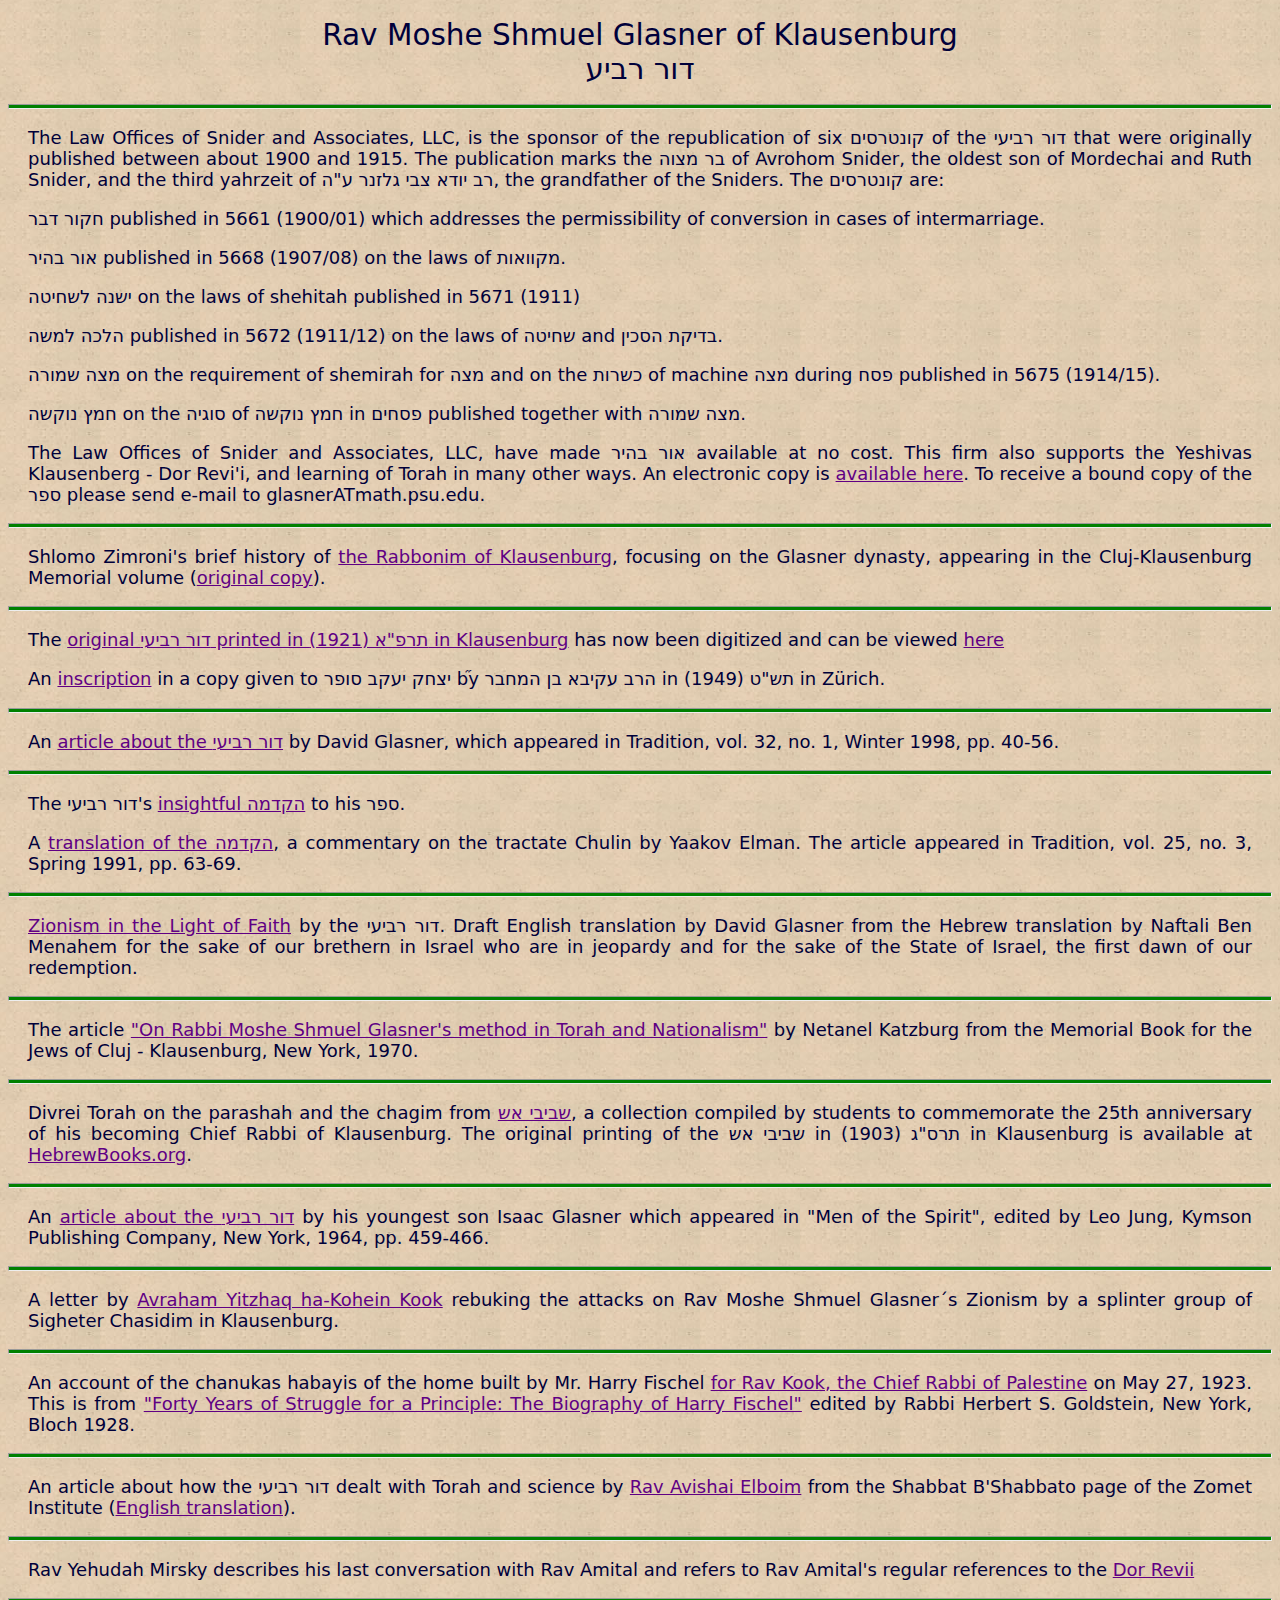
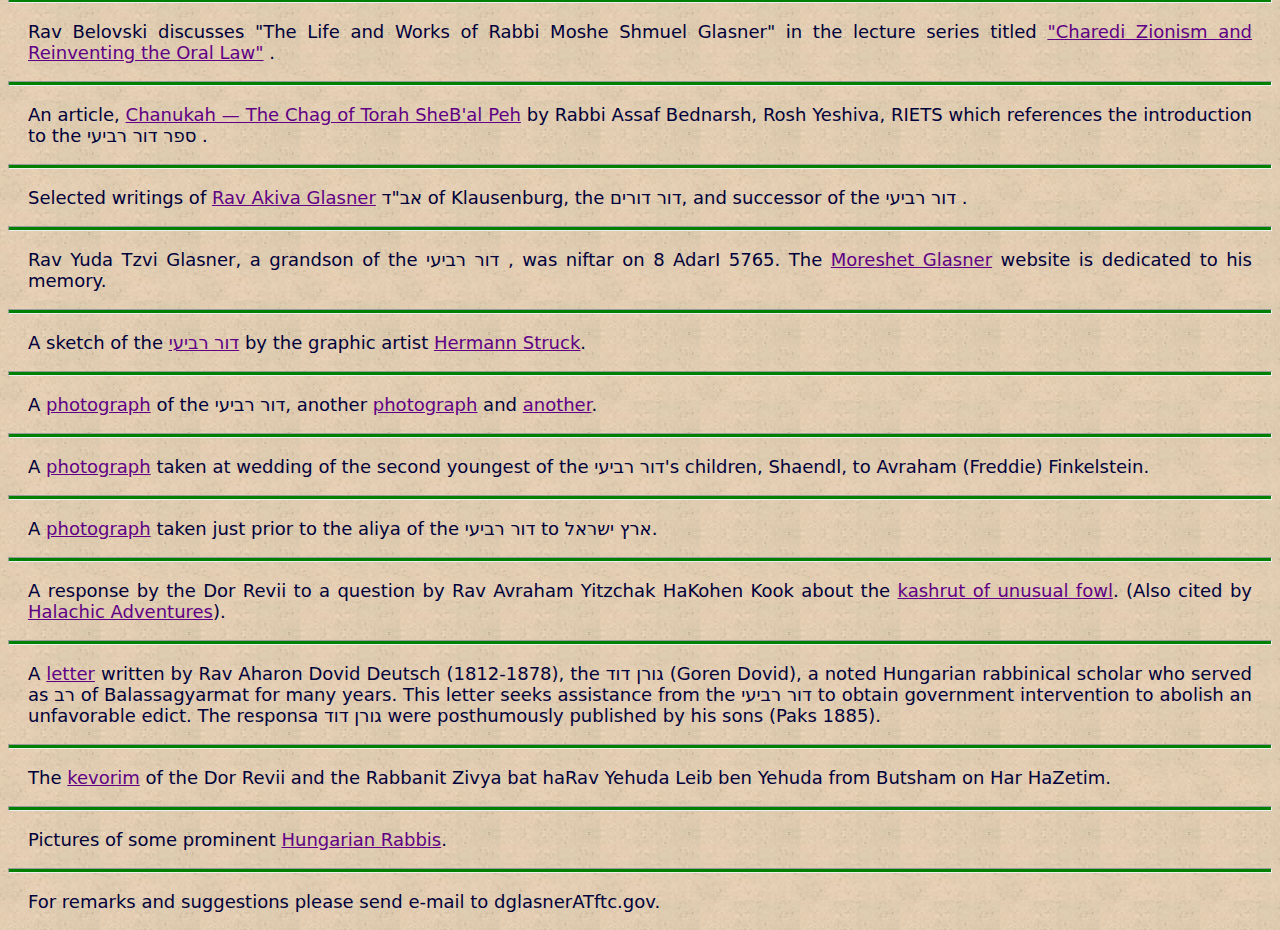
<file: index.html>
<!DOCTYPE html>
<html lang="he"> 
  <head>
    <meta http-equiv="content-type" content="text/html; charset=UTF-8">
    <title>דור רביעי </title>
    <link rel="stylesheet" href="default.css" type="text/css">
  </head>
  <body>
    <div style="text-align: center; padding-left: 0px; padding-right: 0px;">
      <p><span class="c3"><font face="DejaVu Sans">
      Rav Moshe Shmuel Glasner of Klausenburg<br>
          דור רביע</span></p>
    <div style="text-align: justify;"><p><span class="c1"> <hr><p>
      The Law Offices of Snider and Associates, LLC, is the sponsor of
the republication of six קונטרסים of the דור רביעי that were
originally published between about 1900 and 1915. The publication
marks the בר מצוה of Avrohom Snider, the oldest son of Mordechai and
Ruth Snider, and the third yahrzeit of רב יודא צבי גלזנר ע"ה, the
grandfather of the Sniders. The קונטרסים are:
</p><p>
חקור דבר published in 5661 (1900/01) which addresses the
permissibility of conversion in cases of intermarriage.
</p><p>
אור בהיר published in 5668 (1907/08) on the laws of מקוואות.
</p><p>
ישנה לשחיטה on the laws of shehitah published in 5671 (1911)
</p><p>
הלכה למשה published in 5672 (1911/12) on the laws of שחיטה and בדיקת
הסכין.
</p><p>
מצה שמורה on the requirement of shemirah for מצה and on the כשרות of
machine מצה during פסח published in 5675 (1914/15).
</p><p>
חמץ נוקשה on the סוגיה of חמץ נוקשה in פסחים published together with
מצה שמורה.
</p><p>
The Law Offices of Snider and Associates, LLC, have made אור בהיר
available at no cost. This firm also supports the Yeshivas Klausenberg
- Dor Revi'i, and learning of Torah in many other ways. An electronic
copy is <a href="./ohrBahir.pdf">available  here</a>. 
To receive a bound copy of the ספר please send
e-mail to glasnerATmath.psu.edu.
</p></div><hr>
<div style="text-align: justify;"><p><span class="c1"><p>
Shlomo Zimroni's brief history of 
<a href="./zimroni5.html">
the Rabbonim of Klausenburg</a>,
focusing on the Glasner dynasty, appearing in the Cluj-Klausenburg
Memorial volume (<a href="zimroni.pdf">original copy</a>).
</p></div><hr>
<div style="text-align: justify;"><p><span class="c1"><p>
The <a href="./dor4-6.pdf"> original דור רביעי printed in תרפ"א (1921) in Klausenburg<a>
	has now been digitized and can be viewed <a href=./dor4-6.pdf> here<a>
      </p>
      <p>An
<a href="./akiva-inscript.jpg">
inscription</a> in a copy given to יצחק יעקב סופר 
b֞y   הרב עקיבא  בן המחבר in תש"ט (1949) in Zürich.
</p></div>
<hr>
<div style="text-align: justify;"><p><span class="c1"><p>
An 
<a href="./Dorrev71u.html">
article about the דור רביעי</a>
by David Glasner, which
appeared in Tradition, vol. 32, no. 1, Winter 1998, pp. 40-56. 
</p></div><hr>
<div style="text-align: justify;"><p><span class="c1"><p>
The   דור רביעי's
<a href="./hakdm.pdf">
insightful  הקדמה</a> to his ספר.
</p><p>
A 
<a href="./elman.html">
translation of the הקדמה</a>, 
a commentary on the
tractate Chulin by Yaakov Elman. The article appeared in
Tradition, vol. 25, no. 3, Spring 1991, pp. 63-69. 
</p></div><hr>
<div style="text-align: justify;"><p><span class="c1"><p>
<a href="zionism.html">Zionism in the Light of Faith</a>
by the דור רביעי. Draft English
translation by David Glasner from the Hebrew translation by Naftali
Ben Menahem for the sake of our brethern in Israel who are in jeopardy
and for the sake of the State of Israel, the first dawn of our
redemption.
</p></div><hr>
<div style="text-align: justify;"><p><span class="c1"><p>
The article
<a href="katz58.pdf">
"On Rabbi Moshe Shmuel Glasner's method in Torah and Nationalism"</a>
by Netanel Katzburg from the Memorial Book for the Jews
of Cluj - Klausenburg, New York, 1970.  <!--  <a href="katzburgLshetato.pdf">-->
</p></div><hr>
<div style="text-align: justify;"><p><span class="c1"><p>
Divrei Torah on the parashah and the chagim from
<a href="https://htmlpreview.github.io/?https://github.com/mg1329/shevivai/blob/main/index.html">שביבי אש</a>, 
a collection compiled by students to commemorate the 25th anniversary of
his becoming Chief Rabbi of Klausenburg. The original printing of the
שביבי אש in תרס"ג (1903) in Klausenburg is available at
<a href="https://www.hebrewbooks.org/6445">HebrewBooks.org</a>. 
</p></div><hr>
<div style="text-align: justify;"><p><span class="c1"><p>
An <a href="sg.html">article about the דור רביעי</a> by his youngest 
son Isaac Glasner which appeared in "Men of the Spirit", edited by Leo Jung, 
Kymson Publishing Company, New York, 1964, pp. 459-466.
</p></div><hr>
<div style="text-align: justify;"><p><span class="c1"><p>
A letter by 
<a href="aRavKookLetter.pdf">Avraham Yitzhaq ha-Kohein Kook</a> 
rebuking the attacks on Rav Moshe Shmuel Glasner´s Zionism by a splinter group of Sigheter
Chasidim in Klausenburg.
</p></div><hr>
<div style="text-align: justify;"><p><span class="c1"><p>
An account of the chanukas habayis of the home built by Mr. Harry Fischel 
<a href="fischel_rav_kook.html"> for Rav Kook, the Chief Rabbi of Palestine</a> 
on May 27, 1923.  This is from <a href="fischel_rav_kook1.pdf">
"Forty Years of Struggle for a Principle: The Biography of Harry Fischel"</a> 
edited by Rabbi Herbert S. Goldstein, New York, Bloch 1928.
</p></div><hr>
<div style="text-align: justify;"><p><span class="c1"><p>
An article about how the  דור רביעי dealt with Torah and science
by <a href="elboimH.pdf">Rav Avishai Elboim</a> 
from the Shabbat B'Shabbato page of the Zomet Institute 
(<a href="elboimEngH.pdf">English translation</a>).
</p></div><hr>
<div style="text-align: justify;"><p><span class="c1"><p>
Rav Yehudah Mirsky describes his last conversation with Rav Amital and 
refers to Rav Amital's regular references to
the <a href="ravAmitalOnDor4.pdf"> Dor Revii</a>
</p></div><hr>
<div style="text-align: justify;"><p><span class="c1"><p>
Rav Belovski discusses  "The Life and Works of Rabbi Moshe Shmuel Glasner" in the lecture series titled
<a href="https://www.rabbibelovski.co.uk/charedi-zionism-and-reinventing-the-oral-law">
"Charedi Zionism and Reinventing the Oral Law"</a> .
</p></div><hr>
<!--(<a href="http://www.zomet.org.il/Eng/?CategoryID=160&ArticleID=6845">Englishtranslation</a>.)-->
<div style="text-align: justify;"><p><span class="c1"><p>
An article, <a href="assafBednarshRIETS.pdf">Chanukah — The Chag of Torah SheB'al Peh</a> 
by Rabbi Assaf Bednarsh, Rosh Yeshiva, RIETS which references 
the introduction to the  ספר דור רביעי .
</p></div><hr>
<div style="text-align: justify;"><p><span class="c1"><p>
Selected writings of <a href="https://htmlpreview.github.io/?https://github.com/mg1329/akiva/blob/main/index.html">Rav Akiva Glasner</a> אב"ד 
of Klausenburg, the דור דורים, and successor of the דור רביעי .
</p></div><hr>
<div style="text-align: justify;"><p><span class="c1"><p>
Rav Yuda Tzvi Glasner, a grandson of the דור רביעי , was niftar on 8
AdarI 5765. The <a href="http://www.moreshetglasner.org">
Moreshet Glasner</a> website is dedicated to his memory.
</p></div><hr>
<div style="text-align: justify;"><p><span class="c1"><p>
A sketch of the <a href="msg-sketch.jpg">דור רביעי</a> by 
the graphic artist <a href="struck.html">Hermann Struck</a>.
</p></div><hr>
<div style="text-align: justify;"><p><span class="c1"><p>
A <a href="rmsg2.jpg">photograph</a> of the דור רביעי, another 
<a href="ms.jpg">photograph</a>  and <a href="ms3.jpg">another</a>.
</p></div><hr>
<div style="text-align: justify;"><p><span class="c1"><p>
A <a href="fam33.jpg">photograph</a> taken at wedding of the second youngest of the דור
רביעי's children, Shaendl, to Avraham (Freddie) Finkelstein.
</p></div><hr>
<div style="text-align: justify;"><p><span class="c1"><p>
A <a href="dor4Departure.tiff">photograph</a>
taken just prior to the aliya of the דור רביעי to ארץ ישראל.
</p></div><hr>
<div style="text-align: justify;"><p><span class="c1"><p>
A response by the Dor Revii to a question by Rav Avraham Yitzchak
HaKohen Kook about the <a href="unusual-fowl.html">kashrut of unusual fowl</a>. 
(Also cited by 
<a href=
"http://halachicadventures.com/%D7%93%D7%95%D7%A8-%D7%A8%D7%91%D7%99%D7%A2%D7%99-rabbi-moshe-shmuel-glasner-%D7%AA%D7%A9%D7%95%D7%91%D7%94-%D7%A2%D7%9C-%D7%AA%D7%A8%D7%A0%D7%92%D7%95%D7%9C%D7%95%D7%AA-%D7%9E%D7%A9%D7%95%D7%A0/">
Halachic Adventures</a>).
</p></div><hr>
<div style="text-align: justify;"><p><span class="c1"><p>
A <a href="david_d.jpg">letter</a> written by Rav Aharon Dovid Deutsch (1812-1878), 
the גורן דוד (Goren Dovid), a noted Hungarian rabbinical scholar who
served as רב of Balassagyarmat for many years. This letter
seeks assistance from the דור רביעי to obtain government intervention to
abolish an unfavorable edict. The responsa גורן דוד were posthumously
published by his sons (Paks 1885). 
</p></div><hr>
<div style="text-align: justify;"><p><span class="c1"><p>
The <a href="MsZivyKevr.jpg"> kevorim</a> of the Dor Revii and the Rabbanit Zivya bat haRav Yehuda
Leib ben Yehuda from Butsham on Har HaZetim.
</p></div><hr>
<div style="text-align: justify;"><p><span class="c1"><p>
Pictures of some prominent <a
href="Rabbis/rabbis.html">Hungarian Rabbis</a>.
</p></div><hr>
<div style="text-align: justify;"><p><span class="c1"><p>
For remarks and suggestions please send e-mail to dglasnerATftc.gov.
</p></div>
</body>
</html>
</file>
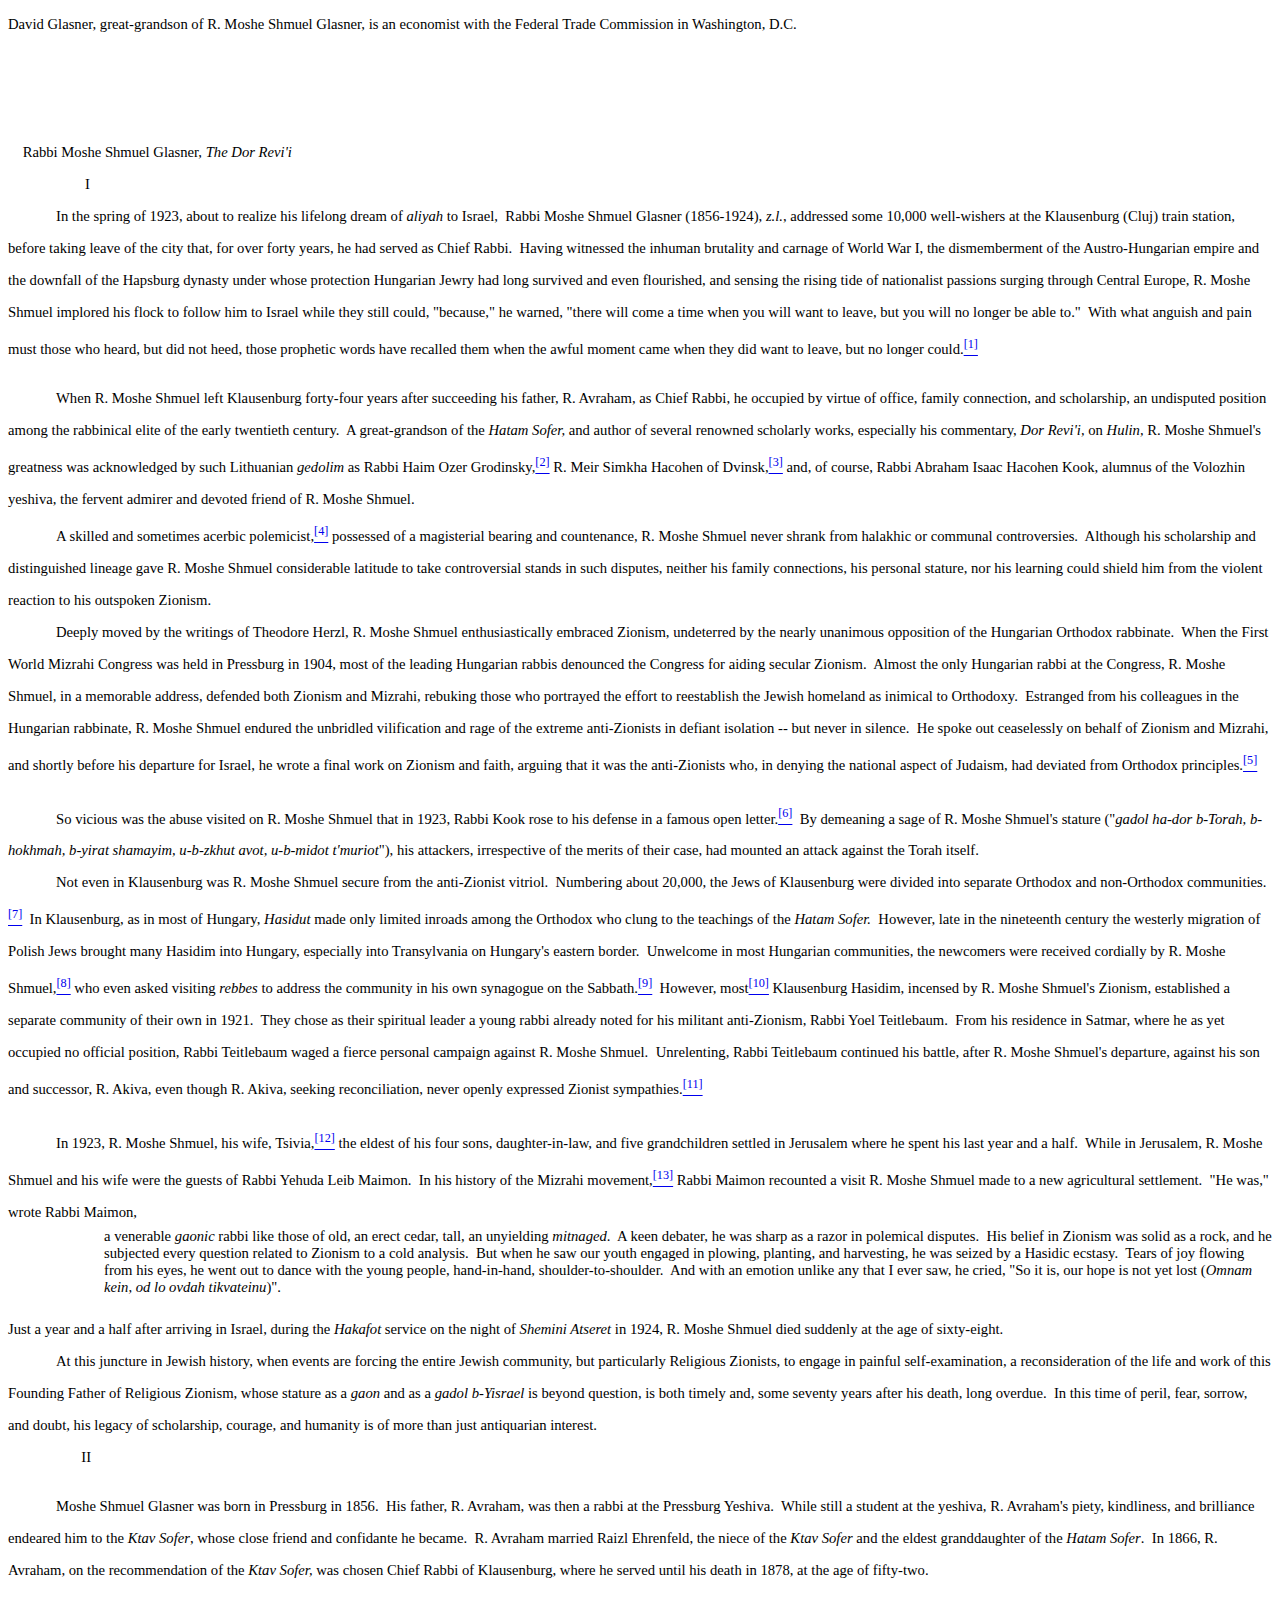
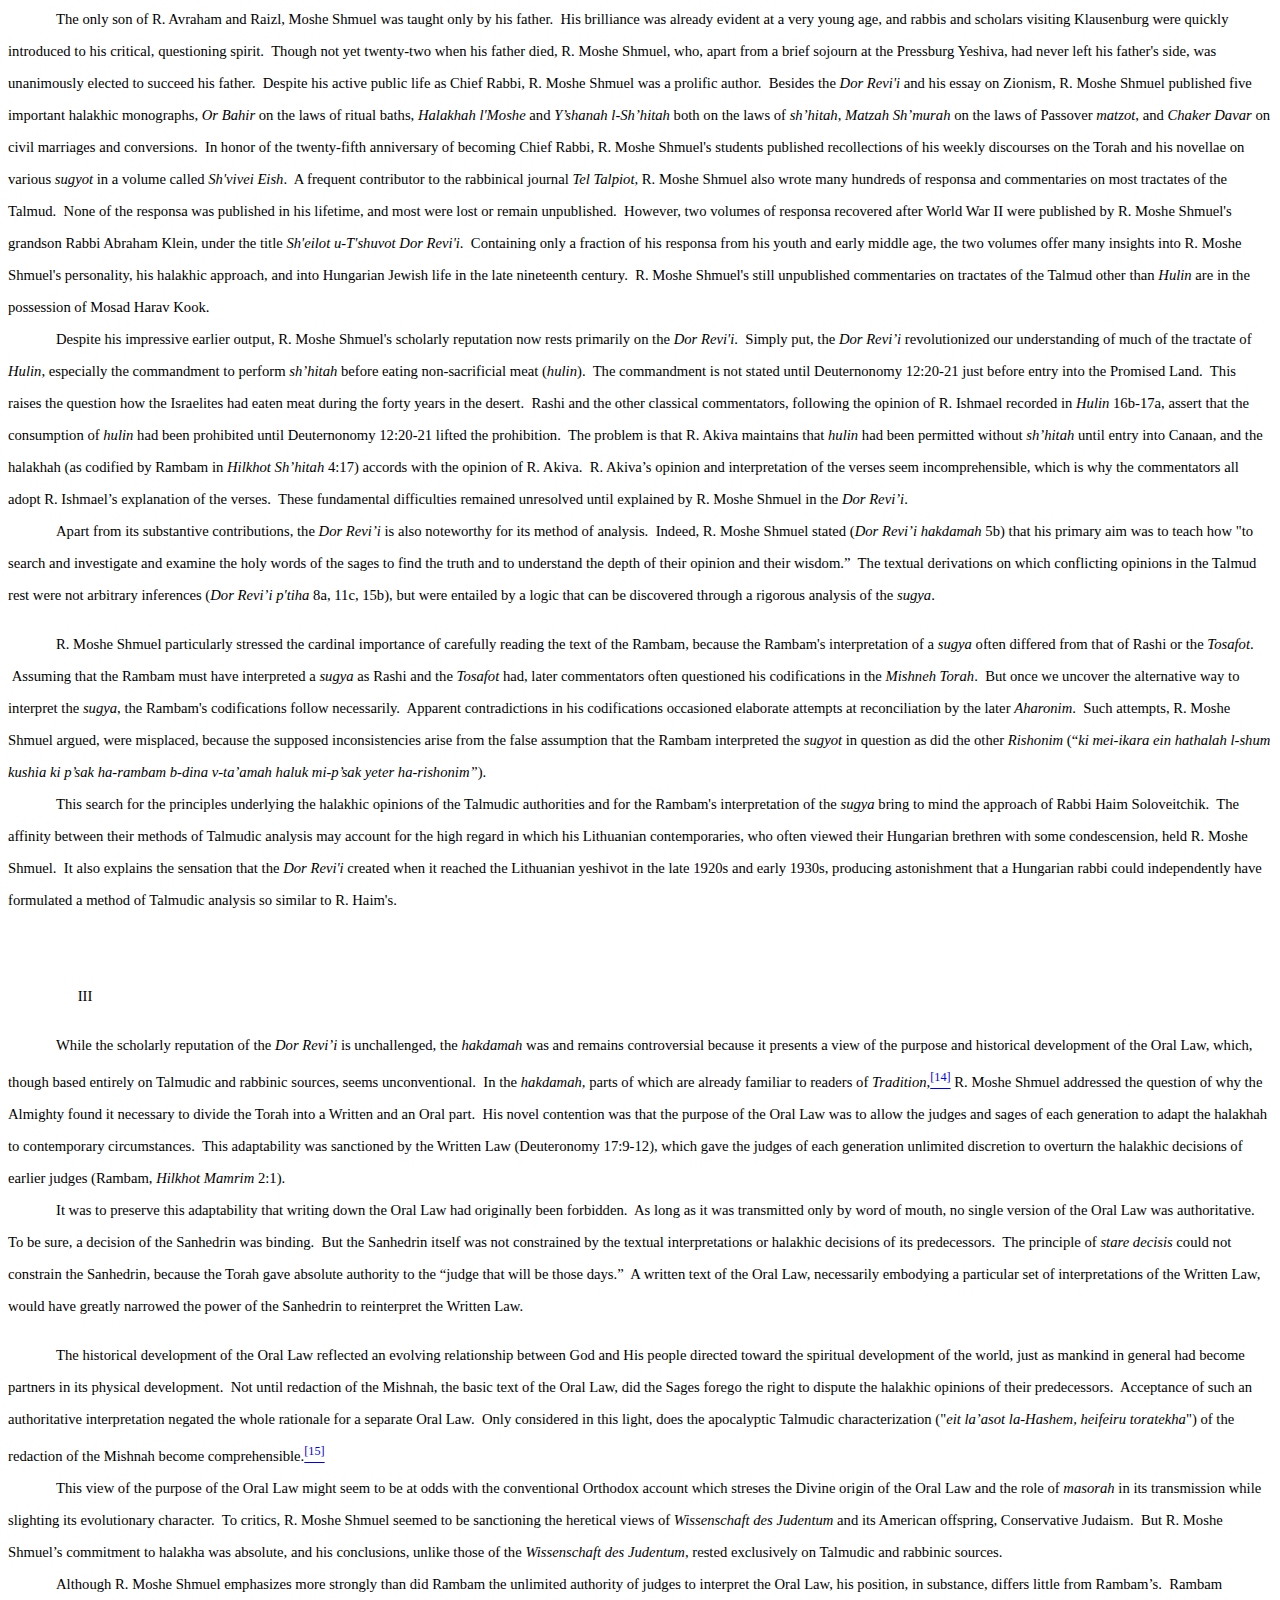
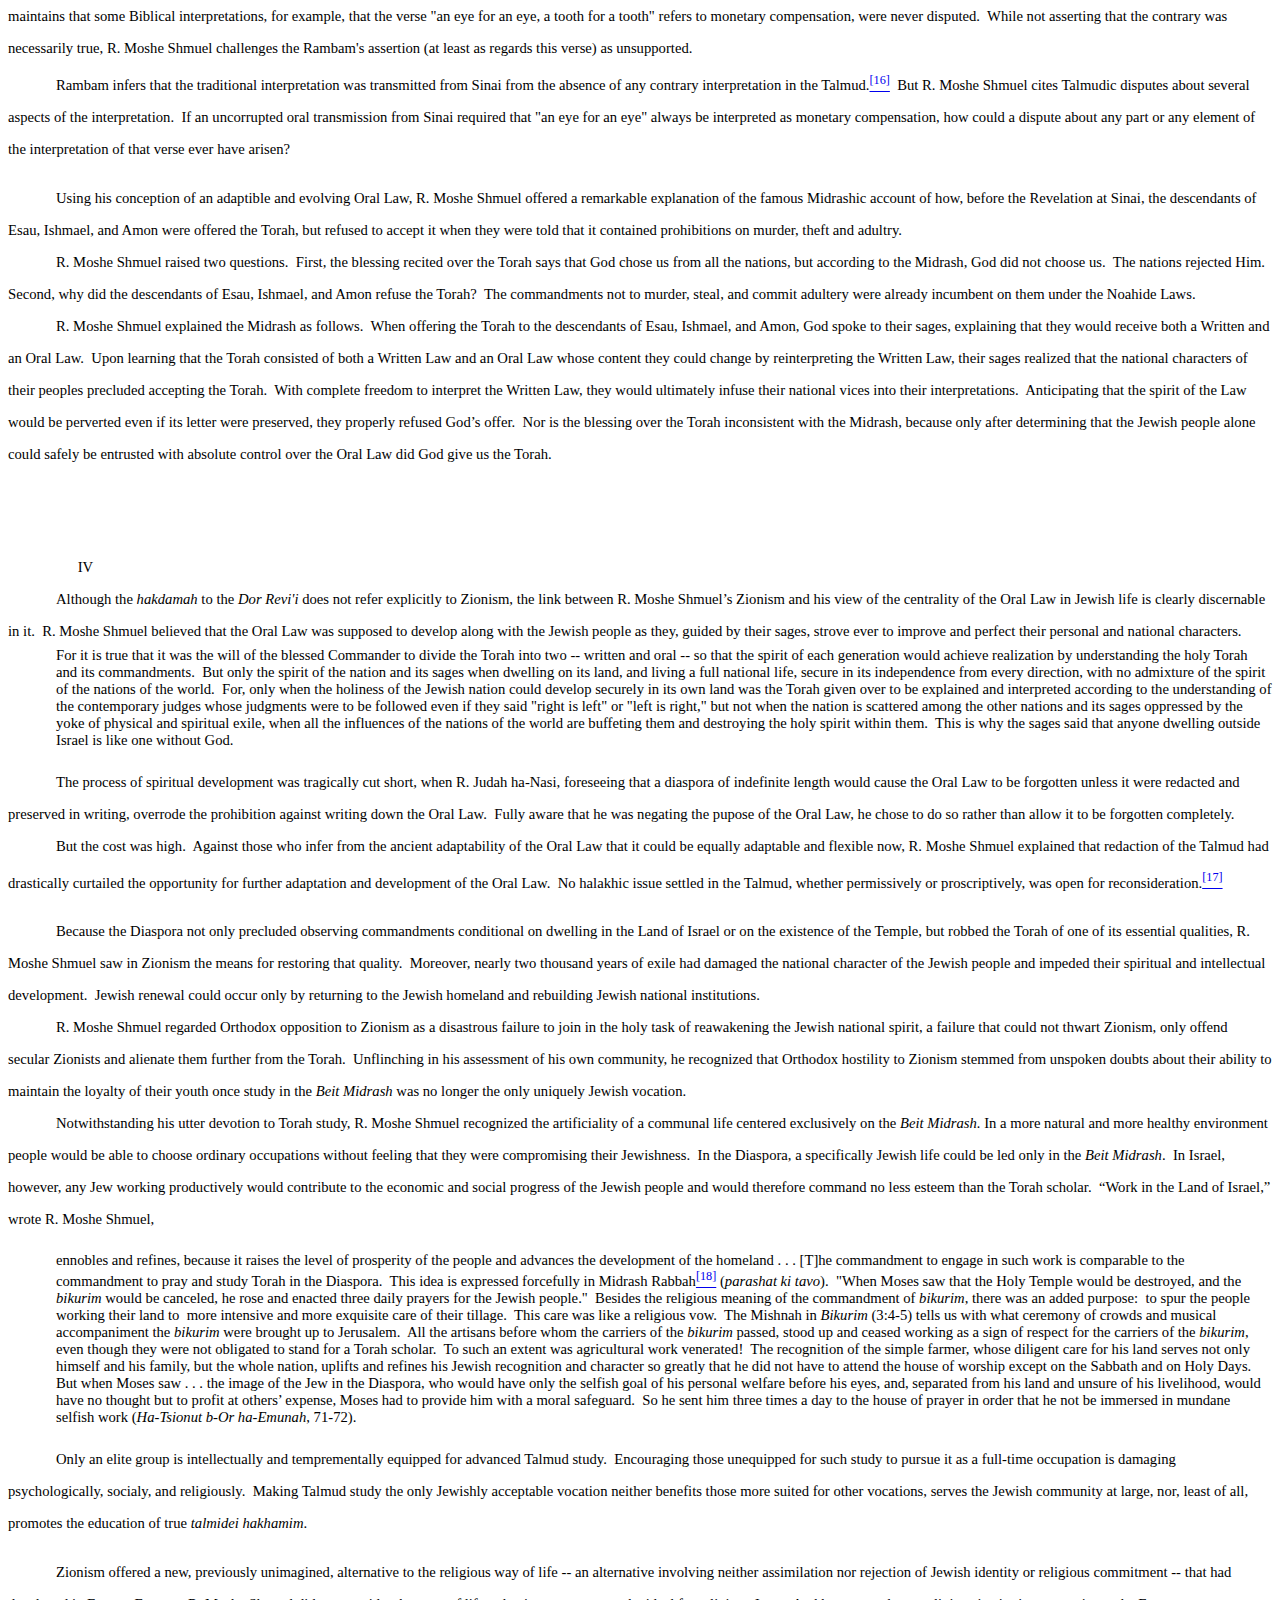
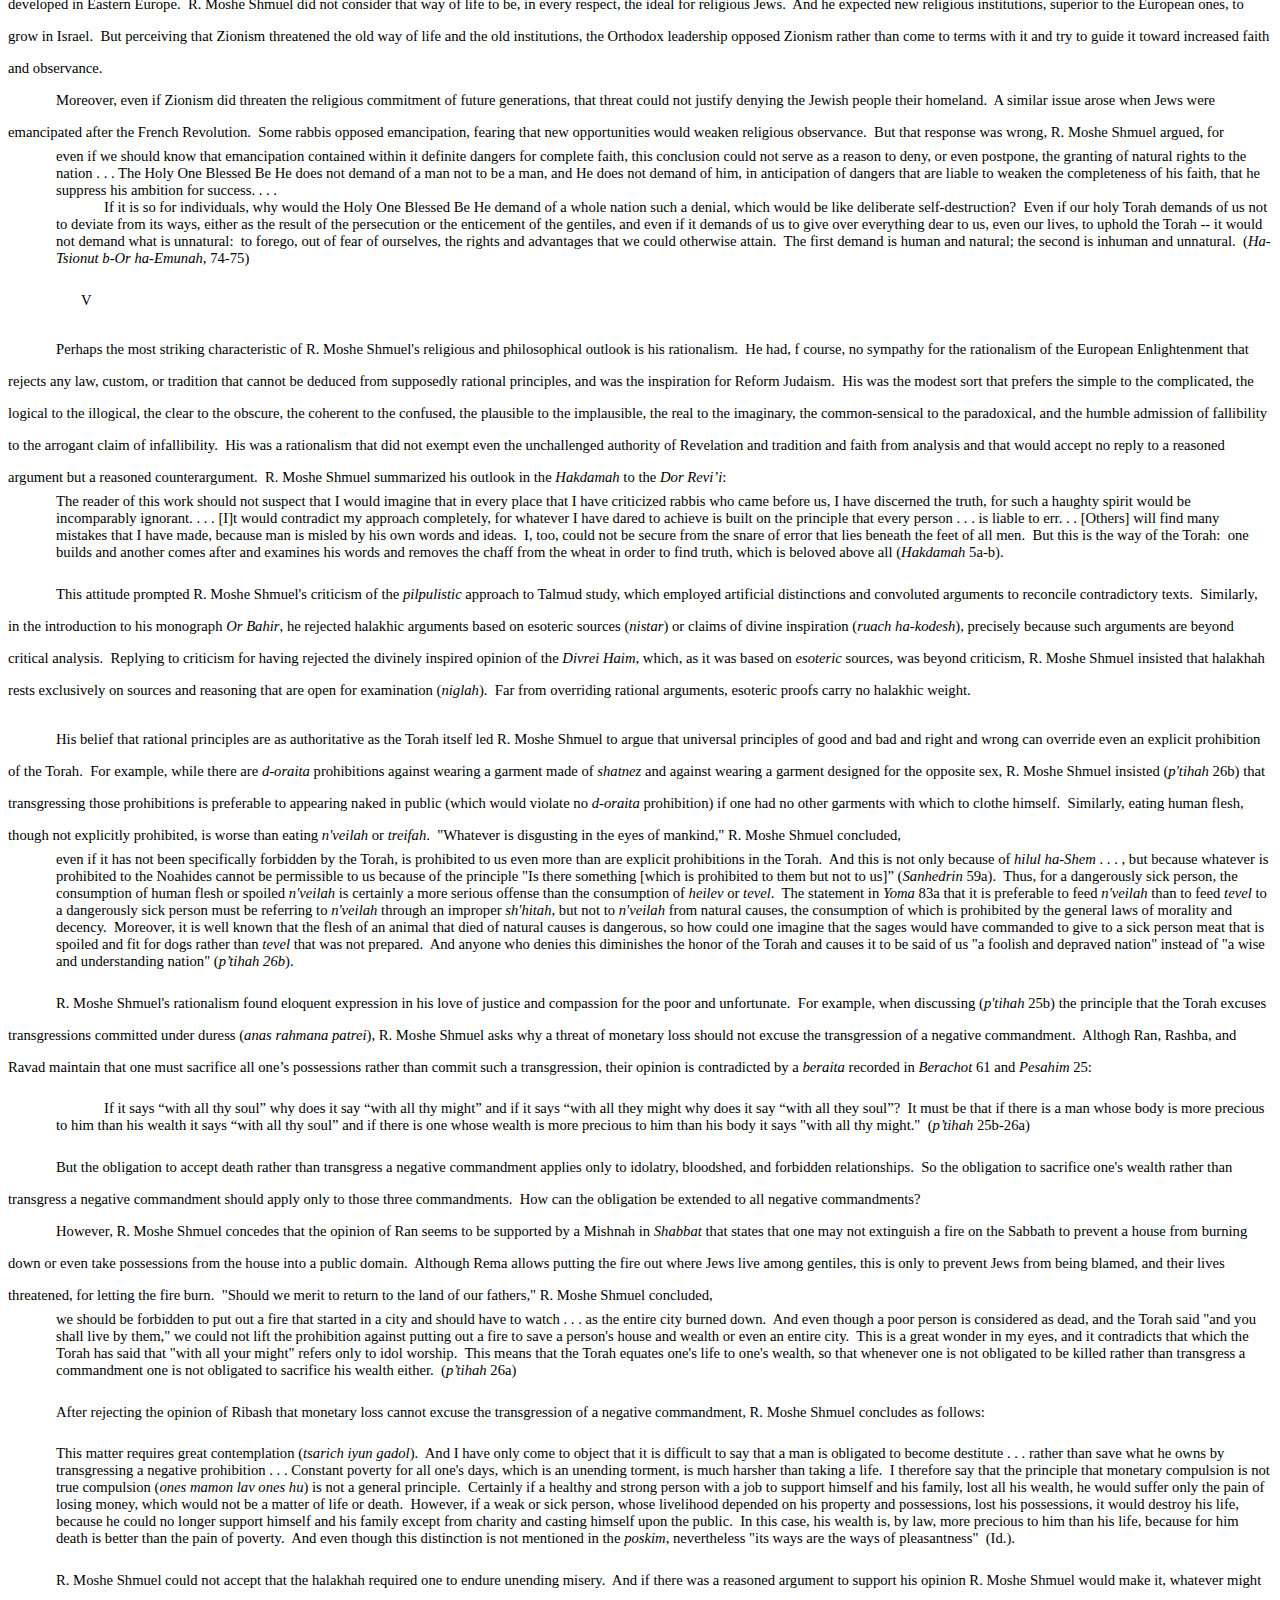
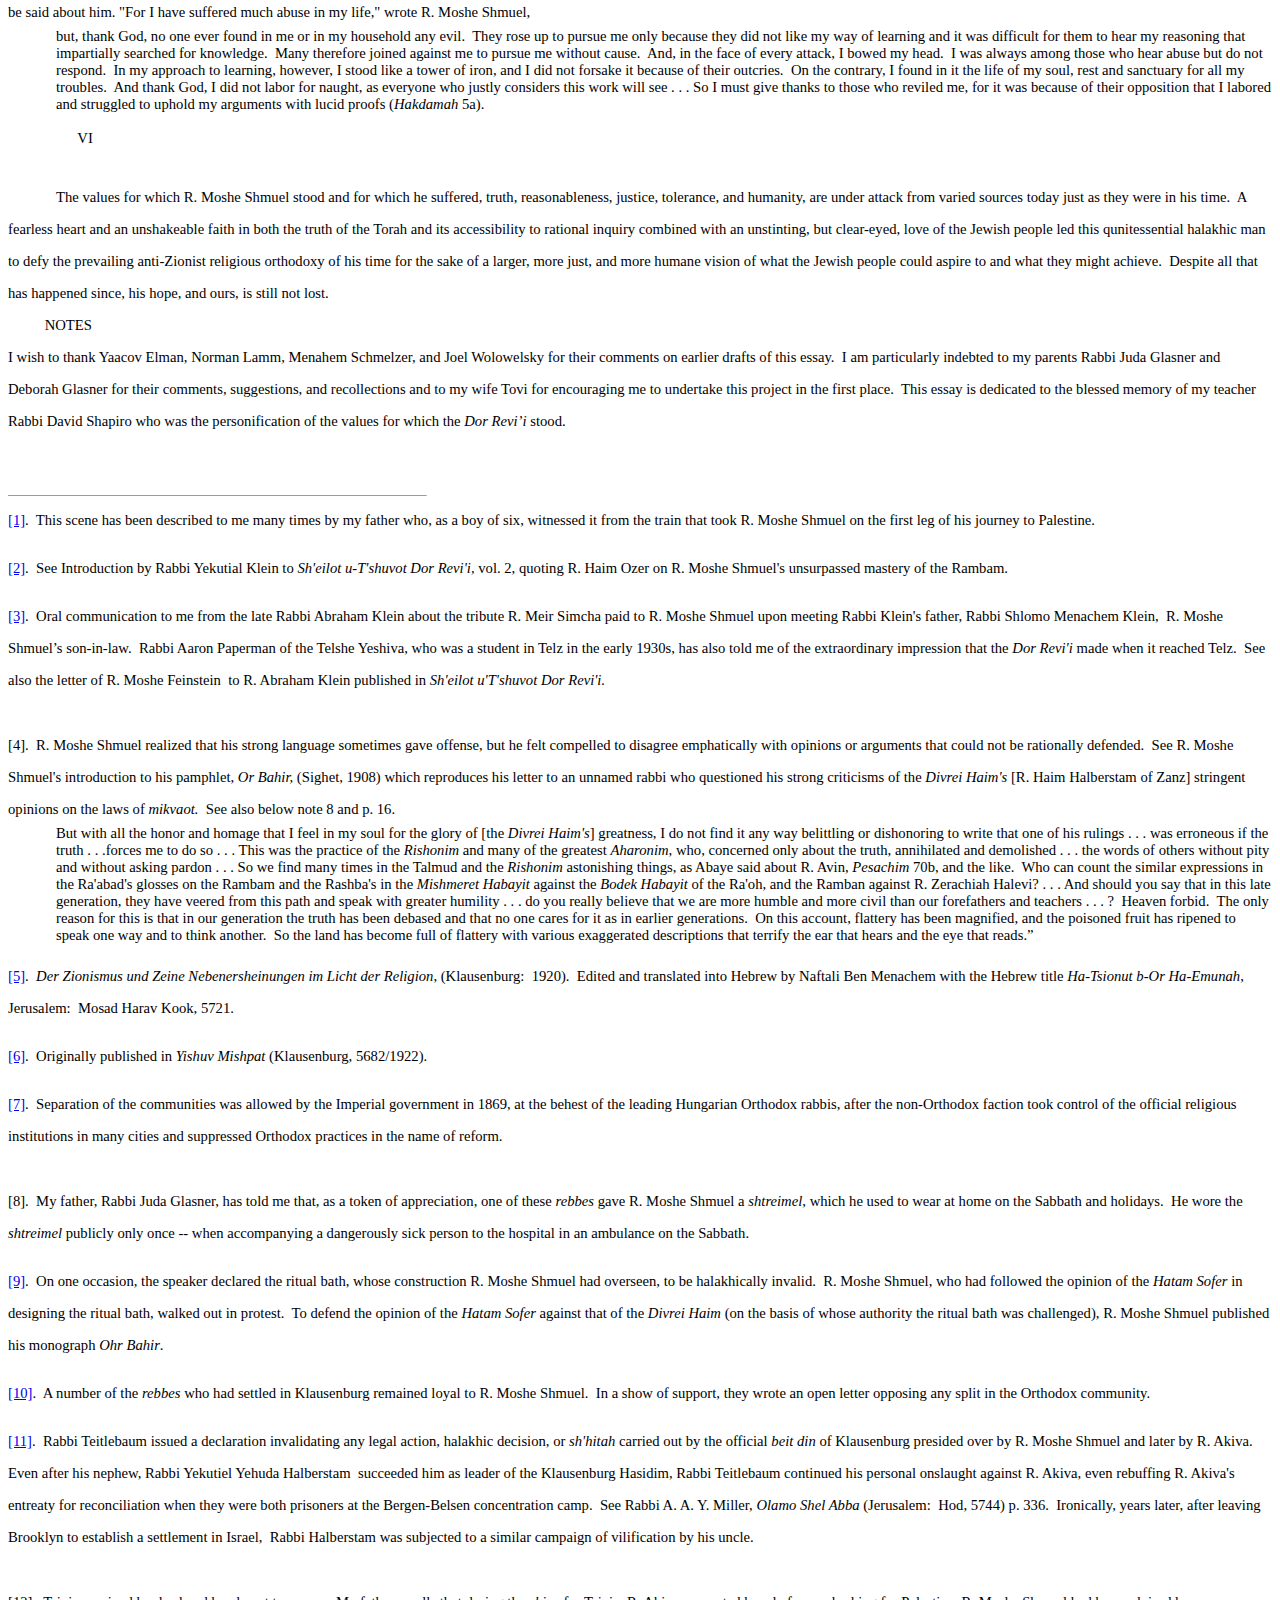
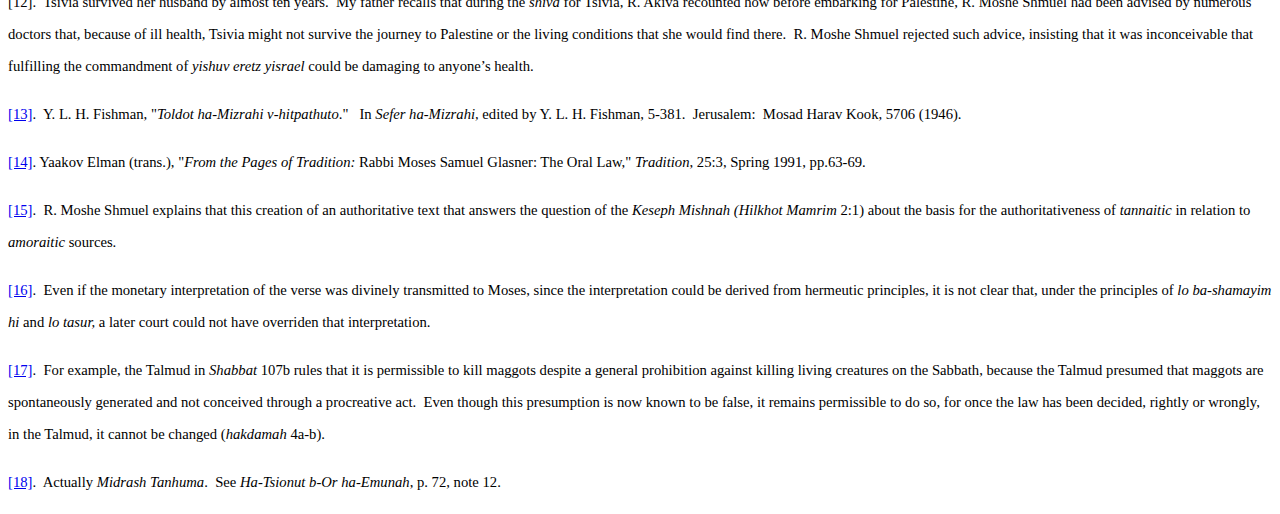
<file: Dorrev71u.html>
<!DOCTYPE html PUBLIC "-//W3C//DTD HTML 4.01 Transitional//EN">
<html xmlns:o="urn:schemas-microsoft-com:office:office"
  xmlns:w="urn:schemas-microsoft-com:office:word"
  xmlns="http://www.w3.org/TR/REC-html40">
  <head>
    <meta http-equiv="Content-Type" content="text/html;
      charset=UTF8">
    <meta name="ProgId" content="Word.Document">
    <meta name="Generator" content="Microsoft Word 9">
    <meta name="Originator" content="Microsoft Word 9">
    <link rel="File-List" href="./Dorrev7_files/filelist.xml">
    <title>David Glasner, great-grandson of R</title>
    <!--[if gte mso 9]><xml>
 <o:DocumentProperties>
  <o:Author>m</o:Author>
  <o:Template>Normal</o:Template>
  <o:LastAuthor>m</o:LastAuthor>
  <o:Revision>2</o:Revision>
  <o:TotalTime>2</o:TotalTime>
  <o:Created>2000-08-09T20:18:00Z</o:Created>
  <o:LastSaved>2000-08-09T20:18:00Z</o:LastSaved>
  <o:Pages>21</o:Pages>
  <o:Words>5447</o:Words>
  <o:Characters>31052</o:Characters>
  <o:Company>p</o:Company>
  <o:Lines>258</o:Lines>
  <o:Paragraphs>62</o:Paragraphs>
  <o:CharactersWithSpaces>38134</o:CharactersWithSpaces>
  <o:Version>9.2720</o:Version>
 </o:DocumentProperties>
</xml><![endif]--><!--[if gte mso 9]><xml>
 <w:WordDocument>
  <w:DoNotHyphenateCaps/>
  <w:PunctuationKerning/>
  <w:DrawingGridHorizontalSpacing>6 pt</w:DrawingGridHorizontalSpacing>
  <w:DrawingGridVerticalSpacing>6 pt</w:DrawingGridVerticalSpacing>
  <w:DisplayHorizontalDrawingGridEvery>0</w:DisplayHorizontalDrawingGridEvery>
  <w:DisplayVerticalDrawingGridEvery>3</w:DisplayVerticalDrawingGridEvery>
  <w:UseMarginsForDrawingGridOrigin/>
  <w:DoNotShadeFormData/>
  <w:Compatibility>
   <w:WPJustification/>
   <w:NoTabHangIndent/>
   <w:TransparentMetafiles/>
   <w:SubFontBySize/>
   <w:SuppressBottomSpacing/>
   <w:TruncateFontHeight/>
   <w:UsePrinterMetrics/>
   <w:WrapTrailSpaces/>
   <w:FootnoteLayoutLikeWW8/>
   <w:ShapeLayoutLikeWW8/>
   <w:AlignTablesRowByRow/>
   <w:ForgetLastTabAlignment/>
   <w:LayoutRawTableWidth/>
   <w:LayoutTableRowsApart/>
  </w:Compatibility>
 </w:WordDocument>
</xml><![endif]-->
    <style>
<!--
 /* Font Definitions */
@font-face
	{font-family:Garamond;
	panose-1:2 2 4 4 3 3 1 1 8 3;
	mso-font-charset:0;
	mso-generic-font-family:roman;
	mso-font-pitch:variable;
	mso-font-signature:647 0 0 0 159 0;}
 /* Style Definitions */
p.MsoNormal, li.MsoNormal, div.MsoNormal
	{mso-style-parent:"";
	margin:0in;
	margin-bottom:.0001pt;
	mso-pagination:none;
	mso-layout-grid-align:none;
	text-autospace:none;
	font-size:12.0pt;
	mso-ansi-font-size:10.0pt;
	font-family:Garamond;
	mso-fareast-font-family:"Times New Roman";
	mso-bidi-font-family:"Times New Roman";}
 /* Page Definitions */
@page
	{mso-page-border-surround-header:no;
	mso-page-border-surround-footer:no;
	mso-endnote-numbering-style:arabic;}
@page Section1
	{size:8.5in 11.0in;
	margin:1.0in 1.5in 1.0in 1.5in;
	mso-header-margin:1.0in;
	mso-footer-margin:1.0in;
	mso-paper-source:0;}
div.Section1
	{page:Section1;}
@page Section2
	{size:8.5in 11.0in;
	margin:1.0in 1.5in 1.0in 1.5in;
	mso-header-margin:1.0in;
	mso-footer-margin:1.0in;
	mso-footer:url("./Dorrev7_files/header.htm") f2;
	mso-paper-source:0;}
div.Section2
	{page:Section2;}
@page Section3
	{size:8.5in 11.0in;
	margin:1.0in 1.5in 1.0in 1.5in;
	mso-header-margin:1.0in;
	mso-footer-margin:1.0in;
	mso-footer:url("./Dorrev7_files/header.htm") f2;
	mso-paper-source:0;}
div.Section3
	{page:Section3;}
@page Section4
	{size:8.5in 11.0in;
	margin:1.0in 1.5in 1.0in 1.5in;
	mso-header-margin:1.0in;
	mso-footer-margin:1.0in;
	mso-footer:url("./Dorrev7_files/header.htm") f2;
	mso-paper-source:0;}
div.Section4
	{page:Section4;}
@page Section5
	{size:8.5in 11.0in;
	margin:1.0in 1.5in 1.0in 1.5in;
	mso-header-margin:1.0in;
	mso-footer-margin:1.0in;
	mso-footer:url("./Dorrev7_files/header.htm") f2;
	mso-paper-source:0;}
div.Section5
	{page:Section5;}
@page Section6
	{size:8.5in 11.0in;
	margin:1.0in 1.5in 1.0in 1.5in;
	mso-header-margin:1.0in;
	mso-footer-margin:1.0in;
	mso-footer:url("./Dorrev7_files/header.htm") f2;
	mso-paper-source:0;}
div.Section6
	{page:Section6;}
@page Section7
	{size:8.5in 11.0in;
	margin:1.0in 1.5in 1.0in 1.5in;
	mso-header-margin:1.0in;
	mso-footer-margin:1.0in;
	mso-footer:url("./Dorrev7_files/header.htm") f2;
	mso-paper-source:0;}
div.Section7
	{page:Section7;}
@page Section8
	{size:8.5in 11.0in;
	margin:1.0in 1.5in 1.0in 1.5in;
	mso-header-margin:1.0in;
	mso-footer-margin:1.0in;
	mso-footer:url("./Dorrev7_files/header.htm") f2;
	mso-paper-source:0;}
div.Section8
	{page:Section8;}
@page Section9
	{size:8.5in 11.0in;
	margin:1.0in 1.5in 1.0in 1.5in;
	mso-header-margin:1.0in;
	mso-footer-margin:1.0in;
	mso-footer:url("./Dorrev7_files/header.htm") f2;
	mso-paper-source:0;}
div.Section9
	{page:Section9;}
@page Section10
	{size:8.5in 11.0in;
	margin:1.0in 1.5in 1.0in 1.5in;
	mso-header-margin:1.0in;
	mso-footer-margin:1.0in;
	mso-footer:url("./Dorrev7_files/header.htm") f2;
	mso-paper-source:0;}
div.Section10
	{page:Section10;}
@page Section11
	{size:8.5in 11.0in;
	margin:1.0in 1.5in 1.0in 1.5in;
	mso-header-margin:1.0in;
	mso-footer-margin:1.0in;
	mso-footer:url("./Dorrev7_files/header.htm") f2;
	mso-paper-source:0;}
div.Section11
	{page:Section11;}
@page Section12
	{size:8.5in 11.0in;
	margin:1.0in 1.5in 1.0in 1.5in;
	mso-header-margin:1.0in;
	mso-footer-margin:1.0in;
	mso-footer:url("./Dorrev7_files/header.htm") f2;
	mso-paper-source:0;}
div.Section12
	{page:Section12;}
@page Section13
	{size:8.5in 11.0in;
	margin:1.0in 1.5in 1.0in 1.5in;
	mso-header-margin:1.0in;
	mso-footer-margin:1.0in;
	mso-footer:url("./Dorrev7_files/header.htm") f2;
	mso-paper-source:0;}
div.Section13
	{page:Section13;}
@page Section14
	{size:8.5in 11.0in;
	margin:1.0in 1.5in 1.0in 1.5in;
	mso-header-margin:1.0in;
	mso-footer-margin:1.0in;
	mso-footer:url("./Dorrev7_files/header.htm") f2;
	mso-paper-source:0;}
div.Section14
	{page:Section14;}
@page Section15
	{size:8.5in 11.0in;
	margin:1.0in 1.5in 1.0in 1.5in;
	mso-header-margin:1.0in;
	mso-footer-margin:1.0in;
	mso-footer:url("./Dorrev7_files/header.htm") f2;
	mso-paper-source:0;}
div.Section15
	{page:Section15;}
@page Section16
	{size:8.5in 11.0in;
	margin:1.0in 1.5in 1.0in 1.5in;
	mso-header-margin:1.0in;
	mso-footer-margin:1.0in;
	mso-footer:url("./Dorrev7_files/header.htm") f2;
	mso-paper-source:0;}
div.Section16
	{page:Section16;}
@page Section17
	{size:8.5in 11.0in;
	margin:1.0in 1.5in 1.0in 1.5in;
	mso-header-margin:1.0in;
	mso-footer-margin:1.0in;
	mso-footer:url("./Dorrev7_files/header.htm") f2;
	mso-paper-source:0;}
div.Section17
	{page:Section17;}
@page Section18
	{size:8.5in 11.0in;
	margin:1.0in 1.5in 1.0in 1.5in;
	mso-header-margin:1.0in;
	mso-footer-margin:1.0in;
	mso-footer:url("./Dorrev7_files/header.htm") f2;
	mso-paper-source:0;}
div.Section18
	{page:Section18;}
@page Section19
	{size:8.5in 11.0in;
	margin:1.0in 1.5in 1.0in 1.5in;
	mso-header-margin:1.0in;
	mso-footer-margin:1.0in;
	mso-footer:url("./Dorrev7_files/header.htm") f2;
	mso-paper-source:0;}
div.Section19
	{page:Section19;}
-->
</style>
  </head>
  <body style="tab-interval:.5in;text-justify-trim:punctuation"
    lang="EN-US">
    <div class="Section1">
      <p class="MsoNormal"
        style="line-height:200%;mso-pagination:widow-orphan"><span
          style="font-size:11.0pt">David Glasner, great-grandson of R.
          Moshe Shmuel Glasner, is an economist with the Federal Trade
          Commission in Washington, D.C.<o:p></o:p></span></p>
      <p class="MsoNormal"
        style="line-height:200%;mso-pagination:widow-orphan"><span
          style="font-size:11.0pt"><!--[if !supportEmptyParas]-->&nbsp;<!--[endif]--><o:p></o:p></span></p>
      <p class="MsoNormal"
        style="line-height:200%;mso-pagination:widow-orphan"><span
          style="font-size:11.0pt"><!--[if !supportEmptyParas]-->&nbsp;<!--[endif]--><o:p></o:p></span></p>
      <p class="MsoNormal"
        style="line-height:200%;mso-pagination:widow-orphan"><span
          style="font-size:11.0pt"><!--[if !supportEmptyParas]-->&nbsp;<!--[endif]--><o:p></o:p></span></p>
      <p class="MsoNormal"
        style="line-height:200%;mso-pagination:widow-orphan;
        tab-stops:center 2.75in"><span style="font-size:11.0pt"><span
            style="mso-tab-count: 1">&nbsp;&nbsp;&nbsp; </span>Rabbi
          Moshe Shmuel Glasner, <i>The Dor Revi'i</i> <o:p></o:p></span></p>
      <p class="MsoNormal"
        style="line-height:200%;mso-pagination:widow-orphan;
        tab-stops:center 2.75in"><span style="font-size:11.0pt"><span
            style="mso-tab-count: 1">&nbsp;&nbsp;&nbsp;&nbsp;&nbsp;&nbsp;&nbsp;&nbsp;&nbsp;&nbsp;&nbsp;&nbsp;&nbsp;&nbsp;&nbsp;&nbsp;&nbsp;&nbsp;&nbsp;&nbsp;

          </span>I<o:p></o:p></span></p>
      <p class="MsoNormal"
        style="text-indent:.5in;line-height:200%;mso-pagination:
        widow-orphan"><span style="font-size:11.0pt">In the spring of
          1923, about to realize his lifelong dream of <i>aliyah</i> to
          Israel,<span style="mso-spacerun: yes">&nbsp; </span>Rabbi
          Moshe Shmuel Glasner (1856-1924), <i>z.l.</i>, addressed some
          10,000 well-wishers at the Klausenburg (Cluj) train station,
          before taking leave of the city that, for over forty years, he
          had served as Chief Rabbi.<span style="mso-spacerun: yes">&nbsp;
          </span>Having witnessed the inhuman brutality and carnage of
          World War I, the dismemberment of the Austro-Hungarian empire
          and the downfall of the Hapsburg dynasty under whose
          protection Hungarian Jewry had long survived and even
          flourished, and sensing the rising tide of nationalist
          passions surging through Central Europe, R. Moshe Shmuel
          implored his flock to follow him to Israel while they still
          could, "because," he warned, "there will come a time when you
          will want to leave, but you will no longer be able to."<span
            style="mso-spacerun: yes">&nbsp; </span>With what anguish
          and pain must those who heard, but did not heed, those
          prophetic words have recalled them when the awful moment came
          when they did want to leave, but no longer could.<a
            style="mso-endnote-id:edn1" href="#_edn1" name="_ednref1"
            title=""><span class="MsoFootnoteReference"><sup><span
                  style="mso-special-character:footnote"><!--[if !supportFootnotes]-->[1]<!--[endif]--></span></sup></span></a><o:p></o:p></span></p>
    </div>
    <span
      style="font-size:11.0pt;font-family:Garamond;mso-fareast-font-family:
      &quot;Times New Roman&quot;;mso-bidi-font-family:&quot;Times New
      Roman&quot;;mso-ansi-language:
      EN-US;mso-fareast-language:EN-US;mso-bidi-language:AR-SA"><br
        style="page-break-before:auto;mso-break-type:section-break"
        clear="all">
    </span>
    <div class="Section2">
      <p class="MsoNormal"
        style="text-indent:.5in;line-height:200%;mso-pagination:
        widow-orphan"><span style="font-size:11.0pt">When R. Moshe
          Shmuel left Klausenburg forty-four years after succeeding his
          father, R. Avraham, as Chief Rabbi, he occupied by virtue of
          office, family connection, and scholarship, an undisputed
          position among the rabbinical elite of the early twentieth
          century.<span style="mso-spacerun: yes">&nbsp; </span>A
          great-grandson of the <i>Hatam Sofer, </i>and author of
          several renowned scholarly works, especially his commentary, <i>Dor
            Revi'i, </i>on <i>Hulin,</i> R. Moshe Shmuel's greatness
          was acknowledged by such Lithuanian <i>gedolim</i> as Rabbi
          Haim Ozer Grodinsky,<a style="mso-endnote-id:edn2"
            href="#_edn2" name="_ednref2" title=""><span
              class="MsoFootnoteReference"><sup><span
                  style="mso-special-character:footnote"><!--[if !supportFootnotes]-->[2]<!--[endif]--></span></sup></span></a>
          R. Meir Simkha Hacohen of Dvinsk,<a
            style="mso-endnote-id:edn3" href="#_edn3" name="_ednref3"
            title=""><span class="MsoFootnoteReference"><sup><span
                  style="mso-special-character:footnote"><!--[if !supportFootnotes]-->[3]<!--[endif]--></span></sup></span></a>
          and, of course, Rabbi Abraham Isaac Hacohen Kook, alumnus of
          the Volozhin yeshiva, the fervent admirer and devoted friend
          of R. Moshe Shmuel.<o:p></o:p></span></p>
      <p class="MsoNormal"
        style="text-indent:.5in;line-height:200%;mso-pagination:
        widow-orphan"><span style="font-size:11.0pt">A skilled and
          sometimes acerbic polemicist,<a style="mso-endnote-id:edn4"
            href="#_edn4" name="_ednref4" title=""><span
              class="MsoFootnoteReference"><sup><span
                  style="mso-special-character:footnote"><!--[if !supportFootnotes]-->[4]<!--[endif]--></span></sup></span></a>
          possessed of a magisterial bearing and countenance, R. Moshe
          Shmuel never shrank from halakhic or communal controversies.<span
            style="mso-spacerun: yes">&nbsp; </span>Although his
          scholarship and distinguished lineage gave R. Moshe Shmuel
          considerable latitude to take controversial stands in such
          disputes, neither his family connections, his personal
          stature, nor his learning could shield him from the violent
          reaction to his outspoken Zionism.<o:p></o:p></span></p>
      <p class="MsoNormal"
        style="text-indent:.5in;line-height:200%;mso-pagination:
        widow-orphan"><span style="font-size:11.0pt">Deeply moved by the
          writings of Theodore Herzl, R. Moshe Shmuel enthusiastically
          embraced Zionism, undeterred by the nearly unanimous
          opposition of the Hungarian Orthodox rabbinate.<span
            style="mso-spacerun: yes">&nbsp; </span>When the First
          World Mizrahi Congress was held in Pressburg in 1904, most of
          the leading Hungarian rabbis denounced the Congress for aiding
          secular Zionism.<span style="mso-spacerun: yes">&nbsp; </span>Almost
          the only Hungarian rabbi at the Congress, R. Moshe Shmuel, in
          a memorable address, defended both Zionism and Mizrahi,
          rebuking those who portrayed the effort to reestablish the
          Jewish homeland as inimical to Orthodoxy.<span
            style="mso-spacerun: yes">&nbsp; </span>Estranged from his
          colleagues in the Hungarian rabbinate, R. Moshe Shmuel endured
          the unbridled vilification and rage of the extreme
          anti-Zionists in defiant isolation -- but never in silence.<span
            style="mso-spacerun: yes">&nbsp; </span>He spoke out
          ceaselessly on behalf of Zionism and Mizrahi, and shortly
          before his departure for Israel, he wrote a final work on
          Zionism and faith, arguing that it was the anti-Zionists who,
          in denying the national aspect of Judaism, had deviated from
          Orthodox principles.<a style="mso-endnote-id:edn5"
            href="#_edn5" name="_ednref5" title=""><span
              class="MsoFootnoteReference"><sup><span
                  style="mso-special-character: footnote"><!--[if !supportFootnotes]-->[5]<!--[endif]--></span></sup></span></a><o:p></o:p></span></p>
    </div>
    <span
      style="font-size:11.0pt;font-family:Garamond;mso-fareast-font-family:
      &quot;Times New Roman&quot;;mso-bidi-font-family:&quot;Times New
      Roman&quot;;mso-ansi-language:
      EN-US;mso-fareast-language:EN-US;mso-bidi-language:AR-SA"><br
        style="page-break-before:auto;mso-break-type:section-break"
        clear="all">
    </span>
    <div class="Section3">
      <p class="MsoNormal"
        style="text-indent:.5in;line-height:200%;mso-pagination:
        widow-orphan"><span style="font-size:11.0pt">So vicious was the
          abuse visited on R. Moshe Shmuel that in 1923, Rabbi Kook rose
          to his defense in a famous open letter.<a
            style="mso-endnote-id:edn6" href="#_edn6" name="_ednref6"
            title=""><span class="MsoFootnoteReference"><sup><span
                  style="mso-special-character: footnote"><!--[if !supportFootnotes]-->[6]<!--[endif]--></span></sup></span></a><span
            style="mso-spacerun: yes">&nbsp; </span>By demeaning a sage
          of R. Moshe Shmuel's stature ("<i>gadol ha-dor b-Torah,
            b-hokhmah, b-yirat shamayim, u-b-zkhut avot, u-b-midot
            t'muriot</i>"), his attackers, irrespective of the merits of
          their case, had mounted an attack against the Torah itself.<o:p></o:p></span></p>
      <p class="MsoNormal"
        style="text-indent:.5in;line-height:200%;mso-pagination:
        widow-orphan"><span style="font-size:11.0pt">Not even in
          Klausenburg was R. Moshe Shmuel secure from the anti-Zionist
          vitriol.<span style="mso-spacerun: yes">&nbsp; </span>Numbering
          about 20,000, the Jews of Klausenburg were divided into
          separate Orthodox and non-Orthodox communities.<a
            style="mso-endnote-id:edn7" href="#_edn7" name="_ednref7"
            title=""><span class="MsoFootnoteReference"><sup><span
                  style="mso-special-character:footnote"><!--[if !supportFootnotes]-->[7]<!--[endif]--></span></sup></span></a><span
            style="mso-spacerun: yes">&nbsp; </span>In Klausenburg, as
          in most of Hungary, <i>Hasidut</i> made only limited inroads
          among the Orthodox who clung to the teachings of the <i>Hatam
            Sofer.</i><span style="mso-spacerun: yes">&nbsp; </span>However,

          late in the nineteenth century the westerly migration of
          Polish Jews brought many Hasidim into Hungary, especially into
          Transylvania on Hungary's eastern border.<span
            style="mso-spacerun: yes">&nbsp; </span>Unwelcome in most
          Hungarian communities, the newcomers were received cordially
          by R. Moshe Shmuel,<a style="mso-endnote-id: edn8"
            href="#_edn8" name="_ednref8" title=""><span
              class="MsoFootnoteReference"><sup><span
                  style="mso-special-character:footnote"><!--[if !supportFootnotes]-->[8]<!--[endif]--></span></sup></span></a>
          who even asked visiting <i>rebbes</i> to address the
          community in his own synagogue on the Sabbath.<a
            style="mso-endnote-id:edn9" href="#_edn9" name="_ednref9"
            title=""><span class="MsoFootnoteReference"><sup><span
                  style="mso-special-character:footnote"><!--[if !supportFootnotes]-->[9]<!--[endif]--></span></sup></span></a><span
            style="mso-spacerun: yes">&nbsp; </span>However, most<a
            style="mso-endnote-id:edn10" href="#_edn10" name="_ednref10"
            title=""><span class="MsoFootnoteReference"><sup><span
                  style="mso-special-character:footnote"><!--[if !supportFootnotes]-->[10]<!--[endif]--></span></sup></span></a>
          Klausenburg Hasidim, incensed by R. Moshe Shmuel's Zionism,
          established a separate community of their own in 1921.<span
            style="mso-spacerun: yes">&nbsp; </span>They chose as their
          spiritual leader a young rabbi already noted for his militant
          anti-Zionism, Rabbi Yoel Teitlebaum.<span style="mso-spacerun:
            yes">&nbsp; </span>From his residence in Satmar, where he
          as yet occupied no official position, Rabbi Teitlebaum waged a
          fierce personal campaign against R. Moshe Shmuel.<span
            style="mso-spacerun: yes">&nbsp; </span>Unrelenting, Rabbi
          Teitlebaum continued his battle, after R. Moshe Shmuel's
          departure, against his son and successor, R. Akiva,<i> </i>even
          though R. Akiva, seeking reconciliation, never openly
          expressed Zionist sympathies.<a style="mso-endnote-id:edn11"
            href="#_edn11" name="_ednref11" title=""><span
              class="MsoFootnoteReference"><sup><span
                  style="mso-special-character:footnote"><!--[if !supportFootnotes]-->[11]<!--[endif]--></span></sup></span></a><a
            name="QuickMark"></a><o:p></o:p></span></p>
    </div>
    <span
      style="font-size:11.0pt;font-family:Garamond;mso-fareast-font-family:
      &quot;Times New Roman&quot;;mso-bidi-font-family:&quot;Times New
      Roman&quot;;mso-ansi-language:
      EN-US;mso-fareast-language:EN-US;mso-bidi-language:AR-SA"><br
        style="page-break-before:auto;mso-break-type:section-break"
        clear="all">
    </span>
    <div class="Section4">
      <p class="MsoNormal"
        style="text-indent:.5in;line-height:200%;mso-pagination:
        widow-orphan"><span style="font-size:11.0pt">In 1923, R. Moshe
          Shmuel, his wife, Tsivia,<a style="mso-endnote-id:edn12"
            href="#_edn12" name="_ednref12" title=""><span
              class="MsoFootnoteReference"><sup><span
                  style="mso-special-character: footnote"><!--[if !supportFootnotes]-->[12]<!--[endif]--></span></sup></span></a>
          the eldest of his four sons, daughter-in-law, and five
          grandchildren settled in Jerusalem where he spent his last 
          year and a half.<span style="mso-spacerun: yes">&nbsp; </span>While
          in Jerusalem, R. Moshe Shmuel and his wife were the guests of
          Rabbi Yehuda Leib Maimon.<span style="mso-spacerun: yes">&nbsp;

          </span>In his history of the Mizrahi movement,<a
            style="mso-endnote-id:edn13" href="#_edn13" name="_ednref13"
            title=""><span class="MsoFootnoteReference"><sup><span
                  style="mso-special-character:footnote"><!--[if !supportFootnotes]-->[13]<!--[endif]--></span></sup></span></a>
          Rabbi Maimon recounted a visit R. Moshe Shmuel made to a new
          agricultural settlement.<span style="mso-spacerun: yes">&nbsp;
          </span>"He was," wrote Rabbi Maimon,<o:p></o:p></span></p>
      <p class="MsoNormal"
        style="margin-left:1.0in;mso-pagination:widow-orphan"><span
          style="font-size:11.0pt">a venerable <i>gaonic</i> rabbi like
          those of old, an erect cedar, tall, an unyielding <i>mitnaged</i>.<span
            style="mso-spacerun: yes">&nbsp; </span>A keen debater, he
          was sharp as a razor in polemical disputes.<span
            style="mso-spacerun: yes">&nbsp; </span>His belief in
          Zionism was solid as a rock, and he subjected every question
          related to Zionism to a cold analysis.<span
            style="mso-spacerun: yes">&nbsp; </span>But when he saw our
          youth engaged in plowing, planting, and harvesting, he was
          seized by a Hasidic ecstasy.<span style="mso-spacerun: yes">&nbsp;
          </span>Tears of joy flowing from his eyes, he went out to
          dance with the young people, hand-in-hand,
          shoulder-to-shoulder.<span style="mso-spacerun: yes">&nbsp; </span>And

          with an emotion unlike any that I ever saw, he cried, "So it
          is, our hope is not yet lost (<i>Omnam kein, od lo ovdah
            tikvateinu</i>)".<o:p></o:p></span></p>
      <p class="MsoNormal" style="mso-pagination:widow-orphan"><span
          style="font-size: 11.0pt"><!--[if !supportEmptyParas]-->&nbsp;<!--[endif]--><o:p></o:p></span></p>
      <p class="MsoNormal"
        style="line-height:200%;mso-pagination:widow-orphan"><span
          style="font-size:11.0pt">Just a year and a half after arriving
          in Israel, during the <i>Hakafot</i> service on the night of
          <i>Shemini Atseret </i>in 1924, R. Moshe Shmuel died suddenly
          at the age of sixty-eight.<o:p></o:p></span></p>
      <p class="MsoNormal"
        style="text-indent:.5in;line-height:200%;mso-pagination:
        widow-orphan"><span style="font-size:11.0pt">At this juncture in
          Jewish history, when events are forcing the entire Jewish
          community, but particularly Religious Zionists, to engage in
          painful self-examination, a reconsideration of the life and
          work of this Founding Father of Religious Zionism, whose
          stature as a <i>gaon</i> and as a <i>gadol b-Yisrael</i> is
          beyond question, is both timely and, some seventy years after
          his death, long overdue.<span style="mso-spacerun: yes">&nbsp;
          </span>In this time of peril, fear, sorrow, and doubt, his
          legacy of scholarship, courage, and humanity is of more than
          just antiquarian interest.<o:p></o:p></span></p>
      <p class="MsoNormal"
        style="line-height:200%;mso-pagination:widow-orphan;
        tab-stops:center 2.75in"><span style="font-size:11.0pt"><span
            style="mso-tab-count: 1">&nbsp;&nbsp;&nbsp;&nbsp;&nbsp;&nbsp;&nbsp;&nbsp;&nbsp;&nbsp;&nbsp;&nbsp;&nbsp;&nbsp;&nbsp;&nbsp;&nbsp;&nbsp;&nbsp;

          </span>II<o:p></o:p></span></p>
    </div>
    <span
      style="font-size:11.0pt;font-family:Garamond;mso-fareast-font-family:
      &quot;Times New Roman&quot;;mso-bidi-font-family:&quot;Times New
      Roman&quot;;mso-ansi-language:
      EN-US;mso-fareast-language:EN-US;mso-bidi-language:AR-SA"><br
        style="page-break-before:auto;mso-break-type:section-break"
        clear="all">
    </span>
    <div class="Section5">
      <p class="MsoNormal"
        style="text-indent:.5in;line-height:200%;mso-pagination:
        widow-orphan"><span style="font-size:11.0pt">Moshe Shmuel
          Glasner was born in Pressburg in 1856.<span
            style="mso-spacerun: yes">&nbsp; </span>His father, R.
          Avraham, was then a rabbi at the Pressburg Yeshiva.<span
            style="mso-spacerun: yes">&nbsp; </span>While still a
          student at the yeshiva, R. Avraham's piety, kindliness, and
          brilliance endeared him to the <i>Ktav Sofer</i>, whose close
          friend and confidante he became.<span style="mso-spacerun:
            yes">&nbsp; </span>R. Avraham married Raizl Ehrenfeld, the
          niece of the <i>Ktav Sofer</i> and the eldest granddaughter
          of the <i>Hatam Sofer</i>.<span style="mso-spacerun: yes">&nbsp;
          </span>In 1866, R. Avraham, on the recommendation of the <i>Ktav
            Sofer,</i> was chosen Chief Rabbi of Klausenburg, where he
          served until his death in 1878, at the age of fifty-two.<o:p></o:p></span></p>
    </div>
    <span
      style="font-size:11.0pt;font-family:Garamond;mso-fareast-font-family:
      &quot;Times New Roman&quot;;mso-bidi-font-family:&quot;Times New
      Roman&quot;;mso-ansi-language:
      EN-US;mso-fareast-language:EN-US;mso-bidi-language:AR-SA"><br
        style="page-break-before:auto;mso-break-type:section-break"
        clear="all">
    </span>
    <div class="Section6">
      <p class="MsoNormal"
        style="text-indent:.5in;line-height:200%;mso-pagination:
        widow-orphan"><span style="font-size:11.0pt">The only son of R.
          Avraham and Raizl, Moshe Shmuel was taught only by his father.<span
            style="mso-spacerun: yes">&nbsp; </span>His brilliance was
          already evident at a very young age, and rabbis and scholars
          visiting Klausenburg were quickly introduced to his critical,
          questioning spirit.<span style="mso-spacerun: yes">&nbsp; </span>Though

          not yet twenty-two when his father died, R. Moshe Shmuel, who,
          apart from a brief sojourn at the Pressburg Yeshiva, had never
          left his father's side, was unanimously elected to succeed his
          father.<span style="mso-spacerun: yes">&nbsp; </span>Despite
          his active public life as Chief Rabbi, R. Moshe Shmuel was a
          prolific author.<span style="mso-spacerun: yes">&nbsp; </span>Besides

          the<i> Dor Revi'i</i> and his essay on Zionism,<i> </i>R.
          Moshe Shmuel published five important halakhic monographs, <i>Or
            Bahir</i> on the laws of ritual baths, <i>Halakhah l'Moshe</i>
          and <i>Y’shanah l-Sh’hitah</i> both on the laws of<i>
            sh’hitah</i>, <i>Matzah Sh’murah</i> on the laws of
          Passover <i>matzot</i>, and <i>Chaker Davar</i> on civil
          marriages and conversions.<span style="mso-spacerun: yes">&nbsp;

          </span>In honor of the twenty-fifth anniversary of becoming
          Chief Rabbi, R. Moshe Shmuel's students published
          recollections of his weekly discourses on the Torah and his
          novellae on various <i>sugyot</i> in a volume called <i>Sh'vivei
            Eish</i>.<span style="mso-spacerun: yes">&nbsp; </span>A
          frequent contributor to the rabbinical journal <i>Tel
            Talpiot,</i> R. Moshe Shmuel also wrote many hundreds of
          responsa and commentaries on most tractates of the Talmud.<span
            style="mso-spacerun: yes">&nbsp; </span>None of the
          responsa was published in his lifetime, and most were lost or
          remain unpublished.<span style="mso-spacerun: yes">&nbsp; </span>However,
          two volumes of responsa recovered after World War II were
          published by R. Moshe Shmuel's grandson Rabbi Abraham Klein,
          under the title <i>Sh'eilot u-T'shuvot Dor Revi'i</i>.<span
            style="mso-spacerun: yes">&nbsp; </span>Containing only a
          fraction of his responsa from his youth and early middle age,
          the two volumes offer many insights into R. Moshe Shmuel's
          personality, his halakhic approach, and into Hungarian Jewish
          life in the late nineteenth century.<span style="mso-spacerun:
            yes">&nbsp; </span>R. Moshe Shmuel's still unpublished
          commentaries on tractates of the Talmud other than <i>Hulin</i>
          are in the possession of Mosad Harav Kook.<o:p></o:p></span></p>
      <p class="MsoNormal"
        style="text-indent:.5in;line-height:200%;mso-pagination:
        widow-orphan"><span style="font-size:11.0pt">Despite his
          impressive earlier output, R. Moshe Shmuel's scholarly
          reputation now rests primarily on the <i>Dor Revi'i</i>.<span
            style="mso-spacerun: yes">&nbsp; </span>Simply put, the <i>Dor

            Revi’i</i> revolutionized our understanding of much of the
          tractate of <i>Hulin</i>, especially the commandment to
          perform <i>sh’hitah</i> before eating non-sacrificial meat (<i>hulin</i>).<span
            style="mso-spacerun: yes">&nbsp; </span>The commandment is
          not stated until Deuternonomy 12:20-21 just before entry into
          the Promised Land.<span style="mso-spacerun: yes">&nbsp; </span>This

          raises the question how the Israelites had eaten meat during
          the forty years in the desert.<span style="mso-spacerun: yes">&nbsp;
          </span>Rashi and the other classical commentators, following
          the opinion of R. Ishmael recorded in <i>Hulin</i> 16b-17a,
          assert that the consumption of <i>hulin</i> had been
          prohibited until Deuternonomy 12:20-21 lifted the prohibition.<span
            style="mso-spacerun: yes">&nbsp; </span>The problem is that
          R. Akiva maintains that <i>hulin</i> had been permitted
          without <i>sh’hitah</i> until entry into Canaan, and the
          halakhah (as codified by Rambam in <i>Hilkhot Sh’hitah</i>
          4:17) accords with the opinion of R. Akiva.<span
            style="mso-spacerun: yes">&nbsp; </span>R. Akiva’s opinion
          and interpretation of the verses seem incomprehensible, which
          is why the commentators all adopt R. Ishmael’s explanation of
          the verses.<span style="mso-spacerun: yes">&nbsp; </span>These
          fundamental difficulties remained unresolved until explained
          by R. Moshe Shmuel in the <i>Dor Revi’i</i>.<o:p></o:p></span></p>
      <p class="MsoNormal"
        style="text-indent:.5in;line-height:200%;mso-pagination:
        widow-orphan"><span style="font-size:11.0pt">Apart from its
          substantive contributions, the <i>Dor Revi’i</i> is also
          noteworthy for its method of analysis.<span
            style="mso-spacerun: yes">&nbsp; </span>Indeed, R. Moshe
          Shmuel stated (<i>Dor Revi’i</i> <i>hakdamah</i> 5b) that his
          primary aim was to teach how "to search and investigate and
          examine the holy words of the sages to find the truth and to
          understand the depth of their opinion and their wisdom.”<span
            style="mso-spacerun: yes">&nbsp; </span>The textual
          derivations on which conflicting opinions in the Talmud rest
          were not arbitrary inferences (<i>Dor Revi’i p'tiha</i> 8a,
          11c, 15b), but were entailed by a logic that can be discovered
          through a rigorous analysis of the <i>sugya</i>.<o:p></o:p></span></p>
    </div>
    <span
      style="font-size:11.0pt;font-family:Garamond;mso-fareast-font-family:
      &quot;Times New Roman&quot;;mso-bidi-font-family:&quot;Times New
      Roman&quot;;mso-ansi-language:
      EN-US;mso-fareast-language:EN-US;mso-bidi-language:AR-SA"><br
        style="page-break-before:auto;mso-break-type:section-break"
        clear="all">
    </span>
    <div class="Section7">
      <p class="MsoNormal"
        style="text-indent:.5in;line-height:200%;mso-pagination:
        widow-orphan"><span style="font-size:11.0pt">R. Moshe Shmuel
          particularly stressed the cardinal importance of carefully
          reading the text of the Rambam, because the Rambam's
          interpretation of a <i>sugya</i> often differed from that of
          Rashi or the <i>Tosafot</i>. <span style="mso-spacerun: yes">&nbsp;</span>Assuming
          that the Rambam must have interpreted a <i>sugya</i> as Rashi
          and the <i>Tosafot</i> had, later commentators often
          questioned his codifications in the <i>Mishneh Torah</i>.<span
            style="mso-spacerun: yes">&nbsp; </span>But once we uncover
          the alternative way to interpret the <i>sugya</i>, the
          Rambam's codifications follow necessarily.<span
            style="mso-spacerun: yes">&nbsp; </span>Apparent
          contradictions in his codifications occasioned elaborate
          attempts at reconciliation by the later <i>Aharonim</i>.<span
            style="mso-spacerun: yes">&nbsp; </span>Such attempts, R.
          Moshe Shmuel argued, were misplaced, because the supposed
          inconsistencies arise from the false assumption that the
          Rambam interpreted the <i>sugyot</i> in question as did the
          other <i>Rishonim</i> (“<i>ki mei-ikara ein hathalah l-shum
            kushia ki p’sak ha-rambam b-dina v-ta’amah haluk mi-p’sak
            yeter ha-rishonim”</i>).<o:p></o:p></span></p>
      <p class="MsoNormal"
        style="text-indent:.5in;line-height:200%;mso-pagination:
        widow-orphan"><span style="font-size:11.0pt">This search for the
          principles underlying the halakhic opinions of the Talmudic
          authorities and for the Rambam's interpretation of the <i>sugya</i>
          bring to mind the approach of Rabbi Haim Soloveitchik.<span
            style="mso-spacerun: yes">&nbsp; </span>The affinity
          between their methods of Talmudic analysis may account for the
          high regard in which his Lithuanian contemporaries, who often
          viewed their Hungarian brethren with some condescension, held
          R. Moshe Shmuel.<span style="mso-spacerun: yes">&nbsp; </span>It

          also explains the sensation that the <i>Dor Revi'i</i>
          created when it reached the Lithuanian yeshivot in the late
          1920s and early 1930s, producing astonishment that a Hungarian
          rabbi could independently have formulated a method of Talmudic
          analysis so similar to R. Haim's.<o:p></o:p></span></p>
      <p class="MsoNormal"
        style="line-height:200%;mso-pagination:widow-orphan"><span
          style="font-size:11.0pt"><!--[if !supportEmptyParas]-->&nbsp;<!--[endif]--><o:p></o:p></span></p>
      <p class="MsoNormal"
        style="line-height:200%;mso-pagination:widow-orphan"><span
          style="font-size:11.0pt"><!--[if !supportEmptyParas]-->&nbsp;<!--[endif]--><o:p></o:p></span></p>
      <p class="MsoNormal"
        style="line-height:200%;mso-pagination:widow-orphan;
        tab-stops:center 2.75in"><span style="font-size:11.0pt"><span
            style="mso-tab-count: 1">&nbsp;&nbsp;&nbsp;&nbsp;&nbsp;&nbsp;&nbsp;&nbsp;&nbsp;&nbsp;&nbsp;&nbsp;&nbsp;&nbsp;&nbsp;&nbsp;&nbsp;&nbsp;

          </span>III<o:p></o:p></span></p>
    </div>
    <span
      style="font-size:11.0pt;font-family:Garamond;mso-fareast-font-family:
      &quot;Times New Roman&quot;;mso-bidi-font-family:&quot;Times New
      Roman&quot;;mso-ansi-language:
      EN-US;mso-fareast-language:EN-US;mso-bidi-language:AR-SA"><br
        style="page-break-before:auto;mso-break-type:section-break"
        clear="all">
    </span>
    <div class="Section8">
      <p class="MsoNormal"
        style="text-indent:.5in;line-height:200%;mso-pagination:
        widow-orphan"><span style="font-size:11.0pt">While the scholarly
          reputation of the <i>Dor Revi’i</i> is unchallenged, the <i>hakdamah</i>
          was and remains controversial because it presents a view of
          the purpose and historical development of the Oral Law, which,
          though based entirely on Talmudic and rabbinic sources, seems
          unconventional.<span style="mso-spacerun: yes">&nbsp; </span>In
          the <i>hakdamah, </i>parts of which are already familiar to
          readers of <i>Tradition</i>,<a style="mso-endnote-id:edn14"
            href="#_edn14" name="_ednref14" title=""><span
              class="MsoFootnoteReference"><sup><span
                  style="mso-special-character:footnote"><!--[if !supportFootnotes]-->[14]<!--[endif]--></span></sup></span></a>
          R. Moshe Shmuel addressed the question of why the Almighty
          found it necessary to divide the Torah into a Written and an
          Oral part.<span style="mso-spacerun: yes">&nbsp; </span>His
          novel contention was that the purpose of the Oral Law was to
          allow the judges and sages of each generation to adapt the
          halakhah to contemporary circumstances.<span
            style="mso-spacerun: yes">&nbsp; </span>This adaptability
          was sanctioned by the Written Law (Deuteronomy 17:9-12), which
          gave the judges of each generation unlimited discretion to
          overturn the halakhic decisions of earlier judges (Rambam, <i>Hilkhot

            Mamrim</i> 2:1).<o:p></o:p></span></p>
      <p class="MsoNormal"
        style="text-indent:.5in;line-height:200%;mso-pagination:
        widow-orphan"><span style="font-size:11.0pt">It was to preserve
          this adaptability that writing down the Oral Law had
          originally been forbidden.<span style="mso-spacerun: yes">&nbsp;
          </span>As long as it was transmitted only by word of mouth, no
          single version of the Oral Law was authoritative.<span
            style="mso-spacerun: yes">&nbsp; </span>To be sure, a
          decision of the Sanhedrin was binding.<span
            style="mso-spacerun: yes">&nbsp; </span>But the Sanhedrin
          itself was not constrained by the textual interpretations or
          halakhic decisions of its predecessors.<span
            style="mso-spacerun: yes">&nbsp; </span>The principle of <i>stare

            decisis</i> could not constrain the Sanhedrin, because the
          Torah gave absolute authority to the “judge that will be those
          days.”<span style="mso-spacerun: yes">&nbsp; </span>A written
          text of the Oral Law, necessarily embodying a particular set
          of interpretations of the Written Law, would have greatly
          narrowed the power of the Sanhedrin to reinterpret the Written
          Law.<o:p></o:p></span></p>
    </div>
    <span
      style="font-size:11.0pt;font-family:Garamond;mso-fareast-font-family:
      &quot;Times New Roman&quot;;mso-bidi-font-family:&quot;Times New
      Roman&quot;;mso-ansi-language:
      EN-US;mso-fareast-language:EN-US;mso-bidi-language:AR-SA"><br
        style="page-break-before:auto;mso-break-type:section-break"
        clear="all">
    </span>
    <div class="Section9">
      <p class="MsoNormal"
        style="text-indent:.5in;line-height:200%;mso-pagination:
        widow-orphan"><span style="font-size:11.0pt">The historical
          development of the Oral Law reflected an evolving relationship
          between God and His people directed toward the spiritual
          development of the world, just as mankind in general had
          become partners in its physical development.<span
            style="mso-spacerun: yes">&nbsp; </span>Not until redaction
          of the Mishnah, the basic text of the Oral Law, did the Sages
          forego the right to dispute the halakhic opinions of their
          predecessors.<span style="mso-spacerun: yes">&nbsp; </span>Acceptance

          of such an authoritative interpretation negated the whole
          rationale for a separate Oral Law.<span style="mso-spacerun:
            yes">&nbsp; </span>Only considered in this light, does the
          apocalyptic Talmudic characterization ("<i>eit la’asot
            la-Hashem, heifeiru toratekha</i>") of the redaction of the
          Mishnah become comprehensible.<a style="mso-endnote-id:edn15"
            href="#_edn15" name="_ednref15" title=""><span
              class="MsoFootnoteReference"><sup><span
                  style="mso-special-character: footnote"><!--[if !supportFootnotes]-->[15]<!--[endif]--></span></sup></span></a><o:p></o:p></span></p>
      <p class="MsoNormal"
        style="text-indent:.5in;line-height:200%;mso-pagination:
        widow-orphan"><span style="font-size:11.0pt">This view of the
          purpose of the Oral Law might seem to be at odds with the
          conventional Orthodox account which streses the Divine origin
          of the Oral Law and the role of <i>masorah</i> in its
          transmission while slighting its evolutionary character.<span
            style="mso-spacerun: yes">&nbsp; </span>To critics, R.
          Moshe Shmuel seemed to be sanctioning the heretical views of <i>Wissenschaft
            des Judentum</i> and its American offspring, Conservative
          Judaism.<span style="mso-spacerun: yes">&nbsp; </span>But R.
          Moshe Shmuel’s commitment to halakha was absolute, and his
          conclusions, unlike those of the <i>Wissenschaft des Judentum</i>,
          rested exclusively on Talmudic and rabbinic sources.<o:p></o:p></span></p>
      <p class="MsoNormal"
        style="text-indent:.5in;line-height:200%;mso-pagination:
        widow-orphan"><span style="font-size:11.0pt">Although R. Moshe
          Shmuel emphasizes more strongly than did Rambam the unlimited
          authority of judges to interpret the Oral Law, his position,
          in substance, differs little from Rambam’s.<span
            style="mso-spacerun: yes">&nbsp; </span>Rambam maintains
          that some Biblical interpretations, for example, that the
          verse "an eye for an eye, a tooth for a tooth" refers to
          monetary compensation, were never disputed.<span
            style="mso-spacerun: yes">&nbsp; </span>While not asserting
          that the contrary was necessarily true, R. Moshe Shmuel
          challenges the Rambam's assertion (at least as regards this
          verse) as unsupported.<o:p></o:p></span></p>
      <p class="MsoNormal"
        style="text-indent:.5in;line-height:200%;mso-pagination:
        widow-orphan"><span style="font-size:11.0pt">Rambam infers that
          the traditional interpretation was transmitted from Sinai from
          the absence of any contrary interpretation in the Talmud.<a
            style="mso-endnote-id:edn16" href="#_edn16" name="_ednref16"
            title=""><span class="MsoFootnoteReference"><sup><span
                  style="mso-special-character:footnote"><!--[if !supportFootnotes]-->[16]<!--[endif]--></span></sup></span></a><span
            style="mso-spacerun: yes">&nbsp; </span>But R. Moshe Shmuel
          cites Talmudic disputes about several aspects of the
          interpretation.<span style="mso-spacerun: yes">&nbsp; </span>If
          an uncorrupted oral transmission from Sinai required that "an
          eye for an eye" always be interpreted as monetary
          compensation, how could a dispute about any part or any
          element of the interpretation of that verse ever have arisen?<o:p></o:p></span></p>
    </div>
    <span
      style="font-size:11.0pt;font-family:Garamond;mso-fareast-font-family:
      &quot;Times New Roman&quot;;mso-bidi-font-family:&quot;Times New
      Roman&quot;;mso-ansi-language:
      EN-US;mso-fareast-language:EN-US;mso-bidi-language:AR-SA"><br
        style="page-break-before:auto;mso-break-type:section-break"
        clear="all">
    </span>
    <div class="Section10">
      <p class="MsoNormal"
        style="text-indent:.5in;line-height:200%;mso-pagination:
        widow-orphan"><span style="font-size:11.0pt">Using his
          conception of an adaptible and evolving Oral Law, R. Moshe
          Shmuel offered a remarkable explanation of the famous
          Midrashic account of how, before the Revelation at Sinai, the
          descendants of Esau, Ishmael, and Amon were offered the Torah,
          but refused to accept it when they were told that it contained
          prohibitions on murder, theft and adultry.<span
            style="mso-spacerun: yes">&nbsp;&nbsp; </span><o:p></o:p></span></p>
      <p class="MsoNormal"
        style="text-indent:.5in;line-height:200%;mso-pagination:
        widow-orphan"><span style="font-size:11.0pt">R. Moshe Shmuel
          raised two questions.<span style="mso-spacerun: yes">&nbsp; </span>First,

          the blessing recited over the Torah says that God chose us
          from all the nations, but according to the Midrash, God did
          not choose us.<span style="mso-spacerun: yes">&nbsp; </span>The

          nations rejected Him.<span style="mso-spacerun: yes">&nbsp; </span>Second,

          why did the descendants of Esau, Ishmael, and Amon refuse the
          Torah?<span style="mso-spacerun: yes">&nbsp; </span>The
          commandments not to murder, steal, and commit adultery were
          already incumbent on them under the Noahide Laws.<o:p></o:p></span></p>
      <p class="MsoNormal"
        style="text-indent:.5in;line-height:200%;mso-pagination:
        widow-orphan"><span style="font-size:11.0pt">R. Moshe Shmuel
          explained the Midrash as follows.<span style="mso-spacerun:
            yes">&nbsp; </span>When offering the Torah to the
          descendants of Esau, Ishmael, and Amon, God spoke to their
          sages, explaining that they would receive both a Written and
          an Oral Law.<span style="mso-spacerun: yes">&nbsp; </span>Upon

          learning that the Torah consisted of both a Written Law and an
          Oral Law whose content they could change by reinterpreting the
          Written Law, their sages realized that the national characters
          of their peoples precluded accepting the Torah.<span
            style="mso-spacerun: yes">&nbsp; </span>With complete
          freedom to interpret the Written Law, they would ultimately
          infuse their national vices into their interpretations.<span
            style="mso-spacerun: yes">&nbsp; </span>Anticipating that
          the spirit of the Law would be perverted even if its letter
          were preserved, they properly refused God’s offer.<span
            style="mso-spacerun: yes">&nbsp; </span>Nor is the blessing
          over the Torah inconsistent with the Midrash, because only
          after determining that the Jewish people alone could safely be
          entrusted with absolute control over the Oral Law did God give
          us the Torah. <o:p></o:p></span></p>
      <p class="MsoNormal"
        style="line-height:200%;mso-pagination:widow-orphan"><span
          style="font-size:11.0pt"><!--[if !supportEmptyParas]-->&nbsp;<!--[endif]--><o:p></o:p></span></p>
      <p class="MsoNormal"
        style="line-height:200%;mso-pagination:widow-orphan"><span
          style="font-size:11.0pt"><!--[if !supportEmptyParas]-->&nbsp;<!--[endif]--><o:p></o:p></span></p>
    </div>
    <span
      style="font-size:11.0pt;font-family:Garamond;mso-fareast-font-family:
      &quot;Times New Roman&quot;;mso-bidi-font-family:&quot;Times New
      Roman&quot;;mso-ansi-language:
      EN-US;mso-fareast-language:EN-US;mso-bidi-language:AR-SA"><br
        style="page-break-before:auto;mso-break-type:section-break"
        clear="all">
    </span>
    <div class="Section11">
      <p class="MsoNormal"
        style="line-height:200%;mso-pagination:widow-orphan;
        tab-stops:center 2.75in"><span style="font-size:11.0pt"><span
            style="mso-tab-count: 1">&nbsp;&nbsp;&nbsp;&nbsp;&nbsp;&nbsp;&nbsp;&nbsp;&nbsp;&nbsp;&nbsp;&nbsp;&nbsp;&nbsp;&nbsp;&nbsp;&nbsp;&nbsp;

          </span>IV<o:p></o:p></span></p>
      <p class="MsoNormal"
        style="text-indent:.5in;line-height:200%;mso-pagination:
        widow-orphan"><span style="font-size:11.0pt">Although the <i>hakdamah</i>
          to the <i>Dor Revi'i</i> does not refer explicitly to
          Zionism, the link between R. Moshe Shmuel’s Zionism and his
          view of the centrality of the Oral Law in Jewish life is
          clearly discernable in it.<span style="mso-spacerun: yes">&nbsp;
          </span>R. Moshe Shmuel believed that the Oral Law was supposed
          to develop along with the Jewish people as they, guided by
          their sages, strove ever to improve and perfect their personal
          and national characters.<o:p></o:p></span></p>
      <p class="MsoNormal"
        style="margin-left:.5in;mso-pagination:widow-orphan"><span
          style="font-size:11.0pt">For it is true that it was the will
          of the blessed Commander to divide the Torah into two --
          written and oral -- so that the spirit of each generation
          would achieve realization by understanding the holy Torah and
          its commandments.<span style="mso-spacerun: yes">&nbsp; </span>But
          only the spirit of the nation and its sages when dwelling on
          its land, and living a full national life, secure in its
          independence from every direction, with no admixture of the
          spirit of the nations of the world.<span style="mso-spacerun:
            yes">&nbsp; </span>For, only when the holiness of the
          Jewish nation could develop securely in its own land was the
          Torah given over to be explained and interpreted according to
          the understanding of the contemporary judges whose judgments
          were to be followed even if they said "right is left" or "left
          is right," but not when the nation is scattered among the
          other nations and its sages oppressed by the yoke of physical
          and spiritual exile, when all the influences of the nations of
          the world are buffeting them and destroying the holy spirit
          within them.<span style="mso-spacerun: yes">&nbsp; </span>This
          is why the sages said that anyone dwelling outside Israel is
          like one without God.<o:p></o:p></span></p>
      <p class="MsoNormal" style="mso-pagination:widow-orphan"><span
          style="font-size: 11.0pt"><!--[if !supportEmptyParas]-->&nbsp;<!--[endif]--><o:p></o:p></span></p>
      <p class="MsoNormal"
        style="text-indent:.5in;line-height:200%;mso-pagination:
        widow-orphan"><span style="font-size:11.0pt">The process of
          spiritual development was tragically cut short, when R. Judah
          ha-Nasi, foreseeing that a diaspora of indefinite length would
          cause the Oral Law to be forgotten unless it were redacted and
          preserved in writing, overrode the prohibition against writing
          down the Oral Law.<span style="mso-spacerun: yes">&nbsp; </span>Fully
          aware that he was negating the pupose of the Oral Law, he
          chose to do so rather than allow it to be forgotten
          completely.<o:p></o:p></span></p>
      <p class="MsoNormal"
        style="text-indent:.5in;line-height:200%;mso-pagination:
        widow-orphan"><span style="font-size:11.0pt">But the cost was
          high.<span style="mso-spacerun: yes">&nbsp; </span>Against
          those who infer from the ancient adaptability of the Oral Law
          that it could be equally adaptable and flexible now, R. Moshe
          Shmuel explained that redaction of the Talmud had drastically
          curtailed the opportunity for further adaptation and
          development of the Oral Law.<span style="mso-spacerun: yes">&nbsp;
          </span>No halakhic issue settled in the Talmud, whether
          permissively or proscriptively, was open for reconsideration.<a
            style="mso-endnote-id:edn17" href="#_edn17" name="_ednref17"
            title=""><span class="MsoFootnoteReference"><sup><span
                  style="mso-special-character:footnote"><!--[if !supportFootnotes]-->[17]<!--[endif]--></span></sup></span></a><o:p></o:p></span></p>
    </div>
    <span
      style="font-size:11.0pt;font-family:Garamond;mso-fareast-font-family:
      &quot;Times New Roman&quot;;mso-bidi-font-family:&quot;Times New
      Roman&quot;;mso-ansi-language:
      EN-US;mso-fareast-language:EN-US;mso-bidi-language:AR-SA"><br
        style="page-break-before:auto;mso-break-type:section-break"
        clear="all">
    </span>
    <div class="Section12">
      <p class="MsoNormal"
        style="text-indent:.5in;line-height:200%;mso-pagination:
        widow-orphan"><span style="font-size:11.0pt">Because the
          Diaspora not only precluded observing commandments conditional
          on dwelling in the Land of Israel or on the existence of the
          Temple, but robbed the Torah of one of its essential
          qualities, R. Moshe Shmuel saw in Zionism the means for
          restoring that quality.<span style="mso-spacerun: yes">&nbsp;
          </span>Moreover, nearly two thousand years of exile had
          damaged the national character of the Jewish people and
          impeded their spiritual and intellectual development.<span
            style="mso-spacerun: yes">&nbsp; </span>Jewish renewal
          could occur only by returning to the Jewish homeland and
          rebuilding Jewish national institutions.<o:p></o:p></span></p>
      <p class="MsoNormal"
        style="text-indent:.5in;line-height:200%;mso-pagination:
        widow-orphan"><span style="font-size:11.0pt">R. Moshe Shmuel
          regarded Orthodox opposition to Zionism as a disastrous
          failure to join in the holy task of reawakening the Jewish
          national spirit, a failure that could not thwart Zionism, only
          offend secular Zionists and alienate them further from the
          Torah.<span style="mso-spacerun: yes">&nbsp; </span>Unflinching

          in his assessment of his own community, he recognized that
          Orthodox hostility to Zionism stemmed from unspoken doubts
          about their ability to maintain the loyalty of their youth
          once study in the <i>Beit Midrash</i> was no longer the only
          uniquely Jewish vocation.<o:p></o:p></span></p>
      <p class="MsoNormal"
        style="text-indent:.5in;line-height:200%;mso-pagination:
        widow-orphan"><span style="font-size:11.0pt">Notwithstanding his
          utter devotion to Torah study, R. Moshe Shmuel recognized the
          artificiality of a communal life centered exclusively on the <i>Beit
            Midrash. </i>In a more natural and more healthy environment
          people would be able to choose ordinary occupations without
          feeling that they were compromising their Jewishness. <span
            style="mso-spacerun: yes">&nbsp;</span>In the Diaspora, a
          specifically Jewish life could be led only in the <i>Beit
            Midrash</i>.<span style="mso-spacerun: yes">&nbsp; </span>In
          Israel, however, any Jew working productively would contribute
          to the economic and social progress of the Jewish people and
          would therefore command no less esteem than the Torah scholar.<span
            style="mso-spacerun: yes">&nbsp; </span>“Work in the Land
          of Israel,” wrote R. Moshe Shmuel,<o:p></o:p></span></p>
    </div>
    <span
      style="font-size:11.0pt;font-family:Garamond;mso-fareast-font-family:
      &quot;Times New Roman&quot;;mso-bidi-font-family:&quot;Times New
      Roman&quot;;mso-ansi-language:
      EN-US;mso-fareast-language:EN-US;mso-bidi-language:AR-SA"><br
        style="page-break-before:auto;mso-break-type:section-break"
        clear="all">
    </span>
    <div class="Section13">
      <p class="MsoNormal"
        style="margin-left:.5in;mso-pagination:widow-orphan"><span
          style="font-size:11.0pt">ennobles and refines, because it
          raises the level of prosperity of the people and advances the
          development of the homeland . . . [T]he commandment to engage
          in such work is comparable to the commandment to pray and
          study Torah in the Diaspora.<span style="mso-spacerun: yes">&nbsp;

          </span>This idea is expressed forcefully in Midrash Rabbah<a
            style="mso-endnote-id: edn18" href="#_edn18"
            name="_ednref18" title=""><span class="MsoFootnoteReference"><sup><span
                  style="mso-special-character:footnote"><!--[if !supportFootnotes]-->[18]<!--[endif]--></span></sup></span></a>
          (<i>parashat ki tavo</i>).<span style="mso-spacerun: yes">&nbsp;

          </span>"When Moses saw that the Holy Temple would be
          destroyed, and the <i>bikurim</i> would be canceled, he rose
          and enacted three daily prayers for the Jewish people."<span
            style="mso-spacerun: yes">&nbsp; </span>Besides the
          religious meaning of the commandment of <i>bikurim</i>, there
          was an added purpose:<span style="mso-spacerun: yes">&nbsp; </span>to

          spur the people working their land to<span
            style="mso-spacerun: yes">&nbsp; </span>more intensive and
          more exquisite care of their tillage.<span
            style="mso-spacerun: yes">&nbsp; </span>This care was like
          a religious vow.<span style="mso-spacerun: yes">&nbsp; </span>The

          Mishnah in <i>Bikurim</i> (3:4-5) tells us with what ceremony
          of crowds and musical accompaniment the <i>bikurim</i> were
          brought up to Jerusalem.<span style="mso-spacerun: yes">&nbsp;
          </span>All the artisans before whom the carriers of the <i>bikurim</i>
          passed, stood up and ceased working as a sign of respect for
          the carriers of the <i>bikurim</i>, even though they were not
          obligated to stand for a Torah scholar.<span
            style="mso-spacerun: yes">&nbsp; </span>To such an extent
          was agricultural work venerated!<span style="mso-spacerun:
            yes">&nbsp; </span>The recognition of the simple farmer,
          whose diligent care for his land serves not only himself and
          his family, but the whole nation, uplifts and refines his
          Jewish recognition and character so greatly that he did not
          have to attend the house of worship except on the Sabbath and
          on Holy Days.<span style="mso-spacerun: yes">&nbsp; </span>But

          when Moses saw . . . the image of the Jew in the Diaspora, who
          would have only the selfish goal of his personal welfare
          before his eyes, and, separated from his land and unsure of
          his livelihood, would have no thought but to profit at others’
          expense, Moses had to provide him with a moral safeguard.<span
            style="mso-spacerun: yes">&nbsp; </span>So he sent him
          three times a day to the house of prayer in order that he not
          be immersed in mundane selfish work (<i>Ha-Tsionut b-Or
            ha-Emunah</i>, 71-72).<o:p></o:p></span></p>
      <p class="MsoNormal" style="mso-pagination:widow-orphan"><span
          style="font-size: 11.0pt"><!--[if !supportEmptyParas]-->&nbsp;<!--[endif]--><o:p></o:p></span></p>
      <p class="MsoNormal"
        style="text-indent:.5in;line-height:200%;mso-pagination:
        widow-orphan"><span style="font-size:11.0pt">Only an elite group
          is intellectually and temprementally equipped for advanced
          Talmud study.<span style="mso-spacerun: yes">&nbsp; </span>Encouraging
          those unequipped for such study to pursue it as a full-time
          occupation is damaging psychologically, socialy, and
          religiously.<span style="mso-spacerun: yes">&nbsp; </span>Making

          Talmud study the only Jewishly acceptable vocation neither
          benefits those more suited for other vocations, serves the
          Jewish community at large, nor, least of all, promotes the
          education of true <i>talmidei hakhamim</i>.<o:p></o:p></span></p>
    </div>
    <span
      style="font-size:11.0pt;font-family:Garamond;mso-fareast-font-family:
      &quot;Times New Roman&quot;;mso-bidi-font-family:&quot;Times New
      Roman&quot;;mso-ansi-language:
      EN-US;mso-fareast-language:EN-US;mso-bidi-language:AR-SA"><br
        style="page-break-before:auto;mso-break-type:section-break"
        clear="all">
    </span>
    <div class="Section14">
      <p class="MsoNormal"
        style="text-indent:.5in;line-height:200%;mso-pagination:
        widow-orphan"><span style="font-size:11.0pt">Zionism offered a
          new, previously unimagined, alternative to the religious way
          of life -- an alternative involving neither assimilation nor
          rejection of Jewish identity or religious commitment -- that
          had developed in Eastern Europe.<span style="mso-spacerun:
            yes">&nbsp; </span>R. Moshe Shmuel did not consider that
          way of life to be, in every respect, the ideal for religious
          Jews.<span style="mso-spacerun: yes">&nbsp; </span>And he
          expected new religious institutions, superior to the European
          ones, to grow in Israel.<span style="mso-spacerun: yes">&nbsp;
          </span>But perceiving that Zionism threatened the old way of
          life and the old institutions, the Orthodox leadership opposed
          Zionism rather than come to terms with it and try to guide it
          toward increased faith and observance.<o:p></o:p></span></p>
      <p class="MsoNormal"
        style="text-indent:.5in;line-height:200%;mso-pagination:
        widow-orphan"><span style="font-size:11.0pt">Moreover, even if
          Zionism did threaten the religious commitment of future
          generations, that threat could not justify denying the Jewish
          people their homeland.<span style="mso-spacerun: yes">&nbsp; </span>A
          similar issue arose when Jews were emancipated after the
          French Revolution.<span style="mso-spacerun: yes">&nbsp; </span>Some

          rabbis opposed emancipation, fearing that new opportunities
          would weaken religious observance.<span style="mso-spacerun:
            yes">&nbsp; </span>But that response was wrong, R. Moshe
          Shmuel argued, for<o:p></o:p></span></p>
      <p class="MsoNormal"
        style="margin-left:.5in;mso-pagination:widow-orphan"><span
          style="font-size:11.0pt">even if we should know that
          emancipation contained within it definite dangers for complete
          faith, this conclusion could not serve as a reason to deny, or
          even postpone, the granting of natural rights to the nation .
          . . The Holy One Blessed Be He does not demand of a man not to
          be a man, and He does not demand of him, in anticipation of
          dangers that are liable to weaken the completeness of his
          faith, that he suppress his ambition for success. . . .<o:p></o:p></span></p>
      <p class="MsoNormal"
        style="margin-left:.5in;text-indent:.5in;mso-pagination:
        widow-orphan"><span style="font-size:11.0pt">If it is so for
          individuals, why would the Holy One Blessed Be He demand of a
          whole nation such a denial, which would be like deliberate
          self-destruction?<span style="mso-spacerun: yes">&nbsp; </span>Even
          if our holy Torah demands of us not to deviate from its ways,
          either as the result of the persecution or the enticement of
          the gentiles, and even if it demands of us to give over
          everything dear to us, even our lives, to uphold the Torah --
          it would not demand what is unnatural:<span
            style="mso-spacerun: yes">&nbsp; </span>to forego, out of
          fear of ourselves, the rights and advantages that we could
          otherwise attain.<span style="mso-spacerun: yes">&nbsp; </span>The
          first demand is human and natural; the second is inhuman and
          unnatural.<span style="mso-spacerun: yes">&nbsp; </span>(<i>Ha-Tsionut

            b-Or ha-Emunah</i>, 74-75)<o:p></o:p></span></p>
      <p class="MsoNormal" style="mso-pagination:widow-orphan"><span
          style="font-size: 11.0pt"><!--[if !supportEmptyParas]-->&nbsp;<!--[endif]--><o:p></o:p></span></p>
      <p class="MsoNormal"
        style="line-height:200%;mso-pagination:widow-orphan;
        tab-stops:center 2.75in"><span style="font-size:11.0pt"><span
            style="mso-tab-count: 1">&nbsp;&nbsp;&nbsp;&nbsp;&nbsp;&nbsp;&nbsp;&nbsp;&nbsp;&nbsp;&nbsp;&nbsp;&nbsp;&nbsp;&nbsp;&nbsp;&nbsp;&nbsp;&nbsp;

          </span>V<o:p></o:p></span></p>
    </div>
    <span
      style="font-size:11.0pt;font-family:Garamond;mso-fareast-font-family:
      &quot;Times New Roman&quot;;mso-bidi-font-family:&quot;Times New
      Roman&quot;;mso-ansi-language:
      EN-US;mso-fareast-language:EN-US;mso-bidi-language:AR-SA"><br
        style="page-break-before:auto;mso-break-type:section-break"
        clear="all">
    </span>
    <div class="Section15">
      <p class="MsoNormal"
        style="text-indent:.5in;line-height:200%;mso-pagination:
        widow-orphan"><span style="font-size:11.0pt">Perhaps the most
          striking characteristic of R. Moshe Shmuel's religious and
          philosophical outlook is his rationalism.<span
            style="mso-spacerun: yes">&nbsp; </span>He had, f course,
          no sympathy for the rationalism of the European Enlightenment
          that rejects any law, custom, or tradition that cannot be
          deduced from supposedly rational principles, and was the
          inspiration for Reform Judaism.<span style="mso-spacerun: yes">&nbsp;
          </span>His was the modest sort that prefers the simple to the
          complicated, the logical to the illogical, the clear to the
          obscure, the coherent to the confused, the plausible to the
          implausible, the real to the imaginary, the common-sensical to
          the paradoxical, and the humble admission of fallibility to
          the arrogant claim of infallibility.<span style="mso-spacerun:
            yes">&nbsp; </span>His was a rationalism that did not
          exempt even the unchallenged authority of Revelation and
          tradition and faith from analysis and that would accept no
          reply to a reasoned argument but a reasoned counterargument.<span
            style="mso-spacerun: yes">&nbsp; </span>R. Moshe Shmuel
          summarized his outlook in the <i>Hakdamah</i> to the <i>Dor
            Revi’i</i>:<o:p></o:p></span></p>
      <p class="MsoNormal"
        style="margin-left:.5in;mso-pagination:widow-orphan"><span
          style="font-size:11.0pt">The reader of this work should not
          suspect that I would imagine that in every place that I have
          criticized rabbis who came before us, I have discerned the
          truth, for such a haughty spirit would be incomparably
          ignorant. . . . [I]t would contradict my approach completely,
          for whatever I have dared to achieve is built on the principle
          that every person . . . is liable to err. . . [Others] will
          find many mistakes that I have made, because man is misled by
          his own words and ideas.<span style="mso-spacerun: yes">&nbsp;
          </span>I, too, could not be secure from the snare of error
          that lies beneath the feet of all men.<span
            style="mso-spacerun: yes">&nbsp; </span>But this is the way
          of the Torah:<span style="mso-spacerun: yes">&nbsp; </span>one

          builds and another comes after and examines his words and
          removes the chaff from the wheat in order to find truth, which
          is beloved above all (<i>Hakdamah</i> 5a-b).<o:p></o:p></span></p>
      <p class="MsoNormal" style="mso-pagination:widow-orphan"><span
          style="font-size: 11.0pt"><!--[if !supportEmptyParas]-->&nbsp;<!--[endif]--><o:p></o:p></span></p>
      <p class="MsoNormal"
        style="text-indent:.5in;line-height:200%;mso-pagination:
        widow-orphan"><span style="font-size:11.0pt">This attitude
          prompted R. Moshe Shmuel's criticism of the <i>pilpulistic</i>
          approach to Talmud study, which employed artificial
          distinctions and convoluted arguments to reconcile
          contradictory texts.<span style="mso-spacerun: yes">&nbsp; </span>Similarly,

          in the introduction to his monograph <i>Or Bahir</i>, he
          rejected halakhic arguments based on esoteric sources (<i>nistar</i>)
          or claims of divine inspiration (<i>ruach ha-kodesh</i>),
          precisely because such arguments are beyond critical analysis.<span
            style="mso-spacerun: yes">&nbsp; </span>Replying to
          criticism for having rejected the divinely inspired opinion of
          the <i>Divrei Haim</i>, which, as it was based on <i>esoteric
          </i>sources, was beyond criticism, R. Moshe Shmuel insisted
          that halakhah rests exclusively on sources and reasoning that
          are open for examination (<i>niglah</i>).<span
            style="mso-spacerun: yes">&nbsp; </span>Far from overriding
          rational arguments, esoteric proofs carry no halakhic weight.<o:p></o:p></span></p>
    </div>
    <span
      style="font-size:11.0pt;font-family:Garamond;mso-fareast-font-family:
      &quot;Times New Roman&quot;;mso-bidi-font-family:&quot;Times New
      Roman&quot;;mso-ansi-language:
      EN-US;mso-fareast-language:EN-US;mso-bidi-language:AR-SA"><br
        style="page-break-before:auto;mso-break-type:section-break"
        clear="all">
    </span>
    <div class="Section16">
      <p class="MsoNormal"
        style="text-indent:.5in;line-height:200%;mso-pagination:
        widow-orphan"><span style="font-size:11.0pt">His belief that
          rational principles are as authoritative as the Torah itself
          led R. Moshe Shmuel to argue that universal principles of good
          and bad and right and wrong can override even an explicit
          prohibition of the Torah.<span style="mso-spacerun: yes">&nbsp;
          </span>For example, while there are <i>d-oraita</i>
          prohibitions against wearing a garment made of <i>shatnez</i>
          and against wearing a garment designed for the opposite sex,
          R. Moshe Shmuel insisted (<i>p'tihah</i> 26b) that
          transgressing those prohibitions is preferable to appearing
          naked in public (which would violate no <i>d-oraita</i>
          prohibition) if one had no other garments with which to clothe
          himself.<span style="mso-spacerun: yes">&nbsp; </span>Similarly,
          eating human flesh, though not explicitly prohibited, is worse
          than eating <i>n'veilah</i> or <i>treifah</i>.<span
            style="mso-spacerun: yes">&nbsp; </span>"Whatever is
          disgusting in the eyes of mankind," R. Moshe Shmuel concluded,<o:p></o:p></span></p>
      <p class="MsoNormal"
        style="margin-left:.5in;mso-pagination:widow-orphan"><span
          style="font-size:11.0pt">even if it has not been specifically
          forbidden by the Torah, is prohibited to us even more than are
          explicit prohibitions in the Torah.<span style="mso-spacerun:
            yes">&nbsp; </span>And this is not only because of <i>hilul

            ha-Shem</i> . . . , but because whatever is prohibited to
          the Noahides cannot be permissible to us because of the
          principle "Is there something [which is prohibited to them but
          not to us]” (<i>Sanhedrin</i> 59a).<span style="mso-spacerun:
            yes">&nbsp; </span>Thus, for a dangerously sick person, the
          consumption of human flesh or spoiled <i>n'veilah</i> is
          certainly a more serious offense than the consumption of <i>heilev</i>
          or <i>tevel</i>.<span style="mso-spacerun: yes">&nbsp; </span>The
          statement in <i>Yoma</i> 83a that it is preferable to feed <i>n'veilah</i>
          than to feed <i>tevel</i> to a dangerously sick person must
          be referring to <i>n'veilah</i> through an improper <i>sh'hitah</i>,
          but not to <i>n'veilah</i> from natural causes, the
          consumption of which is prohibited by the general laws of
          morality and decency.<span style="mso-spacerun: yes">&nbsp; </span>Moreover,
          it is well known that the flesh of an animal that died of
          natural causes is dangerous, so how could one imagine that the
          sages would have commanded to give to a sick person meat that
          is spoiled and fit for dogs rather than <i>tevel</i> that was
          not prepared.<span style="mso-spacerun: yes">&nbsp; </span>And

          anyone who denies this diminishes the honor of the Torah and
          causes it to be said of us "a foolish and depraved nation"
          instead of "a wise and understanding nation" (<i>p’tihah 26b</i>).<o:p></o:p></span></p>
      <p class="MsoNormal" style="mso-pagination:widow-orphan"><span
          style="font-size: 11.0pt"><!--[if !supportEmptyParas]-->&nbsp;<!--[endif]--><o:p></o:p></span></p>
      <p class="MsoNormal"
        style="text-indent:.5in;line-height:200%;mso-pagination:
        widow-orphan"><span style="font-size:11.0pt">R. Moshe Shmuel's
          rationalism found eloquent expression in his love of justice
          and compassion for the poor and unfortunate.<span
            style="mso-spacerun: yes">&nbsp; </span>For example, when
          discussing (<i>p'tihah</i> 25b) the principle that the Torah
          excuses transgressions committed under duress (<i>anas rahmana
            patrei</i>), R. Moshe Shmuel asks why a threat of monetary
          loss should not excuse the transgression of a negative
          commandment.<span style="mso-spacerun: yes">&nbsp; </span>Althogh

          Ran, Rashba, and Ravad maintain that one must sacrifice all
          one’s possessions rather than commit such a transgression,
          their opinion is contradicted by a <i>beraita</i> recorded in
          <i>Berachot</i> 61 and <i>Pesahim</i> 25:<span
            style="mso-spacerun: yes">&nbsp; </span><o:p></o:p></span></p>
    </div>
    <span
      style="font-size:11.0pt;font-family:Garamond;mso-fareast-font-family:
      &quot;Times New Roman&quot;;mso-bidi-font-family:&quot;Times New
      Roman&quot;;mso-ansi-language:
      EN-US;mso-fareast-language:EN-US;mso-bidi-language:AR-SA"><br
        style="page-break-before:auto;mso-break-type:section-break"
        clear="all">
    </span>
    <div class="Section17">
      <p class="MsoNormal"
        style="margin-left:.5in;text-indent:.5in;mso-pagination:
        widow-orphan"><span style="font-size:11.0pt">If it says “with
          all thy soul” why does it say “with all thy might” and if it
          says “with all they might why does it say “with all they
          soul”?<span style="mso-spacerun: yes">&nbsp; </span>It must
          be that if there is a man whose body is more precious to him
          than his wealth it says “with all thy soul” and if there is
          one whose wealth is more precious to him than his body it says
          "with all thy might."<span style="mso-spacerun: yes">&nbsp; </span>(<i>p’tihah</i>
          25b-26a)<o:p></o:p></span></p>
      <p class="MsoNormal" style="mso-pagination:widow-orphan"><span
          style="font-size: 11.0pt"><!--[if !supportEmptyParas]-->&nbsp;<!--[endif]--><o:p></o:p></span></p>
      <p class="MsoNormal"
        style="text-indent:.5in;line-height:200%;mso-pagination:
        widow-orphan"><span style="font-size:11.0pt">But the obligation
          to accept death rather than transgress a negative commandment
          applies only to idolatry, bloodshed, and forbidden
          relationships.<span style="mso-spacerun: yes">&nbsp; </span>So
          the obligation to sacrifice one's wealth rather than
          transgress a negative commandment should apply only to those
          three commandments.<span style="mso-spacerun: yes">&nbsp; </span>How

          can the obligation be extended to all negative commandments? <o:p></o:p></span></p>
      <p class="MsoNormal"
        style="text-indent:.5in;line-height:200%;mso-pagination:
        widow-orphan"><span style="font-size:11.0pt">However, R. Moshe
          Shmuel concedes that the opinion of Ran seems to be supported
          by a Mishnah in <i>Shabbat</i> that states that one may not
          extinguish a fire on the Sabbath to prevent a house from
          burning down or even take possessions from the house into a
          public domain.<span style="mso-spacerun: yes">&nbsp; </span>Although

          Rema allows putting the fire out where Jews live among
          gentiles, this is only to prevent Jews from being blamed, and
          their lives threatened, for letting the fire burn.<span
            style="mso-spacerun: yes">&nbsp; </span>"Should we merit to
          return to the land of our fathers," R. Moshe Shmuel concluded,<o:p></o:p></span></p>
      <p class="MsoNormal"
        style="margin-left:.5in;mso-pagination:widow-orphan"><span
          style="font-size:11.0pt">we should be forbidden to put out a
          fire that started in a city and should have to watch . . . as
          the entire city burned down.<span style="mso-spacerun: yes">&nbsp;
          </span>And even though a poor person is considered as dead,
          and the Torah said "and you shall live by them," we could not
          lift the prohibition against putting out a fire to save a
          person's house and wealth or even an entire city.<span
            style="mso-spacerun: yes">&nbsp; </span>This is a great
          wonder in my eyes, and it contradicts that which the Torah has
          said that "with all your might" refers only to idol worship.<span
            style="mso-spacerun: yes">&nbsp; </span>This means that the
          Torah equates one's life to one's wealth, so that whenever one
          is not obligated to be killed rather than transgress a
          commandment one is not obligated to sacrifice his wealth
          either.<span style="mso-spacerun: yes">&nbsp; </span>(<i>p’tihah</i>
          26a)<o:p></o:p></span></p>
      <p class="MsoNormal" style="mso-pagination:widow-orphan"><span
          style="font-size: 11.0pt"><!--[if !supportEmptyParas]-->&nbsp;<!--[endif]--><o:p></o:p></span></p>
      <p class="MsoNormal"
        style="text-indent:.5in;line-height:200%;mso-pagination:
        widow-orphan"><span style="font-size:11.0pt">After rejecting the
          opinion of Ribash that monetary loss cannot excuse the
          transgression of a negative commandment, R. Moshe Shmuel
          concludes as follows:<o:p></o:p></span></p>
    </div>
    <span
      style="font-size:11.0pt;font-family:Garamond;mso-fareast-font-family:
      &quot;Times New Roman&quot;;mso-bidi-font-family:&quot;Times New
      Roman&quot;;mso-ansi-language:
      EN-US;mso-fareast-language:EN-US;mso-bidi-language:AR-SA"><br
        style="page-break-before:auto;mso-break-type:section-break"
        clear="all">
    </span>
    <div class="Section18">
      <p class="MsoNormal"
        style="margin-left:.5in;mso-pagination:widow-orphan"><span
          style="font-size:11.0pt">This matter requires great
          contemplation (<i>tsarich iyun gadol</i>).<span
            style="mso-spacerun: yes">&nbsp; </span>And I have only
          come to object that it is difficult to say that a man is
          obligated to become destitute . . . rather than save what he
          owns by transgressing a negative prohibition . . . Constant
          poverty for all one's days, which is an unending torment, is
          much harsher than taking a life.<span style="mso-spacerun:
            yes">&nbsp; </span>I therefore say that the principle that
          monetary compulsion is not true compulsion (<i>ones mamon lav
            ones hu</i>) is not a general principle.<span
            style="mso-spacerun: yes">&nbsp; </span>Certainly if a
          healthy and strong person with a job to support himself and
          his family, lost all his wealth, he would suffer only the pain
          of losing money, which would not be a matter of life or death.<span
            style="mso-spacerun: yes">&nbsp; </span>However, if a weak
          or sick person, whose livelihood depended on his property and
          possessions, lost his possessions, it would destroy his life,
          because he could no longer support himself and his family
          except from charity and casting himself upon the public.<span
            style="mso-spacerun: yes">&nbsp; </span>In this case, his
          wealth is, by law, more precious to him than his life, because
          for him death is better than the pain of poverty.<span
            style="mso-spacerun: yes">&nbsp; </span>And even though
          this distinction is not mentioned in the <i>poskim</i>,
          nevertheless "its ways are the ways of pleasantness"<span
            style="mso-spacerun: yes">&nbsp; </span>(Id.).<o:p></o:p></span></p>
      <p class="MsoNormal" style="mso-pagination:widow-orphan"><span
          style="font-size: 11.0pt"><!--[if !supportEmptyParas]-->&nbsp;<!--[endif]--><o:p></o:p></span></p>
      <p class="MsoNormal"
        style="text-indent:.5in;line-height:200%;mso-pagination:
        widow-orphan"><span style="font-size:11.0pt">R. Moshe Shmuel
          could not accept that the halakhah required one to endure
          unending misery.<span style="mso-spacerun: yes">&nbsp; </span>And
          if there was a reasoned argument to support his opinion R.
          Moshe Shmuel would make it, whatever might be said about him.
          "For I have suffered much abuse in my life," wrote R. Moshe
          Shmuel,<o:p></o:p></span></p>
      <p class="MsoNormal"
        style="margin-left:.5in;mso-pagination:widow-orphan"><span
          style="font-size:11.0pt">but, thank God, no one ever found in
          me or in my household any evil.<span style="mso-spacerun: yes">&nbsp;
          </span>They rose up to pursue me only because they did not
          like my way of learning and it was difficult for them to hear
          my reasoning that impartially searched for knowledge.<span
            style="mso-spacerun: yes">&nbsp; </span>Many therefore
          joined against me to pursue me without cause.<span
            style="mso-spacerun: yes">&nbsp; </span>And, in the face of
          every attack, I bowed my head.<span style="mso-spacerun: yes">&nbsp;
          </span>I was always among those who hear abuse but do not
          respond.<span style="mso-spacerun: yes">&nbsp; </span>In my
          approach to learning, however, I stood like a tower of iron,
          and I did not forsake it because of their outcries.<span
            style="mso-spacerun: yes">&nbsp; </span>On the contrary, I
          found in it the life of my soul, rest and sanctuary for all my
          troubles.<span style="mso-spacerun: yes">&nbsp; </span>And
          thank God, I did not labor for naught, as everyone who justly
          considers this work will see . . . So I must give thanks to
          those who reviled me, for it was because of their opposition
          that I labored and struggled to uphold my arguments with lucid
          proofs (<i>Hakdamah</i> 5a).<o:p></o:p></span></p>
      <p class="MsoNormal" style="mso-pagination:widow-orphan"><span
          style="font-size: 11.0pt"><!--[if !supportEmptyParas]-->&nbsp;<!--[endif]--><o:p></o:p></span></p>
      <p class="MsoNormal"
        style="mso-pagination:widow-orphan;tab-stops:center 2.75in"><span
          style="font-size:11.0pt"><span style="mso-tab-count:1">&nbsp;&nbsp;&nbsp;&nbsp;&nbsp;&nbsp;&nbsp;&nbsp;&nbsp;&nbsp;&nbsp;&nbsp;&nbsp;&nbsp;&nbsp;&nbsp;&nbsp;&nbsp;

          </span>VI<o:p></o:p></span></p>
      <p class="MsoNormal" style="mso-pagination:widow-orphan"><span
          style="font-size: 11.0pt"><!--[if !supportEmptyParas]-->&nbsp;<!--[endif]--><o:p></o:p></span></p>
    </div>
    <span
      style="font-size:11.0pt;font-family:Garamond;mso-fareast-font-family:
      &quot;Times New Roman&quot;;mso-bidi-font-family:&quot;Times New
      Roman&quot;;mso-ansi-language:
      EN-US;mso-fareast-language:EN-US;mso-bidi-language:AR-SA"><br
        style="page-break-before:auto;mso-break-type:section-break"
        clear="all">
    </span>
    <div class="Section19">
      <p class="MsoNormal"
        style="text-indent:.5in;line-height:200%;mso-pagination:
        widow-orphan"><span style="font-size:11.0pt">The values for
          which R. Moshe Shmuel stood and for which he suffered, truth,
          reasonableness, justice, tolerance, and humanity, are under
          attack from varied sources today just as they were in his
          time.<span style="mso-spacerun: yes">&nbsp; </span>A fearless
          heart and an unshakeable faith in both the truth of the Torah
          and its accessibility to rational inquiry combined with an
          unstinting, but clear-eyed, love of the Jewish people led this
          qunitessential halakhic man to defy the prevailing
          anti-Zionist religious orthodoxy of his time for the sake of a
          larger, more just, and more humane vision of what the Jewish
          people could aspire to and what they might achieve.<span
            style="mso-spacerun: yes">&nbsp; </span>Despite all that
          has happened since, his hope, and ours, is still not lost.<o:p></o:p></span></p>
      <p class="MsoNormal"
        style="line-height:200%;mso-pagination:widow-orphan;
        tab-stops:center 2.75in"><span style="font-size:11.0pt"><span
            style="mso-tab-count: 1">&nbsp;&nbsp;&nbsp;&nbsp;&nbsp;&nbsp;&nbsp;&nbsp;&nbsp;
          </span>NOTES<o:p></o:p></span></p>
      <p class="MsoNormal"
        style="line-height:200%;mso-pagination:widow-orphan"><span
          style="font-size:11.0pt">I wish to thank Yaacov Elman, Norman
          Lamm, Menahem Schmelzer, and Joel Wolowelsky for their
          comments on earlier drafts of this essay.<span
            style="mso-spacerun: yes">&nbsp; </span>I am particularly
          indebted to my parents Rabbi Juda Glasner and Deborah Glasner
          for their comments, suggestions, and recollections and to my
          wife Tovi for encouraging me to undertake this project in the
          first place.<span style="mso-spacerun: yes">&nbsp; </span>This
          essay is dedicated to the blessed memory of my teacher Rabbi
          David Shapiro who was the personification of the values for
          which the<i> Dor Revi’i</i> stood.<o:p></o:p></span></p>
      <p class="MsoNormal"
        style="line-height:200%;mso-pagination:widow-orphan"><span
          style="font-size:11.0pt"><!--[if !supportEmptyParas]-->&nbsp;<!--[endif]--><o:p></o:p></span></p>
    </div>
    <div style="mso-element:endnote-list"><!--[if !supportEndnotes]--><br
        clear="all">
      <hr width="33%" size="1" align="left">
      <!--[endif]-->
      <div style="mso-element:endnote" id="edn1">
        <p class="MsoNormal"
          style="margin-bottom:12.0pt;line-height:200%"><a
            style="mso-endnote-id:edn1" href="#_ednref1" name="_edn1"
            title=""><span class="MsoFootnoteReference"><span
                style="font-size:11.0pt"><span
                  style="mso-special-character:footnote"><!--[if !supportFootnotes]-->[1]<!--[endif]--></span></span></span></a><span
            style="font-size:11.0pt">.<span style="mso-spacerun: yes">&nbsp;

            </span>This scene has been described to me many times by my
            father who, as a boy of six, witnessed it from the train
            that took R. Moshe Shmuel on the first leg of his journey to
            Palestine.<o:p></o:p></span></p>
      </div>
      <div style="mso-element:endnote" id="edn2">
        <p class="MsoNormal"
          style="margin-bottom:12.0pt;line-height:200%"><a
            style="mso-endnote-id:edn2" href="#_ednref2" name="_edn2"
            title=""><span class="MsoFootnoteReference"><span
                style="font-size:11.0pt"><span
                  style="mso-special-character:footnote"><!--[if !supportFootnotes]-->[2]<!--[endif]--></span></span></span></a><span
            style="font-size:11.0pt">.<span style="mso-spacerun: yes">&nbsp;

            </span>See Introduction by Rabbi Yekutial Klein to <i>Sh'eilot

              u-T'shuvot Dor Revi'i,</i> vol. 2, quoting R. Haim Ozer on
            R. Moshe Shmuel's unsurpassed mastery of the Rambam.<o:p></o:p></span></p>
      </div>
      <div style="mso-element:endnote" id="edn3">
        <p class="MsoNormal"
          style="margin-bottom:12.0pt;line-height:200%"><a
            style="mso-endnote-id:edn3" href="#_ednref3" name="_edn3"
            title=""><span class="MsoFootnoteReference"><span
                style="font-size:11.0pt"><span
                  style="mso-special-character:footnote"><!--[if !supportFootnotes]-->[3]<!--[endif]--></span></span></span></a><span
            style="font-size:11.0pt">.<span style="mso-spacerun: yes">&nbsp;

            </span>Oral communication to me from the late Rabbi Abraham
            Klein about the tribute R. Meir Simcha paid to R. Moshe
            Shmuel upon meeting Rabbi Klein's father, Rabbi Shlomo
            Menachem Klein,<span style="mso-spacerun: yes">&nbsp; </span>R.

            Moshe Shmuel’s son-in-law.<span style="mso-spacerun: yes">&nbsp;
            </span>Rabbi Aaron Paperman of the Telshe Yeshiva, who was a
            student in Telz in the early 1930s, has also told me of the
            extraordinary impression that the <i>Dor Revi'i</i> made
            when it reached Telz.<span style="mso-spacerun: yes">&nbsp;
            </span>See also the letter of R. Moshe Feinstein<span
              style="mso-spacerun: yes">&nbsp; </span>to R. Abraham
            Klein published in <i>Sh'eilot u'T'shuvot Dor Revi'i.</i><span
              style="mso-spacerun: yes">&nbsp;&nbsp; </span><o:p></o:p></span></p>
      </div>
      <div style="mso-element:endnote" id="edn4">
        <p class="MsoNormal"
          style="margin-top:0in;margin-right:-.5in;margin-bottom:0in;
          margin-left:-.5in;margin-bottom:.0001pt"><a
            style="mso-endnote-id:edn4" href="#_ednref4" name="_edn4"
            title=""></a><span style="font-size:11.0pt"><!--[if !supportEmptyParas]-->&nbsp;<!--[endif]--><o:p></o:p></span></p>
        <p class="MsoNormal" style="line-height:200%"><span
            class="MsoFootnoteReference"><span style="font-size:11.0pt"><span
                style="mso-special-character:footnote"><!--[if !supportFootnotes]-->[4]<!--[endif]--></span></span></span><span
            style="font-size:11.0pt">.<span style="mso-spacerun: yes">&nbsp;

            </span>R. Moshe Shmuel realized that his strong language
            sometimes gave offense, but he felt compelled to disagree
            emphatically with opinions or arguments that could not be
            rationally defended.<span style="mso-spacerun: yes">&nbsp; </span>See

            R. Moshe Shmuel's introduction to his pamphlet, <i>Or
              Bahir,</i> (Sighet, 1908) which reproduces his letter to
            an unnamed rabbi who questioned his strong criticisms of the
            <i>Divrei Haim's</i> [R. Haim Halberstam of Zanz] stringent
            opinions on the laws of <i>mikvaot.</i><span
              style="mso-spacerun: yes">&nbsp; </span>See also below
            note 8 and p. 16.<span style="mso-spacerun: yes">&nbsp; </span><o:p></o:p></span></p>
        <p class="MsoNormal"
          style="margin-top:0in;margin-right:0in;margin-bottom:12.0pt;
          margin-left:.5in"><span style="font-size:11.0pt">But with all
            the honor and homage that I feel in my soul for the glory of
            [the <i>Divrei Haim's</i>] greatness, I do not find it any
            way belittling or dishonoring to write that one of his
            rulings . . . was erroneous if the truth . . .forces me to
            do so . . . This was the practice of the <i>Rishonim </i>and
            many of the greatest <i>Aharonim</i>, who, concerned only
            about the truth, annihilated and demolished . . . the words
            of others without pity and without asking pardon . . . So we
            find many times in the Talmud and the <i>Rishonim</i>
            astonishing things, as Abaye said about R. Avin, <i>Pesachim</i>
            70b, and the like.<span style="mso-spacerun: yes">&nbsp; </span>Who
            can count the similar expressions in the Ra'abad's glosses
            on the Rambam and the Rashba's in the <i>Mishmeret Habayit</i>
            against the <i>Bodek Habayit</i> of the Ra'oh, and the
            Ramban against R. Zerachiah Halevi? . . . And should you say
            that in this late generation, they have veered from this
            path and speak with greater humility . . . do you really
            believe that we are more humble and more civil than our
            forefathers and teachers . . . ?<span style="mso-spacerun:
              yes">&nbsp; </span>Heaven forbid.<span
              style="mso-spacerun: yes">&nbsp; </span>The only reason
            for this is that in our generation the truth has been
            debased and that no one cares for it as in earlier
            generations.<span style="mso-spacerun: yes">&nbsp; </span>On

            this account, flattery has been magnified, and the poisoned
            fruit has ripened to speak one way and to think another.<span
              style="mso-spacerun: yes">&nbsp; </span>So the land has
            become full of flattery with various exaggerated
            descriptions that terrify the ear that hears and the eye
            that reads.”<o:p></o:p></span></p>
      </div>
      <div style="mso-element:endnote" id="edn5">
        <p class="MsoNormal"
          style="margin-bottom:12.0pt;line-height:200%"><a
            style="mso-endnote-id:edn5" href="#_ednref5" name="_edn5"
            title=""><span class="MsoFootnoteReference"><span
                style="font-size:11.0pt"><span
                  style="mso-special-character:footnote"><!--[if !supportFootnotes]-->[5]<!--[endif]--></span></span></span></a><span
            style="font-size:11.0pt">.<span style="mso-spacerun: yes">&nbsp;

            </span><i>Der Zionismus und Zeine Nebenersheinungen im Licht
              der Religion</i>, (Klausenburg:<span style="mso-spacerun:
              yes">&nbsp; </span>1920).<span style="mso-spacerun: yes">&nbsp;
            </span>Edited and translated into Hebrew by Naftali Ben
            Menachem with the Hebrew title <i>Ha-Tsionut b-Or Ha-Emunah</i>,
            Jerusalem:<span style="mso-spacerun: yes">&nbsp; </span>Mosad

            Harav Kook, 5721. <o:p></o:p></span></p>
      </div>
      <div style="mso-element:endnote" id="edn6">
        <p class="MsoNormal"
          style="margin-bottom:12.0pt;line-height:200%"><a
            style="mso-endnote-id:edn6" href="#_ednref6" name="_edn6"
            title=""><span class="MsoFootnoteReference"><span
                style="font-size:11.0pt"><span
                  style="mso-special-character:footnote"><!--[if !supportFootnotes]-->[6]<!--[endif]--></span></span></span></a><span
            style="font-size:11.0pt">.<span style="mso-spacerun: yes">&nbsp;

            </span>Originally published in <i>Yishuv Mishpat</i>
            (Klausenburg, 5682/1922).<o:p></o:p></span></p>
      </div>
      <div style="mso-element:endnote" id="edn7">
        <p class="MsoNormal"
          style="margin-bottom:12.0pt;line-height:200%"><a
            style="mso-endnote-id:edn7" href="#_ednref7" name="_edn7"
            title=""><span class="MsoFootnoteReference"><span
                style="font-size:11.0pt"><span
                  style="mso-special-character:footnote"><!--[if !supportFootnotes]-->[7]<!--[endif]--></span></span></span></a><span
            style="font-size:11.0pt">.<span style="mso-spacerun: yes">&nbsp;

            </span>Separation of the communities was allowed by the
            Imperial government in 1869, at the behest of the leading
            Hungarian Orthodox rabbis, after the non-Orthodox faction
            took control of the official religious institutions in many
            cities and suppressed Orthodox practices in the name of
            reform.<o:p></o:p></span></p>
      </div>
      <div style="mso-element:endnote" id="edn8">
        <p class="MsoNormal"
          style="margin-top:0in;margin-right:-.5in;margin-bottom:0in;
          margin-left:-.5in;margin-bottom:.0001pt"><a
            style="mso-endnote-id:edn8" href="#_ednref8" name="_edn8"
            title=""></a><span style="font-size:11.0pt"><!--[if !supportEmptyParas]-->&nbsp;<!--[endif]--><o:p></o:p></span></p>
        <p class="MsoNormal"
          style="margin-bottom:12.0pt;line-height:200%"><span
            class="MsoFootnoteReference"><span style="font-size:11.0pt"><span
                style="mso-special-character:footnote"><!--[if !supportFootnotes]-->[8]<!--[endif]--></span></span></span><span
            style="font-size:11.0pt">.<span style="mso-spacerun: yes">&nbsp;

            </span>My father, Rabbi Juda Glasner, has told me that, as a
            token of appreciation, one of these <i>rebbes</i> gave R.
            Moshe Shmuel a <i>shtreimel</i>, which he used to wear at
            home on the Sabbath and holidays.<span style="mso-spacerun:
              yes">&nbsp; </span>He wore the <i>shtreimel</i> publicly
            only once -- when accompanying a dangerously sick person to
            the hospital in an ambulance on the Sabbath.<o:p></o:p></span></p>
      </div>
      <div style="mso-element:endnote" id="edn9">
        <p class="MsoNormal"
          style="margin-bottom:12.0pt;line-height:200%"><a
            style="mso-endnote-id:edn9" href="#_ednref9" name="_edn9"
            title=""><span class="MsoFootnoteReference"><span
                style="font-size:11.0pt"><span
                  style="mso-special-character:footnote"><!--[if !supportFootnotes]-->[9]<!--[endif]--></span></span></span></a><span
            style="font-size:11.0pt">.<span style="mso-spacerun: yes">&nbsp;

            </span>On one occasion, the speaker declared the ritual
            bath, whose construction R. Moshe Shmuel had overseen, to be
            halakhically invalid.<span style="mso-spacerun: yes">&nbsp;
            </span>R. Moshe Shmuel, who had followed the opinion of the
            <i>Hatam Sofer</i> in designing the ritual bath, walked out
            in protest.<span style="mso-spacerun: yes">&nbsp; </span>To
            defend the opinion of the <i>Hatam Sofer</i> against that
            of the <i>Divrei Haim</i> (on the basis of whose authority
            the ritual bath was challenged), R. Moshe Shmuel published
            his monograph <i>Ohr Bahir</i>.<o:p></o:p></span></p>
      </div>
      <div style="mso-element:endnote" id="edn10">
        <p class="MsoNormal"
          style="margin-bottom:12.0pt;line-height:200%"><a
            style="mso-endnote-id:edn10" href="#_ednref10" name="_edn10"
            title=""><span class="MsoFootnoteReference"><span
                style="font-size:11.0pt"><span
                  style="mso-special-character:footnote"><!--[if !supportFootnotes]-->[10]<!--[endif]--></span></span></span></a><span
            style="font-size:11.0pt">.<span style="mso-spacerun: yes">&nbsp;

            </span>A number of the <i>rebbes</i> who had settled in
            Klausenburg remained loyal to R. Moshe Shmuel.<span
              style="mso-spacerun: yes">&nbsp; </span>In a show of
            support, they wrote an open letter opposing any split in the
            Orthodox community.<o:p></o:p></span></p>
      </div>
      <div style="mso-element:endnote" id="edn11">
        <p class="MsoNormal"
          style="margin-bottom:12.0pt;line-height:200%"><a
            style="mso-endnote-id:edn11" href="#_ednref11" name="_edn11"
            title=""><span class="MsoFootnoteReference"><span
                style="font-size:11.0pt"><span
                  style="mso-special-character:footnote"><!--[if !supportFootnotes]-->[11]<!--[endif]--></span></span></span></a><span
            style="font-size:11.0pt">.<span style="mso-spacerun: yes">&nbsp;

            </span>Rabbi Teitlebaum issued a declaration invalidating
            any legal action, halakhic decision, or <i>sh'hitah</i>
            carried out by the official <i>beit din</i> of Klausenburg
            presided over by R. Moshe Shmuel and later by R. Akiva.<span
              style="mso-spacerun: yes">&nbsp; </span>Even after his
            nephew, Rabbi Yekutiel Yehuda Halberstam<span
              style="mso-spacerun: yes">&nbsp; </span>succeeded him as
            leader of the Klausenburg Hasidim, Rabbi Teitlebaum
            continued his personal onslaught against R. Akiva, even
            rebuffing R. Akiva's entreaty for reconciliation when they
            were both prisoners at the Bergen-Belsen concentration camp.<span
              style="mso-spacerun: yes">&nbsp; </span>See Rabbi A. A.
            Y. Miller, <i>Olamo Shel Abba</i> (Jerusalem:<span
              style="mso-spacerun: yes">&nbsp; </span>Hod, 5744) p.
            336.<span style="mso-spacerun: yes">&nbsp; </span>Ironically,

            years later, after leaving Brooklyn to establish a
            settlement in Israel,<span style="mso-spacerun: yes">&nbsp;
            </span>Rabbi Halberstam was subjected to a similar campaign
            of vilification by his uncle.<o:p></o:p></span></p>
      </div>
      <div style="mso-element:endnote" id="edn12">
        <p class="MsoNormal"
          style="margin-top:0in;margin-right:-.5in;margin-bottom:0in;
          margin-left:-.5in;margin-bottom:.0001pt"><a
            style="mso-endnote-id:edn12" href="#_ednref12" name="_edn12"
            title=""></a><span style="font-size:11.0pt"><!--[if !supportEmptyParas]-->&nbsp;<!--[endif]--><o:p></o:p></span></p>
        <p class="MsoNormal"
          style="margin-bottom:12.0pt;line-height:200%"><span
            class="MsoFootnoteReference"><span style="font-size:11.0pt"><span
                style="mso-special-character:footnote"><!--[if !supportFootnotes]-->[12]<!--[endif]--></span></span></span><span
            style="font-size:11.0pt">.<span style="mso-spacerun: yes">&nbsp;

            </span>Tsivia survived her husband by almost ten years.<span
              style="mso-spacerun: yes">&nbsp; </span>My father recalls
            that during the <i>shiva</i> for Tsivia, R. Akiva recounted
            how before embarking for Palestine, R. Moshe Shmuel had been
            advised by numerous doctors that, because of ill health,
            Tsivia might not survive the journey to Palestine or the
            living conditions that she would find there.<span
              style="mso-spacerun: yes">&nbsp; </span>R. Moshe Shmuel
            rejected such advice, insisting that it was inconceivable
            that fulfilling the commandment of <i>yishuv eretz yisrael</i>
            could be damaging to anyone’s health.<o:p></o:p></span></p>
      </div>
      <div style="mso-element:endnote" id="edn13">
        <p class="MsoNormal"
          style="margin-bottom:12.0pt;line-height:200%"><a
            style="mso-endnote-id:edn13" href="#_ednref13" name="_edn13"
            title=""><span class="MsoFootnoteReference"><span
                style="font-size:11.0pt"><span
                  style="mso-special-character:footnote"><!--[if !supportFootnotes]-->[13]<!--[endif]--></span></span></span></a><span
            style="font-size:11.0pt">.<span style="mso-spacerun: yes">&nbsp;

            </span>Y. L. H. Fishman, "<i>Toldot ha-Mizrahi v-hitpathuto</i>."<span
              style="mso-spacerun: yes">&nbsp;&nbsp; </span>In <i>Sefer

              ha-Mizrahi,</i> edited by Y. L. H. Fishman, 5-381.<span
              style="mso-spacerun: yes">&nbsp; </span>Jerusalem:<span
              style="mso-spacerun: yes">&nbsp; </span>Mosad Harav Kook,
            5706 (1946).<o:p></o:p></span></p>
      </div>
      <div style="mso-element:endnote" id="edn14">
        <p class="MsoNormal"
          style="margin-bottom:12.0pt;line-height:200%"><a
            style="mso-endnote-id:edn14" href="#_ednref14" name="_edn14"
            title=""><span class="MsoFootnoteReference"><span
                style="font-size:11.0pt"><span
                  style="mso-special-character:footnote"><!--[if !supportFootnotes]-->[14]<!--[endif]--></span></span></span></a><span
            style="font-size:11.0pt">. Yaakov Elman (trans.), "<i>From
              the Pages of Tradition:</i> Rabbi Moses Samuel Glasner:
            The Oral Law," <i>Tradition</i>, 25:3, Spring 1991,
            pp.63-69.<o:p></o:p></span></p>
      </div>
      <div style="mso-element:endnote" id="edn15">
        <p class="MsoNormal"
          style="margin-bottom:12.0pt;line-height:200%"><a
            style="mso-endnote-id:edn15" href="#_ednref15" name="_edn15"
            title=""><span class="MsoFootnoteReference"><span
                style="font-size:11.0pt"><span
                  style="mso-special-character:footnote"><!--[if !supportFootnotes]-->[15]<!--[endif]--></span></span></span></a><span
            style="font-size:11.0pt">.<span style="mso-spacerun: yes">&nbsp;

            </span>R. Moshe Shmuel explains that this creation of an
            authoritative text that answers the question of the <i>Keseph
              Mishnah (Hilkhot Mamrim</i> 2:1) about the basis for the
            authoritativeness of <i>tannaitic</i> in relation to <i>amoraitic</i>
            sources. <o:p></o:p></span></p>
      </div>
      <div style="mso-element:endnote" id="edn16">
        <p class="MsoNormal"
          style="margin-bottom:12.0pt;line-height:200%"><a
            style="mso-endnote-id:edn16" href="#_ednref16" name="_edn16"
            title=""><span class="MsoFootnoteReference"><span
                style="font-size:11.0pt"><span
                  style="mso-special-character:footnote"><!--[if !supportFootnotes]-->[16]<!--[endif]--></span></span></span></a><span
            style="font-size:11.0pt">.<span style="mso-spacerun: yes">&nbsp;

            </span>Even if the monetary interpretation of the verse was
            divinely transmitted to Moses, since the interpretation
            could be derived from hermeutic principles, it is not clear
            that, under the principles of <i>lo ba-shamayim hi</i> and
            <i>lo tasur,</i> a later court could not have overriden that
            interpretation.<o:p></o:p></span></p>
      </div>
      <div style="mso-element:endnote" id="edn17">
        <p class="MsoNormal"
          style="margin-bottom:12.0pt;line-height:200%"><a
            style="mso-endnote-id:edn17" href="#_ednref17" name="_edn17"
            title=""><span class="MsoFootnoteReference"><span
                style="font-size:11.0pt"><span
                  style="mso-special-character:footnote"><!--[if !supportFootnotes]-->[17]<!--[endif]--></span></span></span></a><span
            style="font-size:11.0pt">.<span style="mso-spacerun: yes">&nbsp;

            </span>For example, the Talmud in <i>Shabbat</i> 107b rules
            that it is permissible to kill maggots despite a general
            prohibition against killing living creatures on the Sabbath,
            because the Talmud presumed that maggots are spontaneously
            generated and not conceived through a procreative act.<span
              style="mso-spacerun: yes">&nbsp; </span>Even though this
            presumption is now known to be false, it remains permissible
            to do so, for once the law has been decided, rightly or
            wrongly, in the Talmud, it cannot be changed (<i>hakdamah</i>
            4a-b).<o:p></o:p></span></p>
      </div>
      <div style="mso-element:endnote" id="edn18">
        <p class="MsoNormal"
          style="margin-bottom:12.0pt;line-height:200%"><a
            style="mso-endnote-id:edn18" href="#_ednref18" name="_edn18"
            title=""><span class="MsoFootnoteReference"><span
                style="font-size:11.0pt"><span
                  style="mso-special-character:footnote"><!--[if !supportFootnotes]-->[18]<!--[endif]--></span></span></span></a><span
            style="font-size:11.0pt">.<span style="mso-spacerun: yes">&nbsp;

            </span>Actually <i>Midrash Tanhuma</i>.<span
              style="mso-spacerun: yes">&nbsp; </span>See <i>Ha-Tsionut
              b-Or ha-Emunah</i>, p. 72, note 12.<o:p></o:p></span></p>
      </div>
    </div>
  </body>
</html>
</file>
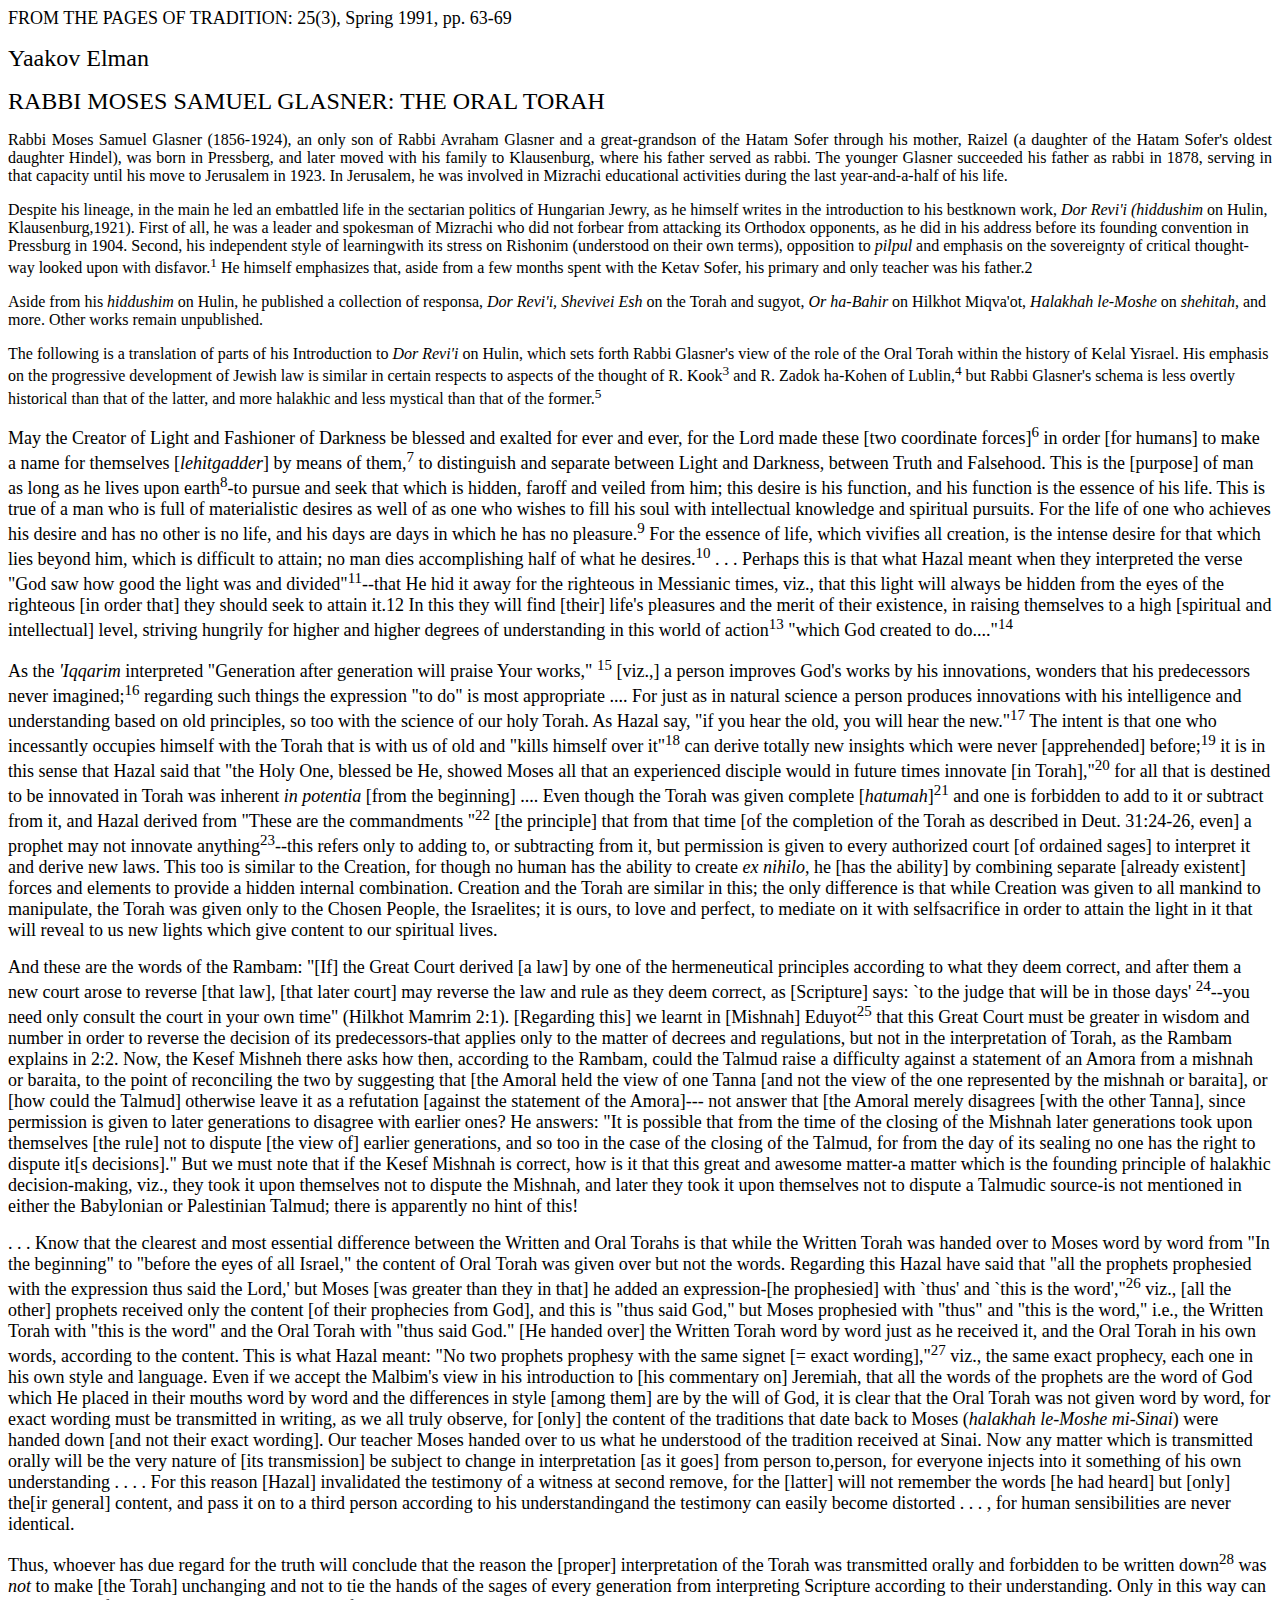
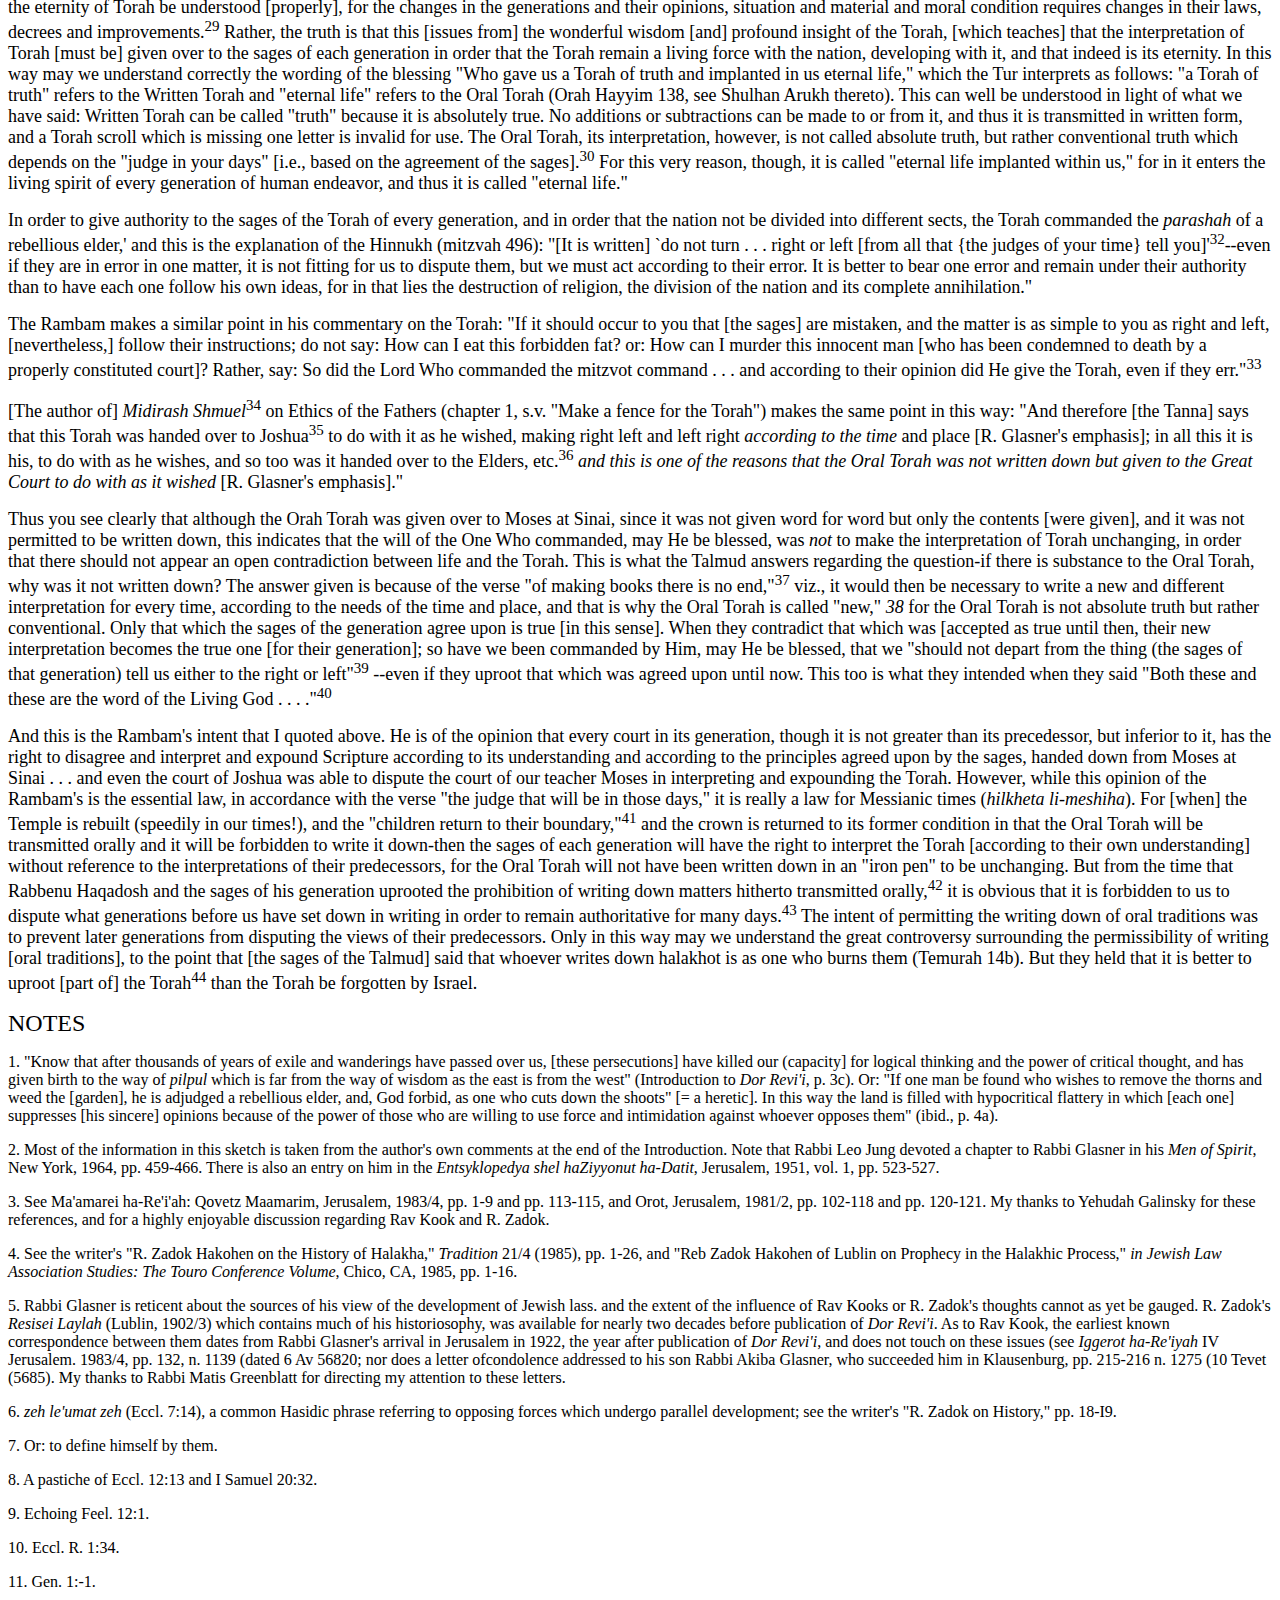
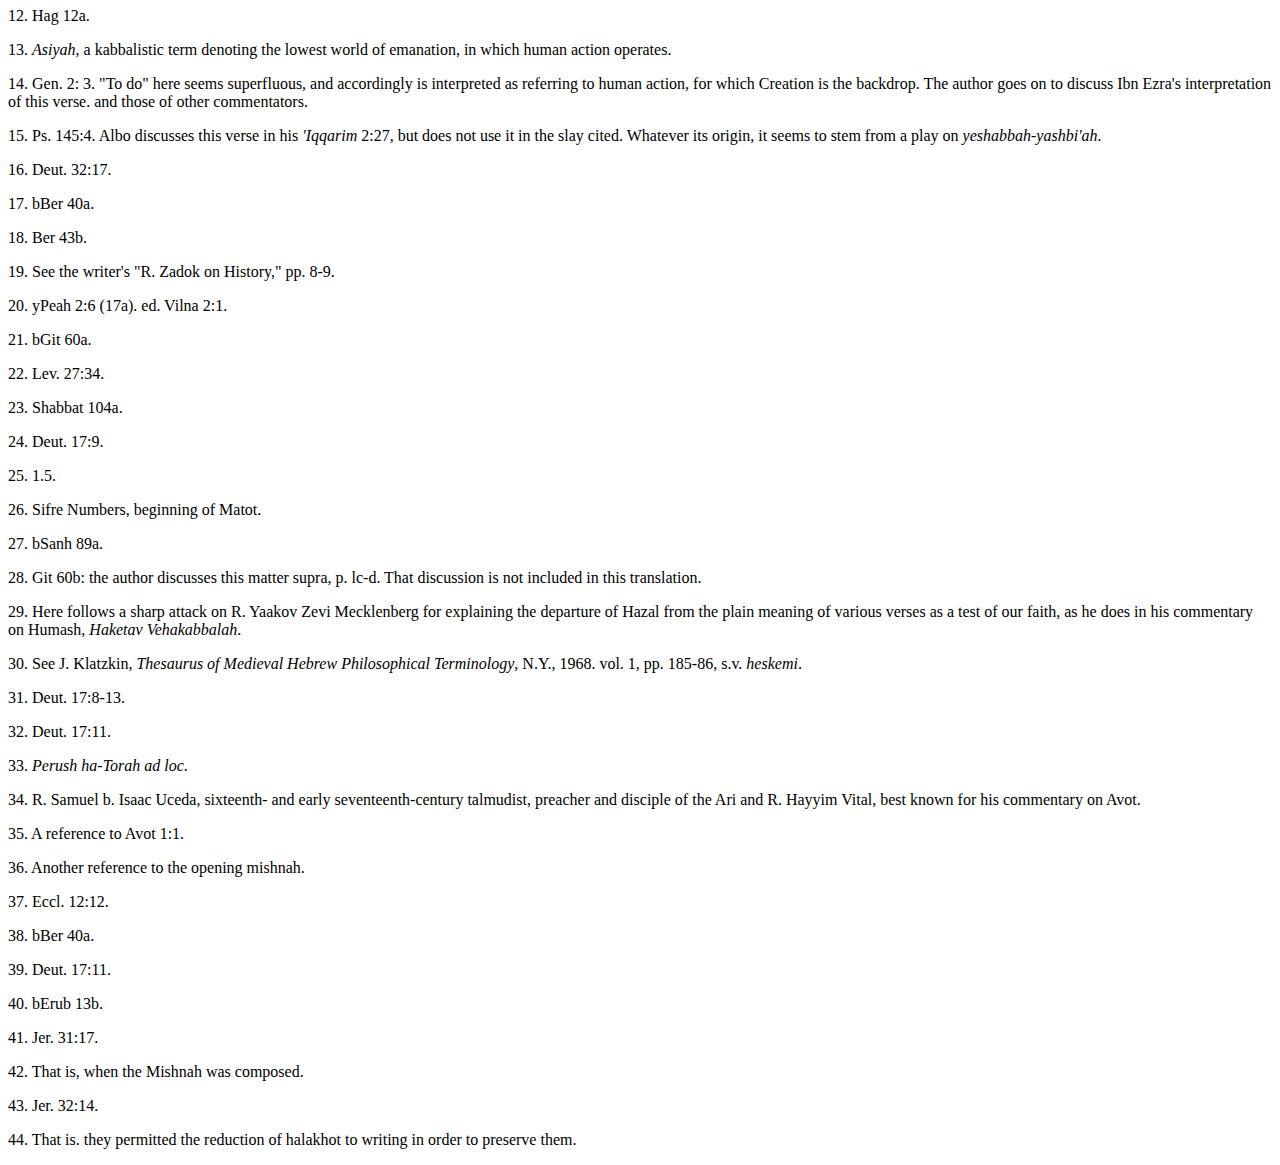
<file: elman.html>
<!DOCTYPE HTML PUBLIC "-//W3C//DTD HTML 4.0//EN">
<html>
<head>
  <title>Rabbi Moses Samuel Glasner: The Oral Torah</title>
</head>
<body>
<font size="+1">
FROM THE PAGES OF TRADITION: 25(3), Spring 1991, pp. 63-69</font>
<P>
<font size="+2">Yaakov Elman</font>
<P>
<font size="+2">
RABBI MOSES SAMUEL GLASNER:
THE ORAL TORAH </font>
<P align="justify">
Rabbi Moses Samuel Glasner (1856-1924), an only son of Rabbi Avraham
Glasner and a great-grandson of the Hatam Sofer through his mother,
Raizel (a daughter of the Hatam Sofer's oldest daughter Hindel), was
born in Pressberg, and later moved with his family to Klausenburg,
where his father served as rabbi. The younger Glasner succeeded his
father as rabbi in 1878, serving in that capacity until his move to
Jerusalem in 1923. In Jerusalem, he was involved in Mizrachi
educational activities during the last year-and-a-half of his life.
<P>
Despite his lineage, in the main he led an embattled life in the
sectarian politics of Hungarian Jewry, as he himself writes in the
introduction to his bestknown work, <i>Dor Revi'i (hiddushim</i> on Hulin,
Klausenburg,1921). First of all, he was a leader and spokesman of
Mizrachi who did not forbear from attacking its Orthodox opponents, as
he did in his address before its founding convention in Pressburg in
1904. Second, his independent style of learningwith its stress on
Rishonim (understood on their own terms), opposition to <i>pilpul</i> and
emphasis on the sovereignty of critical thought-way looked upon with
disfavor.<sup>1</sup> He himself emphasizes that, aside from a few months spent
with the Ketav Sofer, his primary and only teacher was his father.2
<P>
Aside from his <i>hiddushim</i> on Hulin, he published a collection of
responsa, <i>Dor Revi'i, Shevivei Esh</i> on the Torah and sugyot, <i>Or
ha-Bahir</i> on Hilkhot Miqva'ot, <i>Halakhah le-Moshe</i> on <i>shehitah</i>, and
more. Other works remain unpublished.
<P>
The following is a translation of parts of his Introduction to <i>Dor
Revi'i</i> on Hulin, which sets forth Rabbi Glasner's view of the role of
the Oral Torah within the history of Kelal Yisrael. His emphasis on
the progressive development of Jewish law is similar in certain
respects to aspects of the thought of R. Kook<sup>3</sup> and R. Zadok ha-Kohen
of Lublin,<sup>4</sup> but Rabbi Glasner's schema is less overtly historical than
that of the latter, and more halakhic and less mystical than that of
the former.<sup>5</sup>
<P>
<font size="+1">
May the Creator of Light and Fashioner of Darkness be blessed and
exalted for ever and ever, for the Lord made these [two coordinate
forces]<sup>6</sup> in order [for humans] to make a name for themselves
[<i>lehitgadder</i>] by means of them,<sup>7</sup> to distinguish and separate between
Light and Darkness, between Truth and Falsehood. This is the [purpose]
of man as long as he lives upon earth<sup>8</sup>-to pursue and seek that which is
hidden, faroff and veiled from him; this desire is his function, and
his function is the essence of his life. This is true of a man who is
full of materialistic desires as well of as one who wishes to fill his
soul with intellectual knowledge and spiritual pursuits. For the life
of one who achieves his desire and has no other is no life, and his
days are days in which he has no pleasure.<sup>9</sup> For the essence of life,
which vivifies all creation, is the intense desire for that which lies
beyond him, which is difficult to attain; no man dies accomplishing
half of what he desires.<sup>10</sup> . . . Perhaps this is that what Hazal meant
when they interpreted the verse "God saw how good the light was and
divided"<sup>11</sup>--that He hid it away for the righteous in Messianic times,
viz., that this light will always be hidden from the eyes of the
righteous [in order that] they should seek to attain it.12 In this
they will find [their] life's pleasures and the merit of their
existence, in raising themselves to a high [spiritual and
intellectual] level, striving hungrily for higher and higher degrees
of understanding in this world of action<sup>13</sup>
"which God created to do...."<sup>14</sup>
<P>
As the <i>'Iqqarim</i> interpreted "Generation after generation will praise
Your works,"
<sup>15</sup> [viz.,] a person improves God's works by his
innovations, wonders that his predecessors never imagined;<sup>16</sup>
regarding such things the expression "to do" is most appropriate
.... For just as in natural science a person produces innovations with
his intelligence and understanding based on old principles, so too
with the science of our holy Torah. As Hazal say, "if you hear the
old, you will hear the new."<sup>17</sup> The intent is that one who incessantly
occupies himself with the Torah that is with us of old and "kills
himself over it"<sup>18</sup> can derive totally new insights which were never
[apprehended] before;<sup>19</sup> it is in this sense that Hazal said that "the
Holy One, blessed be He, showed Moses all that an experienced disciple
would in future times innovate [in Torah],"<sup>20</sup> for all that is destined
to be innovated in Torah was inherent <i>in potentia</i> [from the beginning]
.... Even though the Torah was given complete [<i>hatumah</i>]<sup>21</sup> and one is
forbidden to add to it or subtract from it, and Hazal derived from
"These are the commandments "<sup>22</sup> [the principle] that from that time
[of the completion of the Torah as described in Deut. 31:24-26, even]
a prophet may not innovate anything<sup>23</sup>--this refers only to adding to,
or subtracting from it, but permission is given to every authorized
court [of ordained sages] to interpret it and derive new laws. This
too is similar to the Creation, for though no human has the ability to
create <i>ex nihilo</i>, he [has the ability] by combining separate [already
existent] forces and elements to provide a hidden internal
combination. Creation and the Torah are similar in this; the only
difference is that while Creation was given to all mankind to
manipulate, the Torah was given only to the Chosen People, the
Israelites; it is ours, to love and perfect, to mediate on it with
selfsacrifice in order to attain the light in it that will reveal to
us new lights which give content to our spiritual lives.
<P>
And these are the words of the Rambam: "[If] the Great Court derived
[a law] by one of the hermeneutical principles according to what they
deem correct, and after them a new court arose to reverse [that law],
[that later court] may reverse the law and rule as they deem correct,
as [Scripture] says: `to the judge that will be in those days'
<sup>24</sup>--you
need only consult the court in your own time" (Hilkhot Mamrim
2:1). [Regarding this] we learnt in [Mishnah] Eduyot<sup>25</sup> that this Great
Court must be greater in wisdom and number in order to reverse the
decision of its predecessors-that applies only to the matter of
decrees and regulations, but not in the interpretation of Torah, as
the Rambam explains in 2:2. Now, the Kesef Mishneh there asks how
then, according to the Rambam, could the Talmud raise a difficulty
against a statement of an Amora from a mishnah or baraita, to the
point of reconciling the two by suggesting that [the Amoral held the
view of one Tanna [and not the view of the one represented by the
mishnah or baraita], or [how could the Talmud] otherwise leave it as a
refutation [against the statement of the Amora]--- not answer that
[the Amoral merely disagrees [with the other Tanna], since permission
is given to later generations to disagree with earlier ones? He
answers: "It is possible that from the time of the closing of the
Mishnah later generations took upon themselves [the rule] not to
dispute [the view of] earlier generations, and so too in the case of
the closing of the Talmud, for from the day of its sealing no one has
the right to dispute it[s decisions]." But we must note that if the
Kesef Mishnah is correct, how is it that this great and awesome
matter-a matter which is the founding principle of halakhic
decision-making, viz., they took it upon themselves not to dispute the
Mishnah, and later they took it upon themselves not to dispute a
Talmudic source-is not mentioned in either the Babylonian or
Palestinian Talmud; there is apparently no hint of this!
<P>
. . . Know that the clearest and most essential difference between the
Written and Oral Torahs is that while the Written Torah was handed
over to Moses word by word from "In the beginning" to "before the eyes
of all Israel," the content of Oral Torah was given over but not the
words. Regarding this Hazal have said that "all the prophets
prophesied with the expression thus said the Lord,' but Moses [was
greater than they in that] he added an expression-[he prophesied] with
`thus' and `this is the word',"<sup>26</sup> viz., [all the other] prophets
received only the content [of their prophecies from God], and this is
"thus said God," but Moses prophesied with "thus" and "this is the
word," i.e., the Written Torah with "this is the word" and the Oral
Torah with "thus said God." [He handed over] the Written Torah word by
word just as he received it, and the Oral Torah in his own words,
according to the content. This is what Hazal meant: "No two prophets
prophesy with the same signet [= exact wording],"<sup>27</sup> viz., the same
exact prophecy, each one in his own style and language. Even if we
accept the Malbim's view in his introduction to [his commentary on]
Jeremiah, that all the words of the prophets are the word of God which
He placed in their mouths word by word and the differences in style
[among them] are by the will of God, it is clear that the Oral Torah
was not given word by word, for exact wording must be transmitted in
writing, as we all truly observe, for [only] the content of the
traditions that date back to Moses (<i>halakhah le-Moshe mi-Sinai</i>) were
handed down [and not their exact wording]. Our teacher Moses handed
over to us what he understood of the tradition received at Sinai. Now
any matter which is transmitted orally will be the very nature of [its
transmission] be subject to change in interpretation [as it goes] from
person to,person, for everyone injects into it something of his own
understanding . . . . For this reason [Hazal] invalidated the
testimony of a witness at second remove, for the [latter] will not
remember the words [he had heard] but [only] the[ir general] content,
and pass it on to a third person according to his understandingand the
testimony can easily become distorted . . . , for human sensibilities
are never identical.
<P>
Thus, whoever has due regard for the truth will conclude that the
reason the [proper] interpretation of the Torah was transmitted orally
and forbidden to be written down<sup>28</sup> was <i>not</i> to make [the Torah]
unchanging and not to tie the hands of the sages of every generation
from interpreting Scripture according to their understanding. Only in
this way can the eternity of Torah be understood [properly], for the
changes in the generations and their opinions, situation and material
and moral condition requires changes in their laws, decrees and
improvements.<sup>29</sup> Rather, the truth is that this [issues from] the
wonderful wisdom [and] profound insight of the Torah, [which teaches]
that the interpretation of Torah [must be] given over to the sages of
each generation in order that the Torah remain a living force with the
nation, developing with it, and that indeed is its eternity. In this
way may we understand correctly the wording of the blessing "Who gave
us a Torah of truth and implanted in us eternal life," which the Tur
interprets as follows: "a Torah of truth" refers to the Written Torah
and "eternal life" refers to the Oral Torah (Orah Hayyim 138, see
Shulhan Arukh thereto). This can well be understood in light of what
we have said: Written Torah can be called "truth" because it is
absolutely true. No additions or subtractions can be made to or from
it, and thus it is transmitted in written form, and a Torah scroll
which is missing one letter is invalid for use. The Oral Torah, its
interpretation, however, is not called absolute truth, but rather
conventional truth which depends on the "judge in your days" [i.e.,
based on the agreement of the sages].<sup>30</sup> For this very reason, though,
it is called "eternal life implanted within us," for in it enters the
living spirit of every generation of human endeavor, and thus it is
called "eternal life."
<P>
In order to give authority to the sages of the Torah of every
generation, and in order that the nation not be divided into different
sects, the Torah commanded the <i>parashah</i> of a rebellious elder,' and
this is the explanation of the Hinnukh (mitzvah 496): "[It is written]
`do not turn . . . right or left [from all that {the judges of your
time} tell you]'<sup>32</sup>--even if they are in error in one matter, it is not
fitting for us to dispute them, but we must act according to their
error. It is better to bear one error and remain under their authority
than to have each one follow his own ideas, for in that lies the
destruction of religion, the division of the nation and its complete
annihilation."
<P>
The Rambam makes a similar point in his commentary on the Torah: "If
it should occur to you that [the sages] are mistaken, and the matter
is as simple to you as right and left, [nevertheless,] follow their
instructions; do not say: How can I eat this forbidden fat? or: How
can I murder this innocent man [who has been condemned to death by a
properly constituted court]? Rather, say: So did the Lord Who
commanded the mitzvot command . . . and according to their opinion did
He give the Torah, even if they err."<sup>33</sup>
<P>
[The author of] <i>Midirash Shmuel</i><sup>34</sup> on Ethics of the Fathers (chapter 1,
s.v. "Make a fence for the Torah") makes the same point in this way:
"And therefore [the Tanna] says that this Torah was handed over to
Joshua<sup>35</sup> to do with it as he wished, making right left and left right
<i>according to the time</i> and place [R. Glasner's emphasis]; in all this
it is his, to do with as he wishes, and so too was it handed over to
the Elders, etc.<sup>36</sup> <i>and this is one of the reasons that the Oral Torah
was not written down but given to the Great Court to do with as it
wished</i> [R. Glasner's emphasis]."
<P>
Thus you see clearly that although the Orah Torah was given over to
Moses at Sinai, since it was not given word for word but only the
contents [were given], and it was not permitted to be written down,
this indicates that the will of the One Who commanded, may He be
blessed, was <i>not</i> to make the interpretation of Torah unchanging, in
order that there should not appear an open contradiction between life
and the Torah. This is what the Talmud answers regarding the
question-if there is substance to the Oral Torah, why was it not
written down? The answer given is because of the verse "of making
books there is no end,"<sup>37</sup> viz., it would then be necessary to write a
new and different interpretation for every time, according to the
needs of the time and place, and that is why the Oral Torah is called
"new," <i>38</i> for the Oral Torah is not absolute truth but rather
conventional. Only that which the sages of the generation agree upon
is true [in this sense]. When they contradict that which was [accepted
as true until then, their new interpretation becomes the true one [for
their generation]; so have we been commanded by Him, may He be
blessed, that we "should not depart from the thing (the sages of that
generation) tell us either to the right or left"<sup>39</sup>
--even if they uproot
that which was agreed upon until now. This too is what they intended
when they said "Both these and these are the word of the Living God
. . . ."<sup>40</sup>
<P>
And this is the Rambam's intent that I quoted above. He is of the
opinion that every court in its generation, though it is not greater
than its precedessor, but inferior to it, has the right to disagree
and interpret and expound Scripture according to its understanding and
according to the principles agreed upon by the sages, handed down from
Moses at Sinai . . . and even the court of Joshua was able to dispute
the court of our teacher Moses in interpreting and expounding the
Torah. However, while this opinion of the Rambam's is the essential
law, in accordance with the verse "the judge that will be in those
days," it is really a law for Messianic times (<i>hilkheta
li-meshiha</i>). For [when] the Temple is rebuilt (speedily in our
times!), and the "children return to their boundary,"<sup>41</sup> and the crown
is returned to its former condition in that the Oral Torah will be
transmitted orally and it will be forbidden to write it down-then the
sages of each generation will have the right to interpret the Torah
[according to their own understanding] without reference to the
interpretations of their predecessors, for the Oral Torah will not
have been written down in an "iron pen" to be unchanging. But from the
time that Rabbenu Haqadosh and the sages of his generation uprooted
the prohibition of writing down matters hitherto transmitted orally,<sup>42</sup>
it is obvious that it is forbidden to us to dispute what generations
before us have set down in writing in order to remain authoritative
for many days.<sup>43</sup> The intent of permitting the writing down of oral
traditions was to prevent later generations from disputing the views
of their predecessors. Only in this way may we understand the great
controversy surrounding the permissibility of writing [oral
traditions], to the point that [the sages of the Talmud] said that
whoever writes down halakhot is as one who burns them (Temurah
14b). But they held that it is better to uproot [part of] the Torah<sup>44</sup>
than the Torah be forgotten by Israel.
<P>
</font>
<font size="+2">
NOTES
</font>
<P>
1. "Know that after thousands of years of exile and wanderings have
passed over us, [these persecutions] have killed our (capacity] for
logical thinking and the power of critical thought, and has given
birth to the way of <i>pilpul</i> which is far from the way of wisdom as the
east is from the west" (Introduction to <i>Dor Revi'i</i>, p. 3c). Or: "If
one man be found who wishes to remove the thorns and weed the
[garden], he is adjudged a rebellious elder, and, God forbid, as one
who cuts down the shoots" [= a heretic]. In this way the land is
filled with hypocritical flattery in which [each one] suppresses [his
sincere] opinions because of the power of those who are willing to use
force and intimidation against whoever opposes them" (ibid., p. 4a).
<P>
2. Most of the information in this sketch is taken from the author's
own comments at the end of the Introduction. Note that Rabbi Leo Jung
devoted a chapter to Rabbi Glasner in his <i>Men of Spirit</i>, New York,
1964, pp. 459-466. There is also an entry on him in the
<i>Entsyklopedya shel haZiyyonut ha-Datit</i>, Jerusalem, 1951, vol. 1, pp. 523-527.
<P>
3. See Ma'amarei ha-Re'i'ah: Qovetz Maamarim, Jerusalem, 1983/4,
pp. 1-9 and pp. 113-115, and Orot, Jerusalem, 1981/2, pp. 102-118 and
pp. 120-121. My thanks to Yehudah Galinsky for these references, and
for a highly enjoyable discussion regarding Rav Kook and R. Zadok.
<P>
4.  See the writer's "R. Zadok Hakohen on the History of Halakha,"
<i>Tradition</i> 21/4 (1985), pp. 1-26, and "Reb Zadok Hakohen of Lublin on
Prophecy in the Halakhic Process," <i>in Jewish Law Association
Studies: The Touro Conference Volume</i>, Chico, CA, 1985, pp. 1-16.
<P>
5. Rabbi Glasner is reticent about the sources of his view of the
development of Jewish lass. and the extent of the influence of Rav
Kooks or R. Zadok's thoughts cannot as yet be gauged. R. Zadok's
<i>Resisei Laylah</i> (Lublin, 1902/3) which contains much of his
historiosophy, was available for nearly two decades before publication
of <i>Dor Revi'i</i>. As to Rav Kook, the earliest known correspondence
between them dates from Rabbi Glasner's arrival in Jerusalem in 1922,
the year after publication of <i>Dor Revi'i</i>, and does not touch on these
issues (see <i>Iggerot ha-Re'iyah</i> IV Jerusalem. 1983/4, pp. 132, n. 1139
(dated 6 Av 56820; nor does a letter ofcondolence addressed to his son
Rabbi Akiba Glasner, who succeeded him in Klausenburg, pp. 215-216
n. 1275 (10 Tevet (5685). My thanks to Rabbi Matis Greenblatt for
directing my attention to these letters.
<P>
6. <i>zeh le'umat zeh </i>(Eccl. 7:14), a common Hasidic phrase referring to opposing forces
which undergo parallel development; see the writer's "R. Zadok on
History," pp. 18-I9.
<P>
7. Or: to define himself by them.
<P>
8. A pastiche of Eccl. 12:13 and I Samuel 20:32.
<P>
9. Echoing Feel. 12:1. 
<P>
10. Eccl. R. 1:34.    
<P>
11. Gen. 1:-1.    
<P>
12. Hag 12a.    
<P>
13. <i>Asiyah</i>, a kabbalistic term denoting the lowest world of emanation, in
which human action operates.
<P>
14. Gen. 2: 3. "To do" here seems
superfluous, and accordingly is interpreted as referring to human
action, for which Creation is the backdrop. The author goes on to
discuss Ibn Ezra's interpretation of this verse. and those of other
commentators.
<P>
15. Ps. 145:4. Albo discusses this verse in his
<i>'Iqqarim</i> 2:27, but does not use it in the slay cited. Whatever its
origin, it seems to stem from a play on <i>yeshabbah-yashbi'ah</i>.
<P>
16. Deut. 32:17.
<P>
17. bBer 40a.
<P>
18. Ber 43b.
<P>
19. See the
writer's "R. Zadok on History," pp. 8-9.
<P>
20. yPeah 2:6
(17a). ed. Vilna 2:1.
<P>
21. bGit 60a.
<P>
22. Lev. 27:34.
<P>
23. Shabbat 104a.
<P>
24. Deut. 17:9.
<P>
25. 1.5.
<P>
26. Sifre Numbers,
beginning of Matot.
<P>
27. bSanh 89a.
<P>
28. Git 60b: the author
discusses this matter supra, p. lc-d. That discussion is not included
in this translation.
<P>
29. Here follows a sharp attack on R. Yaakov
Zevi Mecklenberg for explaining the departure of Hazal from the plain
meaning of various verses as a test of our faith, as he does in his
commentary on Humash, <i>Haketav Vehakabbalah</i>.
<P>
30. See J. Klatzkin,
<i>Thesaurus of Medieval Hebrew Philosophical Terminology</i>, N.Y.,
1968. vol. 1, pp. 185-86, s.v. <i>heskemi</i>.
<P>
31. Deut. 17:8-13.
<P>
32. Deut. 17:11.
<P>
33. <i>Perush ha-Torah ad loc</i>.
<P>
34. R. Samuel b. Isaac Uceda, sixteenth- and early seventeenth-century talmudist,
preacher and disciple of the Ari and R. Hayyim Vital, best known for
his commentary on Avot.
<P>
35. A reference to Avot 1:1.
<P>
36. Another
reference to the opening mishnah.
<P>
37. Eccl. 12:12.
<P>
38. bBer 40a. 
<P>
39. Deut. 17:11.
<P>
40. bErub 13b.
<P>
41. Jer. 31:17.
<P>
42. That is, when the Mishnah was composed.
<P>
43. Jer. 32:14.
<P>
44. That is. they permitted the reduction of halakhot to writing in
order to preserve them.
<P>
</body>
</html>
</file>
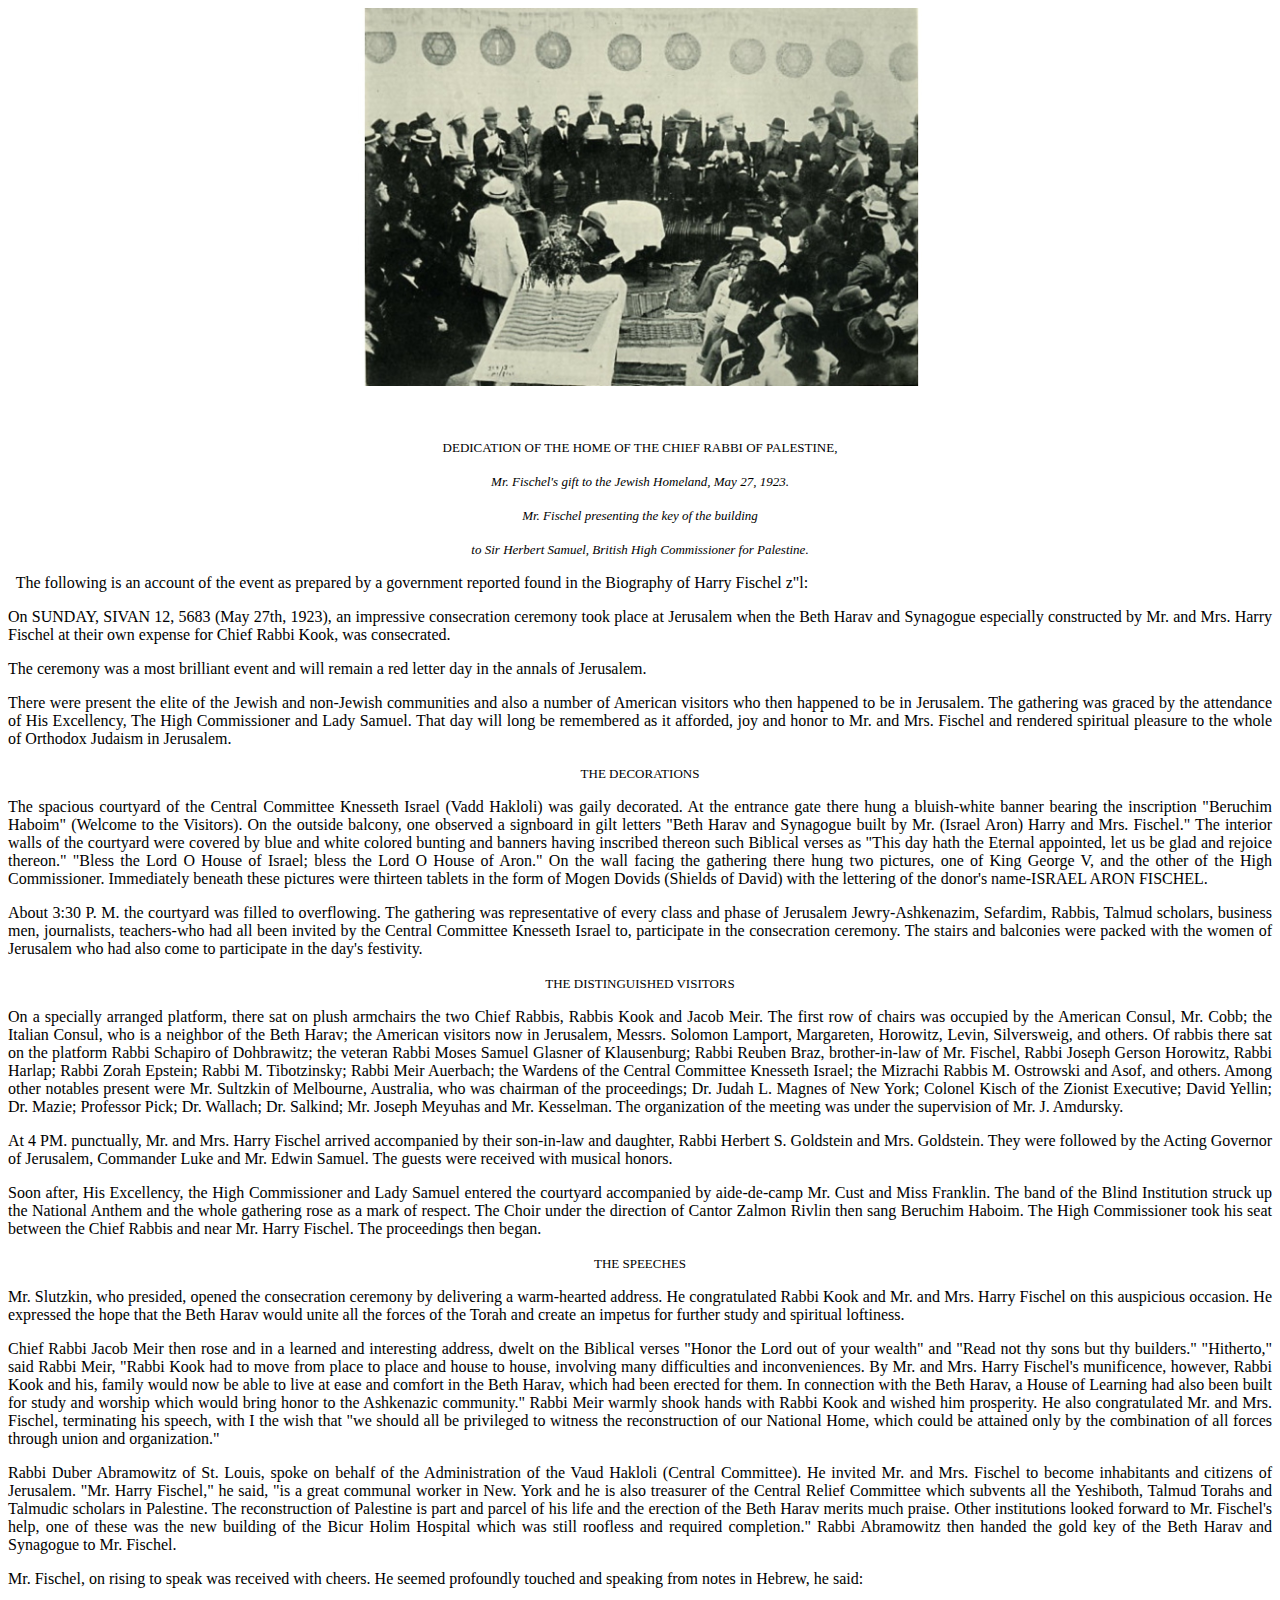
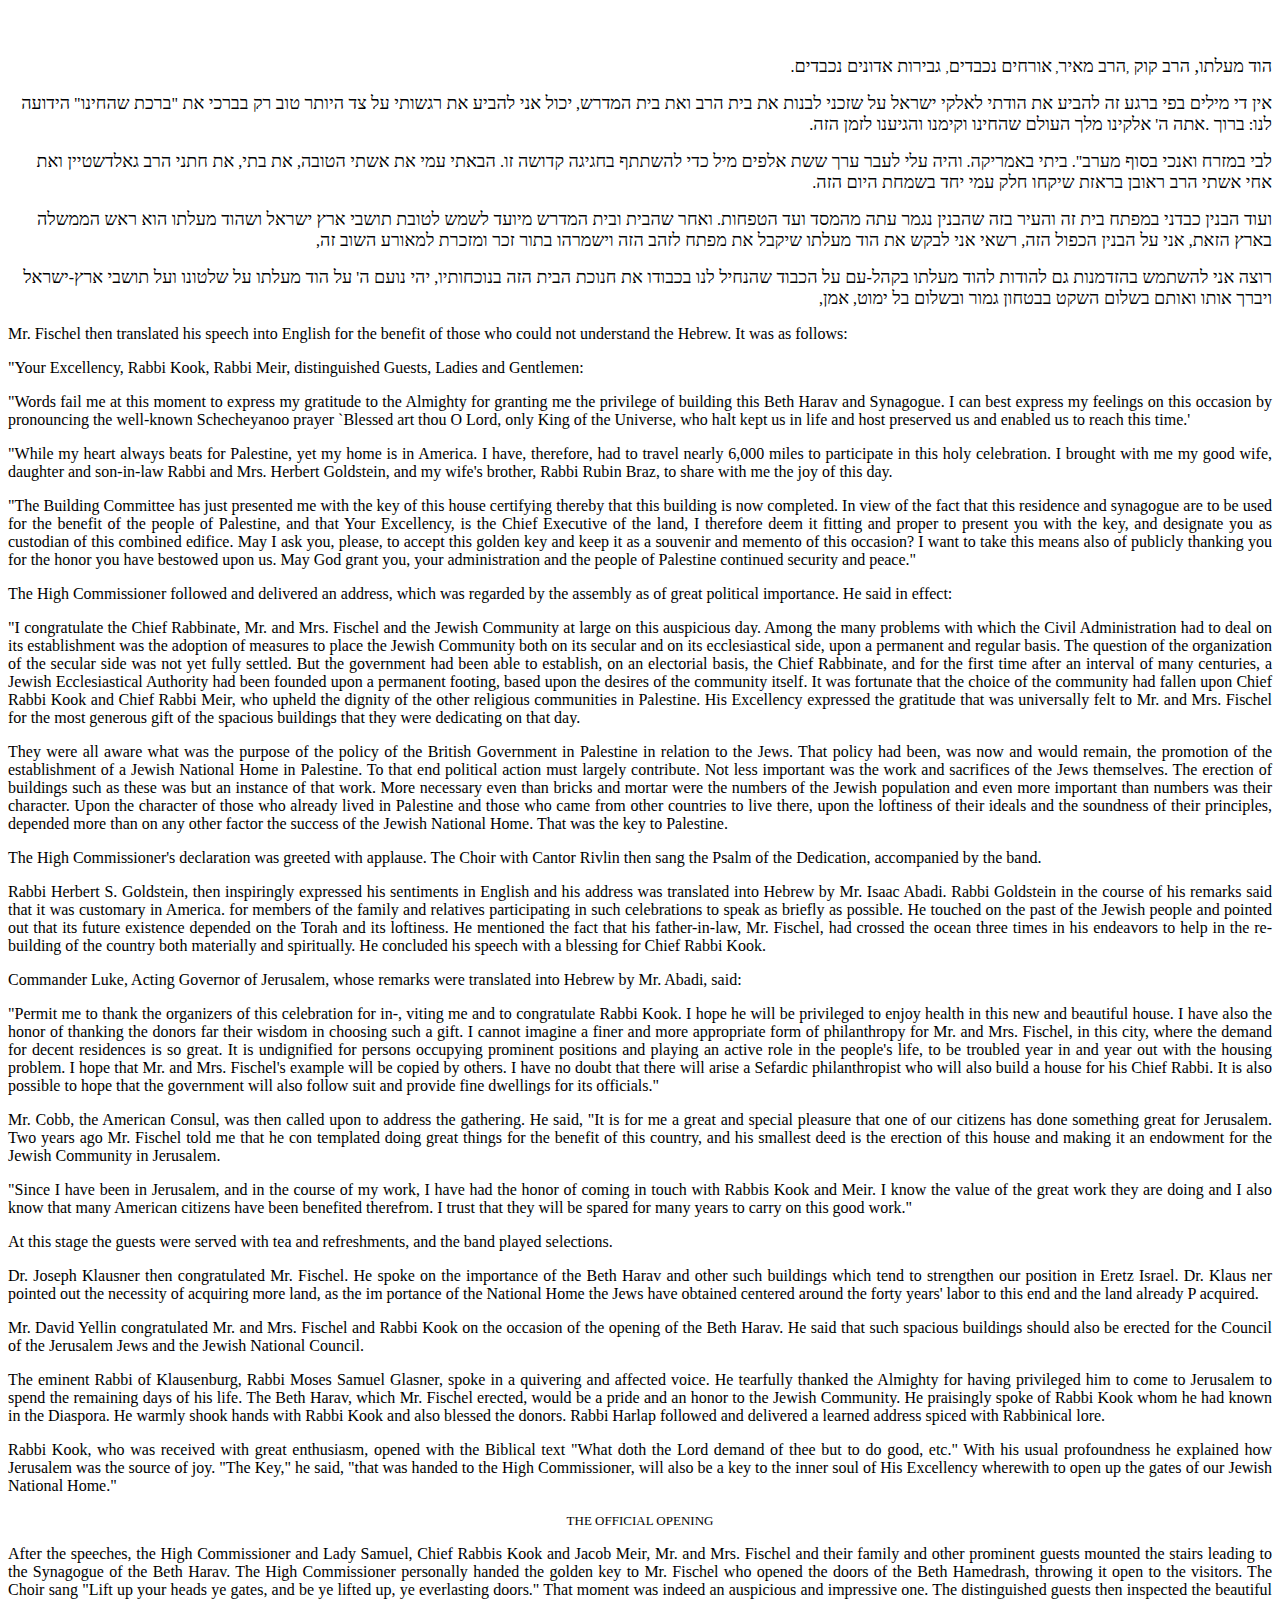
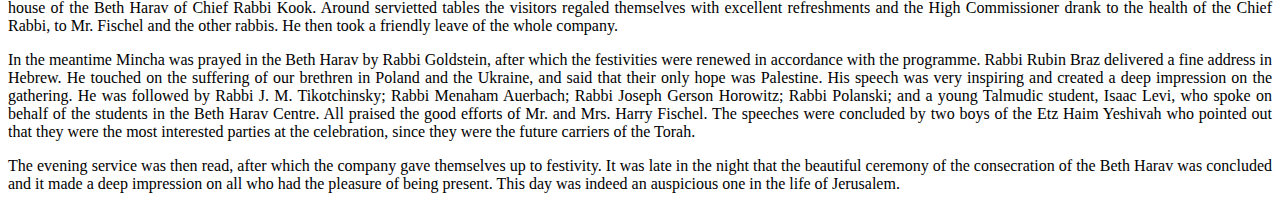
<file: fischel_rav_kook.html>
<!DOCTYPE HTML PUBLIC "-//W3C//DTD HTML 3//EN"> 
<HTML> 
<HEAD> 
<META HTTP-EQUIV="Content-Type" CONTENT="text/html; charset=us-ascii"> 
<TITLE>D:\DOCUME~1\mxg\APPLIC~1\Caere\OmniPage\Temp\ex15C.tmp</TITLE> 
<META NAME="GENERATOR" CONTENT="ADOBE SYSTEMS, INC. - WORD FOR WORD"> 
</HEAD> 
 
<BODY> 
<center> 
<IMG SRC="dedicat.jpg" HEIGHT=378 WIDTH=564 ALIGN=CENTER><br> 
<BASEFONT SIZE="3"> 
<FONT SIZE="2" FACE="Times Roman" COLOR="#000000"> 
<BR> 
</FONT> 
<FONT SIZE="2" FACE="Times Roman" COLOR="#000000"> 
<BR> 
<P ALIGN="CENTER"> 
</FONT> 
<FONT SIZE="2" FACE="Times Roman" COLOR="#000000"> 
DEDICATION OF THE HOME OF THE CHIEF RABBI OF PALESTINE, 
</FONT> 
</P> 
<P ALIGN="CENTER"> 
<FONT SIZE="2" FACE="Times Roman" COLOR="#000000"> 
<I>Mr. Fischel's gift to the Jewish Homeland, May 27, 1923.</I> 
</FONT> 
</P> 
<P ALIGN="CENTER"> 
<FONT SIZE="2" FACE="Times Roman" COLOR="#000000"> 
<I>Mr. Fischel presenting the key of the building</I> 
</FONT> 
</P> 
<P ALIGN="CENTER"> 
<FONT SIZE="2" FACE="Times Roman" COLOR="#000000"> 
<I>to Sir Herbert Samuel, British High Commissioner for Palestine.</I> 
</FONT> 
</P> 



<BODY LANG="" DIR="LTR"> 

<P ALIGN=JUSTIFY><FONT COLOR="#000000">&nbsp;<FONT FACE="Times New
Roman, serif"><SPAN LANG="he-IL">
The following is an account of the event as prepared by a government reported 
found in the Biography of Harry Fischel z"l: 
</FONT></SPAN></FONT></FONT>  </P> 



<P ALIGN=JUSTIFY><FONT FACE="Times New Roman, serif"><FONT SIZE=3><SPAN LANG="he-IL">
On  SUNDAY, SIVAN 12, 5683 (May 27th, 1923),
an impressive consecration  ceremony took place at Jerusalem when the
Beth Harav and Synagogue  especially constructed by Mr. and Mrs. Harry
Fischel at their own  expense for Chief Rabbi Kook, was
consecrated. </SPAN></FONT></FONT></FONT>  </P> 

<P ALIGN=JUSTIFY><FONT FACE="Times New Roman, serif"><FONT SIZE=3><SPAN LANG="he-IL">
The  ceremony was a most brilliant event and
will remain a red letter day  in the annals of
Jerusalem. </SPAN></FONT></FONT></FONT>  </P>  


<P ALIGN=JUSTIFY><FONT FACE="Times New Roman, serif"><FONT SIZE=3><SPAN LANG="he-IL">
There  were present the elite of the Jewish and
non-Jewish communities and  also a number of American visitors who
then happened to be in  Jerusalem. The gathering was graced by the
attendance of His  Excellency, The High Commissioner and Lady
Samuel. That day will long  be remembered as it afforded, joy and
honor to Mr. and Mrs. Fischel  and rendered spiritual pleasure to the
whole of Orthodox Judaism in  Jerusalem. </SPAN></FONT></FONT></FONT> 
</P> 

<P ALIGN=CENTER><FONT COLOR="#000000"><FONT FACE="Times Roman"><FONT SIZE=2><SPAN LANG="he-IL">THE 
DECORATIONS </SPAN></FONT></FONT></FONT> 
</P> 
<P ALIGN=JUSTIFY><FONT FACE="Times New Roman, serif"><FONT SIZE=3><SPAN LANG="he-IL">The 
spacious courtyard of the Central Committee Knesseth Israel (Vadd 
Hakloli) was gaily decorated. At the entrance gate there hung a 
bluish-white banner bearing the inscription &quot;Beruchim Haboim&quot; 
(Welcome to the Visitors). On the outside balcony, one observed a 
signboard in gilt letters &quot;Beth Harav and Synagogue built by Mr. 
(Israel Aron) Harry and Mrs. Fischel.&quot; The interior walls of the 
courtyard were covered by blue and white colored bunting and banners 
having inscribed thereon such Biblical verses as &quot;This day hath 
the Eternal appointed, let us be glad and rejoice thereon.&quot; 
&quot;Bless the Lord O House of Israel; bless the Lord O House of 
Aron.&quot; On the wall facing the gathering there hung two pictures, 
one of King George V, and the other of the High Commissioner. 
Immediately beneath these pictures were thirteen tablets in the form 
of Mogen Dovids (Shields of David) with the lettering of the donor's 
name-ISRAEL ARON FISCHEL. </SPAN></FONT></FONT> 
</P> 
<P ALIGN=JUSTIFY><FONT FACE="Times New Roman, serif"><FONT SIZE=3><SPAN LANG="he-IL">About 
3:30 P. M. the courtyard was filled to overflowing. The gathering was 
representative of every class and phase of Jerusalem 
Jewry-Ashkenazim, Sefardim, Rabbis, Talmud scholars, business men, 
journalists, teachers-who had all been invited by the Central 
Committee Knesseth Israel to, participate in the consecration 
ceremony. The stairs and balconies were packed with the women of 
Jerusalem who had also come to participate in the day's festivity. </SPAN></FONT></FONT> 
</P> 
<P ALIGN=CENTER><FONT COLOR="#000000"><FONT FACE="Times Roman"><FONT SIZE=2><SPAN LANG="he-IL">THE 
DISTINGUISHED VISITORS </SPAN></FONT></FONT></FONT> 
</P> 
<P ALIGN=JUSTIFY><FONT FACE="Times New Roman, serif"><FONT SIZE=3><SPAN LANG="he-IL">On 
a specially arranged platform, there sat on plush armchairs the two 
Chief Rabbis, Rabbis Kook and Jacob Meir. The first row of chairs was 
occupied by the American Consul, Mr. Cobb; the Italian Consul, who is 
a neighbor of the Beth Harav; the American visitors now in Jerusalem, 
Messrs. Solomon Lamport, Margareten, Horowitz, Levin, Silversweig, 
and others. Of rabbis there sat on the platform Rabbi Schapiro of 
Dohbrawitz; the veteran Rabbi Moses Samuel Glasner of Klausenburg; 
Rabbi Reuben Braz, brother-in-law of Mr. Fischel, Rabbi Joseph Gerson 
Horowitz, Rabbi Harlap; Rabbi Zorah Epstein; Rabbi M. Tibotzinsky; 
Rabbi Meir Auerbach; the Wardens of the Central Committee Knesseth 
Israel; the Mizrachi Rabbis M. Ostrowski and Asof, and others. Among 
other notables present were Mr. Sultzkin of Melbourne, Australia, who 
was chairman of the proceedings; Dr. Judah L. Magnes of New York; 
Colonel Kisch of the Zionist Executive; David Yellin; Dr. Mazie; 
Professor Pick; Dr. Wallach; Dr. Salkind; Mr. Joseph Meyuhas and Mr. 
Kesselman. The organization of the meeting was under the supervision 
of Mr. J. Amdursky. </SPAN></FONT></FONT> 
</P> 
<P ALIGN=JUSTIFY><FONT FACE="Times New Roman, serif"><FONT SIZE=3><SPAN LANG="he-IL">At 
4 PM. punctually, Mr. and Mrs. Harry Fischel arrived accompanied by 
their son-in-law and daughter, Rabbi Herbert S. Goldstein and Mrs. 
Goldstein. They were followed by the Acting Governor of Jerusalem, 
Commander Luke and Mr. Edwin Samuel. The guests were received with 
musical honors. </SPAN></FONT></FONT> 
</P> 
<P ALIGN=JUSTIFY><FONT FACE="Times New Roman, serif"><FONT SIZE=3><SPAN LANG="he-IL">Soon 
after, His Excellency, the High Commissioner and Lady Samuel entered 
the courtyard accompanied by aide-de-camp Mr. Cust and Miss Franklin. 
The band of the Blind Institution struck up the National Anthem and 
the whole gathering rose as a mark of respect. The Choir under the 
direction of Cantor Zalmon Rivlin then sang Beruchim Haboim. The High 
Commissioner took his seat between the Chief Rabbis and near Mr. 
Harry Fischel. The proceedings then began. </SPAN></FONT></FONT> 
</P> 
<P ALIGN=CENTER><FONT COLOR="#000000"><FONT FACE="Times Roman"><FONT SIZE=2><SPAN LANG="he-IL">THE 
SPEECHES </SPAN></FONT></FONT></FONT> 
</P> 
<P ALIGN=JUSTIFY><FONT FACE="Times New Roman, serif"><FONT SIZE=3><SPAN LANG="he-IL">Mr. 
Slutzkin, who presided, opened the consecration ceremony by 
delivering a warm-hearted address. He congratulated Rabbi Kook and 
Mr. and Mrs. Harry Fischel on this auspicious occasion. He expressed 
the hope that the Beth Harav would unite all the forces of the Torah 
and create an impetus for further study and spiritual loftiness. </SPAN></FONT></FONT> 
</P> 
<P ALIGN=JUSTIFY><FONT FACE="Times New Roman, serif"><FONT SIZE=3><SPAN LANG="he-IL">Chief 
Rabbi Jacob Meir then rose and in a learned and interesting address, 
dwelt on the Biblical verses &quot;Honor the Lord out of your wealth&quot; 
and &quot;Read not thy sons but thy builders.&quot; &quot;Hitherto,&quot; 
said Rabbi Meir, &quot;Rabbi Kook had to move from place to place and 
house to house, involving many difficulties and inconveniences. By 
Mr. and Mrs. Harry Fischel's munificence, however, Rabbi Kook and 
his, family would now be able to live at ease and comfort in the Beth 
Harav, which had been erected for them. In connection with the Beth 
Harav, a House of Learning had also been built for study and worship 
which would bring honor to the Ashkenazic community.&quot; Rabbi Meir 
warmly shook hands with Rabbi Kook and wished him prosperity. He also 
congratulated Mr. and Mrs. Fischel, terminating his speech, with I 
the wish that &quot;we should all be privileged to witness the 
reconstruction of our National Home, which could be attained only by 
the combination of all forces through union and organization.&quot; </SPAN></FONT></FONT> 
</P> 
<P ALIGN=JUSTIFY><FONT FACE="Times New Roman, serif"><FONT SIZE=3><SPAN LANG="he-IL">Rabbi 
Duber Abramowitz of St. Louis, spoke on behalf of the Administration 
of the Vaud Hakloli (Central Committee). He invited Mr. and Mrs. 
Fischel to become inhabitants and citizens of Jerusalem. &quot;Mr. 
Harry Fischel,&quot; he said, &quot;is a great communal worker in 
New. York and he is also treasurer of the Central Relief Committee 
which subvents all the Yeshiboth, Talmud Torahs and Talmudic scholars 
in Palestine. The reconstruction of Palestine is part and parcel of 
his life and the erection of the Beth Harav merits much praise. Other 
institutions looked forward to Mr. Fischel's help, one of these was 
the new building of the Bicur Holim Hospital which was still roofless 
and required completion.&quot; Rabbi Abramowitz then handed the gold 
key of the Beth Harav and Synagogue to Mr. Fischel. </SPAN></FONT></FONT> 
</P> 
<P ALIGN=JUSTIFY><FONT FACE="Times New Roman, serif"><FONT SIZE=3><SPAN LANG="he-IL">Mr. 
Fischel, on rising to speak was received with cheers. He seemed 
profoundly touched and speaking from notes in Hebrew, he said: </SPAN></FONT></FONT> 
</P> 
<P ALIGN=JUSTIFY><BR><BR> 
</P> 
<UL> 
	<P DIR="RTL" ALIGN=RIGHT><SPAN LANG="he-IL"><FONT COLOR="#000000"><FONT SIZE=4>&#1492;&#1493;&#1491; 
	&#1502;&#1506;&#1500;&#1514;&#1493;</FONT></FONT></SPAN><FONT FACE="Times New Roman, serif"><SPAN LANG="he-IL"><FONT COLOR="#000000"><FONT SIZE=4><FONT FACE="Times Roman">, 
	</FONT></FONT></FONT></SPAN></FONT><SPAN LANG="he-IL"><FONT COLOR="#000000"><FONT SIZE=4><FONT SIZE=4><FONT COLOR="#000000">&#1492;</FONT></FONT>&#1512;&#1489; 
	&#1511;&#1493;&#1511; </FONT></FONT></SPAN><FONT FACE="Times New Roman, serif"><SPAN LANG="he-IL"><FONT COLOR="#000000"><FONT SIZE=2><FONT FACE="Times Roman">,</FONT></FONT></FONT></SPAN></FONT><SPAN LANG="he-IL"><FONT COLOR="#000000"><FONT SIZE=4>&#1492;&#1512;&#1489; 
	&#1502;&#1488;&#1497;&#1512;</FONT></FONT></SPAN><FONT FACE="Times New Roman, serif"><SPAN LANG="he-IL"><FONT COLOR="#000000"><FONT SIZE=2><FONT FACE="Times Roman">, 
	</FONT></FONT></FONT></SPAN></FONT><SPAN LANG="he-IL"><FONT COLOR="#000000"><FONT SIZE=4>&#1488;&#1493;&#1512;&#1495;&#1497;&#1501; 
	&#1504;&#1499;&#1489;&#1491;&#1497;&#1501;</FONT></FONT></SPAN><FONT FACE="Times New Roman, serif"><SPAN LANG="he-IL"><FONT COLOR="#000000"><FONT SIZE=4><FONT FACE="Times Roman"><FONT SIZE=2>,</FONT> 
	</FONT></FONT></FONT></SPAN></FONT><SPAN LANG="he-IL"><FONT COLOR="#000000"><FONT SIZE=4>&#1490;&#1489;&#1497;&#1512;&#1493;&#1514; 
	&#1488;&#1491;&#1493;&#1504;&#1497;&#1501; &#1504;&#1499;&#1489;&#1491;&#1497;&#1501;</FONT></FONT></SPAN><FONT FACE="Times New Roman, serif"><SPAN LANG="he-IL"><FONT COLOR="#000000">.</FONT></SPAN></FONT></P> 
</UL> 
<P DIR="RTL" ALIGN=RIGHT><SPAN LANG="he-IL"><FONT SIZE=4><FONT COLOR="#000000">&#1488;&#1497;&#1503; 
&#1491;&#1497; &#1502;&#1497;&#1500;&#1497;&#1501; &#1489;&#1508;&#1497; 
&#1489;&#1512;&#1490;&#1506; &#1494;&#1492; &#1500;&#1492;&#1489;&#1497;&#1506; 
&#1488;&#1514; &#1492;&#1493;&#1491;&#1514;&#1497; &#1500;&#1488;&#1500;&#1511;&#1497; 
&#1497;&#1513;&#1512;&#1488;&#1500; &#1506;&#1500; &#1513;&#1494;</FONT>&#1499;&#1504;&#1497; 
&#1500;&#1489;&#1504;&#1493;&#1514; &#1488;&#1514; &#1489;&#1497;&#1514; 
&#1492;&#1512;&#1489; &#1493;&#1488;&#1514; &#1489;&#1497;&#1514; 
&#1492;&#1502;&#1491;&#1512;&#1513;</FONT></SPAN><FONT FACE="Times New Roman, serif"><SPAN LANG="he-IL"><FONT FACE="Times New Roman, serif">, 
</FONT></SPAN></FONT><SPAN LANG="he-IL"><FONT SIZE=4>&#1497;&#1499;&#1493;&#1500; 
&#1488;&#1504;&#1497; &#1500;&#1492;&#1489;&#1497;&#1506; &#1488;&#1514; 
&#1512;&#1490;&#1513;&#1493;&#1514;&#1497; &#1506;&#1500; &#1510;&#1491; 
&#1492;&#1497;&#1493;&#1514;&#1512; &#1496;&#1493;&#1489; &#1512;&#1511; 
&#1489;&#1489;&#1512;&#1499;&#1497; &#1488;&#1514; </FONT></SPAN><FONT FACE="Times New Roman, serif"><SPAN LANG="he-IL"><FONT FACE="Times New Roman, serif">&quot;</FONT></SPAN></FONT><SPAN LANG="he-IL"><FONT SIZE=4>&#1489;&#1512;&#1499;&#1514; 
&#1513;&#1492;&#1495;&#1497;&#1504;&#1493;</FONT></SPAN><FONT FACE="Times New Roman, serif"><SPAN LANG="he-IL"><FONT FACE="Times New Roman, serif">&quot; 
</FONT></SPAN></FONT><SPAN LANG="he-IL"><FONT SIZE=4>&#1492;&#1497;&#1491;&#1493;&#1506;&#1492; 
&#1500;&#1504;&#1493;</FONT></SPAN><FONT FACE="Times New Roman, serif"><SPAN LANG="he-IL"><FONT FACE="Times New Roman, serif">: 
</FONT></SPAN></FONT><SPAN LANG="he-IL"><FONT SIZE=4>&#1489;&#1512;&#1493;&#1498; 
</FONT></SPAN><FONT FACE="Times New Roman, serif"><SPAN LANG="he-IL"><FONT FACE="Times New Roman, serif">.</FONT></SPAN></FONT><SPAN LANG="he-IL"><FONT SIZE=4>&#1488;&#1514;&#1492; 
&#1492;</FONT></SPAN><FONT FACE="Times New Roman, serif"><SPAN LANG="he-IL"><FONT FACE="Times New Roman, serif">' 
</FONT></SPAN></FONT><SPAN LANG="he-IL"><FONT SIZE=4>&#1488;&#1500;&#1511;&#1497;&#1504;&#1493; 
&#1502;&#1500;&#1498; &#1492;&#1506;&#1493;&#1500;&#1501; &#1513;&#1492;&#1495;&#1497;&#1504;&#1493; 
&#1493;&#1511;&#1497;&#1502;&#1504;&#1493; &#1493;&#1492;&#1490;&#1497;&#1506;&#1504;&#1493; 
&#1500;&#1494;&#1502;&#1503; &#1492;&#1494;&#1492;</FONT></SPAN><FONT FACE="Times New Roman, serif"><SPAN LANG="he-IL">.</SPAN></FONT></P> 
<P DIR="RTL" ALIGN=RIGHT><SPAN LANG="he-IL"><SPAN LANG="he-IL"><FONT SIZE=4>&#1500;&#1489;&#1497; 
&#1489;&#1502;&#1494;&#1512;&#1495; &#1493;&#1488;&#1504;&#1499;&#1497; 
&#1489;&#1505;&#1493;&#1507; &#1502;&#1506;&#1512;&#1489;</FONT></SPAN></SPAN><FONT FACE="Times New Roman, serif"><SPAN LANG="he-IL">&quot;. 
</SPAN></FONT><SPAN LANG="he-IL"><SPAN LANG="he-IL"><FONT SIZE=4>&#1489;&#1497;&#1514;&#1497; 
&#1489;&#1488;&#1502;&#1512;&#1497;&#1511;&#1492;</FONT></SPAN></SPAN><FONT FACE="Times New Roman, serif"><SPAN LANG="he-IL">. 
</SPAN></FONT><SPAN LANG="he-IL"><SPAN LANG="he-IL"><FONT SIZE=4>&#1493;&#1492;&#1497;&#1492; 
&#1506;&#1500;&#1497; &#1500;&#1506;&#1489;&#1512; &#1506;&#1512;&#1498; 
&#1513;&#1513;&#1514; &#1488;&#1500;&#1508;&#1497;&#1501; &#1502;&#1497;&#1500; 
&#1499;&#1491;&#1497; &#1500;&#1492;&#1513;&#1514;&#1514;&#1507; 
&#1489;&#1495;&#1490;&#1497;&#1490;&#1492; &#1511;&#1491;&#1493;&#1513;&#1492; 
&#1494;&#1493;</FONT></SPAN></SPAN><FONT FACE="Times New Roman, serif"><SPAN LANG="he-IL">. 
</SPAN></FONT><SPAN LANG="he-IL"><SPAN LANG="he-IL"><FONT SIZE=4>&#1492;&#1489;&#1488;&#1514;&#1497; 
&#1506;&#1502;&#1497; &#1488;&#1514; &#1488;&#1513;&#1514;&#1497; 
&#1492;&#1496;&#1493;&#1489;&#1492;</FONT></SPAN></SPAN><FONT FACE="Times New Roman, serif"><SPAN LANG="he-IL">, 
</SPAN></FONT><SPAN LANG="he-IL"><SPAN LANG="he-IL"><FONT SIZE=4>&#1488;&#1514; 
&#1489;&#1514;&#1497;</FONT></SPAN></SPAN><FONT FACE="Times New Roman, serif"><SPAN LANG="he-IL">, 
</SPAN></FONT><SPAN LANG="he-IL"><SPAN LANG="he-IL"><FONT SIZE=4>&#1488;&#1514; 
&#1495;&#1514;&#1504;&#1497; &#1492;&#1512;&#1489; &#1490;&#1488;&#1500;&#1491;&#1513;&#1496;&#1497;&#1497;&#1503; 
&#1493;&#1488;&#1514; &#1488;&#1495;&#1497; &#1488;&#1513;&#1514;&#1497; 
&#1492;&#1512;&#1489; &#1512;&#1488;&#1493;&#1489;&#1503; &#1489;&#1512;&#1488;&#1494;&#1514; 
&#1513;&#1497;&#1511;&#1495;&#1493; &#1495;&#1500;&#1511; &#1506;&#1502;&#1497; 
&#1497;&#1495;&#1491; &#1489;&#1513;&#1502;&#1495;&#1514; &#1492;&#1497;&#1493;&#1501; 
&#1492;&#1494;&#1492;</FONT></SPAN></SPAN><FONT FACE="Times New Roman, serif"><SPAN LANG="he-IL">. 
 </SPAN></FONT> 
</P> 
<P DIR="RTL" ALIGN=RIGHT><SPAN LANG="he-IL"><SPAN LANG="he-IL"><FONT SIZE=4>&#1493;&#1506;&#1493;&#1491; 
&#1492;&#1489;&#1504;&#1497;&#1503; &#1499;&#1489;&#1491;&#1504;&#1497; 
&#1489;&#1502;&#1508;&#1514;&#1495; &#1489;&#1497;&#1514; &#1494;&#1492; 
&#1493;&#1492;&#1506;&#1497;&#1512; &#1489;&#1494;&#1492; &#1513;&#1492;&#1489;&#1504;&#1497;&#1503; 
&#1504;&#1490;&#1502;&#1512; &#1506;&#1514;&#1492; &#1502;&#1492;&#1502;&#1505;&#1491; 
&#1493;&#1506;&#1491; &#1492;&#1496;&#1508;&#1495;&#1493;&#1514;</FONT></SPAN></SPAN><FONT FACE="Times New Roman, serif"><SPAN LANG="he-IL">. 
</SPAN></FONT><SPAN LANG="he-IL"><SPAN LANG="he-IL"><FONT SIZE=4>&#1493;&#1488;&#1495;&#1512; 
&#1513;&#1492;&#1489;&#1497;&#1514; &#1493;&#1489;&#1497;&#1514; 
&#1492;&#1502;&#1491;&#1512;&#1513; &#1502;&#1497;&#1493;&#1506;&#1491; 
&#1500;&#1513;&#1502;&#1513; &#1500;&#1496;&#1493;&#1489;&#1514; 
&#1514;&#1493;&#1513;&#1489;&#1497; &#1488;&#1512;&#1509; &#1497;&#1513;&#1512;&#1488;&#1500; 
&#1493;&#1513;&#1492;&#1493;&#1491; &#1502;&#1506;&#1500;&#1514;&#1493; 
&#1492;&#1493;&#1488; &#1512;&#1488;&#1513; &#1492;&#1502;&#1502;&#1513;&#1500;&#1492; 
&#1489;&#1488;&#1512;&#1509; &#1492;&#1494;&#1488;&#1514;</FONT></SPAN></SPAN><FONT FACE="Times New Roman, serif"><SPAN LANG="he-IL">, 
</SPAN></FONT><SPAN LANG="he-IL"><SPAN LANG="he-IL"><FONT SIZE=4>&#1488;&#1504;&#1497; 
&#1506;&#1500; &#1492;&#1489;&#1504;&#1497;&#1503; &#1492;&#1499;&#1508;&#1493;&#1500; 
&#1492;&#1494;&#1492;</FONT></SPAN></SPAN><FONT FACE="Times New Roman, serif"><SPAN LANG="he-IL">, 
</SPAN></FONT><SPAN LANG="he-IL"><SPAN LANG="he-IL"><FONT SIZE=4>&#1512;&#1513;&#1488;&#1497; 
&#1488;&#1504;&#1497; &#1500;&#1489;&#1511;&#1513; &#1488;&#1514; &#1492;&#1493;&#1491; 
&#1502;&#1506;&#1500;&#1514;&#1493; &#1513;&#1497;&#1511;&#1489;&#1500; 
&#1488;&#1514; &#1502;&#1508;&#1514;&#1495; &#1500;&#1494;&#1492;&#1489; 
&#1492;&#1494;&#1492; &#1493;&#1497;&#1513;&#1502;&#1512;&#1492;&#1493; 
&#1489;&#1514;&#1493;&#1512; &#1494;&#1499;&#1512; &#1493;&#1502;&#1494;&#1499;&#1512;&#1514; 
&#1500;&#1502;&#1488;&#1493;&#1512;&#1506; &#1492;&#1513;&#1493;&#1489; 
&#1494;&#1492;</FONT></SPAN></SPAN><FONT FACE="Times New Roman, serif"><SPAN LANG="he-IL">, 
 </SPAN></FONT> 
</P> 
<P DIR="RTL" ALIGN=RIGHT><SPAN LANG="he-IL"><SPAN LANG="he-IL"><FONT SIZE=4>&#1512;&#1493;&#1510;&#1492; 
&#1488;&#1504;&#1497; &#1500;&#1492;&#1513;&#1514;&#1502;&#1513; 
&#1489;&#1492;&#1494;&#1491;&#1502;&#1504;&#1493;&#1514; &#1490;&#1501; 
&#1500;&#1492;&#1493;&#1491;&#1493;&#1514; &#1500;&#1492;&#1493;&#1491; 
&#1502;&#1506;&#1500;&#1514;&#1493; &#1489;&#1511;&#1492;&#1500;</FONT></SPAN></SPAN><FONT FACE="Times New Roman, serif"><SPAN LANG="he-IL">-</SPAN></FONT><SPAN LANG="he-IL"><SPAN LANG="he-IL"><FONT SIZE=4>&#1506;&#1501; 
&#1506;&#1500; &#1492;&#1499;&#1489;&#1493;&#1491; &#1513;&#1492;&#1504;&#1495;&#1497;&#1500; 
&#1500;&#1504;&#1493; &#1489;&#1499;&#1489;&#1493;&#1491;&#1493; &#1488;&#1514; 
&#1495;&#1504;&#1493;&#1499;&#1514; &#1492;&#1489;&#1497;&#1514; &#1492;&#1494;&#1492; 
&#1489;&#1504;&#1493;&#1499;&#1495;&#1493;&#1514;&#1497;&#1493;</FONT></SPAN></SPAN><FONT FACE="Times New Roman, serif"><SPAN LANG="he-IL">, 
</SPAN></FONT><SPAN LANG="he-IL"><SPAN LANG="he-IL"><FONT SIZE=4>&#1497;&#1492;&#1497; 
&#1504;&#1493;&#1506;&#1501; &#1492;</FONT></SPAN></SPAN><FONT FACE="Times New Roman, serif"><SPAN LANG="he-IL">' 
</SPAN></FONT><SPAN LANG="he-IL"><SPAN LANG="he-IL"><FONT SIZE=4>&#1506;&#1500; 
&#1492;&#1493;&#1491; &#1502;&#1506;&#1500;&#1514;&#1493; &#1506;&#1500; 
&#1513;&#1500;&#1496;&#1493;&#1504;&#1493; &#1493;&#1506;&#1500; 
&#1514;&#1493;&#1513;&#1489;&#1497; &#1488;&#1512;&#1509;</FONT></SPAN></SPAN><FONT FACE="Times New Roman, serif"><SPAN LANG="he-IL">-</SPAN></FONT><SPAN LANG="he-IL"><SPAN LANG="he-IL"><FONT SIZE=4>&#1497;&#1513;&#1512;&#1488;&#1500; 
&#1493;&#1497;&#1489;&#1512;&#1498; &#1488;&#1493;&#1514;&#1493; 
&#1493;&#1488;&#1493;&#1514;&#1501; &#1489;&#1513;&#1500;&#1493;&#1501; 
&#1492;&#1513;&#1511;&#1496; &#1489;&#1489;&#1496;&#1495;&#1493;&#1503; 
&#1490;&#1502;&#1493;&#1512; &#1493;&#1489;&#1513;&#1500;&#1493;&#1501; 
&#1489;&#1500; &#1497;&#1502;&#1493;&#1496;</FONT></SPAN></SPAN><FONT FACE="Times New Roman, serif"><SPAN LANG="he-IL">, 
</SPAN></FONT><SPAN LANG="he-IL"><SPAN LANG="he-IL"><FONT SIZE=4>&#1488;&#1502;&#1503;</FONT></SPAN></SPAN><FONT FACE="Times New Roman, serif"><SPAN LANG="he-IL">, 
  </SPAN></FONT> 
</P> 
<P ALIGN=JUSTIFY><FONT FACE="Times New Roman, serif"><FONT SIZE=3><SPAN LANG="he-IL">Mr. 
Fischel then translated his speech into English for the benefit of 
those who could not understand the Hebrew. It was as follows: </SPAN></FONT></FONT> 
</P> 
<P ALIGN=JUSTIFY><FONT FACE="Times New Roman, serif"><FONT SIZE=3><SPAN LANG="he-IL">&quot;Your 
Excellency, Rabbi Kook, Rabbi Meir, distinguished Guests, Ladies and 
Gentlemen: </SPAN></FONT></FONT> 
</P> 
<P ALIGN=JUSTIFY><FONT FACE="Times New Roman, serif"><FONT SIZE=3><SPAN LANG="he-IL">&quot;Words 
fail me at this moment to express my gratitude to the Almighty for 
granting me the privilege of building this Beth Harav and Synagogue. 
I can best express my feelings on this occasion by pronouncing the 
well-known Schecheyanoo prayer `Blessed art thou O Lord, only King of 
the Universe, who halt kept us in life and host preserved us and 
enabled us to reach this time.' </SPAN></FONT></FONT> 
</P> 
<P ALIGN=JUSTIFY><FONT FACE="Times New Roman, serif"><FONT SIZE=3><SPAN LANG="he-IL">&quot;While 
my heart always beats for Palestine, yet my home is in America. I 
have, therefore, had to travel nearly 6,000 miles to participate in 
this holy celebration. I brought with me my good wife, daughter and 
son-in-law Rabbi and Mrs. Herbert Goldstein, and my wife's brother, 
Rabbi Rubin Braz, to share with me the joy of this day. </SPAN></FONT></FONT> 
</P> 
<P ALIGN=JUSTIFY><FONT FACE="Times New Roman, serif"><FONT SIZE=3><SPAN LANG="he-IL">&quot;The 
Building Committee has just presented me with the key of this house 
certifying thereby that this building is now completed. In view of 
the fact that this residence and synagogue are to be used for the 
benefit of the people of Palestine, and that Your Excellency, is the 
Chief Executive of the land, I therefore deem it fitting and proper 
to present you with the key, and designate you as custodian of this 
combined edifice. May I ask you, please, to accept this golden key 
and keep it as a souvenir and memento of this occasion? I want to 
take this means also of publicly thanking you for the honor you have 
bestowed upon us. May God grant you, your administration and the 
people of Palestine continued security and peace.&quot; </SPAN></FONT></FONT> 
</P> 
<P ALIGN=JUSTIFY><FONT FACE="Times New Roman, serif"><FONT SIZE=3><SPAN LANG="he-IL">The 
High Commissioner followed and delivered an address, which was 
regarded by the assembly as of great political importance. He said in 
effect: </SPAN></FONT></FONT> 
</P> 
<P ALIGN=JUSTIFY><FONT FACE="Times New Roman, serif"><FONT SIZE=3><SPAN LANG="he-IL">&quot;I 
congratulate the Chief Rabbinate, Mr. and Mrs. Fischel and the Jewish 
Community at large on this auspicious day. Among the many problems 
with which the Civil Administration had to deal on its establishment 
was the adoption of measures to place the Jewish Community both on 
its secular and on its ecclesiastical side, upon a permanent and 
regular basis. The question of the organization of the secular side 
was not yet fully settled. But the government had been able to 
establish, on an electorial basis, the Chief Rabbinate, and for the 
first time after an interval of many centuries, a Jewish 
Ecclesiastical Authority had been founded upon a permanent footing, 
based upon the desires of the community itself. It was fortunate that 
the choice of the community had fallen upon Chief Rabbi Kook and 
Chief Rabbi Meir, who upheld the dignity of the other religious 
communities in Palestine. His Excellency expressed the gratitude that 
was universally felt to Mr. and Mrs. Fischel for the most generous 
gift of the spacious buildings that they were dedicating on that day. 
</SPAN></FONT></FONT> 
</P> 
<P ALIGN=JUSTIFY><FONT FACE="Times New Roman, serif"><FONT SIZE=3><SPAN LANG="he-IL">They 
were all aware what was the purpose of the policy of the British 
Government in Palestine in relation to the Jews. That policy had 
been, was now and would remain, the promotion of the establishment of 
a Jewish National Home in Palestine. To that end political action 
must largely contribute. Not less important was the work and 
sacrifices of the Jews themselves. The erection of buildings such as 
these was but an instance of that work. More necessary even than 
bricks and mortar were the numbers of the Jewish population and even 
more important than numbers was their character. Upon the character 
of those who already lived in Palestine and those who came from other 
countries to live there, upon the loftiness of their ideals and the 
soundness of their principles, depended more than on any other factor 
the success of the Jewish National Home. That was the key to 
Palestine. </SPAN></FONT></FONT> 
</P> 
<P ALIGN=JUSTIFY><FONT FACE="Times New Roman, serif"><FONT SIZE=3><SPAN LANG="he-IL">The 
High Commissioner's declaration was greeted with applause. The Choir 
with Cantor Rivlin then sang the Psalm of the Dedication, accompanied 
by the band. </SPAN></FONT></FONT> 
</P> 
<P ALIGN=JUSTIFY><FONT FACE="Times New Roman, serif"><FONT SIZE=3><SPAN LANG="he-IL">Rabbi 
Herbert S. Goldstein, then inspiringly expressed his sentiments in 
English and his address was translated into Hebrew by Mr. Isaac 
Abadi. Rabbi Goldstein in the course of his remarks said that it was 
customary in America. for members of the family and relatives 
participating in such celebrations to speak as briefly as possible. 
He touched on the past of the Jewish people and pointed out that its 
future existence depended on the Torah and its loftiness. He 
mentioned the fact that his father-in-law, Mr. Fischel, had crossed 
the ocean three times in his endeavors to help in the re-building of 
the country both materially and spiritually. He concluded his speech 
with a blessing for Chief Rabbi Kook. </SPAN></FONT></FONT> 
</P> 
<P ALIGN=JUSTIFY><FONT FACE="Times New Roman, serif"><FONT SIZE=3><SPAN LANG="he-IL">Commander 
Luke, Acting Governor of Jerusalem, whose remarks were translated 
into Hebrew by Mr. Abadi, said: </SPAN></FONT></FONT> 
</P> 
<P ALIGN=JUSTIFY><FONT FACE="Times New Roman, serif"><FONT SIZE=3><SPAN LANG="he-IL">&quot;Permit 
me to thank the organizers of this celebration for in-, viting me and 
to congratulate Rabbi Kook. I hope he will be privileged to enjoy 
health in this new and beautiful house. I have also the honor of 
thanking the donors far their wisdom in choosing such a gift. I 
cannot imagine a finer and more appropriate form of philanthropy for 
Mr. and Mrs. Fischel, in this city, where the demand for decent 
residences is so great. It is undignified for persons occupying 
prominent positions and playing an active role in the people's life, 
to be troubled year in and year out with the housing problem. I hope 
that Mr. and Mrs. Fischel's example will be copied by others. I have 
no doubt that there will arise a Sefardic philanthropist who will 
also build a house for his Chief Rabbi. It is also possible to hope 
that the government will also follow suit and provide fine dwellings 
for its officials.&quot; </SPAN></FONT></FONT> 
</P> 
<P ALIGN=JUSTIFY><FONT FACE="Times New Roman, serif"><FONT SIZE=3><SPAN LANG="he-IL">Mr. 
Cobb, the American Consul, was then called upon to address the 
gathering. He said, &quot;It is for me a great and special pleasure 
that one of our citizens has done something great for Jerusalem. Two 
years ago Mr. Fischel told me that he con templated doing great 
things for the benefit of this country, and his smallest deed is the 
erection of this house and making it an endowment for the Jewish 
Community in Jerusalem. </SPAN></FONT></FONT> 
</P> 
<P ALIGN=JUSTIFY><FONT FACE="Times New Roman, serif"><FONT SIZE=3><SPAN LANG="he-IL">&quot;Since 
I have been in Jerusalem, and in the course of my work, I have had 
the honor of coming in touch with Rabbis Kook and Meir. I know the 
value of the great work they are doing and I also know that many 
American citizens have been benefited therefrom. I trust that they 
will be spared for many years to carry on this good work.&quot; </SPAN></FONT></FONT> 
</P> 
<P ALIGN=JUSTIFY><FONT FACE="Times New Roman, serif"><FONT SIZE=3><SPAN LANG="he-IL">At 
this stage the guests were served with tea and refreshments, and the 
band played selections. </SPAN></FONT></FONT> 
</P> 
<P ALIGN=JUSTIFY><FONT FACE="Times New Roman, serif"><FONT SIZE=3><SPAN LANG="he-IL">Dr. 
Joseph Klausner then congratulated Mr. Fischel. He spoke on the 
importance of the Beth Harav and other such buildings which tend to 
strengthen our position in Eretz Israel. Dr. Klaus ner pointed out 
the necessity of acquiring more land, as the im portance of the 
National Home the Jews have obtained centered around the forty years' 
labor to this end and the land already P acquired. </SPAN></FONT></FONT> 
</P> 
<P ALIGN=JUSTIFY><FONT FACE="Times New Roman, serif"><FONT SIZE=3><SPAN LANG="he-IL">Mr. 
David Yellin congratulated Mr. and Mrs. Fischel and Rabbi Kook on the 
occasion of the opening of the Beth Harav. He said that such spacious 
buildings should also be erected for the Council of the Jerusalem 
Jews and the Jewish National Council. </SPAN></FONT></FONT> 
</P> 
<P ALIGN=JUSTIFY><FONT FACE="Times New Roman, serif"><FONT SIZE=3><SPAN LANG="he-IL">The 
eminent Rabbi of Klausenburg, Rabbi Moses Samuel Glasner, spoke in a 
quivering and affected voice. He tearfully thanked the Almighty for 
having privileged him to come to Jerusalem to spend the remaining 
days of his life. The Beth Harav, which Mr. Fischel erected, would be 
a pride and an honor to the Jewish Community. He praisingly spoke of 
Rabbi Kook whom he had known in the Diaspora. He warmly shook hands 
with Rabbi Kook and also blessed the donors. Rabbi Harlap followed 
and delivered a learned address spiced with Rabbinical lore. </SPAN></FONT></FONT> 
</P> 
<P ALIGN=JUSTIFY><FONT FACE="Times New Roman, serif"><FONT SIZE=3><SPAN LANG="he-IL">Rabbi 
Kook, who was received with great enthusiasm, opened with the 
Biblical text &quot;What doth the Lord demand of thee but to do good, 
etc.&quot; With his usual profoundness he explained how Jerusalem was 
the source of joy. &quot;The Key,&quot; he said, &quot;that was 
handed to the High Commissioner, will also be a key to the inner soul 
of His Excellency wherewith to open up the gates of our Jewish 
National Home.&quot; </SPAN></FONT></FONT> 
</P> 
<P ALIGN=CENTER><FONT COLOR="#000000"><FONT FACE="Times Roman"><FONT SIZE=2><SPAN LANG="he-IL">THE 
OFFICIAL OPENING </SPAN></FONT></FONT></FONT> 
</P> 
<P ALIGN=JUSTIFY><FONT FACE="Times New Roman, serif"><FONT SIZE=3><SPAN LANG="he-IL">After 
the speeches, the High Commissioner and Lady Samuel, Chief Rabbis 
Kook and Jacob Meir, Mr. and Mrs. Fischel and their family and other 
prominent guests mounted the stairs leading to the Synagogue of the 
Beth Harav. The High Commissioner personally handed the golden key to 
Mr. Fischel who opened the doors of the Beth Hamedrash, throwing it 
open to the visitors. The Choir sang &quot;Lift up your heads ye 
gates, and be ye lifted up, ye everlasting doors.&quot; That moment 
was indeed an auspicious and impressive one. The distinguished guests 
then inspected the beautiful house of the Beth Harav of Chief Rabbi 
Kook. Around servietted tables the visitors regaled themselves with 
excellent refreshments and the High Commissioner drank to the health 
of the Chief Rabbi, to Mr. Fischel and the other rabbis. He then took 
a friendly leave of the whole company. </SPAN></FONT></FONT> 
</P> 
<P ALIGN=JUSTIFY><FONT FACE="Times New Roman, serif"><FONT SIZE=3><SPAN LANG="he-IL">In 
the meantime Mincha was prayed in the Beth Harav by Rabbi Goldstein, 
after which the festivities were renewed in accordance with the 
programme. Rabbi Rubin Braz delivered a fine address in Hebrew. He 
touched on the suffering of our brethren in Poland and the Ukraine, 
and said that their only hope was Palestine. His speech was very 
inspiring and created a deep impression on the gathering. He was 
followed by Rabbi J. M. Tikotchinsky; Rabbi Menaham Auerbach; Rabbi 
Joseph Gerson Horowitz; Rabbi Polanski; and a young Talmudic student, 
Isaac Levi, who spoke on behalf of the students in the Beth Harav 
Centre. All praised the good efforts of Mr. and Mrs. Harry Fischel. 
The speeches were concluded by two boys of the Etz Haim Yeshivah who 
pointed out that they were the most interested parties at the 
celebration, since they were the future carriers of the Torah. </SPAN></FONT></FONT> 
</P> 
<P ALIGN=JUSTIFY><FONT FACE="Times New Roman, serif"><FONT SIZE=3><SPAN LANG="he-IL">The 
evening service was then read, after which the company gave 
themselves up to festivity. It was late in the night that the 
beautiful ceremony of the consecration of the Beth Harav was 
concluded and it made a deep impression on all who had the pleasure 
of being present. This day was indeed an auspicious one in the life 
of Jerusalem. </SPAN></FONT></FONT> 
</P> 
 
</BODY> 
</HTML>
</file>
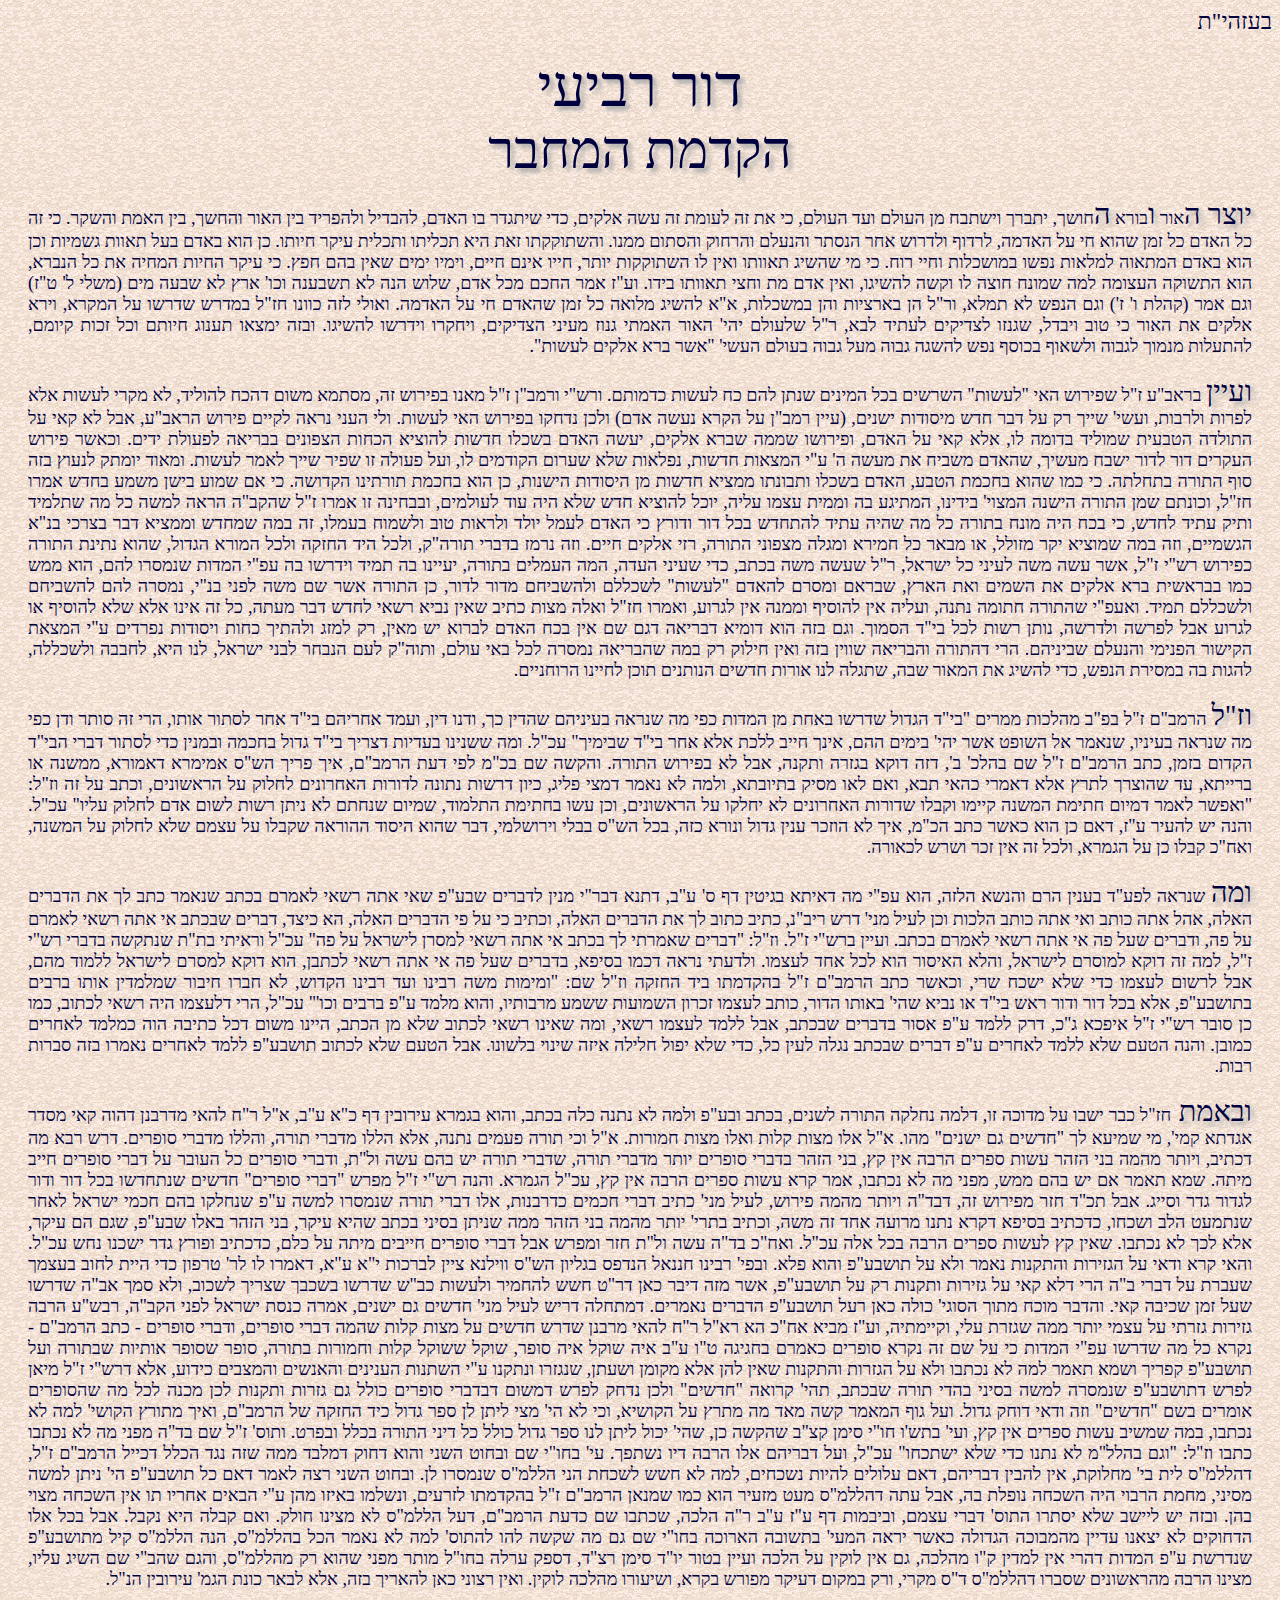
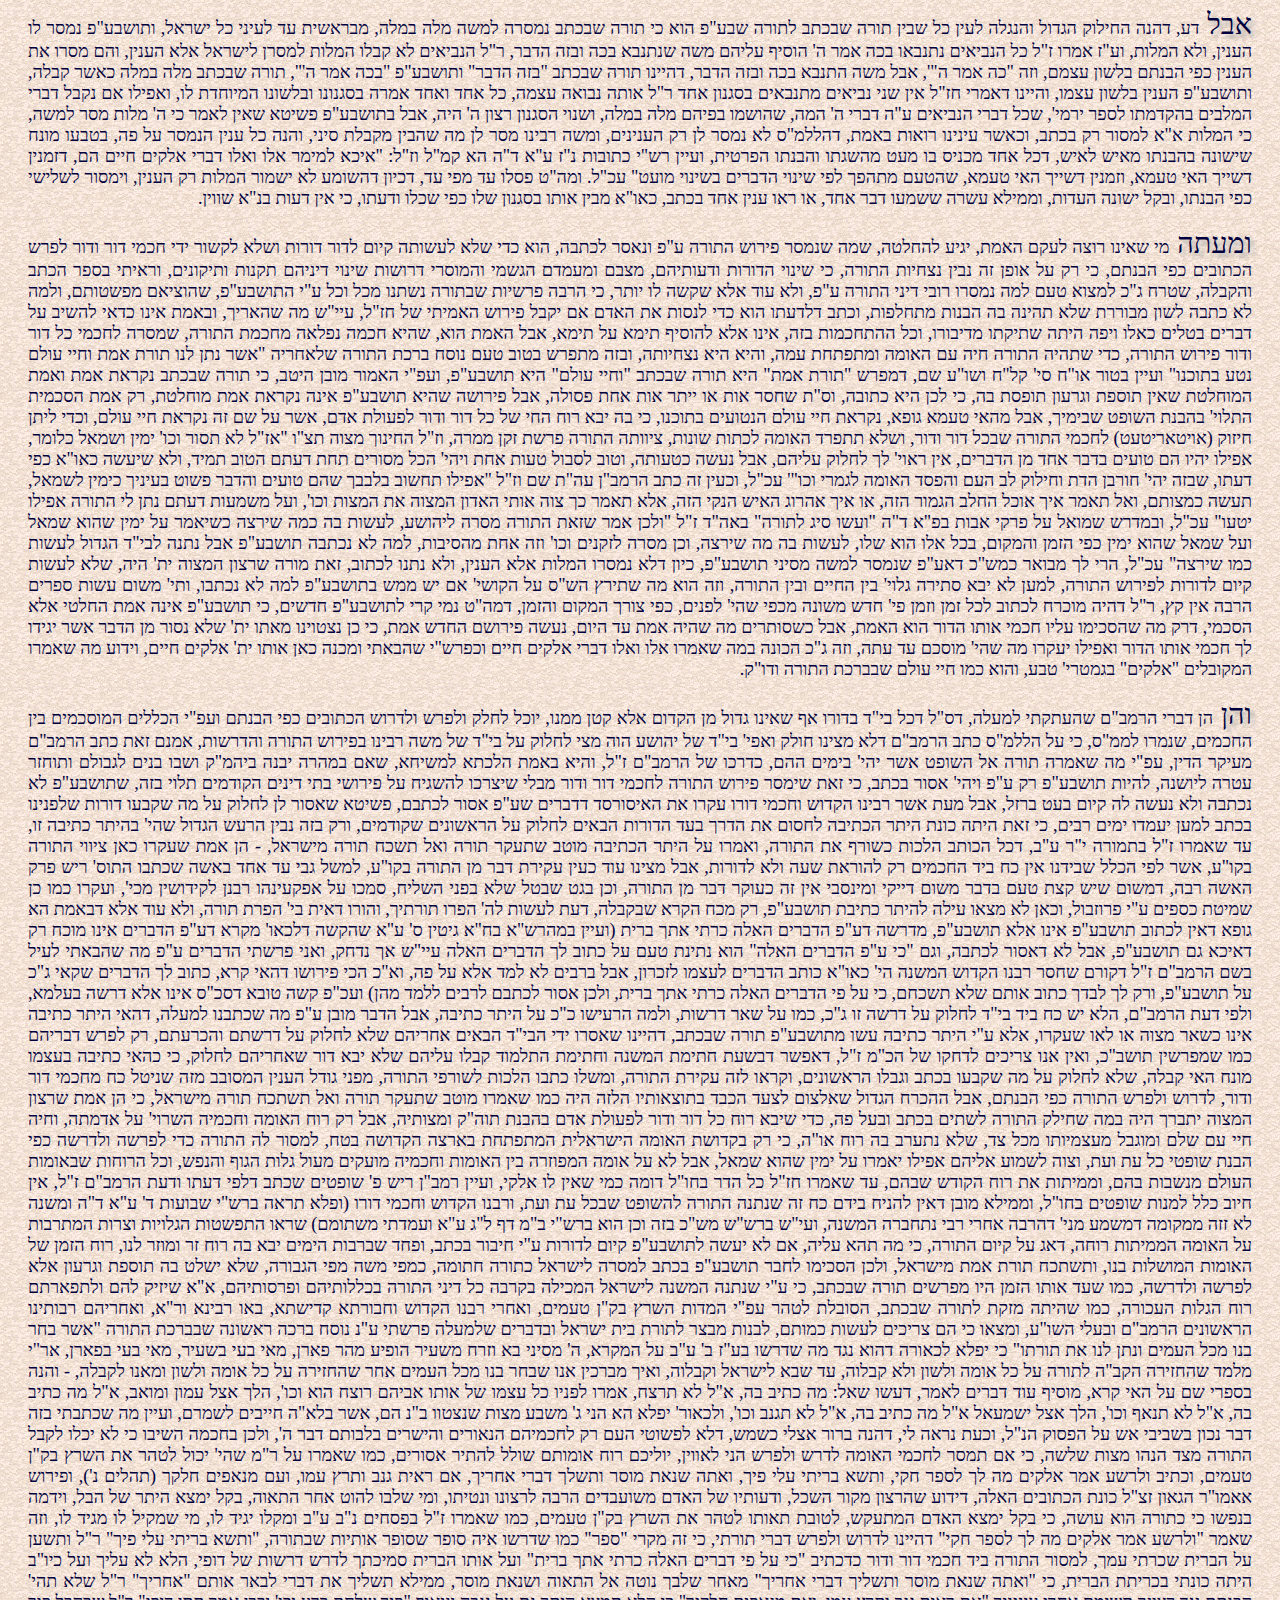
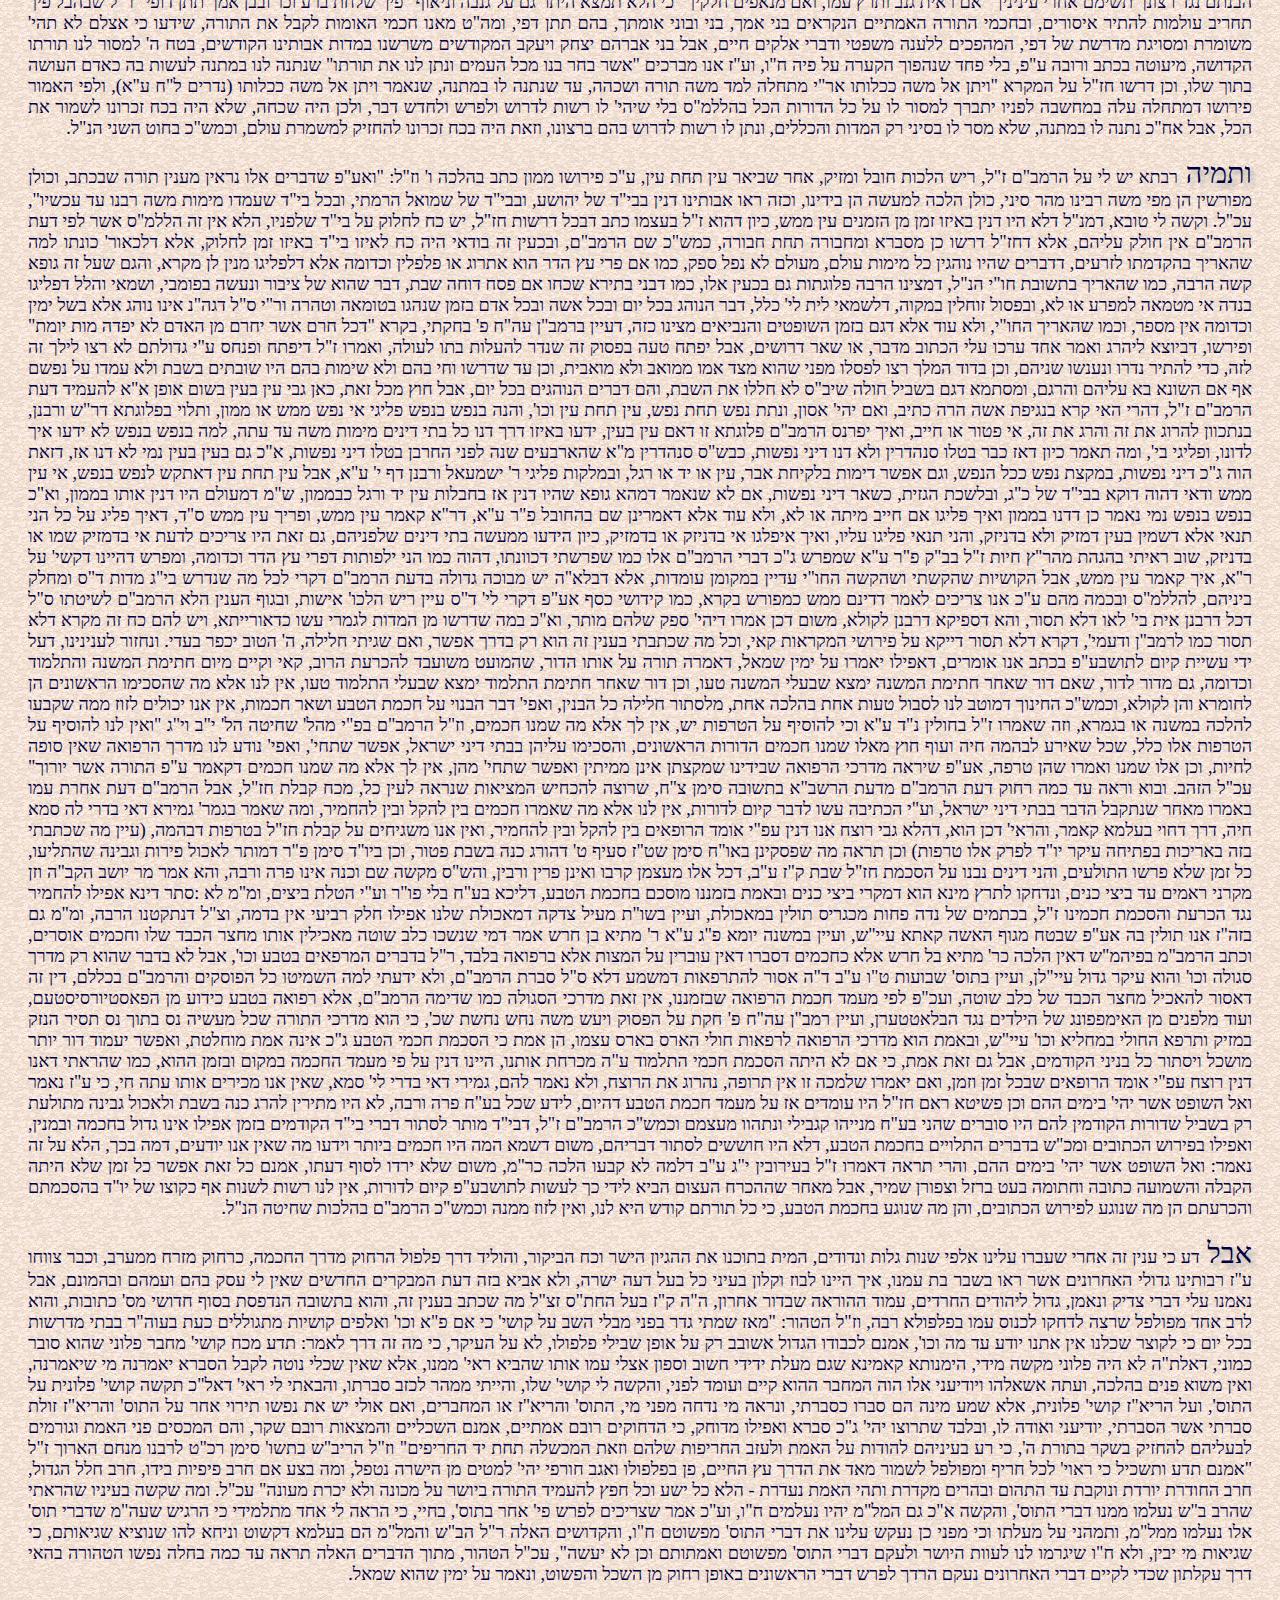
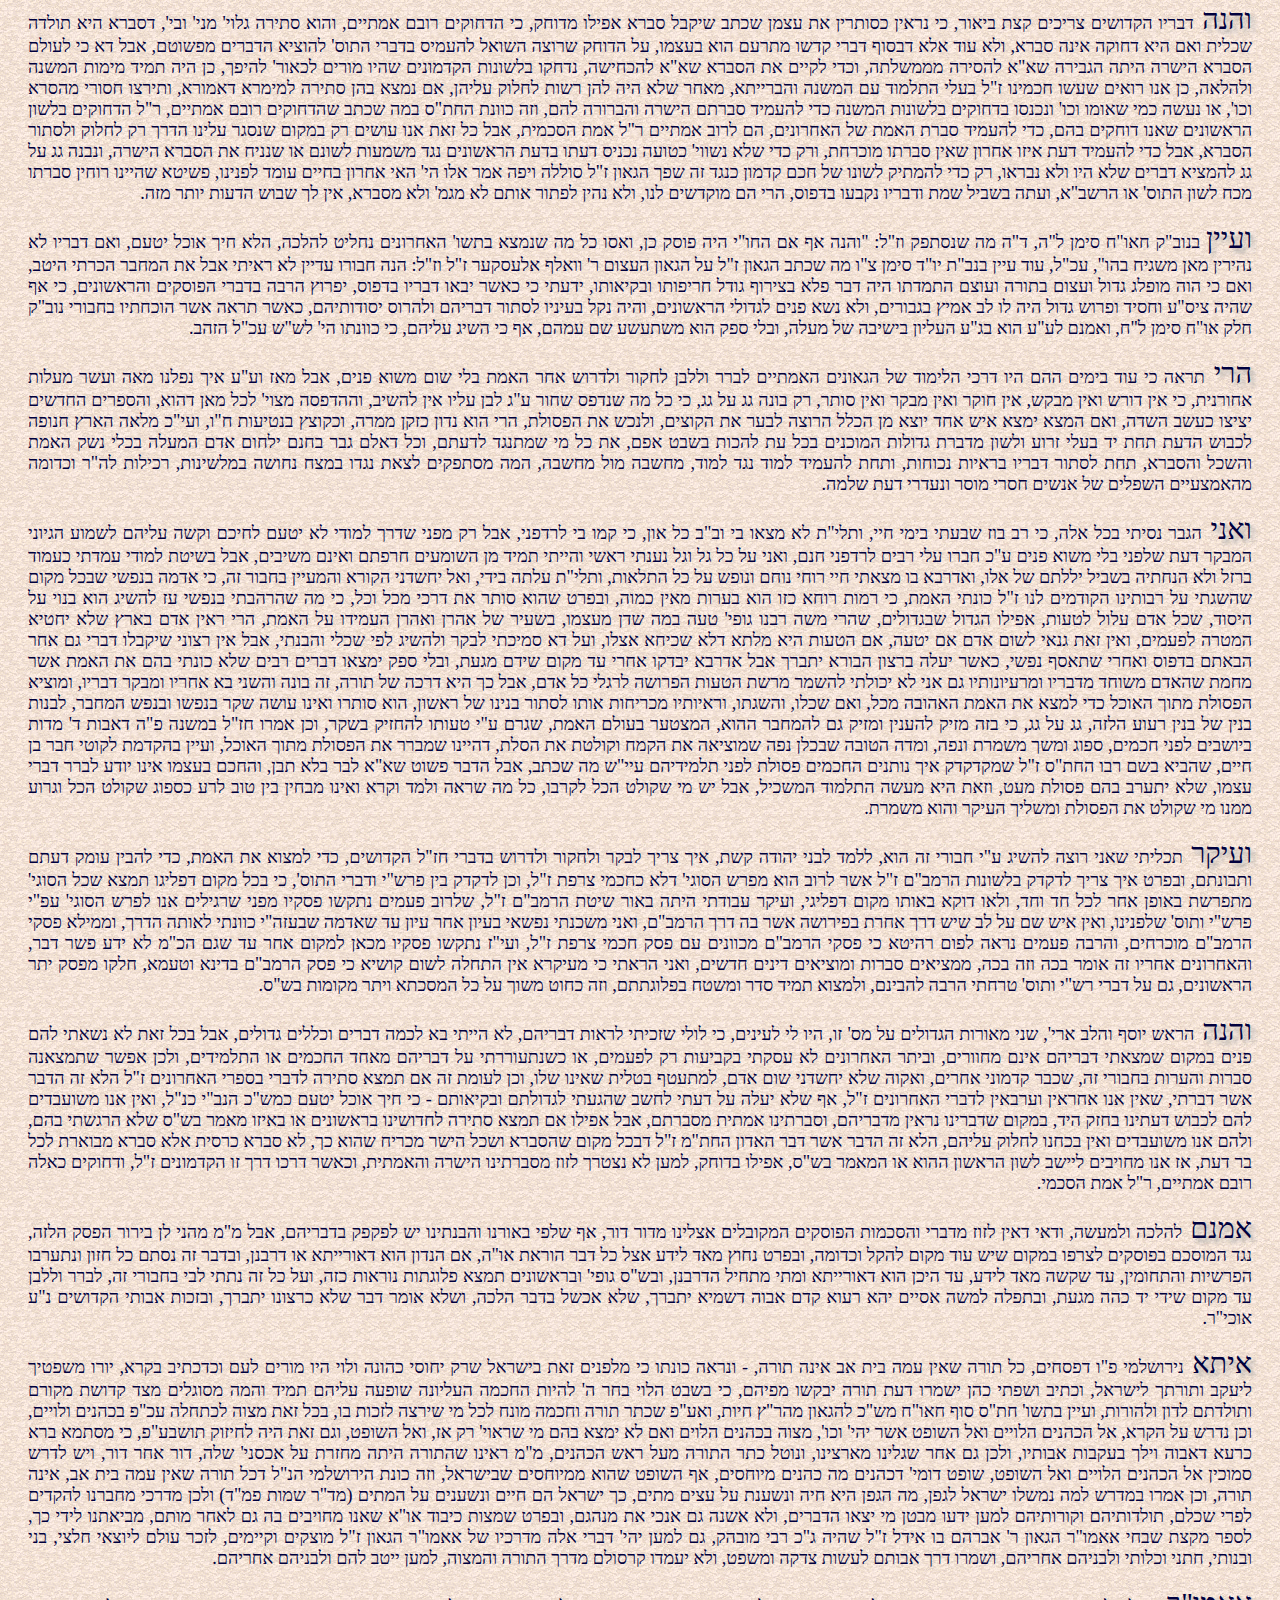
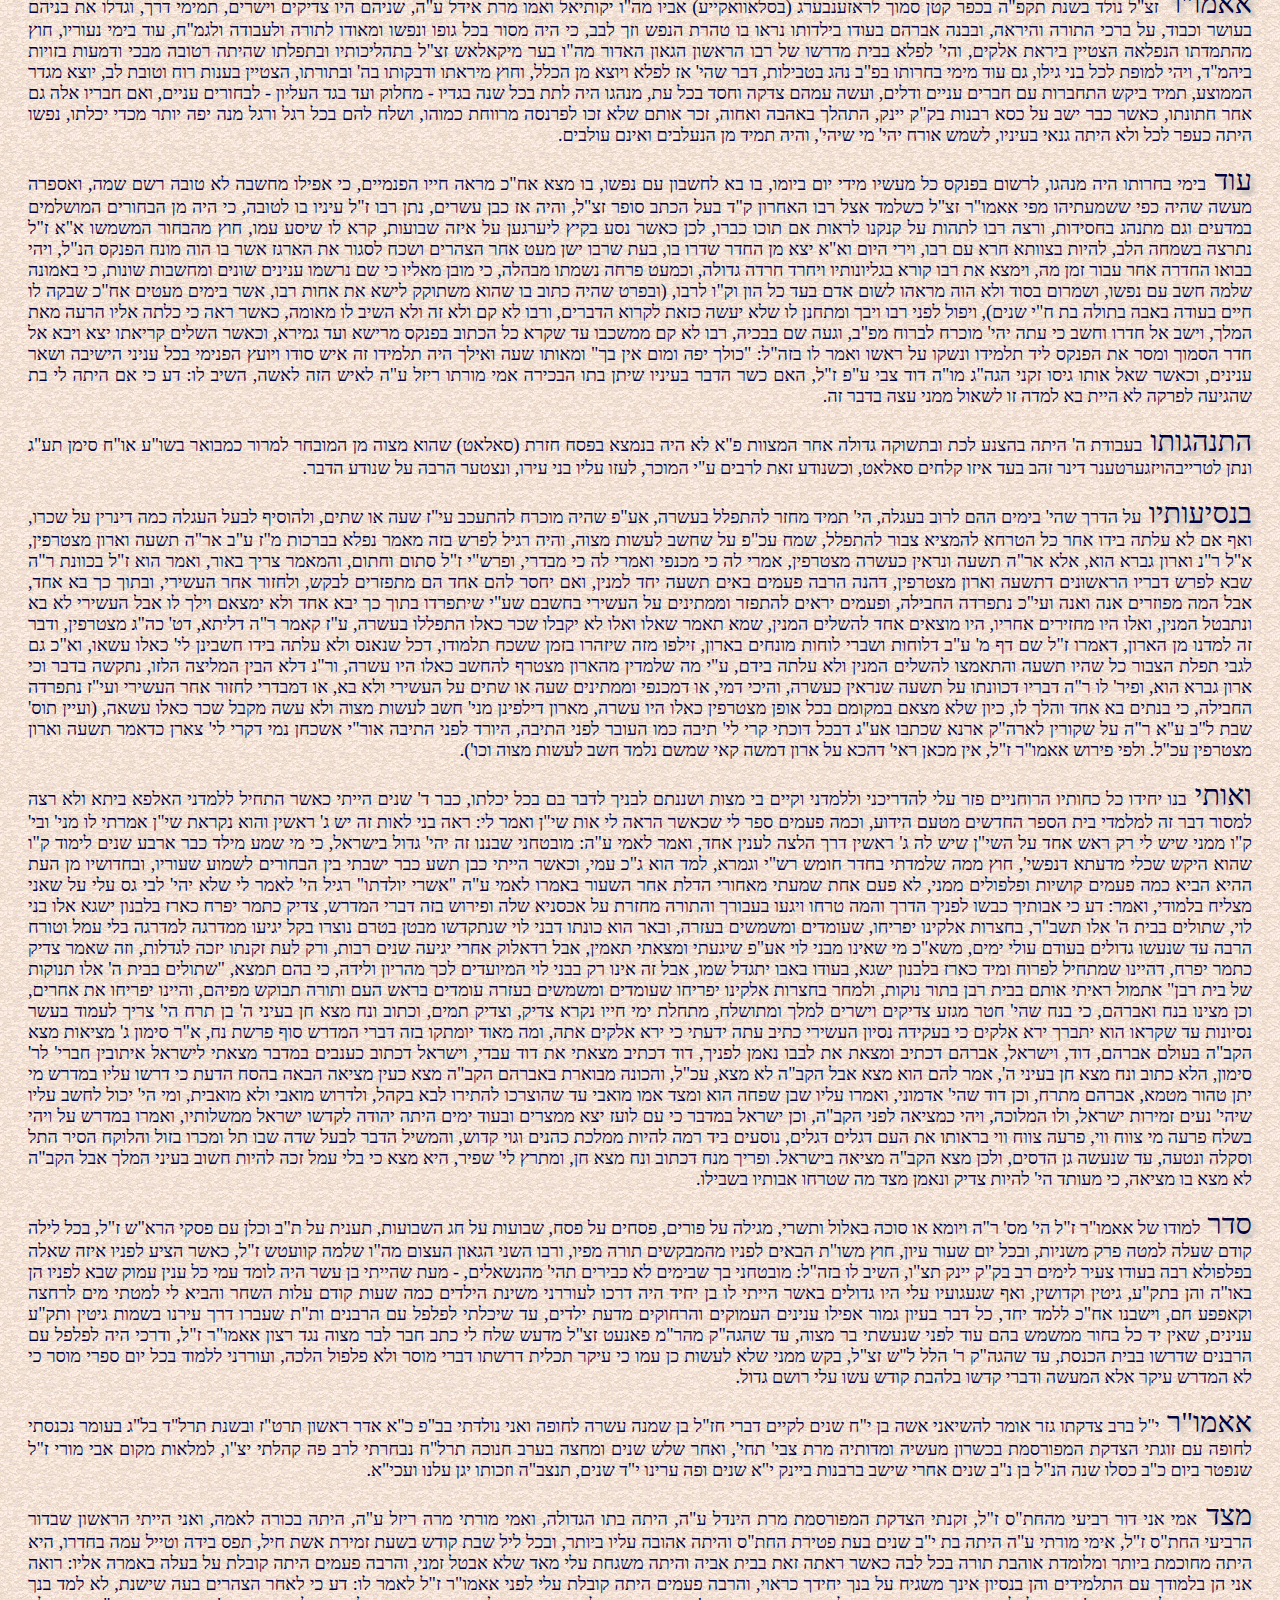
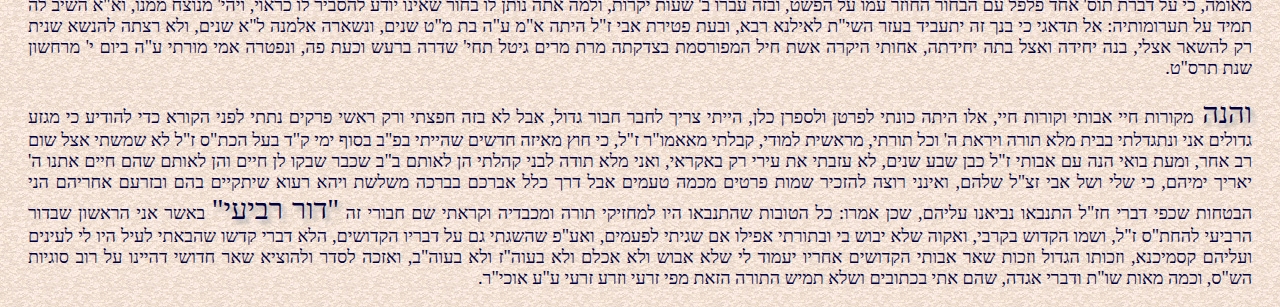
<file: hakdm.html>
<!DOCTYPE html>
<html lang="he">
  <head>
    <meta http-equiv="content-type" content="text/html; charset=UTF-8">
    <title>הקדמת דור רביעי - Dor Revii Introduction </title>
<!--   <link rel="stylesheet" href="hakdm.css" type="text/css"> -->
<style>
    body {font-family: "David CLM", "Arial", "Helvetica",
sans-serif;color: rgb(0, 0, 062);
font-size: 18px; background-image: url("beige070.gif");  }
hr {color: green; background-color: green; height: 3px;}
h1 {font-size: 26px}
h2 {font-size: 20px}

ul {list-style-type: square}
ul ul {list-style-type: disc}
ul ul ul {list-style-type: circle}
ol {list-style-type: upper-roman}

a:link {color: blue}
a:visited {color: green}
a:hover {color: lime}
a:active {color: red}

p {text-indent: 0px; padding-left: 20px; padding-right: 20px;} 

span.c5 { font-size: 322%; font-family: David CLM; text-shadow: 4px 4px 4px #aaa; }
span.c4 { font-size: 292%; font-family: David CLM; text-shadow: 4px 4px 4px #aaa; }
span.c3 { font-size: 160%; font-family: David CLM; text-shadow: 4px 4px 4px #aaa; }
span.c2 { font-size: 130%; font-family: David CLM; }
span.c1 { font-size: 100%; font-family: David CLM; }

  </style>
  </head>
  <body>
      <div style="text-align: right;><p dir="rtl"><span class="c2"> 
      בעזהי"ת
      </span></p></div>
     <div style="text-align: center;">
    <p><span class="c5"> דור רביעי </span><br>
	<span class="c4">הקדמת המחבר </span></p></div>
        <div style="text-align: justify;">
      <p dir="rtl"><span
          class="c3">יוצר ה</span><span class="c1">אור </span><span
          class="c3">ו</span><span class="c1">בורא </span><span class="c3">ה</span><span
          class="c1">חושך,</span><span class="c1"> יתברך וישתבח מן העולם
          ועד העולם, כי את זה לעומת זה עשה אלקים, כדי שיתגדר בו האדם,
          להבדיל ולהפריד בין האור והחשך, בין האמת והשקר. כי זה כל האדם
          כל זמן שהוא חי על האדמה, לרדוף ולדרוש אחר הנסתר והנעלם והרחוק
          והסתום ממנו. והשתוקקתו זאת היא תכליתו ותכלית עיקר חיותו. כן
          הוא באדם בעל תאוות גשמיות וכן הוא באדם המתאוה למלאות נפשו
          במושכלות וחיי רוח. כי מי שהשיג תאוותו ואין לו השתוקקות יותר,
          חייו אינם חיים, וימיו ימים שאין בהם חפץ. כי עיקר החיות המחיה
          את כל הנברא, הוא התשוקה העצומה למה שמונח חוצה לו וקשה להשיגו,
          ואין אדם מת וחצי תאוותו בידו. וע"ז אמר החכם מכל אדם, שלוש הנה
          לא תשבענה וכו' ארץ לא שבעה מים (משלי ל' ט"ז) וגם אמר (קהלת ו'
          ז') וגם הנפש לא תמלא, ור"ל הן בארציות והן במשכלות, א"א להשיג
          מלואה כל זמן שהאדם חי על האדמה. ואולי לזה כוונו חז"ל במדרש
          שדרשו על המקרא, וירא אלקים את האור כי טוב ויבדל, שגנזו לצדיקים
          לעתיד לבא, ר"ל שלעולם יהי' האור האמתי גנוז מעיני הצדיקים,
          ויחקרו וידרשו להשיגו. ובזה ימצאו תענוג חיותם וכל זכות קיומם,
          להתעלות מנמוך לגבוה ולשאוף בכוסף נפש להשגה גבוה מעל גבוה בעולם
          העשי' "אשר ברא אלקים לעשות". </span></p>
     
     



<!---  
     <p dir="rtl"><span class="c3">ויעש</span><span class="c2"> כ 
     
     </span>
     (א, ז):</p>


  <body style="background-image: url(&quot; beige070.gif&quot;); color:
    rgb(0, 0, 50); background-color: rgb(255, 255, 255);" link="#0000EE"
    alink="#EE0000" vlink="#551A8B">
-->
   

      <p dir="rtl"><span
          class="c3">ועיין</span><span class="c1"> בראב"ע ז"ל שפירוש האי
          "לעשות" השרשים בכל המינים שנתן להם כח לעשות כדמותם. ורש"י
          ורמב"ן ז"ל מאנו בפירוש זה, מסתמא משום דהכח להוליד, לא מקרי
          לעשות אלא לפרות ולרבות, ועשי' שייך רק על דבר חדש מיסודות
          ישנים, (עיין רמב"ן על הקרא נעשה אדם) ולכן נדחקו בפירוש האי
          לעשות. ולי העני נראה לקיים פירוש הראב"ע, אבל לא קאי על התולדה
          הטבעית שמוליד בדומה לו, אלא קאי על האדם, ופירושו שממה שברא
          אלקים, יעשה האדם בשכלו חדשות להוציא הכחות הצפונים בבריאה
          לפעולת ידים. וכאשר פירוש העקרים דור לדור ישבח מעשיך, שהאדם
          משביח את מעשה ה' ע"י המצאות חדשות, נפלאות שלא שערום הקודמים
          לו, ועל פעולה זו שפיר שייך לאמר לעשות. ומאוד יומתק לנעוץ בזה
          סוף התורה בתחלתה. כי כמו שהוא בחכמת הטבע, האדם בשכלו ותבונתו
          ממציא חדשות מן היסודות הישנות, כן הוא בחכמת תורתינו הקדושה. כי
          אם שמוע בישן משמע בחדש אמרו חז"ל, וכונתם שמן התורה הישנה
          המצוי' בידינו, המתיגע בה וממית עצמו עליה, יוכל להוציא חדש שלא
          היה עוד לעולמים, ובבחינה זו אמרו ז"ל שהקב"ה הראה למשה כל מה
          שתלמיד ותיק עתיד לחדש, כי בכח היה מונח בתורה כל מה שהיה עתיד
          להתחדש בכל דור ודורץ כי האדם לעמל יולד ולראות טוב ולשמוח
          בעמלו, זה במה שמחדש וממציא דבר בצרכי בנ"א הגשמיים, וזה במה
          שמוציא יקר מזולל, או מבאר כל חמירא ומגלה מצפוני התורה, רזי
          אלקים חיים. וזה נרמז בדברי תורה"ק, ולכל היד החזקה ולכל המורא
          הגדול, שהוא נתינת התורה כפירוש רש"י ז"ל, אשר עשה משה לעיני כל
          ישראל, ר"ל שעשה משה בכתב, כדי שעיני העדה, המה העמלים בתורה,
          יעיינו בה תמיד וידרשו בה עפ"י המדות שנמסרו להם, הוא ממש כמו
          בבראשית ברא אלקים את השמים ואת הארץ, שבראם ומסרם להאדם "לעשות"
          לשכללם ולהשביחם מדור לדור, כן התורה אשר שם משה לפני בנ"י,
          נמסרה להם להשביחם ולשכללם תמיד. ואעפ"י שהתורה חתומה נתנה,
          ועליה אין להוסיף וממנה אין לגרוע, ואמרו חז"ל ואלה מצות כתיב
          שאין נביא רשאי לחדש דבר מעתה, כל זה אינו אלא שלא להוסיף או
          לגרוע אבל לפרשה ולדרשה, נותן רשות לכל בי"ד הסמוך. וגם בזה הוא
          דומיא דבריאה דגם שם אין בכח האדם לברוא יש מאין, רק למזג ולהתיך
          כחות ויסודות נפרדים ע"י המצאת הקישור הפנימי והנעלם שביניהם.
          הרי דהתורה והבריאה שווין בזה ואין חילוק רק במה שהבריאה נמסרה
          לכל באי עולם, ותוה"ק לעם הנבחר לבני ישראל, לנו היא, לחבבה
          ולשכללה, להגות בה במסירת הנפש, כדי להשיג את המאור שבה, שתגלה
          לנו אורות חדשים הנותנים תוכן לחיינו הרוחניים.</span></p>
      <p dir="rtl"><span
          class="c3">וז"ל</span><span class="c1"> הרמב"ם ז"ל בפ"ב מהלכות
          ממרים "בי"ד הגדול שדרשו באחת מן המדות כפי מה שנראה בעיניהם
          שהדין כך, ודנו דין, ועמד אחריהם בי"ד אחר לסתור אותו, הרי זה
          סותר ודן כפי מה שנראה בעיניו, שנאמר אל השופט אשר יהי' בימים
          ההם, אינך חייב ללכת אלא אחר בי"ד שבימיך" עכ"ל. ומה ששנינו
          בעדיות דצריך בי"ד גדול בחכמה ובמנין כדי לסתור דברי הבי"ד הקדום
          בזמן, כתב הרמב"ם ז"ל שם בהלכ' ב', דזה דוקא בגזרה ותקנה, אבל לא
          בפירוש התורה. והקשה שם בכ"מ לפי דעת הרמב"ם, איך פריך הש"ס
          אמימרא דאמורא, ממשנה או ברייתא, עד שהוצרך לתרץ אלא דאמרי כהאי
          תבא, ואם לאו מסיק בתיובתא, ולמה לא נאמר דמצי פליג, כיון דרשות
          נתונה לדורות האחרונים לחלוק על הראשונים, וכתב על זה וז"ל:
          "ואפשר לאמר דמיום חתימת המשנה קיימו וקבלו שדורות האחרונים לא
          יחלקו על הראשונים, וכן עשו בחתימת התלמוד, שמיום שנחתם לא ניתן
          רשות לשום אדם לחלוק עליו" עכ"ל. והנה יש להעיר ע"ז, דאם כן הוא
          כאשר כתב הכ"מ, איך לא הוזכר ענין גדול ונורא כזה, בכל הש"ס בבלי
          וירושלמי, דבר שהוא היסוד ההוראה שקבלו על עצמם שלא לחלוק על
          המשנה, ואח"כ קבלו כן על הגמרא, ולכל זה אין זכר ושרש לכאורה.</span></p>
      <p dir="rtl"><span
          class="c3">ומה</span><span class="c1"> שנראה לפע"ד בענין הרם
          והנשא הלזה, הוא עפ"י מה דאיתא בגיטין דף ס' ע"ב, דתנא דבר"י
          מנין לדברים שבע"פ שאי אתה רשאי לאמרם בכתב שנאמר כתב לך את
          הדברים האלה, אהל אתה כותב ואי אתה כותב הלכות וכן לעיל מני' דרש
          ריב"נ, כתיב כתוב לך את הדברים האלה, וכתיב כי על פי הדברים
          האלה, הא כיצד, דברים שבכתב אי אתה רשאי לאמרם על פה, ודברים שעל
          פה אי אתה רשאי לאמרם בכתב. ועיין ברש"י ז"ל. וז"ל: "דברים
          שאמרתי לך בכתב אי אתה רשאי למסרן לישראל על פה" עכ"ל וראיתי
          בת"ת שנתקשה בדברי רש"י ז"ל, למה זה דוקא למוסרם לישראל, והלא
          האיסור הוא לכל אחד לעצמו. ולדעתי נראה דכמו בסיפא, בדברים שעל
          פה אי אתה רשאי לכתבן, הוא דוקא למסרם לישראל ללמוד מהם, אבל
          לרשום לעצמו כדי שלא ישכח שרי, וכאשר כתב הרמב"ם ז"ל בהקדמתו ביד
          החזקה וז"ל שם: "ומימות משה רבינו ועד רבינו הקדוש, לא חברו
          חיבור שמלמדין אותו ברבים בתושבע"פ, אלא בכל דור ודור ראש בי"ד
          או נביא שהי' באותו הדור, כותב לעצמו זכרון השמועות ששמע
          מרבותיו, והוא מלמד ע"פ ברבים וכו'" עכ"ל, הרי דלעצמו היה רשאי
          לכתוב, כמו כן סובר רש"י ז"ל איפכא ג"כ, דרק ללמד ע"פ אסור
          בדברים שבכתב, אבל ללמד לעצמו רשאי, ומה שאינו רשאי לכתוב שלא מן
          הכתב, היינו משום דכל כתיבה הוה כמלמד לאחרים כמובן. והנה הטעם
          שלא ללמד לאחרים ע"פ דברים שבכתב נגלה לעין כל, כדי שלא יפול
          חלילה איזה שינוי בלשונו. אבל הטעם שלא לכתוב תושבע"פ ללמד
          לאחרים נאמרו בזה סברות רבות. </span></p>
      <p dir="rtl"><span
          class="c3">ובאמת </span><span class="c1"> חז"ל כבר ישבו על
          מדוכה זו, דלמה נחלקה התורה לשנים, בכתב ובע"פ ולמה לא נתנה כלה
          בכתב, והוא בגמרא עירובין דף כ"א ע"ב, א"ל ר"ח להאי מדרבנן דהוה
          קאי מסדר אגדתא קמי', מי שמיעא לך "חדשים גם ישנים" מהו. א"ל אלו
          מצות קלות ואלו מצות חמורות. א"ל וכי תורה פעמים נתנה, אלא הללו
          מדברי תורה, והללו מדברי סופרים. דרש רבא מה דכתיב, ויותר מהמה
          בני הזהר עשות ספרים הרבה אין קץ, בני הזהר בדברי סופרים יותר
          מדברי תורה, שדברי תורה יש בהם עשה ול"ת, ודברי סופרים כל העובר
          על דברי סופרים חייב מיתה. שמא תאמר אם יש בהם ממש, מפני מה לא
          נכתבו, אמר קרא עשות ספרים הרבה אין קץ, עכ"ל הגמרא. והנה רש"י
          ז"ל מפרש "דברי סופרים" חדשים שנתחדשו בכל דור ודור לגדור גדר
          וסייג. אבל תכ"ד חזר מפירוש זה, דבד"ה ויותר מהמה פירוש, לעיל
          מני' כתיב דברי חכמים כדרבנות, אלו דברי תורה שנמסרו למשה ע"פ
          שנחלקו בהם חכמי ישראל לאחר שנתמעט הלב ושכחו, כדכתיב בסיפא דקרא
          נתנו מרועה אחד זה משה, וכתיב בתרי' יותר מהמה בני הזהר ממה
          שניתן בסיני בכתב שהיא עיקר, בני הזהר באלו שבע"פ, שגם הם עיקר,
          אלא לכך לא נכתבו. שאין קץ לעשות ספרים הרבה בכל אלה עכ"ל. ואח"כ
          בד"ה עשה ול"ת חזר ומפרש אבל דברי סופרים חייבים מיתה על כלם,
          כדכתיב ופורץ גדר ישכנו נחש עכ"ל. והאי קרא ודאי על הגזירות
          והתקנות נאמר ולא על תושבע"פ והוא פלא. ובפי' רבינו חננאל הנדפס
          בגליון הש"ס ווילנא ציין לברכות י"א ע"א, דאמרו לו לר' טרפון כדי
          היית לחוב בעצמך שעברת על דברי ב"ה הרי דלא קאי על גזירות ותקנות
          רק על תושבע"פ, אשר מזה דיבר כאן דר"ט חשש להחמיר ולעשות כב"ש
          שדרשו בשכבך שצריך לשכוב, ולא סמך אב"ה שדרשו שעל זמן שכיבה קאי.
          והדבר מוכח מתוך הסוגי' כולה כאן רעל תושבע"פ הדברים נאמרים.
          דמתחלה דריש לעיל מני' חדשים גם ישנים, אמרה כנסת ישראל לפני
          הקב"ה, רבש"ע הרבה גזירות גזרתי על עצמי יותר ממה שגזרת עלי,
          וקיימתיה, וע"ז מביא אח"כ הא רא"ל ר"ח להאי מרבנן שדרש חדשים על
          מצות קלות שהמה דברי סופרים, ודברי סופרים - כתב הרמב"ם - נקרא
          כל מה שדרשו עפ"י המדות כי על שם זה נקרא סופרים כאמרם בחגיגה
          ט"ו ע"ב איה שוקל איה סופר, שוקל ששוקל קלות וחמורות בתורה, סופר
          שסופר אותיות שבתורה ועל תושבע"פ קפריך ושמא תאמר למה לא נכתבו
          ולא על הגזרות והתקנות שאין להן אלא מקומן ושעתן, שנגזרו ונתקנו
          ע"י השתנות הענינים והאנשים והמצבים כידוע, אלא דרש"י ז"ל מיאן
          לפרש דתושבע"פ שנמסרה למשה בסיני בהדי תורה שבכתב, תהי' קרואה
          "חדשים" ולכן נדחק לפרש דמשום דבדברי סופרים כולל גם גזרות
          ותקנות לכן מכנה לכל מה שהסופרים אומרים בשם "חדשים" וזה ודאי
          דוחק גדול. ועל גוף המאמר קשה מאד מה מתרץ על הקושיא, וכי לא הי'
          מצי ליתן לן ספר גדול כיד החזקה של הרמב"ם, ואיך מתורץ הקושי'
          למה לא נכתבו, במה שמשיב עשות ספרים אין קץ, ועי' בתש'ו חו"י
          סימן קצ"ב שהקשה כן, שהי' יכול ליתן לנו ספר גדול כולל כל דיני
          התורה בכלל ובפרט. ותוס' ז"ל שם בד"ה מפני מה לא נכתבו כתבו
          וז"ל: "וגם בהלל"מ לא נתנו כדי שלא ישתכחו" עכ"ל, ועל דבריהם אלו
          הרבה דיו נשתפך. עי' בחו"י שם ובחוט השני והוא דחוק דמלבד ממה
          שזה נגד הכלל דכייל הרמב"ם ז"ל, דהללמ"ס לית בי' מחלוקת, אין
          להבין דבריהם, דאם עלולים להיות נשכחים, למה לא חשש לשכחת הני
          הללמ"ס שנמסרו לן. ובחוט השני רצה לאמר דאם כל תושבע"פ הי' ניתן
          למשה מסיני, מחמת הרבוי היה השכחה נופלת בה, אבל עתה דהללמ"ס מעט
          מזעיר הוא כמו שמנאן הרמב"ם ז"ל בהקדמתו לזרעים, ונשלמו באיזו
          מהן ע"י הבאים אחריו תו אין השכחה מצוי בהן. ובזה יש ליישב שלא
          יסתרו התוס' דברי עצמם, וביבמות דף ע"ז ע"ב ר"ה הלכה, שכתבו שם
          כדעת הרמב"ם, דעל הללמ"ס לא מצינו חולק. ואם קבלה היא נקבל. אבל
          בכל אלו הדחוקים לא יצאנו עדיין מהמבוכה הגדולה כאשר יראה המעי'
          בתשובה הארוכה בחו"י שם גם מה שקשה להו להתוס' למה לא נאמר הכל
          בהללמ"ס, הנה הללמ"ס קיל מתושבע"פ שנדרשת ע"פ המדות דהרי אין
          למדין ק"ו מהלכה, גם אין לוקין על הלכה ועיין בטור יו"ד סימן
          רצ"ד, דספק ערלה בחו"ל מותר מפני שהוא רק מהללמ"ס, והגם שהב"י שם
          השיג עליו, מצינו הרבה מהראשונים שסברו דהללמ"ס ד"ס מקרי, ורק
          במקום דעיקר מפורש בקרא, ושיעורו מהלכה לוקין. ואין רצוני כאן
          להאריך בזה, אלא לבאר כונת הגמ' עירובין הנ"ל. </span></p>
      <p dir="rtl"><span
          class="c3">אבל </span><span class="c1"> דע, דהנה החילוק הגדול
          והנגלה לעין כל שבין תורה שבכתב לתורה שבע"פ הוא כי תורה שבכתב
          נמסרה למשה מלה במלה, מבראשית עד לעיני כל ישראל, ותושבע"פ נמסר
          לו הענין, ולא המלות, וע"ז אמרו ז"ל כל הנביאים נתנבאו בכה אמר
          ה' הוסיף עליהם משה שנתנבא בכה ובזה הדבר, ר"ל הנביאים לא קבלו
          המלות למסרן לישראל אלא הענין, והם מסרו את הענין כפי הבנתם
          בלשון עצמם, וזה "כה אמר ה"', אבל משה התנבא בכה ובזה הדבר,
          דהיינו תורה שבכתב "בזה הדבר" ותושבע"פ "בכה אמר ה'", תורה שבכתב
          מלה במלה כאשר קבלה, ותושבע"פ הענין בלשון עצמו, והיינו דאמרי
          חז"ל אין שני נביאים מתנבאים בסגנון אחד ר"ל אותה נבואה עצמה, כל
          אחד ואחד אמרה בסגנונו ובלשונו המיוחדת לו, ואפילו אם נקבל דברי
          המלבים בהקדמתו לספר ירמי', שכל דברי הנביאים ע"ה דברי ה' המה,
          שהושמו בפיהם מלה במלה, ושנוי הסגנון רצון ה' היה, אבל בתושבע"פ
          פשיטא שאין לאמר כי ה' מלות מסר למשה, כי המלות א"א למסור רק
          בכתב, וכאשר עינינו רואות באמת, דהללמ"ס לא נמסר לן רק הענינים,
          ומשה רבינו מסר לן מה שהבין מקבלת סיני, והנה כל ענין הנמסר על
          פה, בטבעו מונח שישונה בהבנתו מאיש לאיש, דכל אחד מכניס בו מעט
          מהשגתו והבנתו הפרטית, ועיין רש"י כתובות נ"ז ע"א ד"ה הא קמ"ל
          וז"ל: "איכא למימר אלו ואלו דברי אלקים חיים הם, דזמנין דשייך
          האי טעמא, וזמנין דשייך האי טעמא, שהטעם מתהפך לפי שינוי הדברים
          בשינוי מועט" עכ"ל. ומה"ט פסלו עד מפי עד, דכיון דהשומע לא ישמור
          המלות רק הענין, וימסור לשלישי כפי הבנתו, ובקל ישונה העדות,
          וממילא עשרה ששמעו דבר אחד, או ראו ענין אחד בכתב, כאו"א מבין
          אותו בסגנון שלו כפי שכלו ודעתו, כי אין דעות בנ"א שווין. </span></p>
      <p dir="rtl"><span
          class="c3">ומעתה </span><span class="c1"> מי שאינו רוצה לעקם
          האמת, יגיע להחלטה, שמה שנמסר פירוש התורה ע"פ ונאסר לכתבה, הוא
          כדי שלא לעשותה קיום לדור דורות ושלא לקשור ידי חכמי דור ודור
          לפרש הכתובים כפי הבנתם, כי רק על אופן זה נבין נצחיות התורה, כי
          שינוי הדורות ודעותיהם, מצבם ומעמדם הגשמי והמוסרי דרושות שינוי
          דיניהם תקנות ותיקונים, וראיתי בספר הכתב והקבלה, שטרח ג"כ למצוא
          טעם למה נמסרו רובי דיני התורה ע"פ, ולא עוד אלא שקשה לו יותר,
          כי הרבה פרשיות שבתורה נשתנו מכל וכל ע"י התושבע"פ, שהוציאם
          מפשטותם, ולמה לא כתבה לשון מבוררת שלא תהינה בה הבנות מתחלפות,
          וכתב דלדעתו הוא כדי לנסות את האדם אם יקבל פירוש האמיתי של
          חז"ל, עיי"ש מה שהאריך, ובאמת אינו כדאי להשיב על דברים בטלים
          כאלו ויפה היתה שתיקתו מדיבורו, וכל ההתחכמות בזה, אינו אלא
          להוסיף תימא על תימא, אבל האמת הוא, שהיא חכמה נפלאה מחכמת
          התורה, שמסרה לחכמי כל דור ודור פירוש התורה, כדי שתהיה התורה
          חיה עם האומה ומתפתחת עמה, והיא היא נצחיותה, ובזה מתפרש בטוב
          טעם נוסח ברכת התורה שלאחריה "אשר נתן לנו תורת אמת וחיי עולם
          נטע בתוכנו" ועיין בטור או"ח סי' קל"ח ושו"ע שם, דמפרש "תורת
          אמת" היא תורה שבכתב "וחיי עולם" היא תושבע"פ, ועפ"י האמור מובן
          היטב, כי תורה שבכתב נקראת אמת ואמת המוחלטת שאין תוספת וגרעון
          תופסת בה, כי לכן היא כתובה, וס"ת שחסר אות או ייתר אות אחת
          פסולה, אבל פירושה שהיא תושבע"פ אינה נקראת אמת מוחלטת, רק אמת
          הסכמית התלוי' בהבנת השופט שבימיך, אבל מהאי טעמא גופא, נקראת
          חיי עולם הנטועים בתוכנו, כי בה יבא רוח החי של כל דור ודור
          לפעולת אדם, אשר על שם זה נקראת חיי עולם, וכדי ליתן חיזוק
          (אויטאריטעט) לחכמי התורה שבכל דור ודור, ושלא תתפרד האומה לכתות
          שונות, ציוותה התורה פרשת זקן ממרה, וז"ל החינוך מצוה תצ"ו "אז"ל
          לא תסור וכו' ימין ושמאל כלומר, אפילו יהיו הם טועים בדבר אחד מן
          הדברים, אין ראוי' לך לחלוק עליהם, אבל נעשה כטעותה, וטוב לסבול
          טעות אחת ויהי' הכל מסורים תחת דעתם הטוב תמיד, ולא שיעשה כאו"א
          כפי דעתו, שבזה יהי' חורבן הדת וחילוק לב העם והפסד האומה לגמרי
          וכו"' עכ"ל, וכעין זה כתב הרמב"ן עה"ת שם וז"ל "אפילו תחשוב
          בלבבך שהם טועים והדבר פשוט בעיניך כימין לשמאל, תעשה כמצותם,
          ואל תאמר איך אוכל החלב הגמור הזה, או איך אהרוג האיש הנקי הזה,
          אלא תאמר כך צוה אותי האדון המצוה את המצות וכו', ועל משמעות
          דעתם נתן לי התורה אפילו יטעו" עכ"ל, ובמדרש שמואל על פרקי אבות
          בפ"א ד"ה "ועשו סיג לתורה" באה"ד ז"ל "ולכן אמר שזאת התורה מסרה
          ליהושע, לעשות בה כמה שירצה כשיאמר על ימין שהוא שמאל ועל שמאל
          שהוא ימין כפי הזמן והמקום, בכל אלו הוא שלו, לעשות בה מה שירצה,
          וכן מסרה לזקנים וכו' וזה אחת מהסיבות, למה לא נכתבה תושבע"פ אבל
          נתנה לבי"ד הגדול לעשות כמו שירצה" עכ"ל, הרי לך מבואר כמש"כ
          דאע"פ שנמסר למשה מסיני תושבע"פ, כיון דלא נמסרו המלות אלא
          הענין, ולא נתנו לכתוב, זאת מורה שרצון המצוה ית' היה, שלא לעשות
          קיום לדורות לפירוש התורה, למען לא יבא סתירה גלוי' בין החיים
          ובין התורה, וזה הוא מה שתירץ הש"ס על הקושי' אם יש ממש בתושבע"פ
          למה לא נכתבו, ותי' משום עשות ספרים הרבה אין קץ, ר"ל דהיה מוכרח
          לכתוב לכל זמן וזמן פי' חדש משונה מכפי שהי' לפנים, כפי צורך
          המקום והזמן, דמה"ט נמי קרי לתושבע"פ חדשים, כי תושבע"פ אינה אמת
          החלטי אלא הסכמי, דרק מה שהסכימו עליו חכמי אותו הדור הוא האמת,
          אבל כשסותרים מה שהיה אמת עד היום, נעשה פירושם החדש אמת, כי כן
          נצטוינו מאתו ית' שלא נסור מן הדבר אשר יגידו לך חכמי אותו הדור
          ואפילו יעקרו מה שהי' מוסכם עד עתה, וזה ג"כ הכונה במה שאמרו אלו
          ואלו דברי אלקים חיים וכפרש"י שהבאתי ומכנה כאן אותו ית' אלקים
          חיים, וידוע מה שאמרו המקובלים "אלקים" בגמטרי' טבע, והוא כמו
          חיי עולם שבברכת התורה ודו"ק. </span></p>
      <p dir="rtl"><span
          class="c3">והן </span><span class="c1"> הן דברי הרמב"ם שהעתקתי
          למעלה, דס"ל דכל בי"ד בדורו אף שאינו גדול מן הקדום אלא קטן
          ממנו, יוכל לחלק ולפרש ולדרוש הכתובים כפי הבנתם ועפ"י הכללים
          המוסכמים בין החכמים, שנמרו לממ"ס, כי על הללמ"ס כתב הרמב"ם דלא
          מצינו חולק ואפי' בי"ד של יהושע הוה מצי לחלוק על בי"ד של משה
          רבינו בפירוש התורה והדרשות, אמנם זאת כתב הרמב"ם מעיקר הדין,
          עפ"י מה שאמרה תורה אל השופט אשר יהי' בימים ההם, כדרכו של
          הרמב"ם ז"ל, והיא באמת הלכתא למשיחא, שאם במהרה יבנה ביהמ"ק ושבו
          בנים לגבולם ותוחזר עטרה ליושנה, להיות תושבע"פ רק ע"פ ויהי'
          אסור בכתב, כי זאת שימסר פירוש התורה לחכמי דור ודור מבלי שיצרכו
          להשגיח על פירושי בתי דינים הקודמים תלוי בזה, שתושבע"פ לא נכתבה
          ולא נעשה לה קיום בעט ברזל, אבל מעת אשר רבינו הקדוש וחכמי דורו
          עקרו את האיסורסד דדברים שע"פ אסור לכתבם, פשיטא שאסור לן לחלוק
          על מה שקבעו דורות שלפנינו בכתב למען יעמדו ימים רבים, כי זאת
          היתה כונת היתר הכתיבה לחסום את הדרך בעד הדורות הבאים לחלוק על
          הראשונים שקודמים, ורק בזה נבין הרעש הגדול שהי' בהיתר כתיבה זו,
          עד שאמרו ז"ל בתמורה י"ר ע"ב, דכל הכותב הלכות כשורף את התורה,
          ואמרו על היתר הכתיבה מוטב שתעקר תורה ואל תשכח תורה מישראל, -
          הן אמת שעקרו כאן ציווי התורה בקו"ע, אשר לפי הכלל שבידנו אין כח
          ביד החכמים רק להוראת שעה ולא לדורות, אבל מצינו עוד כעין עקירת
          דבר מן התורה בקו"ע, למשל גבי עד אחד באשה שכתבו התוס' ריש פרק
          האשה רבה, דמשום שיש קצת טעם בדבר משום דייקי ומינסבי אין זה
          כעוקר דבר מן התורה, וכן בגט שבטל שלא בפני השליח, סמכו על
          אפקעינהו רבנן לקידושין מכי', ועקרו כמו כן שמיטת כספים ע"י
          פרוזבול, וכאן לא מצאו עילה להיתר כתיבת תושבע"פ, רק מכח הקרא
          שבקבלה, דעת לעשות לה' הפרו תורתיך, והורו דאית בי' הפרת תורה,
          ולא עוד אלא דבאמת הא גופא דאין לכתוב תושבע"פ אינו אלא תושבע"פ,
          מדרשה דע"פ הדברים האלה כרתי אתך ברית (ועיין במהרש"א בח"א גיטין
          ס' ע"א שהקשה דלכאו' מקרא דע"פ הדברים אינו מוכח רק דאיכא גם
          תושבע"פ, אבל לא דאסור לכתבה, וגם "כי ע"פ הדברים האלה" הוא
          נתינת טעם על כתוב לך הדברים האלה עיי"ש אך נדחק, ואני פרשתי
          הדברים ע"פ מה שהבאתי לעיל בשם הרמב"ם ז"ל דקורם שחסר רבנו הקדוש
          המשנה הי' כאו"א כותב הדברים לעצמו לזכרון, אבל ברבים לא למד אלא
          על פה, וא"כ הכי פירושו דהאי קרא, כתוב לך הדברים שקאי ג"כ על
          תושבע"פ, ורק לך לבדך כתוב אותם שלא תשכחם, כי על פי הדברים האלה
          כרתי אתך ברית, ולכן אסור לכתבם לרבים ללמד מהן) ועכ"פ קשה טובא
          דסכ"ס אינו אלא דרשה בעלמא, ולפי דעת הרמב"ם, הלא יש כח ביד בי"ד
          לחלוק על דרשה זו ג"כ, כמו על שאר דרשות, ולמה הרעישו כ"כ על
          היתר כתיבה, אבל הדבר מובן ע"פ מה שכתבנו למעלה, דהאי היתר כתיבה
          אינו כשאר מצוה או לאו שעקרו, אלא ע"י היתר כתיבה עשו מתושבע"פ
          תורה שבכתב, דהיינו שאסרו ידי הבי"ד הבאים אחריהם שלא לחלוק על
          דרשתם והכרעתם, רק לפרש דבריהם כמו שמפרשין תושב"כ, ואין אנו
          צריכים לדחקו של הכ"מ ז"ל, דאפשר דבשעת חתימת המשנה וחתימת
          התלמוד קבלו עליהם שלא יבא דור שאחריהם לחלוק, כי כהאי כתיבה
          בעצמו מונח האי קבלה, שלא לחלוק על מה שקבעו בכתב וגבלו
          הראשונים, וקראו לזה עקירת התורה, ומשלו כתבו הלכות לשורפי
          התורה, מפני גודל הענין המסובב מזה שניטל כח מחכמי דור ודור,
          לדרוש ולפרש התורה כפי הבנתם, אבל ההכרח הגדול שאלצום לצעד הכבד
          בתוצאותיו הלזה היה כמו שאמרו מוטב שתעקר תורה ואל תשתכח תורה
          מישראל, כי הן אמת שרצון המצוה יתברך היה במה שחילק התורה לשתים
          בכתב ובעל פה, כדי שיבא רוח כל דור ודור לפעולת אדם בהבנת תוה"ק
          ומצותיה, אבל רק רוח האומה וחכמיה השרוי' על אדמתה, וחיה חיי עם
          שלם ומוגבל מעצמיותו מכל צד, שלא נתערב בה רוח או"ה, כי רק
          בקדושת האומה הישראלית המתפתחת בארצה הקדושה בטח, למסור לה התורה
          כדי לפרשה ולדרשה כפי הבנת שופטי כל עת ועת, וצוה לשמוע אליהם
          אפילו יאמרו על ימין שהוא שמאל, אבל לא על אומה המפוזרה בין
          האומות וחכמיה מועקים מעול גלות הגוף והנפש, וכל הרוחות שבאומות
          העולם מנשבות בהם, וממיתות את רוח הקודש שבהם, עד שאמרו חז"ל כל
          הדר בחו"ל דומה כמי שאין לו אלקי, ועיין רמב"ן ריש פ' שופטים
          שכתב דלפי דעתו ודעת הרמב"ם ז"ל, אין חיוב כלל למנות שופטים
          בחו"ל, וממילא מובן דאין להניח בידם כח זה שנתנה התורה להשופט
          שבכל עת ועת, ורבנו הקדוש וחכמי דורו (ופלא תראה ברש"י שבועות ד'
          ע"א ד"ה ומשנה לא זזה ממקומה דמשמע מני' דהרבה אחרי רבי נתחברה
          המשנה, ועי"ש ברש"ש מש"כ בזה וכן הוא ברש"י ב"מ דף ל"ג ע"א
          ועמדתי משתומם) שראו התפשטות הגלויות וצרות המתרבות על האומה
          הממיתות רוחה, דאג על קיום התורה, כי מה תהא עליה, אם לא יעשה
          לתושבע"פ קיום לדורות ע"י חיבור בכתב, ופחד שברבות הימים יבא בה
          רוח זר ומוזר לנו, רוח הזמן של האומות המושלות בנו, ותשתכח תורת
          אמת מישראל, ולכן הסכימו לחבר תושבע"פ בכתב למסרה לישראל כתורה
          חתומה, כמפי משה מפי הגבורה, שלא ישלט בה תוספת וגרעון אלא לפרשה
          ולדרשה, כמו שעד אותו הזמן היו מפרשים תורה שבכתב, כי ע"י שנתנה
          המשנה לישראל המכילה בקרבה כל דיני התורה בכללותיהם ופרסותיהם,
          א"א שיזיק להם ולתפארתם רוח הגלות העכורה, כמו שהיתה מזקת לתורה
          שבכתב, הסובלת לטהר עפ"י המדות השרץ בק"ן טעמים, ואחרי רבנו
          הקדוש וחבורתא קדישתא, באו רבינא ור"א, ואחריהם רבותינו הראשונים
          הרמב"ם ובעלי השו"ע, ומצאו כי הם צריכים לעשות כמותם, לבנות מבצר
          לתורת בית ישראל ובדברים שלמעלה פרשתי ע"נ נוסח ברכה ראשונה
          שבברכת התורה "אשר בחר בנו מכל העמים ונתן לנו את תורתו" כי יפלא
          לכאורה דהוא נגד מה שדרשו בע"ז ב' ע"ב על המקרא, ה' מסיני בא
          וזרח משעיר הופיע מהר פארן, מאי בעי בשעיר, מאי בעי בפארן, אר"י
          מלמד שהחזירה הקב"ה לתורה על כל אומה ולשון ולא קבלוה, עד שבא
          לישראל וקבלוה, ואיך מברכין אנו שבחר בנו מכל העמים אחר שהחזירה
          על כל אומה ולשון ומאנו לקבלה, - והנה בספרי שם על האי קרא,
          מוסיף עוד דברים לאמר, דעשו שאל: מה כתיב בה, א"ל לא תרצח, אמרו
          לפניו כל עצמו של אותו אביהם רוצח הוא וכו', הלך אצל עמון ומואב,
          א"ל מה כתיב בה, א"ל לא תנאף וכו', הלך אצל ישמעאל א"ל מה כתיב
          בה, א"ל לא תגנב וכו', ולכאור' יפלא הא הני ג' משבע מצות שנצטוו
          ב"נ הם, אשר בלא"ה חייבים לשמרם, ועיין מה שכתבתי בזה דבר נכון
          בשביבי אש על הפסוק הנ"ל, וכעת נראה לי, דהנה ברור אצלי כשמש,
          דלא לפשוטי העם רק לחכמיהם הנאורים והישרים בלבותם דבר ה', ולכן
          בחכמה השיבו כי לא יכלו לקבל התורה מצד הנהו מצות שלשה, כי אם
          תמסר לחכמי האומה לדרש ולפרש הני לאווין, יוליכם רוח אומותם שולל
          להתיר אסורים, כמו שאמרו על ר"מ שהי' יכול לטהר את השרץ בק"ן
          טעמים, וכתיב ולרשע אמר אלקים מה לך לספר חקי, ותשא בריתי עלי
          פיך, ואתה שנאת מוסר ותשלך דברי אחריך, אם ראית גנב ותרץ עמו,
          ועם מנאפים חלקך (תהלים נ'), ופירוש אאמו"ר הגאון זצ"ל כונת
          הכתובים האלה, דידוע שהרצון מקור השכל, ודעותיו של האדם משועבדים
          הרבה לרצונו ונטיתו, ומי שלבו להוט אחר התאוה, בקל ימצא היתר של
          הבל, וידמה בנפשו כי כתורה הוא עושה, כי בקל ימצא האדם המתעקש,
          לטובת תאותו לטהר את השרץ בק"ן טעמים, כמו שאמרו ז"ל בפסחים נ"ב
          ע"ב ומקלו יגיד לו, מי שמקיל לו מגיד לו, וזה שאמר "ולרשע אמר
          אלקים מה לך לספר חקי" דהיינו לדרוש ולפרש דברי תורתי, כי זה
          מקרי "ספר" כמו שדרשו איה סופר שסופר אותיות שבתורה, "ותשא בריתי
          עלי פיך" ר"ל ותשען על הברית שכרתי עמך, למסור התורה ביד חכמי
          דור ודור כדכתיב "כי על פי דברים האלה כרתי אתך ברית" ועל אותו
          הברית סמיכתך לדרש דרשות של דופי, הלא לא עליך ועל כיו"ב היתה
          כונתי בכריתת הברית, כי "ואתה שנאת מוסר ותשליך דברי אחריך" מאחר
          שלבך נוטה אל התאוה ושנאת מוסר, ממילא תשליך את דברי לבאר אותם
          "אחריך" ר"ל שלא תהי' הבנתם נגד רצונך תשימם אחרי עיניניך "אם
          ראית גנב ותרץ עמו, ואם מנאפים חלקיך" כי הלא תמצא היתר גם על
          גנבה וניאוף "פיך שלחת ברע וכו' ובבן אמך תתן דופי" ר"ל שבהבל
          פיך תחריב עולמות להתיר איסורים, ובחכמי התורה האמתיים הנקראים
          בני אמך, בני ובוני אומתך, בהם תתן דפי, ומה"ט מאנו חכמי האומות
          לקבל את התורה, שידעו כי אצלם לא תהי' משומרת ומסויגת מדרשת של
          דפי, המהפכים ללענה משפטי ודברי אלקים חיים, אבל בני אברהם יצחק
          ויעקב המקודשים משרשנו במדות אבותינו הקודשים, בטח ה' למסור לנו
          תורתו הקדושה, מיעוטה בכתב ורובה ע"פ, בלי פחד שנהפוך הקערה על
          פיה ח"ו, וע"ז אנו מברכים "אשר בחר בנו מכל העמים ונתן לנו את
          תורתו" שנתנה לנו במתנה לעשות בה כאדם העושה בתוך שלו, וכן דרשו
          חז"ל על המקרא "ויתן אל משה ככלותו אר"י מתחלה למד משה תורה
          ושכהה, עד שנתנה לו במתנה, שנאמר ויתן אל משה ככלותו (נדרים ל"ח
          ע"א), ולפי האמור פירושו דמתחלה עלה במחשבה לפניו יתברך למסור לו
          על כל הדורות הכל בהללמ"ס בלי שיהי' לו רשות לדרוש ולפרש ולחדש
          דבר, ולכן היה שכחה, שלא היה בכח זכרונו לשמור את הכל, אבל אח"כ
          נתנה לו במתנה, שלא מסר לו בסיני רק המדות והכללים, ונתן לו רשות
          לדרוש בהם ברצונו, וזאת היה בכח זכרונו להחזיק למשמרת עולם,
          וכמש"כ בחוט השני הנ"ל. </span></p>
      <p dir="rtl"><span
          class="c3">ותמיה </span><span class="c1"> רבתא יש לי על הרמב"ם
          ז"ל, ריש הלכות חובל ומזיק, אחר שביאר עין תחת עין, ע"כ פירושו
          ממון כתב בהלכה ו' וז"ל: "ואע"פ שדברים אלו נראין מענין תורה
          שבכתב, וכולן מפורשין הן מפי משה רבינו מהר סיני, כולן הלכה
          למעשה הן בידינו, וכזה ראו אבותינו דנין בבי"ד של יהושע, ובבי"ד
          של שמואל הרמתי, ובכל בי"ד שעמדו מימות משה רבנו עד עכשיו",
          עכ"ל. וקשה לי טובא, דמנ"ל דלא היו דנין באיזו זמן מן הזמנים עין
          ממש, כיון דהוא ז"ל בעצמו כתב דבכל דרשות חז"ל, יש כח לחלוק על
          בי"ד שלפניו, הלא אין זה הללמ"ס אשר לפי דעת הרמב"ם אין חולק
          עליהם, אלא דחז"ל דרשו כן מסברא ומחבורה תחת חבורה, כמש"כ שם
          הרמב"ם, ובכעין זה בודאי היה כח לאיזו בי"ד באיזו זמן לחלוק, אלא
          דלכאור' כונתו למה שהאריך בהקדמתו לזרעים, דדברים שהיו נוהגין כל
          מימות עולם, מעולם לא נפל ספק, כמו אם פרי עץ הדר הוא אתרוג או
          פלפלין וכדומה אלא דלפליגו מנין לן מקרא, והגם שעל זה גופא קשה
          הרבה, כמו שהאריך בתשובת חו"י הנ"ל, דמצינו הרבה פלוגתות גם
          בכעין אלו, כמו דבני בתירא שכחו אם פסח דוחה שבת, דבר שהוא של
          ציבור ונעשה בפומבי, ושמאי והלל דפליגו בנדה אי מטמאה למפרע או
          לא, ובפסול זוחלין במקוה, דלשמאי לית לי' כלל, דבר הנוהג בכל יום
          ובכל אשה ובכל אדם בזמן שנהגו בטומאה וטהרה ור"י ס"ל דגה"נ אינו
          נוהג אלא בשל ימין וכדומה אין מספר, וכמו שהאריך החו"י, ולא עוד
          אלא דגם בזמן השופטים והנביאים מצינו כזה, דעיין ברמב"ן עה"ח פ'
          בחקתי, בקרא "דכל חרם אשר יחרם מן האדם לא יפדה מות יומת"
          ופירשו, דביוצא ליהרג ואמר אחד ערכו עלי הכתוב מדבר, או שאר
          דרושים, אבל יפתח טעה בפסוק זה שנדר להעלות בתו לעולה, ואמרו ז"ל
          דיפתח ופנחס ע"י גדולתם לא רצו לילך זה לזה, כדי להתיר נדרו
          ונענשו שניהם, וכן בדוד המלך רצו לפסלו מפני שהוא מצד אמו ממואב
          ולא מואבית, וכן עד שדרשו וחי בהם ולא שימות בהם היו שובתים בשבת
          ולא עמדו על נפשם אף אם השונא בא עליהם והרגם, ומסתמא דגם בשביל
          חולה שיב"ס לא חללו את השבת, והם דברים הנוהגים בכל יום, אבל חוץ
          מכל זאת, כאן גבי עין בעין בשום אופן א"א להעמיד דעת הרמב"ם ז"ל,
          דהרי האי קרא בנגיפת אשה הרה כתיב, ואם יהי' אסון, ונתת נפש תחת
          נפש, עין תחת עין וכו', והנה בנפש בנפש פליגי אי נפש ממש או
          ממון, ותלוי בפלוגתא דר"ש ורבנן, בנתכוון להרוג את זה והרג את
          זה, אי פטור או חייב, ואיך יפרנס הרמב"ם פלוגתא זו דאם עין בעין,
          ידעו באיזו דרך דנו כל בתי דינים מימות משה עד עתה, למה בנפש
          בנפש לא ידעו איך לדונו, ופליגי בי', ומה תאמר כיון דאז כבר בטלו
          סנהדרין ולא דנו דיני נפשות, כבש"ס סנהדרין מ"א שהארבעים שנה
          לפני החרבן בטלו דיני נפשות, א"כ גם בעין בעין נמי לא דנו אז,
          דזאת הוה ג"כ דיני נפשות, במקצת נפש ככל הנפש, וגם אפשר דימות
          בלקיחת אבר, עין או יד או רגל, ובמלקות פליגי ר' ישמעאל ורבנן דף
          י' ע"א, אבל עין תחת עין דאתקש לנפש בנפש, אי עין ממש ודאי דהוה
          דוקא בבי"ד של כ"ג, ובלשכת הגזית, כשאר דיני נפשות, אם לא שנאמר
          דמהא גופא שהיו דנין אז בחבלות עין יד ורגל כבממון, ש"מ דמעולם
          היו דנין אותו בממון, וא"כ בנפש בנפש נמי נאמר כן דדנו בממון
          ואיך פליגו אם חייב מיתה או לא, ולא עוד אלא דאמרינן שם בהחובל
          פ"ר ע"א, דר"א קאמר עין ממש, ופריך עין ממש ס"ד, דאיך פליג על כל
          הני תנאי אלא דשמין בעין דמזיק ולא בדניזק, והני תנאי פליגו
          עליו, ואיך איפלגו אי בדניזק או בדמזיק, כיון הידעו ממעשה בתי
          דינים שלפניהם, גם זאת היו צריכים לדעת אי בדמזיק שמו או בדניזק,
          שוב ראיתי בהגהת מהר"ץ חיות ז"ל בב"ק פ"ר ע"א שמפרש ג"כ דברי
          הרמב"ם אלו כמו שפרשתי דכוונתו, דהוה כמו הני ילפותות דפרי עץ
          הדר וכדומה, ומפרש דהיינו דקשי' על ר"א, איך קאמר עין ממש, אבל
          הקושיות שהקשתי ושהקשה החו"י עדיין במקומן עומדות, אלא דבלא"ה יש
          מבוכה גדולה בדעת הרמב"ם דקרי לכל מה שנדרש בי"ג מדות ד"ס ומחלק
          ביניהם, להללמ"ס ובכמה מהם ע"כ אנו צריכים לאמר דדינם ממש כמפורש
          בקרא, כמו קידושי כסף אע"פ דקרי לי' ד"ס עיין ריש הלכו' אישות,
          ובגוף הענין הלא הרמב"ם לשיטתו ס"ל דכל דרבנן אית בי' לאו דלא
          תסור, והא דספיקא דרבנן לקולא, משום דכן אמרו דיהי' ספק שלהם
          מותר, וא"כ במה שדרשו מן המדות לגמרי עשו כדאורייתא, ויש להם כח
          זה מקרא דלא תסור כמו לרמב"ן ודעמי', דקרא דלא תסור דייקא על
          פירושי המקראות קאי, וכל מה שכתבתי בענין זה הוא רק בדרך אפשר,
          ואם שגיתי חלילה, ה' הטוב יכפר בעדי. ונחזור לענינינו, דעל ידי
          עשיית קיום לתושבע"פ בכתב אנו אומרים, דאפילו יאמרו על ימין
          שמאל, דאמרה תורה על אותו הדור, שהמועט משועבד להכרעת הרוב, קאי
          וקיים מיום חתימת המשנה והתלמוד וכדומה, גם מדור לדור, שאם דור
          שאחר חתימת המשנה ימצא שבעלי המשנה טעו, וכן דור שאחר חתימת
          התלמוד ימצא שבעלי התלמוד טעו, אין לנו אלא מה שהסכימו הראשונים
          הן לחומרא והן לקולא, וכמש"כ החינוך דמוטב לנו לסבול טעות אחת
          בהלכה אחת, מלסתור חלילה כל הבנין, ואפי' דבר הבנוי על חכמת הטבע
          ושאר חכמות, אין אנו יכולים לזוז ממה שקבעו להלכה במשנה או
          בגמרא, וזה שאמרו ז"ל בחולין נ"ד ע"א וכי להוסיף על הטרפות יש,
          אין לך אלא מה שמנו חכמים, וז"ל הרמב"ם בפ"י מהל' שחיטה הל' י"ב
          וי"ג "ואין לנו להוסיף על הטרפות אלו כלל, שכל שאירע לבהמה חיה
          ועוף חוץ מאלו שמנו חכמים הדורות הראשונים, והסכימו עליהן בבתי
          דיני ישראל, אפשר שתחי', ואפי' נודע לנו מדרך הרפואה שאין סופה
          לחיות, וכן אלו שמנו ואמרו שהן טרפה, אע"פ שיראה מדרכי הרפואה
          שבידינו שמקצתן אינן ממיתין ואפשר שתחי' מהן, אין לך אלא מה שמנו
          חכמים דקאמר ע"פ התורה אשר יורוך" עכ"ל הזהב. ובוא וראה עד כמה
          רחוק דעת הרמב"ם מדעת הרשב"א בתשובה סימן צ"ח, שרוצה להכחיש
          המציאות שנראה לעין כל, מכח קבלת חז"ל, אבל הרמב"ם דעת אחרת עמו
          באמרו מאחר שנתקבל הדבר בבתי דיני ישראל, וע"י הכתיבה עשו לדבר
          קיום לדורות, אין לנו אלא מה שאמרו חכמים בין להקל ובין להחמיר,
          ומה שאמר בגמר' גמירא דאי בדרי לה סמא חיה, דרך דחוי בעלמא קאמר,
          והראי' דכן הוא, דהלא גבי רוצח אנו דנין עפ"י אומד הרופאים בין
          להקל ובין להחמיר, ואין אנו משגיחים על קבלת חז"ל בטרפות דבהמה,
          (עיין מה שכתבתי בזה באריכות בפתיחה עיקר יו"ד לפרק אלו טרפות)
          וכן תראה מה שפסקינן באו"ח סימן שט"ז סעיף ט' דהורג כנה בשבת
          פטור, וכן ביו"ד סימן פ"ר דמותר לאכול פירות וגבינה שהתליעו, כל
          זמן שלא פרשו התולעים, והני דינים נבנו על הסכמת חז"ל שבת ק"ז
          ע"ב, דכל אלו מעצמן קרבו ואינן פרין ורבין, והש"ס מקשה שם וכנה
          אינו פרה ורבה, והא אמר מר יושב הקב"ה וזן מקרני ראמים עד ביצי
          כנים, ונדחקו לתרץ מינא הוא דמקרי ביצי כנים ובאמת בזמננו מוסכם
          בחכמת הטבע, דליכא בע"ח בלי פו"ר וע"י הטלת ביצים, ומ"מ לא :סתר
          דינא אפילו להחמיר נגד הכרעת והסכמת חכמינו ז"ל, בכתמים של נדה
          פחות מכגריס תולין במאכולת, ועיין בשו"ת מעיל צדקה דמאכולת שלנו
          אפילו חלק רביעי אין בדמה, וצ"ל דנתקטנו הרבה, ומ"מ גם בזה"ז אנו
          תולין בה אע"פ שבטח מגוף האשה קאתא עיי"ש, ועיין במשנה יומא פ"ג
          ע"א ר' מתיא בן חרש אמר דמי שנשכו כלב שוטה מאכילין אותו מחצר
          הכבד שלו וחכמים אוסרים, וכתב הרמב"מ בפיהמ"ש דאין הלכה כר' מתיא
          בל חרש אלא כחכמים דסברו דאין עוברין על המצות אלא ברפואה בלבד,
          ר"ל בדברים המרפאים בטבע וכו', אבל לא בדבר שהוא רק מדרך סגולה
          וכו' והוא עיקר גדול עיי"לן, ועיין בתוס' שבועות ט"ו ע"ב ד"ה
          אסור להתרפאות דמשמע דלא ס"ל סברת הרמב"ם, ולא ידעתי למה השמיטו
          כל הפוסקים והרמב"ם בכללם, דין זה דאסור להאכיל מחצר הכבד של כלב
          שוטה, ועכ"פ לפי מעמד חכמת הרפואה שבזמננו, אין זאת מדרכי הסגולה
          כמו שדימה הרמב"ם, אלא רפואה בטבע כידוע מן הפאסטיורסיסטעם, ועוד
          מלפנים מן האימפפונג של הילדים נגד הבלאטטערן, ועיין רמב"ן עה"ח
          פ' חקת על הפסוק ויעש משה נחש נחשת שכ', כי הוא מדרכי התורה שכל
          מעשיה נס בתוך נס תסיר הנזק במזיק ותרפא החולי במחליא וכו'
          עיי"ש, ובאמת הוא מדרכי הרפואה לרפאות חולי הארס בארס עצמו, הן
          אמת כי הסכמת חכמי הטבע ג"כ אינה אמת מוחלטת, ואפשר יעמוד דור
          יותר מושכל ויסתור כל בניני הקודמים, אבל גם זאת אמת, כי אם לא
          היתה הסכמת חכמי התלמוד ע"ה מכרחת אותנו, היינו דנין על פי מעמד
          החכמה במקום ובזמן ההוא, כמו שהראתי דאנו דנין רוצח עפ"י אומד
          הרופאים שבכל זמן וזמן, ואם יאמרו שלמכה זו אין תרופה, נהרוג את
          הרוצח, ולא נאמר להם, גמירי דאי בדרי לי' סמא, שאין אנו מכירים
          אותו עתה חי, כי ע"ז נאמר ואל השופט אשר יהי' בימים ההם וכן
          פשיטא ראם חז"ל היו עומדים אז על מעמד חכמת הטבע דהיום, לידע שכל
          בע"ח פרה ורבה, לא היו מתירין להרג כנה בשבת ולאכול גבינה מתולעת
          רק בשביל שדורות הקודמין להם היו סוברים שהני בע"ח מנייהו קגבילי
          ונתהוו מעצמם וכמש"כ הרמב"ם ז"ל, דבי"ד מותר לסתור דברי בי"ד
          הקודמים בזמן אפילו אינו גדול בחכמה ובמנין, ואפילו בפירוש
          הכתובים ומכ"ש בדברים התלויים בחכמת הטבע, דלא היו חוששים לסתור
          דבריהם, משום דשמא המה היו חכמים ביותר וידעו מה שאין אנו
          יודעים, דמה בכך, הלא על זה נאמר: ואל השופט אשר יהי' בימים ההם,
          והרי תראה דאמרו ז"ל בעירובין י"ג ע"ב דלמה לא קבעו הלכה כר"מ,
          משום שלא ירדו לסוף דעתו, אמנם כל זאת אפשר כל זמן שלא היתה
          הקבלה והשמועה כתובה וחתומה בעט ברזל וצפורן שמיר, אבל מאחר
          שההכרח העצום הביא לידי כך לעשות לתושבע"פ קיום לדורות, אין לנו
          רשות לשנות אף כקוצו של יו"ד בהסכמתם והכרעתם הן מה שנוגע לפירוש
          הכתובים, והן מה שנוגע בחכמת הטבע, כי כל תורתם קודש היא לנו,
          ואין לזוז ממנה וכמש"כ הרמב"ם בהלכות שחיטה הנ"ל. </span></p>
      <p dir="rtl"><span
          class="c3">אבל </span><span class="c1"> דע כי ענין זה אחרי
          שעברו עלינו אלפי שנות גלות ונדודים, המית בתוכנו את ההגיון הישר
          וכח הביקור, והוליד דרך פלפול הרחוק מדרך החכמה, כרחוק מזרח
          ממערב, וכבר צווחו ע"ז רבותינו גדולי האחרונים אשר ראו בשבר בת
          עמנו, איך היינו לבוז וקלון בעיני כל בעל דעה ישרה, ולא אביא בזה
          דעת המבקרים החדשים שאין לי עסק בהם ועמהם ובהמונם, אבל נאמנו
          עלי דברי צדיק ונאמן, גדול ליהודים החרדים, עמוד ההוראה שבדור
          אחרון, ה"ה ק"ז בעל החת"ס זצ"ל מה שכתב בענין זה, והוא בתשובה
          הנדפסת בסוף חדושי מס' כתובות, והוא לרב אחד מפולפל שרצה לדחקו
          לכנוס עמו בפלפולא רבה, וז"ל הטהור: "מאז שמתי גדר בפני מבלי השב
          על קושי' כי אם פ"א וכו' ואלפים קושיות מתגוללים כעת בעוה"ר בבתי
          מדרשות בכל יום כי לקוצר שכלנו אין אתנו יודע עד מה וכו', אמנם
          לכבודו הגדול אשובב רק על אופן שבילי פלפולו, לא על העיקר, כי מה
          זה דרך לאמר: תדע מכח קושי' מחבר פלוני שהוא סובר כמוני, דאלת"ה
          לא היה פלוני מקשה מידי, הימנותא קאמינא שגם מעלת ידידי חשוב
          וספון אצלי עמו אותו שהביא ראי' ממנו, אלא שאין שכלי נוטה לקבל
          הסברא יאמרנה מי שיאמרנה, ואין משוא פנים בהלכה, ועתה אשאלהו
          ויודיעני אלו הוה המחבר ההוא קיים ועומד לפני, והקשה לי קושי'
          שלו, והייתי ממהר לכזב סברתו, והבאתי לי ראי' דאל"כ תקשה קושי'
          פלונית על התוס', ועל הריא"ז קושי' פלונית, אלא שמע מינה הם סברו
          כסברתי, ונראה מי נדחה מפני מי, התוס' והריא"ז או המחברים, ואם
          אולי יש את נפשו תירוי אחר על התוס' והריא"ז זולת סברתי אשר
          הסברתי, יודיעני ואודה לו, ובלבד שתרוצו יהי' ג"כ סברא ואפילו
          מדוחק, כי הדחוקים רובם אמתיים, אמנם השכליים והמצאות רובם שקר,
          והם המכסים פני האמת וגורמים לבעליהם להחזיק בשקר בתורת ה', כי
          רע בעיניהם להודות על האמת ולעזב החריפות שלהם וזאת המכשלה תחת
          יד החריפים" וז"ל הריב"ש בתשו' סימן רכ"ט לרבנו מנחם הארוך ז"ל
          "אמנם תדע ותשכיל כי ראוי' לכל חריף ומפולפל לשמור מאד את הדרך
          עץ החיים, פן בפלפולו ואגב חורפי יהי' למטים מן הישרה נטפל, ומה
          בצע אם חרב פיפיות בידו, חרב חלל הגדול, חרב החודרת יורדת ונוקבת
          עד התהום ובהרים מקדרת ותהי האמת נעדרת - הלא כל ישע וכל חפץ
          להעמיד התורה ביושר על מכונה ולא יכרת מעונה" עכ"ל. ומה שקשה
          בעיניו שהראתי שהרב ב"ש נעלמו ממנו דברי התוס', והקשה א"כ גם
          המל"מ יהיו נעלמים ח"ו, וע"כ אמר שצריכים לפרש פי' אחר בתוס',
          בחיי, כי הראה לי אחד מתלמידי כי הרגיש שעה"מ שדברי תוס' אלו
          נעלמו ממל"מ, ותמהני על מעלתו וכי מפני כן נעקש עלינו את דברי
          התוס' מפשוטם ח"ו, והקדושים האלה ר"ל הב"ש והמל"מ הם בעלמא דקשוט
          וניחא להו שנוציא שגיאותם, כי שגיאות מי יבין, ולא ח"ו שיגרמו
          לנו לעוות היושר ולעקם דברי התוס' מפשוטם ואמתותם וכן לא יעשה",
          עכ"ל הטהור, מתוך הדברים האלה תראה עד כמה בחלה נפשו הטהורה בהאי
          דרך עקלתון שכדי לקיים דברי האחרונים נעקם הרדך לפרש דברי
          הראשונים באופן רחוק מן השכל והפשוט, ונאמר על ימין שהוא שמאל. </span></p>
      <p dir="rtl"><span
          class="c3">והנה </span><span class="c1"> דבריו הקדושים צריכים
          קצת ביאור, כי נראין כסותרין את עצמן שכתב שיקבל סברא אפילו
          מדוחק, כי הדחוקים רובם אמתיים, והוא סתירה גלוי' מני' ובי',
          דסברא היא תולדה שכלית ואם היא דחוקה אינה סברא, ולא עוד אלא
          דבסוף דברי קדשו מתרעם הוא בעצמו, על הדוחק שרוצה השואל להעמיס
          בדברי התוס' להוציא הדברים מפשוטם, אבל דא כי לעולם הסברא הישרה
          היתה הגבירה שא"א להסירה מממשלתה, וכדי לקיים את הסברא שא"א
          להכחישה, נדחקו בלשונות הקדמונים שהיו מורים לכאור' להיפך, כן
          היה תמיד מימות המשנה ולהלאה, כן אנו רואים שעשו חכמינו ז"ל בעלי
          התלמוד עם המשנה והברייתא, מאחר שלא היה להן רשות לחלוק עליהן,
          אם נמצא בהן סתירה למימרא דאמורא, ותירצו חסורי מהסרא וכו', או
          נעשה כמי שאומו וכו' ונכנסו בדחוקים בלשונות המשנה כדי להעמיד
          סברתם הישרה והברורה להם, וזה כוונת החת"ס במה שכתב שהדחוקים
          רובם אמתיים, ר"ל הדחוקים בלשון הראשונים שאנו דוחקים בהם, כדי
          להעמיד סברת האמת של האחרונים, הם לרוב אמתיים ר"ל אמת הסכמית,
          אבל כל זאת אנו עושים רק במקום שנסגר עלינו הדרך רק לחלוק ולסתור
          הסברא, אבל כדי להעמיד דעת איזו אחרון שאין סברתו מוכרחת, ורק
          כדי שלא נשווי' כטועה נכניס דעתו בדעת הראשונים נגד משמעות לשונם
          או שנניח את הסברא הישרה, ונבנה גג על גג להמציא דברים שלא היו
          ולא נבראו, רק כדי להמתיק לשונו של חכם קדמון כנגד זה שפך הגאון
          ז"ל סוללה ויפה אמר אלו הי' האי אחרון בחיים עומד לפנינו, פשיטא
          שהיינו רוחין סברתו מכח לשון התוס' או הרשב"א, ועתה בשביל שמת
          ודבריו נקבעו בדפוס, הרי הם מוקדשים לנו, ולא נהין לפתור אותם לא
          מגמ' ולא מסברא, אין לך שבוש הדעות יותר מזה. </span></p>
      <p dir="rtl"><span
          class="c3">ועיין</span><span class="c1"> בנוב"ק חאו"ח סימן ל"ה,
          ד"ה מה שנסתפק וז"ל: "והנה אף אם החו"י היה פוסק כן, ואסו כל מה
          שנמצא בתשו' האחרונים נחליט להלכה, הלא חיך אוכל יטעם, ואם דבריו
          לא נהירין מאן משגיח בהו", עכ"ל, עוד עיין בנב"ת יו"ד סימן צ"ו
          מה שכתב הגאון ז"ל על הגאון העצום ר' וואלף אלעסקער ז"ל וז"ל:
          הנה חבורו עדיין לא ראיתי אבל את המחבר הכרתי היטב, ואם כי הוה
          מופלג גדול ועצום בתורה ועוצם התמדתו היה דבר פלא בצירוף גודל
          חריפותו ובקיאותו, ידעתי כי כאשר יבאו דבריו בדפוס, יפרוץ הרבה
          בדברי הפוסקים והראשונים, כי אף שהיה ציס"ע וחסיד ופרוש גדול היה
          לו לב אמיץ בגבורים, ולא נשא פנים לגדולי הראשונים, והיה נקל
          בעיניו לסתור דבריהם ולהרוס יסודותיהם, כאשר תראה אשר הוכחתיו
          בחבורי נוב"ק חלק או"ח סימן ל"ח, ואמנם לע"ע הוא בג"ע העליון
          בישיבה של מעלה, ובלי ספק הוא משתעשע שם עמהם, אף כי השיג עליהם,
          כי כוונתו הי' לש"ש עכ"ל הזהב. </span></p>
      <p dir="rtl"><span
          class="c3">הרי </span><span class="c1"> תראה כי עוד בימים ההם
          היו דרכי הלימוד של הגאונים האמתיים לברר וללבן לחקור ולדרוש אחר
          האמת בלי שום משוא פנים, אבל מאז וע"ע איך נפלנו מאה ועשר מעלות
          אחורנית, כי אין דורש ואין מבקש, אין חוקר ואין מבקר ואין סותר,
          רק בונה גג על גג, כי כל מה שנדפס שחור ע"ג לבן עליו אין להשיב,
          וההדפסה מצוי' לכל מאן דהוא, והספרים החדשים יציצו כעשב השדה,
          ואם המצא ימצא איש אחד יוצא מן הכלל הרוצה לבער את הקוצים, ולנכש
          את הפסולת, הרי הוא נדון כזקן ממרה, וכקוצץ בנטיעות ח"ו, ועי"כ
          מלאה הארץ חנופה לכבוש הדעת תחת יד בעלי זרוע ולשון מדברת גדולות
          המוכנים בכל עת להכות בשבט אפם, את כל מי שמתנגד לדעתם, וכל דאלם
          גבר בחנם ילחום אדם המעלה בכלי נשק האמת והשכל והסברא, תחת לסתור
          דבריו בראיות נכוחות, ותחת להעמיד למוד נגד למוד, מחשבה מול
          מחשבה, המה מסתפקים לצאת נגדו במצח נחושה במלשינות, רכילות לה"ר
          וכדומה מהאמצעיים השפלים של אנשים חסרי מוסר ונעדרי דעת שלמה. </span></p>
      <p dir="rtl"><span
          class="c3">ואני </span><span class="c1"> הגבר נסיתי בכל אלה, כי
          רב בוז שבעתי בימי חיי, ותלי"ת לא מצאו בי וב"ב כל און, כי קמו
          בי לרדפני, אבל רק מפני שדרך למודי לא יטעם לחיכם וקשה עליהם
          לשמוע הגיוני המבקר דעת שלפני בלי משוא פנים ע"כ חברו עלי רבים
          לרדפני חנם, ואני על כל גל וגל נענתי ראשי והייתי תמיד מן
          השומעים חרפתם ואינם משיבים, אבל בשיטת למודי עמדתי כעמוד ברזל
          ולא הנחתיה בשביל יללתם של אלו, ואדרבא בו מצאתי חיי רוחי נוחם
          ונופש על כל התלאות, ותלי"ת עלתה בידי, ואל יחשדני הקורא והמעיין
          בחבור זה, כי אדמה בנפשי שבכל מקום שהשגתי על רבותינו הקודמים
          לנו ז"ל כונתי האמת, כי רמות רוחא כזו הוא בערות מאין כמוה,
          ובפרט שהוא סותר את דרכי מכל וכל, כי מה שהרהבתי בנפשי עז להשיג
          הוא בנוי על היסוד, שכל אדם עלול לטעות, אפילו הגדול שבגדולים,
          שהרי משה רבנו גופי' טעה במה שדן מעצמו, בשעיר של אהרן ואהרן
          העמידו על האמת, הרי ראין אדם בארץ שלא יחטיא המטרה לפעמים, ואין
          זאת גנאי לשום אדם אם יטעה, אם הטעות היא מלתא דלא שכיחא אצלו,
          ועל דא סמיכתי לבקר ולהשיג לפי שכלי והבנתי, אבל אין רצוני
          שיקבלו דברי גם אחר הבאתם בדפוס ואחרי שתאסף נפשי, כאשר יעלה
          ברצון הבורא יתברך אבל אדרבא יבדקו אחרי עד מקום שידם מגעת, ובלי
          ספק ימצאו דברים רבים שלא כונתי בהם את האמת אשר מחמת שהאדם
          משוחד מדבריו ומרעיונותיו גם אני לא יכולתי להשמר מרשת הטעות
          הפרושה לרגלי כל אדם, אבל כך היא דרכה של תורה, זה בונה והשני בא
          אחריו ומבקר דבריו, ומוציא הפסולת מתוך האוכל כדי למצא את האמת
          האהובה מכל, ואם שכלו, והשגתו, וראיותיו מכריחות אותו לסתור
          בנינו של ראשון, הוא סותרו ואינו עושה שקר בנפשו ובנפש המחבר,
          לבנות בנין של בנין רעוע הלזה, גג על גג, כי בזה מזיק להענין
          ומזיק גם להמחבר ההוא, המצטער בעולם האמת, שגרם ע"י טעותו להחזיק
          בשקר, וכן אמרו חז"ל במשנה פ"ה דאבות ד' מדות ביושבים לפני
          חכמים, ספוג ומשך משמרת ונפה, ומדה הטובה שבכלן נפה שמוציאה את
          הקמח וקולטת את הסלת, דהיינו שמברר את הפסולת מתוך האוכל, ועיין
          בהקדמת לקוטי חבר בן חיים, שהביא בשם רבו החת"ס ז"ל שמקדקדק איך
          נותנים החכמים פסולת לפני תלמידיהם עיי"ש מה שכתב, אבל הדבר פשוט
          שא"א לבר בלא תבן, והחכם בעצמו אינו יודע לברר דברי עצמו, שלא
          יתערב בהם פסולת מעט, וזאת היא מעשה התלמוד המשכיל, אבל יש מי
          שקולט הכל לקרבו, כל מה שראה ולמד וקרא ואינו מבחין בין טוב לרע
          כספוג שקולט הכל וגרוע ממנו מי שקולט את הפסולת ומשליך העיקר
          והוא משמרת. </span></p>
      <p dir="rtl"><span
          class="c3">ועיקר </span><span class="c1"> תכליתי שאני רוצה
          להשיג ע"י חבורי זה הוא, ללמד לבני יהודה קשת, איך צריך לבקר
          ולחקור ולדרוש בדברי חז"ל הקדושים, כדי למצוא את האמת, כדי להבין
          עומק דעתם ותבונתם, ובפרט איך צריך לדקדק בלשונות הרמב"ם ז"ל אשר
          לרוב הוא מפרש הסוגי' דלא כחכמי צרפת ז"ל, וכן לדקדק בין פרש"י
          ודברי התוס', כי בכל מקום דפליגו תמצא שכל הסוגי' מתפרשת באופן
          אחר לכל חד וחד, ולאו דוקא באותו מקום דפליגי, ועיקר עבודתי היתה
          באור שיטת הרמב"ם ז"ל, שלרוב פעמים נתקשו פסקיו מפני שרגילים אנו
          לפרש הסוגי' עפ"י פרש"י ותוס' שלפנינו, ואין איש שם על לב שיש
          דרך אחרת בפירושה אשר בה דרך הרמב"ם, ואני משכנתי נפשאי בעיון
          אחר עיון עד שאדמה שבעזה"י כוונתי לאותה הדרך, וממילא פסקי
          הרמב"ם מוכרחים, והרבה פעמים נראה לפום רהיטא כי פסקי הרמב"ם
          מכוונים עם פסק חכמי צרפת ז"ל, ועי"ז נתקשו פסקיו מכאן למקום אחר
          עד שגם הכ"מ לא ידע פשר דבר, והאחרונים אחריו זה אומר בכה וזה
          בכה, ממציאים סברות ומוציאים דינים חדשים, ואני הראתי כי מעיקרא
          אין התחלה לשום קושיא כי פסק הרמב"ם בדינא וטעמא, חלקו מפסק יתר
          הראשונים, גם על דברי רש"י ותוס' טרחתי הרבה להבינם, ולמצוא תמיד
          סדר ומשטח בפלוגתתם, וזה כחוט משוך על כל המסכתא ויתר מקומות
          בש"ס. </span></p>
      <p dir="rtl"><span
          class="c3">והנה </span><span class="c1"> הראש יוסף והלב ארי',
          שני מאורות הגדולים על מס' זו, היו לי לעינים, כי לולי שזכיתי
          לראות דבריהם, לא הייתי בא לכמה דברים וכללים גדולים, אבל בכל
          זאת לא נשאתי להם פנים במקום שמצאתי דבריהם אינם מחוורים, וביתר
          האחרונים לא עסקתי בקביעות רק לפעמים, או כשנתעוררתי על דבריהם
          מאחד החכמים או התלמידים, ולכן אפשר שתמצאנה סברות והערות בחבורי
          זה, שכבר קדמוני אחרים, ואקוה שלא יחשדני שום אדם, למתעטף בטלית
          שאינו שלו, וכן לעומת זה אם תמצא סתירה לדברי בספרי האחרונים ז"ל
          הלא זה הדבר אשר דברתי, שאין אנו אחראין וערבאין לדברי האחרונים
          ז"ל, אף שלא יעלה על דעתי לחשב שהגעתי לגדולתם ובקיאותם - כי חיך
          אוכל יטעם כמש"כ הנב"י כנ"ל, ואין אנו משועבדים להם לכבוש דעתינו
          בחזק היד, במקום שדברינו נראין מדבריהם, וסברתינו אמתית מסברתם,
          אבל אפילו אם תמצא סתירה לחדושינו בראשונים או באיזו מאמר בש"ס
          שלא הרגשתי בהם, ולהם אנו משועבדים ואין בכחנו לחלוק עליהם, הלא
          זה הדבר אשר דבר האדון החת"מ ז"ל דבכל מקום שהסברא ושכל הישר
          מכריח שהוא כך, לא סברא כרסית אלא סברא מבוארת לכל בר דעת, אז
          אנו מחויבים ליישב לשון הראשון ההוא או המאמר בש"ס, אפילו בדוחק,
          למען לא נצטרך לזוז מסברתינו הישרה והאמתית, וכאשר דרכו דרך זו
          הקדמונים ז"ל, ודחוקים כאלה רובם אמתיים, ר"ל אמת הסכמי. </span></p>
      <p dir="rtl"><span
          class="c3">אמנם </span><span class="c1"> להלכה ולמעשה, ודאי
          דאין לזוז מדברי והסכמות הפוסקים המקובלים אצלינו מדור דור, אף
          שלפי באורנו והבנתינו יש לפקפק בדבריהם, אבל מ"מ מהני לן בירור
          הפסק הלזה, נגד המוסכם בפוסקים לצרפו במקום שיש עוד מקום להקל
          וכדומה, ובפרט נחוץ מאד לידע אצל כל דבר הוראת או"ה, אם הנדון
          הוא דאורייתא או דרבנן, ובדבר זה נסתם כל חזון ונתערבו הפרשיות
          והתחומין, עד שקשה מאד לידע, עד היכן הוא דאורייתא ומתי מתחיל
          הדרבנן, ובש"ס גופי' ובראשונים תמצא פלוגתות נוראות כזה, ועל כל
          זה נתתי לבי בחבורי זה, לברר וללבן עד מקום שידי יד כהה מגעת,
          ובתפלה למשה אסיים יהא רעוא קדם אבוה דשמיא יתברך, שלא אכשל בדבר
          הלכה, ושלא אומר דבר שלא כרצונו יתברך, ובזכות אבותי הקדושים נ"ע
          אוכי"ר. </span></p>
      <p dir="rtl"><span
          class="c3">איתא </span><span class="c1"> נירושלמי פ"ו דפסחים,
          כל תורה שאין עמה בית אב אינה תורה, - ונראה כונתו כי מלפנים זאת
          בישראל שרק יחוסי כהונה ולוי היו מורים לעם וכדכתיב בקרא, יורו
          משפטיך ליעקב ותורתך לישראל, וכתיב ושפתי כהן ישמרו דעת תורה
          יבקשו מפיהם, כי בשבט הלוי בחר ה' להיות החכמה העליונה שופעה
          עליהם תמיד והמה מסוגלים מצד קדושת מקורם ותולדתם לדון ולהורות,
          ועיין בתשו' חת"ס סוף חאו"ח מש"כ להגאון מהר"ץ חיות, ואע"פ שכתר
          תורה וחכמה מונח לכל מי שירצה לזכות בו, בכל זאת מצוה לכתחלה
          עכ"פ בכהנים ולויים, וכן נדרש על הקרא, אל הכהנים הלויים ואל
          השופט אשר יהי' וכו', מצוה בכהנים הלוים ואם לא ימצא בהם מי
          שראוי' רק אז, ואל השופט, וגם זאת היה לחיזוק תושבע"פ, כי מסתמא
          ברא כרעא דאבוה וילך בעקבות אבותיו, ולכן גם אחר שגלינו מארצינו,
          ונוטל כתר התורה מעל ראש הכהנים, מ"מ ראינו שהתורה היתה מחזרת על
          אכסני' שלה, דור אחר דור, ויש לדרש סמוכין אל הכהנים הלויים ואל
          השופט, שופט דומי' דכהנים מה כהנים מיוחסים, אף השופט שהוא
          ממיוחסים שבישראל, וזה כונת הירושלמי הנ"ל דכל תורה שאין עמה בית
          אב, אינה תורה, וכן אמרו במדרש למה נמשלו ישראל לגפן, מה הגפן
          היא חיה ונשענת על עצים מתים, כך ישראל הם חיים ונשענים על המתים
          (מד"ר שמות פמ"ד) ולכן מדרכי מחברנו להקדים לפרי שכלם, תולדותיהם
          וקורותיהם למען ידעו מבטן מי יצאו הדברים, ולא אשנה גם אנכי את
          מנהגם, ובפרט שמצות כיבוד או"א שאנו מחויבים בה גם לאחר מותם,
          מביאתנו לידי כך, לספר מקצת שבחי אאמו"ר הגאון ר' אברהם בו אידל
          ז"ל שהיה ג"כ רבי מובהק, גם למען יהי' דברי אלה מדרכיו של אאמו"ר
          הגאון ז"ל מוצקים וקיימים, לזכר עולם ליוצאי חלצי, בני ובנותי,
          חתני וכלותי ולבניהם אחריהם, ושמרו דרך אבותם לעשות צדקה ומשפט,
          ולא יעמדו קרסולם מדרך התורה והמצוה, למען ייטב להם ולבניהם
          אחריהם. </span></p>
      <p dir="rtl"><span
          class="c3">אאמו"ר </span><span class="c1"> זצ"ל נולד בשנת תקפ"ה
          בכפר קטן סמוך לראזענבערג (בסלאוואקייע) אביו מה"ו יקותיאל ואמו
          מרת אידל ע"ה, שניהם היו צדיקים וישרים, תמימי דרך, וגדלו את
          בניהם בעושר וכבוד, על ברכי התורה והיראה, ובבנה אברהם בעודו
          בילדותו נראו בו טהרת הנפש וזך לבב, כי היה מסור בכל גופו ונפשו
          ומאודו לתורה ולעבודה ולגמ"ח, עוד בימי נעוריו, חוץ מהתמדתו
          הנפלאה הצטיין ביראת אלקים, והי' לפלא בבית מדרשו של רבו הראשון
          הגאון האדור מה"ו בער מיקאלאש זצ"ל בתהליכותיו ובתפלתו שהיתה
          רטובה מבכי ודמעות בזויות ביהמ"ד, ויהי למופת לכל בני גילו, גם
          עוד מימי בחרותו בפ"ב נהג בטבילות, דבר שהי' אז לפלא ויוצא מן
          הכלל, וחוץ מיראתו ודבקותו בה' ובתורתו, הצטיין בענות רוח וטובת
          לב, יוצא מגדר הממוצע, תמיד ביקש התחברות עם חברים עניים ודלים,
          ועשה עמהם צדקה וחסד בכל עת, מנהגו היה לתת בכל שנה בגדיו -
          מחלוק ועד בגד העליון - לבחורים עניים, ואם חבריו אלה גם אחר
          חתונתו, כאשר כבר ישב על כסא רבנות בק"ק יינק, התהלך באהבה
          ואחוה, זכר אותם שלא זכו לפרנסה מרווחת כמוהו, ושלח להם בכל רגל
          ורגל מנה יפה יותר מכדי יכלתו, נפשו היתה כעפר לכל ולא היתה גנאי
          בעיניו, לשמש אורח יהי' מי שיהי', והיה תמיד מן הנעלבים ואינם
          עולבים. </span></p>
      <p dir="rtl"><span
          class="c3">עוד </span><span class="c1"> בימי בחרותו היה מנהגו,
          לרשום בפנקס כל מעשיו מידי יום ביומו, בו בא לחשבון עם נפשו, בו
          מצא אח"כ מראה חייו הפנמיים, כי אפילו מחשבה לא טובה רשם שמה,
          ואספרה מעשה שהיה כפי ששמעתיהו מפי אאמו"ר זצ"ל כשלמד אצל רבו
          האחרון ק"ד בעל הכתב סופר זצ"ל, והיה אז כבן עשרים, נתן רבו ז"ל
          עיניו בו לטובה, כי היה מן הבחורים המושלמים במדעים וגם מתנהג
          בחסידות, ורצה רבו לתהות על קנקנו לראות אם תוכו כברו, לכן כאשר
          נסע בקיץ ליערגען על איזה שבועות, קרא לו שיסע עמו, חוץ מהבחור
          המשמשו א"א ז"ל נתרצה בשמחה הלב, להיות בצוותא חרא עם רבו, וירי
          היום וא"א יצא מן החדר שדרו בו, בעת שרבו ישן מעט אחר הצהרים
          ושכח לסגור את הארגז אשר בו הוה מונח הפנקס הנ"ל, ויהי בבואו
          החדרה אחר עבור זמן מה, וימצא את רבו קורא בגליונותיו ויחרד חרדה
          גדולה, וכמעט פרחה נשמתו מבהלה, כי מובן מאליו כי שם נרשמו
          ענינים שונים ומחשבות שונות, כי באמונה שלמה חשב עם נפשו, ושמרום
          בסוד ולא הוה מראהו לשום אדם בעד כל הון וק"ו לרבו, (ובפרט שהיה
          כתוב בו שהוא משתוקק לישא את אחות רבו, אשר בימים מעטים אח"כ
          שבקה לו חיים בעודה באבה בתולה בת ח"י שנים), ויפול לפני רבו
          ויבך ומתחנן לו שלא יעשה כזאת לקרוא הדברים, ורבו לא קם ולא זה
          ולא השיב לו מאומה, כאשר ראה כי כלתה אליו הרעה מאת המלך, וישב
          אל חדרו וחשב כי עתה יהי' מוכרח לברוח מפ"ב, וגעה שם בבכיה, רבו
          לא קם ממשכבו עד שקרא כל הכתוב בפנקס מרישא ועד גמירא, וכאשר
          השלים קריאתו יצא ויבא אל חדר הסמוך ומסר את הפנקס ליד תלמידו
          ונשקו על ראשו ואמר לו בזה"ל: "כולך יפה ומום אין בך" ומאותו שעה
          ואילך היה תלמידו זה איש סודו ויועץ הפנימי בכל עניני הישיבה
          ושאר ענינים, וכאשר שאל אותו גיסו זקני הגה"ג מו"ה דוד צבי ע"פ
          ז"ל, האם כשר הדבר בעיניו שיתן בתו הבכירה אמי מורתו ריזל ע"ה
          לאיש הזה לאשה, השיב לו: דע כי אם היתה לי בת שהגיעה לפרקה לא
          היית בא למדה זו לשאול ממני עצה בדבר זה. </span></p>
      <p dir="rtl"><span
          class="c3">התנהגותו </span><span class="c1"> בעבודת ה' היתה
          בהצנע לכת ובתשוקה גדולה אחר המצוות פ"א לא היה בנמצא בפסח חזרת
          (סאלאט) שהוא מצוה מן המובחר למרור כמבואר בשו"ע או"ח סימן תע"ג
          ונתן לטרייבהויזגערטענר דינר זהב בעד איזו קלחים סאלאט, וכשנודע
          זאת לרבים ע"י המוכר, לעזו עליו בני עירו, ונצטער הרבה על שנודע
          הדבר. </span></p>
      <p dir="rtl"><span
          class="c3">בנסיעותיו </span><span class="c1"> על הדרך שהי'
          בימים ההם לרוב בעגלה, הי' תמיד מחזר להתפלל בעשרה, אע"פ שהיה
          מוכרח להתעכב עי"ז שעה או שתים, ולהוסיף לבעל העגלה כמה דינרין
          על שכרו, ואף אם לא עלתה בידו אחר כל הטרחא להמציא צבור להתפלל,
          שמח עכ"פ על שחשב לעשות מצוה, והיה רגיל לפרש בזה מאמר נפלא
          בברכות מ"ז ע"ב אר"ה תשעה וארון מצטרפין, א"ל ר"נ וארון גברא
          הוא, אלא אר"ה תשעה ונראין כעשרה מצטרפין, אמרי לה כי מכנפי
          ואמרי לה כי מבדרי, ופרש"י ז"ל סתום וחתום, והמאמר צריך באור,
          ואמר הוא ז"ל בכוונת ר"ה שבא לפרש דבריו הראשונים דתשעה וארון
          מצטרפין, דהנה הרבה פעמים באים תשעה יחד למנין, ואם יחסר להם אחד
          הם מתפזרים לבקש, ולחזור אחר העשירי, ובתוך כך בא אחד, אבל המה
          מפוזרים אנה ואנה ועי"כ נתפרדה החבילה, ופעמים יראים להתפזר
          וממתינים על העשירי בחשבם שע"י שיתפרדו בתוך כך יבא אחד ולא
          ימצאם וילך לו אבל העשירי לא בא ונתבטל המנין, ואלו היו מחזירים
          אחריו, היו מוצאים אחד להשלים המנין, שמא תאמר שאלו ואלו לא
          יקבלו שכר כאלו התפללו בעשרה, ע"ז קאמר ר"ה דליתא, דט' כה"ג
          מצטרפין, ודבר זה למדנו מן הארון, דאמרו ז"ל שם דף מ' ע"ב דלוחות
          ושברי לוחות מונחים בארון, זילפו מזה שיזהרו בזמן ששכח תלמודו,
          דכל שנאנס ולא עלתה בידו חשבינן לי' כאלו עשאו, וא"כ גם לגבי
          תפלת הצבור כל שהיו תשעה והתאמצו להשלים המנין ולא עלתה בידם,
          ע"י מה שלמדין מהארון מצטרף להחשב כאלו היו עשרה, ור"נ דלא הבין
          המליצה הלזו, נתקשה בדבר וכי ארון גברא הוא, ופיר' לו ר"ה דבריו
          דכוונתו על תשעה שנראין כעשרה, והיכי דמי, או דמכנפי וממתינים
          שעה או שתים על העשירי ולא בא, או דמבדרי לחזור אחר העשירי ועי"ז
          נתפרדה החבילה, כי בנתים בא אחד והלך לו, כיון שלא מצאם במקומם
          בכל אופן מצטרפין כאלו היו עשרה, מארון דילפינן מני' חשב לעשות
          מצוה ולא עשה מקבל שכר כאלו עשאה, (ועיין תוס' שבת ל"ב ע"א ר"ה
          על שקורין לארה"ק ארנא שכתבו אע"ג דבכל דוכתי קרי לי' תיבה כמו
          העובר לפני התיבה, היורד לפני התיבה אור"י אשכחן נמי דקרי לי'
          צארן כדאמר תשעה וארון מצטרפין עכ"ל. ולפי פירוש אאמו"ר ז"ל, אין
          מכאן ראי' דהכא על ארון דמשה קאי שמשם נלמד חשב לעשות מצוה
          וכו'). </span></p>
      <p dir="rtl"><span
          class="c3">ואותי </span><span class="c1"> בנו יחידו כל כחותיו
          הרוחניים פזר עלי להדריכני וללמדני וקיים בי מצות ושננתם לבניך
          לדבר בם בכל יכלתו, כבר ד' שנים הייתי כאשר התחיל ללמדני האלפא
          ביתא ולא רצה למסור דבר זה למלמדי בית הספר החדשים מטעם הידוע,
          וכמה פעמים ספר לי שכאשר הראה לי אות שי"ן ואמר לי: ראה בני לאות
          זה יש ג' ראשין והוא נקראת שי"ן אמרתי לו מני' ובי' ק"ו ממני שיש
          לי רק ראש אחד על השי"ן שיש לה ג' ראשין דרך הלצה לענין אחד,
          ואמר לאמי ע"ה: מובטחני שבננו זה יהי' גדול בישראל, כי מי שמע
          מילד כבר ארבע שנים לימוד ק"ו שהוא היקש שכלי מדעתא דנפשי', חוץ
          ממה שלמדתי בחדר חומש רש"י וגמרא, למד הוא ג"כ עמי, וכאשר הייתי
          כבן תשע כבר ישבתי בין הבחורים לשמוע שעוריו, ובחדושיו מן העת
          ההיא הביא כמה פעמים קושיות ופלפולים ממני, לא פעם אחת שמעתי
          מאחורי הדלת אחר השעור באמרו לאמי ע"ה "אשרי יולדתו" רגיל הי'
          לאמר לי שלא יהי' לבי גס עלי על שאני מצליח בלמודי, ואמר: דע כי
          אבותיך כבשו לפניך הדרך והמה טרחו ויגעו בעבורך והתורה מחזרת על
          אכסניא שלה ופירוש בזה דברי המדרש, צדיק כתמר יפרח כארז בלבנון
          ישגא אלו בני לוי, שתולים בבית ה' אלו תשב"ר, בחצרות אלקינו
          יפריחו, שעומדים ומשמשים בעזרה, ובאר הוא כונתו דבני לוי שנתקדשו
          מבטן בטרם נוצרו בקל יגיעו ממדרגה למדרגה בלי עמל וטורח הרבה עד
          שנעשו גדולים בעודם עולי ימים, משא"כ מי שאינו מבני לוי אע"פ
          שיגעתי ומצאתי תאמין, אבל רדאלוק אחרי יגיעה שנים רבות, ורק לעת
          זקנתו יזכה לגדלות, וזה שאמר צדיק כתמר יפרח, דהיינו שמתחיל
          לפרוח ומיד כארז בלבנון ישגא, בעודו באבו יתגדל שמו, אבל זה אינו
          רק בבני לוי המיועדים לכך מהריון ולידה, כי בהם תמצא, "שתולים
          בבית ה' אלו תנוקות של בית רבן" אתמול ראיתי אותם בבית רבן בתור
          נוקות, ולמחר בחצרות אלקינו יפריחו שעומדים ומשמשים בעזרה עומדים
          בראש העם ותורה תבוקש מפיהם, והיינו יפריחו את אחרים, וכן מצינו
          בנח ואברהם, כי בנח שהי' חטר מגזע צדיקים וישרים למלך ומתושלח,
          מתחלת ימי חייו נקרא צדיק, וצדיק תמים, וכתוב ונח מצא חן בעיני
          ה' בן תרח הי' צריך לעמוד בעשר נסיונות עד שקראו הוא יתברך ירא
          אלקים כי בעקידה נסיון העשירי כתיב עתה ידעתי כי ירא אלקים אתה,
          ומה מאוד יומתקו בזה דברי המדרש סוף פרשת נח, א"ר סימון ג'
          מציאות מצא הקב"ה בעולם אברהם, דוד, וישראל, אברהם דכתיב ומצאת
          את לבבו נאמן לפניך, דוד דכתיב מצאתי את דוד עבדי, וישראל דכתוב
          כענבים במדבר מצאתי לישראל איתובין חברי' לר' סימון, הלא כתוב
          ונח מצא חן בעיני ה', אמר להם הוא מצא אבל הקב"ה לא מצא, עכ"ל,
          והכונה מבוארת באברהם הקב"ה מצא כעין מציאה הבאה בהסח הדעת כי
          דרשו עליו במדרש מי יתן טהור מטמא, אברהם מתרח, וכן דוד שהי'
          אדמוני, ואמרו עליו שבן שפחה הוא ומצד אמו מואבי עד שהוצרכו
          להתירו לבא בקהל, ולדרוש מואבי ולא מואבית, ומי הי' יכול לחשב
          עליו שיהי' נעים זמירות ישראל, ולו המלוכה, ויהי כמציאה לפני
          הקב"ה, וכן ישראל במדבר כי עם לועז יצא ממצרים ובעוד ימים היתה
          יהודה לקדשו ישראל ממשלותיו, ואמרו במדרש על ויהי בשלח פרעה מי
          צווח ווי, פרעה צווח ווי בראותו את העם דגלים דגלים, נוסעים ביד
          רמה להיות ממלכת כהנים וגוי קדוש, והמשיל הדבר לבעל שדה שבו תל
          ומכרו בזול והלוקח הסיר התל וסקלה ונטעה, עד שנעשה גן הדסים,
          ולכן מצא הקב"ה מציאה בישראל. ופריך מנח דכתוב ונח מצא חן, ומתרץ
          לי' שפיר, היא מצא כי בלי עמל זכה להיות חשוב בעיני המלך אבל
          הקב"ה לא מצא בו מציאה, כי מעותד הי' להיות צדיק ונאמן מצד מה
          שטרחו אבותיו בשבילו. </span></p>
      <p dir="rtl"><span
          class="c3">סדר </span><span class="c1"> למודו של אאמו"ר ז"ל הי'
          מס' ר"ה ויומא או סוכה באלול ותשרי, מגילה על פורים, פסחים על
          פסח, שבועות על חג השבועות, תענית על ת"ב וכלן עם פסקי הרא"ש
          ז"ל, בכל לילה קודם שעלה למטה פרק משניות, ובכל יום שעור עיון,
          חוץ משו"ת הבאים לפניו מהמבקשים תורה מפיו, ורבו השני הגאון
          העצום מה"ו שלמה קוועטש ז"ל, כאשר הציע לפניו איזה שאלה בפלפולא
          רבה בעודו צעיר לימים רב בק"ק יינק תצ"ו, השיב לו בזה"ל: מובטחני
          בך שבימים לא כבירים תהי' מהנשאלים, - מעת שהייתי בן עשר היה
          לומד עמי כל ענין עמוק שבא לפניו הן באו"ה והן בתק"ע, גיטין
          וקדושין, ואף שגעגועיו עלי היו גדולים באשר הייתי לו בן יחיד היה
          דרכו לעוררני משינת הילדים כמה שעות קודם עלות השחר והביא לי
          למטתי מים לרחצה וקאפפע חם, וישבנו אח"כ ללמד יחד, כל דבר בעיון
          גמור אפילו ענינים העמוקים והרחוקים מדעת ילדים, עד שיכלתי לפלפל
          עם הרבנים ות"ת שעברו דרך עירנו בשמות גיטין ותק"ע ענינים, שאין
          יד כל בחור ממשמש בהם עוד לפני שנעשתי בר מצוה, עד שהגה"ק מהר"מ
          פאנעט זצ"ל מדעש שלח לי כתב חבר לבר מצוה נגד רצון אאמו"ר ז"ל,
          ודרכי היה לפלפל עם הרבנים שדרשו בבית הכנסת, עד שהגה"ק ר' הלל
          ל"ש זצ"ל, בקש ממני שלא לעשות כן עמו כי עיקר תכלית דרשתו דברי
          מוסר ולא פלפול הלכה, ועוררני ללמוד בכל יום ספרי מוסר כי לא
          המדרש עיקר אלא המעשה ודברי קדשו בלהבת קודש עשו עלי רושם גדול.
        </span></p>
      <p dir="rtl"><span
          class="c3">אאמו"ר </span><span class="c1"> י"ל ברב צדקתו גזר
          אומר להשיאני אשה בן י"ח שנים לקיים דברי חז"ל בן שמנה עשרה
          לחופה ואני נולדתי בב"פ כ"א אדר ראשון תרט"ז ובשנת תרל"ד בל"ג
          בעומר נכנסתי לחופה עם זוגתי הצדקת המפורסמת בכשרון מעשיה
          ומדותיה מרת צבי' תחי', ואחר שלש שנים ומחצה בערב חנוכה תרל"ח
          נבחרתי לרב פה קהלתי יצ"ו, למלאות מקום אבי מורי ז"ל שנפטר ביום
          כ"ב כסלו שנה הנ"ל בן נ"ב שנים אחרי שישב ברבנות ביינק י"א שנים
          ופה ערינו י"ד שנים, תנצב"ה וזכותו יגן עלנו ועכי"א. </span></p>
      <p dir="rtl"><span
          class="c3">מצד </span><span class="c1"> אמי אני דור רביעי
          מהחת"ס ז"ל, זקנתי הצדקת המפורסמת מרת הינדל ע"ה, היתה בתו
          הגדולה, ואמי מורתי מרה ריזל ע"ה, היתה בכורה לאמה, ואני הייתי
          הראשון שבדור הרביעי החת"ס ז"ל, אימי מורתי ע"ה היתה בת י"ב שנים
          בעת פטירת החת"ס והיתה אהובה עליו ביותר, ובכל ליל שבת קודש בשעת
          זמירת אשת חיל, תפס בידה וטייל עמה בחדרו, היא היתה מחוכמת ביותר
          ומלומדת אוהבת תורה בכל לבה כאשר ראתה זאת בבית אביה והיתה משגחת
          עלי מאד שלא אבטל זמני, והרבה פעמים היתה קובלת על בעלה באמרה
          אליו: רואה אני הן בלמודך עם התלמידים והן בנסיון אינך משגיח על
          בנך יחידך כראוי, והרבה פעמים היתה קובלת עלי לפני אאמו"ר ז"ל
          לאמר לו: דע כי לאחר הצהרים בעה שישנת, לא למד בנך מאומה, כי על
          דברת תוס' אחד פלפל עם הבחור החוזר עמו על הפשט, ובזה עברו ב'
          שעות יקרות, ולמה אתה נותן לו בחור שאינו יודע להסביר לו כראוי,
          ויהי' מנוצח ממנו, וא"א השיב לה תמיד על תערומותיה: אל תדאגי כי
          בנך זה יתעביד בעזר השי"ת לאילנא רבא, ובעת פטירת אבי ז"ל היתה
          א"מ ע"ה בת מ"ט שנים, ונשארה אלמנה ל"א שנים, ולא רצתה להנשא
          שנית רק להשאר אצלי, בנה יחידה ואצל בתה יחידתה, אחותי היקרה אשת
          חיל המפורסמת בצדקתה מרת מרים גיטל תחי' שדרה ברעש וכעת פה,
          ונפטרה אמי מורתי ע"ה ביום י' מרחשון שנת תרס"ט. </span></p>
      <p dir="rtl"><span
          class="c3">והנה </span><span class="c1"> מקורות חיי אבותי
          וקורות חיי, אלו היתה כונתי לפרטן ולספרן כלן, הייתי צריך לחבר
          חבור גדול, אבל לא בזה חפצתי ורק ראשי פרקים נתתי לפני הקורא כדי
          להודיע כי מגזע גדולים אני ונתגדלתי בבית מלא תורה ויראת ה' וכל
          תורתי, מראשית למודי, קבלתי מאאמו"ר ז"ל, כי חוץ מאיזה חדשים
          שהייתי בפ"ב בסוף ימי ק"ד בעל הכת"ס ז"ל לא שמשתי אצל שום רב
          אחר, ומעת בואי הנה עם אבותי ז"ל כבן שבע שנים, לא עזבתי את עירי
          רק באקראי, ואני מלא תודה לבני קהלתי הן לאותם ב"ב שכבר שבקו לן
          חיים והן לאותם שהם חיים אתנו ה' יאריך ימיהם, כי שלי ושל אבי
          זצ"ל שלהם, ואינני רוצה להזכיר שמות פרטים מכמה טעמים אבל דרך
          כלל אברכם בברכה משלשת ויהא רעוא שיתקיים בהם ובזרעם אחריהם הני
          הבטחות שכפי דברי חז"ל התנבאו נביאנו עליהם, שכן אמרו: כל הטובות
          שהתנבאו היו למחזיקי תורה ומכבדיה וקראתי שם חבורי זה <span
            class="c3">"דור רביעי"</span><span class="c1"> באשר אני הראשון
            שבדור הרביעי להחת"ס ז"ל, ושמו הקדוש בקרבי, ואקוה שלא יבוש בי
            ובתורתי אפילו אם שגיתי לפעמים, ואע"פ שהשגתי גם על דבריו
            הקדושים, הלא דברי קדשו שהבאתי לעיל היו לי לעינים ועליהם
            קסמיכנא, וזכותו הגדול וזכות שאר אבותי הקדושים אחריו יעמוד לי
            שלא אבוש ולא אכלם ולא בעוה"ז ולא בעוה"ב, ואזכה לסדר ולהוציא
            שאר חדושי דהיינו על רוב סוגיות הש"ס, וכמה מאות שו"ת ודברי
            אגדה, שהם אתי בכתובים ושלא תמיש התורה הזאת מפי זרעי וזרע
            זרעי ע"ע אוכי"ר. </p>
</div>
</body>
</html>

<!--
    <p style="span-family: David CLM; text-align: center; 
        margin-right: 0.3in; margin-left: 0.3in; margin-bottom: -0.2in" dir="rtl"><span
        class="c2"> ויעש  </span>
      </p><p style="span-family: David CLM; 
       text-align: center; margin-right: 0.3in; margin-left: 0.3in;" 
      dir="ltr"><span class="c1"> ( And so ) (Genesis 1:7)  </span></p>
      
    <p dir="ltr"><span class="c1"> 
        The
    </span></p>

-->
</file>
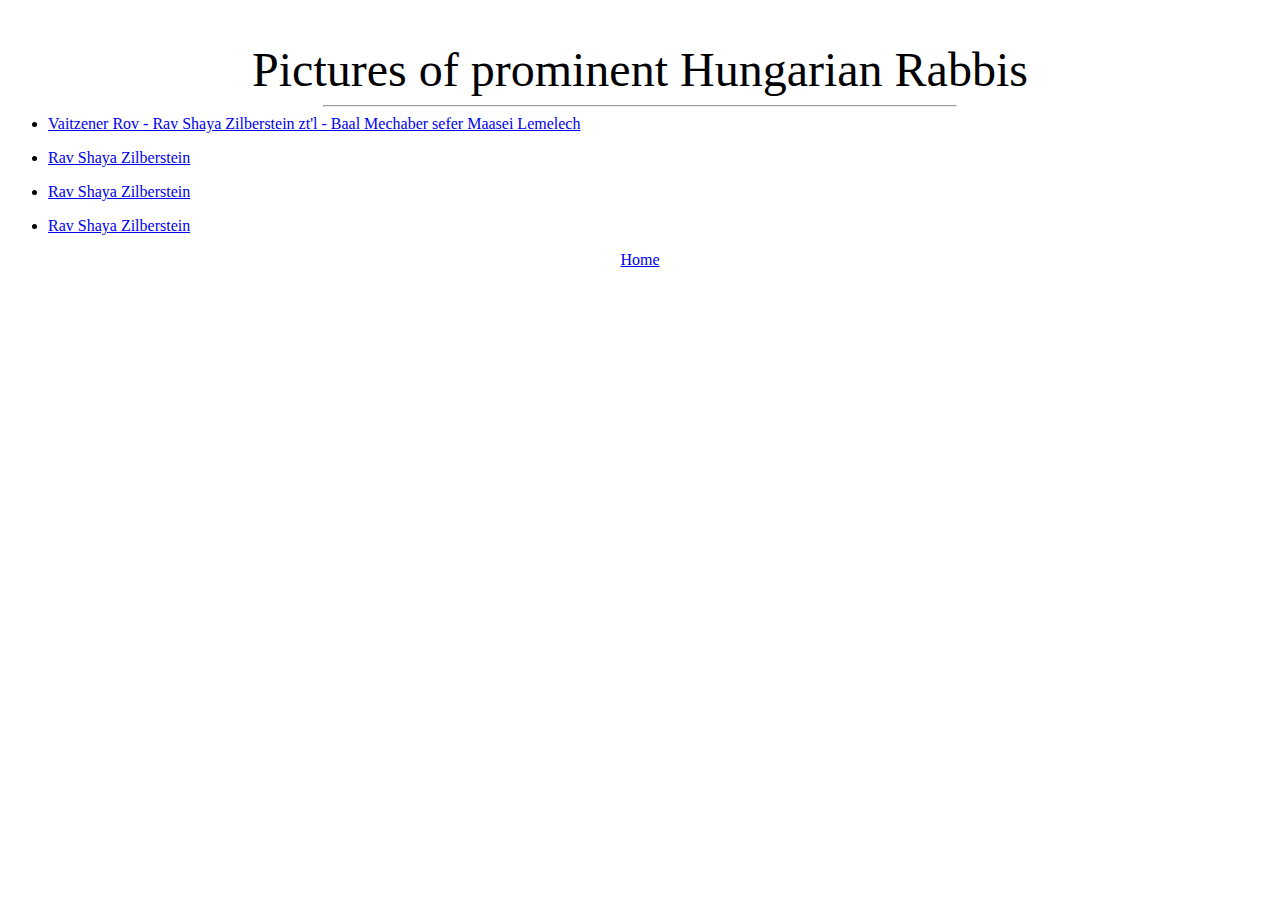
<file: rabbis.html>
<!doctype html public "-//w3c//dtd html 4.0 transitional//en">
<html>
<head>
   <meta http-equiv="Content-Type" content="text/html; charset=iso-8859-1">
   <meta name="GENERATOR" content="Mozilla/4.61 [en] (X11; U; SunOS 5.5 sun4u) [Netscape]">
</head>
<body>
&nbsp;
<dl>

<center>
<font size=+4>
<a NAME="Rabbis">
Pictures of prominent Hungarian Rabbis 
</a>
</font><br>
<hr WIDTH="50%">
</center>
<ul>
<li><a href="RY_Zilberstein_1.jpg">
Vaitzener Rov - Rav Shaya Zilberstein zt'l - Baal Mechaber sefer Maasei Lemelech
</a> </li> <P>                  
</ul>
<ul>
<li><a href="RSZ_-_3.jpg">Rav Shaya
Zilberstein</a> </li> <P>                  
</ul>
<ul>
<li><a href="zilber41.jpg">Rav Shaya
Zilberstein</a> </li> <P>                  
</ul>
<ul>
<li><a href="zilber5.jpg">Rav Shaya
Zilberstein</a> </li> <P>                  
</ul>



</dl>

<center>
<a href="index.html">
Home</a>
</center>

</body>
</html>
</file>
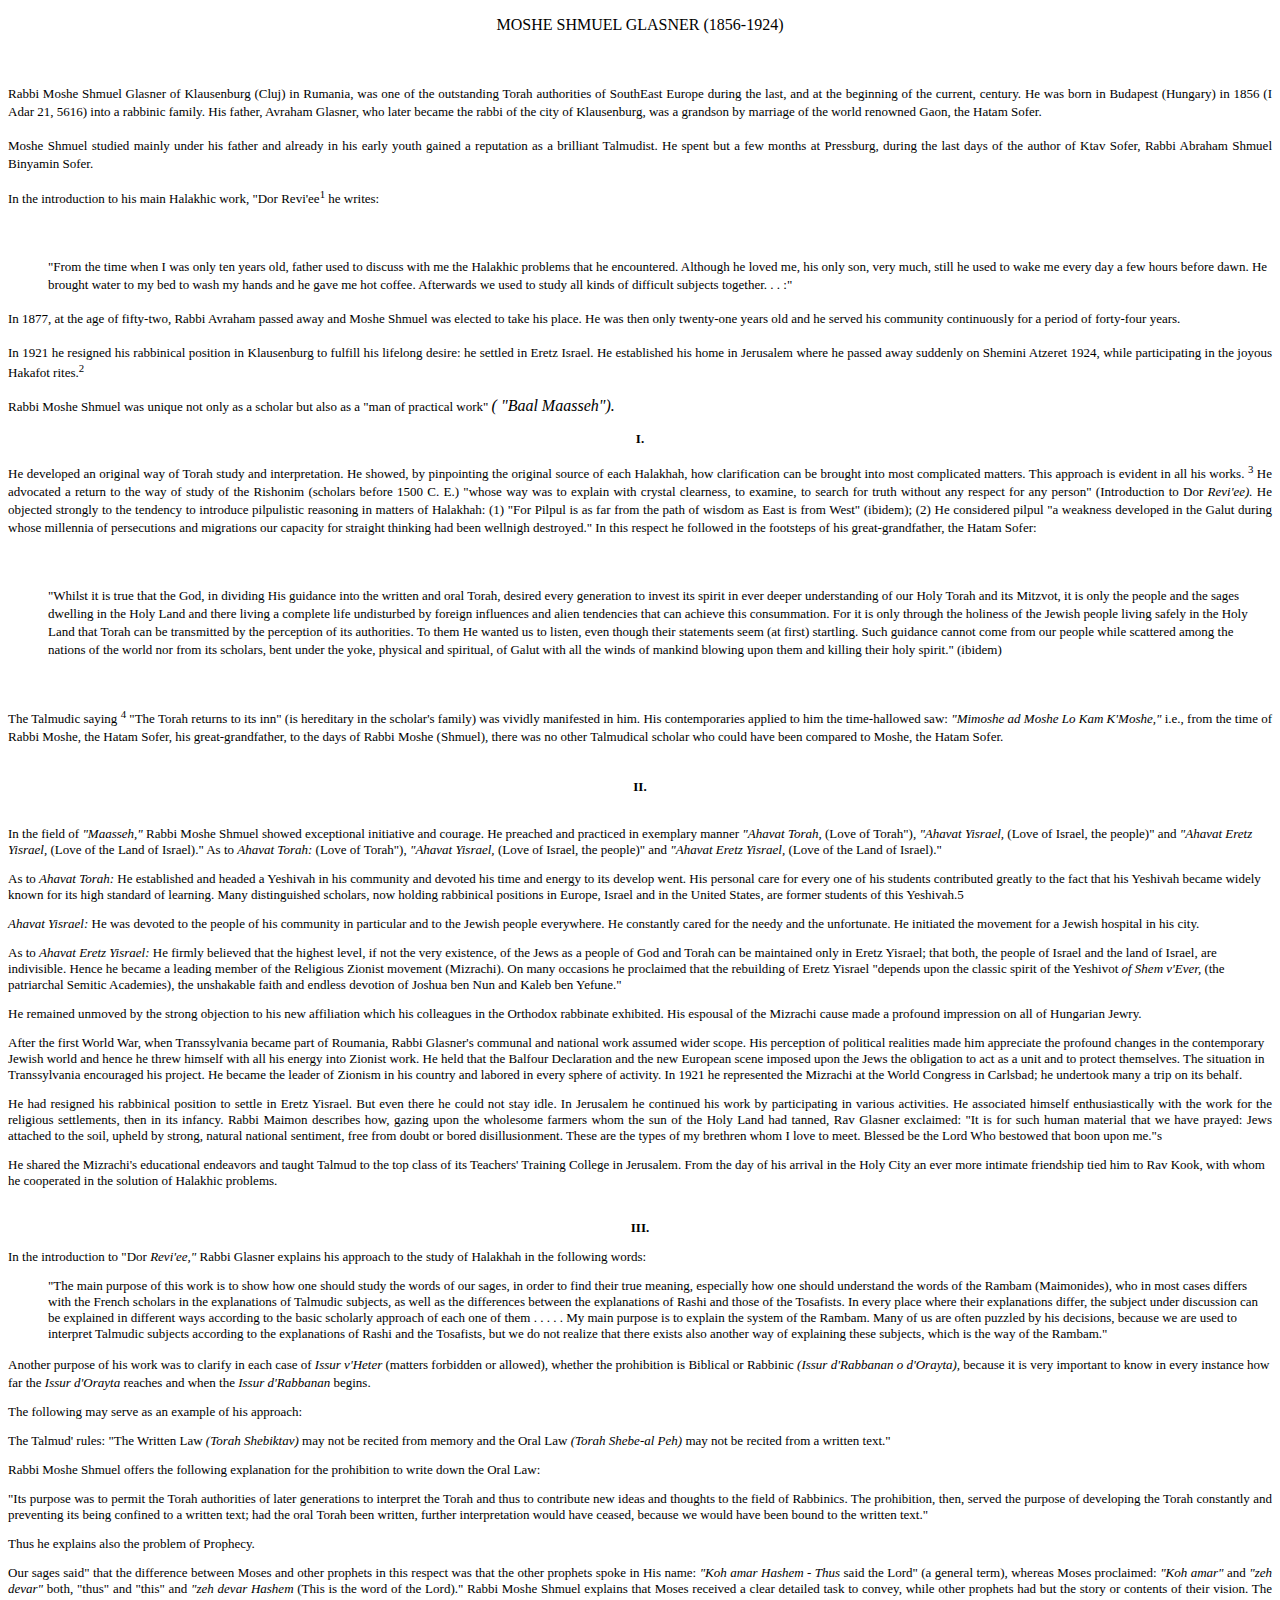
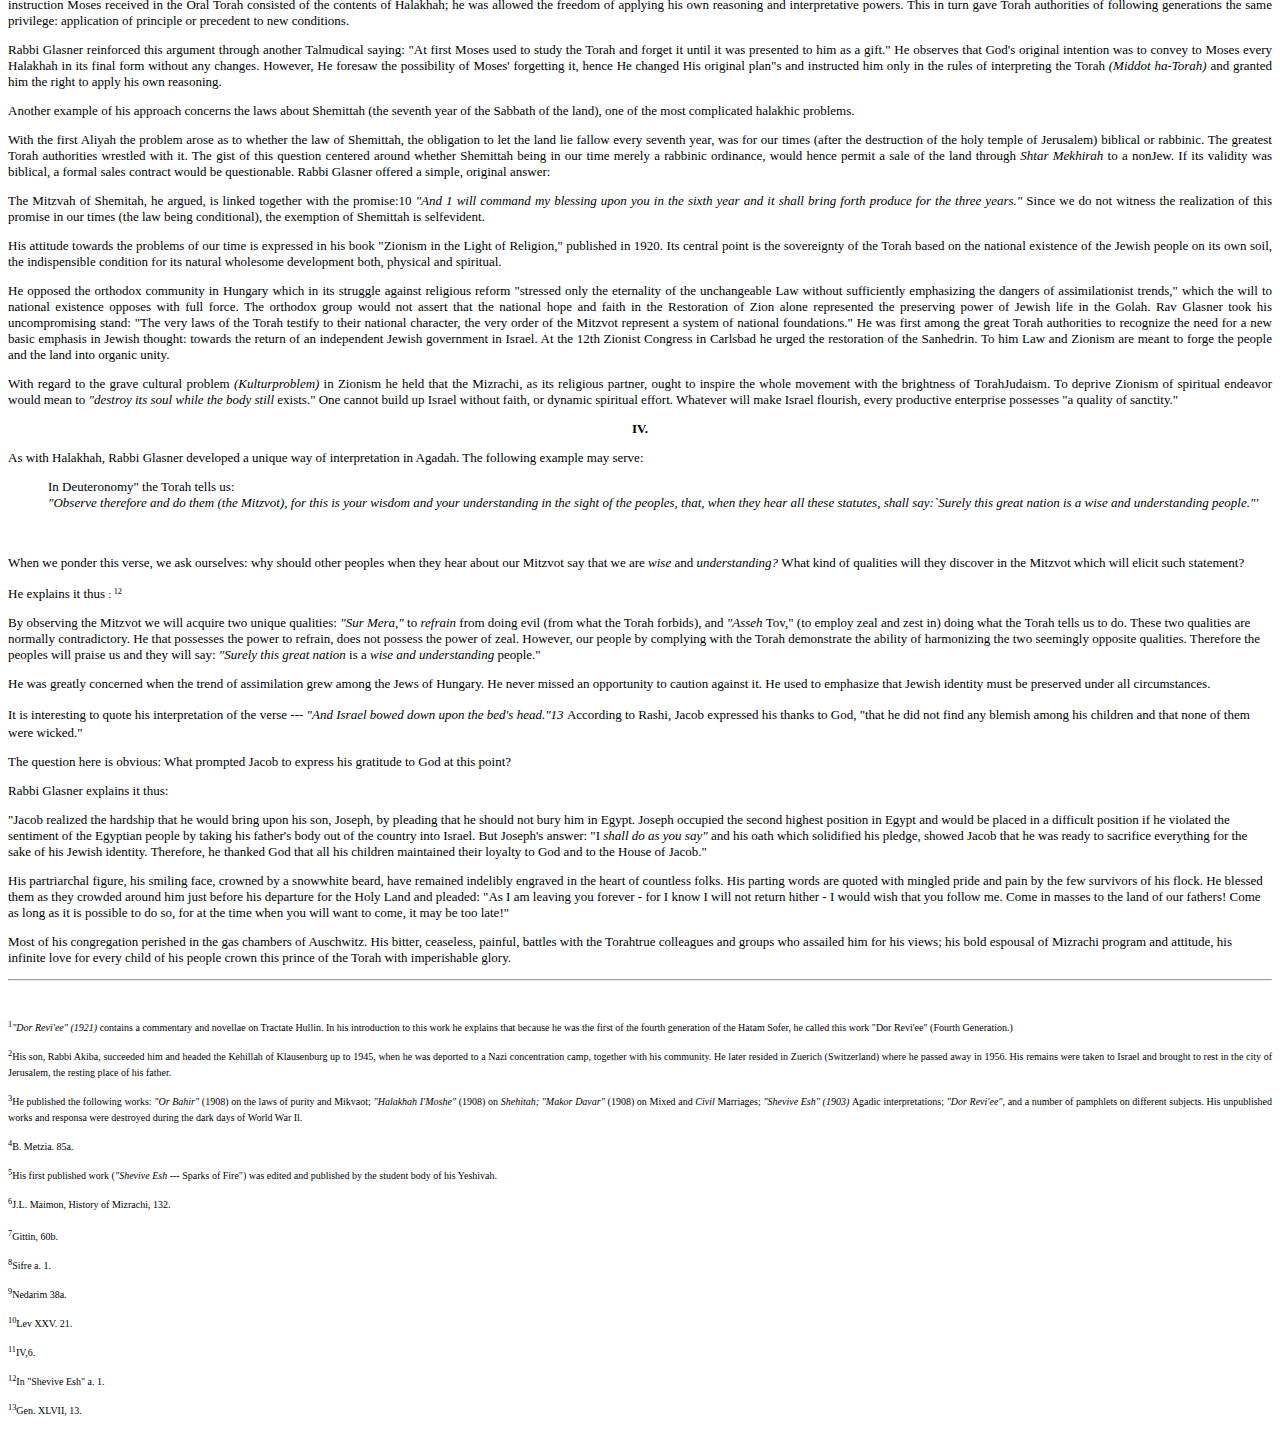
<file: sg.html>
<!DOCTYPE HTML PUBLIC "-//W3C//DTD HTML 3//EN">
<HTML>
<HEAD>
<META HTTP-EQUIV="Content-Type" CONTENT="text/html; charset=us-ascii">
<TITLE>C:\sg1.htm</TITLE>
<META NAME="GENERATOR" CONTENT="ADOBE SYSTEMS, INC. - WORD FOR WORD">
</HEAD>

<BODY>
<BASEFONT SIZE="3">
<P ALIGN="CENTER">
<FONT SIZE="3" FACE="Times Roman" COLOR="#000000">
MOSHE SHMUEL GLASNER (1856-1924)
</FONT>
</P>
<FONT SIZE="2" FACE="Times Roman" COLOR="#000000">
<BR>
<P ALIGN="JUSTIFY">
</FONT>
<FONT SIZE="2" FACE="Times Roman" COLOR="#000000">
Rabbi Moshe Shmuel Glasner of Klausenburg (Cluj) in Rumania, was one of
the outstanding Torah authorities of SouthEast Europe during the last, and at the
beginning of the current, century. He was born in Budapest (Hungary) in 1856 (I
Adar 21, 5616) into a rabbinic family. His father, Avraham Glasner, who later
became the rabbi of the city of Klausenburg, was a grandson by marriage of the
world renowned Gaon, the Hatam Sofer.
</FONT>
</P>
<P ALIGN="JUSTIFY">
<FONT SIZE="2" FACE="Times Roman" COLOR="#000000">
Moshe Shmuel studied mainly under his father and already in his early youth
gained a reputation as a brilliant Talmudist. He spent but a few months at
Pressburg, during the last days of the author of Ktav 
Sofer, Rabbi Abraham Shmuel Binyamin Sofer.
</FONT>
</P>
<P ALIGN="JUSTIFY">
<FONT SIZE="2" FACE="Times Roman" COLOR="#000000">
In the introduction to his main Halakhic work, "Dor Revi'ee<sup>1</sup> he writes:
</FONT>
</P>
<FONT SIZE="2" FACE="Times Roman" COLOR="#000000">
<BR>
<P ALIGN="JUSTIFY">
<UL>
</FONT>
<FONT SIZE="2" FACE="Times Roman" COLOR="#000000">
"From the time when I was only ten years old, father used
to discuss with me the Halakhic problems that he encountered. Although he
loved me, his only son, very much, still he used to
wake me every day a few hours before dawn. He brought water
to my bed to wash my hands and he gave me hot coffee. Afterwards
we used to study all kinds of difficult subjects together. . . :"
</UL>
</FONT>
</P>

<P ALIGN="JUSTIFY">
<FONT SIZE="2" FACE="Times Roman" COLOR="#000000">
In 1877, at the age of fifty-two, Rabbi Avraham passed away and Moshe
Shmuel was elected to take his place. He was then only twenty-one years old
and he served his community continuously for a period of forty-four years.
</FONT>
</P>
<P ALIGN="JUSTIFY">
<FONT SIZE="2" FACE="Times Roman" COLOR="#000000">
In 1921 he resigned his rabbinical position in Klausenburg to fulfill his lifelong
desire: he settled in Eretz Israel. He established his home in Jerusalem where he
passed away suddenly on Shemini Atzeret 1924, while participating in the joyous
Hakafot rites.<sup>2</sup>
</FONT>
</P>
<P ALIGN="JUSTIFY">
<FONT SIZE="2" FACE="Times Roman" COLOR="#000000">
Rabbi Moshe Shmuel was unique not only as a scholar but also as a "man of
practical work"
</FONT>
<FONT SIZE="3" FACE="Times Roman" COLOR="#000000">
<I>( "Baal Maasseh").</I>
</FONT>
</P>

<FONT SIZE="2" FACE="Times Roman" COLOR="#000000">
<div align="center"><B>I.</div>
                        </B>
   <P ALIGN="JUSTIFY">
</FONT>
<FONT SIZE="2" FACE="Times Roman" COLOR="#000000">
He developed an original way of Torah study and interpretation. He showed,
by pinpointing the original source of each Halakhah, how clarification can be
brought into most complicated matters. This approach is evident in all his works.
<sup>3</sup>
</FONT>
<FONT SIZE="2" FACE="Times Roman" COLOR="#000000">
He advocated a return to the way of study of the Rishonim (scholars before 1500
C. E.) "whose way was to explain with crystal clearness, to examine, to search
for truth without any respect for any person" (Introduction to Dor <I>Revi'ee). </I>He
objected strongly to the tendency to introduce pilpulistic reasoning in matters of
Halakhah: (1) "For Pilpul is as far from the path of wisdom as East is from West"
(ibidem); (2) He considered pilpul "a weakness developed in the Galut during
whose millennia of persecutions and migrations our capacity for straight thinking
had been wellnigh destroyed." In this respect he followed in the footsteps of his
great-grandfather, the Hatam Sofer:
</FONT>
</P>
<FONT SIZE="2" FACE="Times Roman" COLOR="#000000">
<BR>
<P ALIGN="JUSTIFY">
<UL>
</FONT>
<FONT SIZE="2" FACE="Times Roman" COLOR="#000000">
"Whilst it is true that the God, in dividing His guidance into the written
and oral Torah, desired every generation to invest its spirit in ever deeper
understanding of our Holy Torah and
its Mitzvot, it is only the people and the sages dwelling in the Holy Land and
there living a complete life undisturbed by foreign influences and alien
tendencies that can achieve this consummation. For it is only through the
holiness of the Jewish people living safely in the Holy Land that Torah can
be transmitted by the perception of its authorities. To them He wanted us to
listen, even though their statements seem (at first) startling.
Such guidance cannot come from our people while scattered among the
nations of the world nor from its scholars, bent under the yoke, physical and
spiritual, of Galut with all the winds of mankind blowing upon them and
killing their holy spirit." (ibidem)
</UL>
</FONT>
</P>
<FONT SIZE="2" FACE="Times Roman" COLOR="#000000">
<BR>
<P ALIGN="JUSTIFY">
</FONT>
<FONT SIZE="2" FACE="Times Roman" COLOR="#000000">
The Talmudic saying 
<sup>4</sup>
"The Torah returns to its inn" (is hereditary in the
scholar's family) was vividly manifested in him. His contemporaries applied to
him the time-hallowed saw: <I>"Mimoshe ad Moshe Lo Kam K'Moshe," </I>i.e., from
the time of Rabbi Moshe, the Hatam Sofer, his great-grandfather, to the days
of Rabbi Moshe (Shmuel), there was no other Talmudical scholar who could
have been compared to Moshe, the Hatam Sofer.
</UL>
</UL>
</FONT>
</P>
<FONT SIZE="2" FACE="Times Roman" COLOR="#000000">
<BR>


</FONT>
<FONT SIZE="2" FACE="Times Roman" COLOR="#000000">
<div align="center"><b>II.</b></div>


<BR>
<P>
<FONT SIZE="2" FACE="Times Roman" COLOR="#000000">
In the field of 
<I>"Maasseh," </I>
Rabbi Moshe Shmuel showed exceptional initiative
and courage. He preached and practiced in exemplary manner 
</FONT>
<FONT SIZE="2" FACE="Times Roman" COLOR="#000000">
<I>"Ahavat Torah,
</I>
</FONT>
<FONT SIZE="2" FACE="Times Roman" COLOR="#000000">
(Love of Torah"), 
</FONT>
<FONT SIZE="2" FACE="Times Roman" COLOR="#000000">
<I>"Ahavat Yisrael, </I>

</FONT>
<FONT SIZE="2" FACE="Times Roman" COLOR="#000000">
(Love of Israel, the people)" and 
</FONT>
<FONT SIZE="2" FACE="Times Roman" COLOR="#000000">
<I>"Ahavat Eretz
Yisrael, </I>
</FONT>
<FONT SIZE="2" FACE="Times Roman" COLOR="#000000">
(Love of the Land of Israel)."
</FONT>

<FONT SIZE="2" FACE="Times Roman" COLOR="#000000">
As to <I>Ahavat Torah: </I>
<FONT SIZE="2" FACE="Times Roman" COLOR="#000000">
(Love of Torah"), 
</FONT>
<FONT SIZE="2" FACE="Times Roman" COLOR="#000000">
<I>"Ahavat Yisrael, </I>
</FONT>
<FONT SIZE="2" FACE="Times Roman" COLOR="#000000">
(Love of Israel, the people)" and 
</FONT>
<FONT SIZE="2" FACE="Times Roman" COLOR="#000000">
<I>"Ahavat Eretz
Yisrael, </I>
</FONT>
<FONT SIZE="2" FACE="Times Roman" COLOR="#000000">
(Love of the Land of Israel)."
</FONT>
</P>
<P>
<FONT SIZE="2" FACE="Times Roman" COLOR="#000000">
As to 
</FONT>
<FONT SIZE="2" FACE="Times Roman" COLOR="#000000">
<I>Ahavat Torah: </I>
</FONT>
<FONT SIZE="2" FACE="Times Roman" COLOR="#000000">
He established and headed a Yeshivah in his community
and devoted his time and energy to its develop went. His personal care for every
one of his students contributed greatly to the fact that his Yeshivah became
widely known for its high standard of learning. Many distinguished scholars, now
holding rabbinical positions in Europe, Israel and in the United States, are former
students of this Yeshivah.5
</FONT>
</P>
<P>
<FONT SIZE="2" FACE="Times Roman" COLOR="#000000">
<I>Ahavat Yisrael: </I>
</FONT>
<FONT SIZE="2" FACE="Times Roman" COLOR="#000000">
He was devoted to the people of his community in particular
and to the Jewish people everywhere. He constantly cared for the needy and the
unfortunate. He initiated the movement for a Jewish hospital in his city.
</FONT>
</P>
<P>
<FONT SIZE="2" FACE="Times Roman" COLOR="#000000">
As to 
</FONT>
<FONT SIZE="2" FACE="Times Roman" COLOR="#000000">
<I>Ahavat Eretz Yisrael: </I>
</FONT>
<FONT SIZE="2" FACE="Times Roman" COLOR="#000000">
He firmly believed that the highest level, if not the
very existence, of the Jews as a people of God and Torah can be maintained
only in Eretz Yisrael; that both, the people of Israel and the land of Israel, are
indivisible. Hence he became a leading member of the Religious Zionist
movement (Mizrachi). On many occasions he proclaimed that the rebuilding of
Eretz Yisrael "depends upon the classic spirit of the Yeshivot 
</FONT>
<FONT SIZE="2" FACE="Times Roman" COLOR="#000000">
<I>of Shem v'Ever, </I>
</FONT>
<FONT SIZE="2" FACE="Times Roman" COLOR="#000000">
(the
patriarchal Semitic Academies), the unshakable faith and endless devotion of
Joshua ben Nun and Kaleb ben Yefune."
</FONT>
</P>
<P>
<FONT SIZE="2" FACE="Times Roman" COLOR="#000000">
He remained unmoved by the strong objection to his new affiliation which
his colleagues in the Orthodox rabbinate exhibited. His espousal of the Mizrachi
cause made a profound impression on all of Hungarian Jewry.
</FONT>
</P>
<P>
<FONT SIZE="2" FACE="Times Roman" COLOR="#000000">
After the first World War, when Transsylvania became part of Roumania,
Rabbi Glasner's communal and national work assumed wider scope. His
perception of political realities made him appreciate the profound changes in the
contemporary Jewish world and hence he threw himself with all his energy into
Zionist work. He held that the Balfour Declaration and the new European scene
imposed upon the Jews the obligation to act as a unit and to protect themselves.
The situation in Transsylvania encouraged his project. He became the leader of
Zionism in his country and labored in every sphere of activity. In 1921 he
represented the Mizrachi at the World Congress in Carlsbad; he undertook many
a trip on its behalf.
</FONT>
</P>
<P ALIGN="JUSTIFY">
<FONT SIZE="2" FACE="Times Roman" COLOR="#000000">
He had resigned his rabbinical position to settle in Eretz Yisrael. But even
there he could not stay idle. In Jerusalem he continued his work by participating
in various activities. He associated himself enthusiastically with the work for the
religious settlements, then in its infancy. Rabbi Maimon describes how, gazing
upon the wholesome farmers whom the sun of the Holy Land had tanned, Rav
Glasner exclaimed: "It is for such human material that we have prayed: Jews
attached to the soil, upheld by strong, natural national sentiment, free from doubt
or bored disillusionment. These are the types of my brethren whom I love to
meet. Blessed be the Lord Who bestowed that boon upon me."s
</FONT>
</P>
<P>
<FONT SIZE="2" FACE="Times Roman" COLOR="#000000">
He shared the Mizrachi's educational endeavors and taught Talmud to the
top class of its Teachers' Training College in Jerusalem. From the day of his
arrival in the Holy City an ever more intimate friendship tied him to Rav Kook,
with whom he cooperated in the solution of Halakhic problems.
</FONT>
</P>
<FONT SIZE="2" FACE="Times Roman" COLOR="#000000">
<BR>

</FONT>
<FONT SIZE="2" FACE="Times Roman" COLOR="#000000">
<div align="center"><b>III.</b></div>

<P ALIGN="JUSTIFY">
</FONT>
<FONT SIZE="2" FACE="Times Roman" COLOR="#000000">
In the introduction to "Dor <I>Revi'ee," </I>Rabbi Glasner explains his approach to
the study of Halakhah in the following words:
</FONT>
</P>
<P ALIGN="JUSTIFY">
<UL>
<FONT SIZE="2" FACE="Times Roman" COLOR="#000000">
"The main purpose of this work is to show how one should study the
words of our sages, in order to find their true meaning, especially how one
should understand the words of the Rambam (Maimonides), who in most
cases differs with the French scholars in the explanations of Talmudic
subjects, as well as the differences between the explanations of Rashi and
those of the Tosafists. In every place where their explanations differ, the
subject under discussion can be explained in different ways according to
the basic scholarly approach of each one of them . . . . . My main purpose
is to explain the system of the Rambam. Many of us are often puzzled by
his decisions, because we are used to interpret Talmudic subjects according
to the explanations of Rashi and the Tosafists, but we do not realize that
there exists also another way of explaining these subjects, which is the way
of the Rambam."
</UL>
</FONT>
</P>
<FONT SIZE="2" FACE="Times Roman" COLOR="#000000">
Another purpose of his work was to clarify in each case of <I>Issur v'Heter
</I>(matters forbidden or allowed), whether the prohibition is Biblical or Rabbinic
<I>(Issur d'Rabbanan o d'Orayta), </I>because it is very important to know in every
instance how far the <I>Issur d'Orayta </I>reaches and when the <I>Issur d'Rabbanan
</I>begins.
</FONT>
</P>

<P>
<FONT SIZE="2" FACE="Times Roman" COLOR="#000000">
The following may serve as an example of his approach:
</FONT>
</P>
<P ALIGN="JUSTIFY">
<FONT SIZE="2" FACE="Times Roman" COLOR="#000000">
The Talmud' rules: "The Written Law <I>(Torah Shebiktav) </I>may not be
recited from memory and the Oral Law <I>(Torah Shebe-al Peh) </I>may not be
recited from a written text."
</FONT>
</P>
<P ALIGN="JUSTIFY">
<FONT SIZE="2" FACE="Times Roman" COLOR="#000000">
Rabbi Moshe Shmuel offers the following explanation for the prohibition to
write down the Oral Law:
</FONT>
</P>
<P ALIGN="JUSTIFY">
<FONT SIZE="2" FACE="Times Roman" COLOR="#000000">
"Its purpose was to permit the Torah authorities of later generations to
interpret the Torah and thus to contribute new ideas and thoughts to the field of
Rabbinics. The prohibition, then, served the purpose of developing the Torah
constantly and preventing its being confined to a written text; had the oral Torah
been written, further interpretation would have ceased, because we would have
been bound to the written text."
</FONT>
</P>
<P ALIGN="JUSTIFY">
<FONT SIZE="2" FACE="Times Roman" COLOR="#000000">
Thus he explains also the problem of Prophecy.
</FONT>
</P>
<P ALIGN="JUSTIFY">
<FONT SIZE="2" FACE="Times Roman" COLOR="#000000">
Our sages said" that the difference between Moses and other prophets in
this respect was that the other prophets spoke in His name: <I>"Koh amar Hashem
- Thus </I>said the Lord" (a general term), whereas Moses proclaimed: <I>"Koh
amar" </I>and <I>"zeh devar" </I>both, "thus" and "this" and <I>"zeh devar Hashem </I>(This is
the word of the Lord)." Rabbi Moshe Shmuel explains that Moses received a
clear detailed task to convey, while other prophets had but the story or contents
of their vision. The instruction Moses received in the Oral Torah consisted of the
contents of Halakhah; he was allowed the freedom of applying his own
reasoning and interpretative powers. This in turn gave Torah authorities of
following generations the same privilege: application of principle or precedent to
new conditions.
</FONT>
</P>
<P ALIGN="JUSTIFY">
<FONT SIZE="2" FACE="Times Roman" COLOR="#000000">
Rabbi Glasner reinforced this argument through another Talmudical saying:
"At first Moses used to study the Torah and forget it until it was presented to
him as a gift." He observes that God's original intention was to convey to Moses
every Halakhah in its final form without any changes. However, He foresaw
the possibility of Moses' forgetting it, hence He changed His original plan"s and
instructed him only in the rules of interpreting the
Torah <I>(Middot ha-Torah) </I>and granted him the right to apply his own reasoning.
</FONT>
</P>
<P ALIGN="JUSTIFY">
<FONT SIZE="2" FACE="Times Roman" COLOR="#000000">
Another example of his approach concerns the laws about Shemittah (the
seventh year of the Sabbath of the land), one of the most complicated halakhic
problems.
</FONT>
</P>
<P ALIGN="JUSTIFY">
<FONT SIZE="2" FACE="Times Roman" COLOR="#000000">
With the first Aliyah the problem arose as to whether the law of Shemittah,
the obligation to let the land lie fallow every seventh year, was for our times
(after the destruction of the holy temple of Jerusalem) biblical or rabbinic. The
greatest Torah authorities wrestled with it. The gist of this question centered
around whether Shemittah being in our time merely a rabbinic ordinance, would
hence permit a sale of the land through <I>Shtar Mekhirah </I>to a nonJew. If its
validity was biblical, a formal sales contract would be questionable. Rabbi
Glasner offered a simple, original answer:
</FONT>
</P>
<P ALIGN="JUSTIFY">
<FONT SIZE="2" FACE="Times Roman" COLOR="#000000">
The Mitzvah of Shemitah, he argued, is linked together with the promise:10
<I>"And 1 will command my blessing upon you in the sixth year and it shall
bring forth produce for the three years." </I>Since we do not witness the
realization of this promise in our times (the law being conditional), the exemption
of Shemittah is selfevident.
</FONT>
</P>
<P ALIGN="JUSTIFY">
<FONT SIZE="2" FACE="Times Roman" COLOR="#000000">
His attitude towards the problems of our time is expressed in his book
"Zionism in the Light of Religion," published in 1920. Its central point is the
sovereignty of the Torah based on the national existence of the Jewish people on
its own soil, the indispensible condition for its natural wholesome development
both, physical and spiritual.
</FONT>
</P>
<P ALIGN="JUSTIFY">
<FONT SIZE="2" FACE="Times Roman" COLOR="#000000">
He opposed the orthodox community in Hungary which in its struggle against
religious reform "stressed only the eternality of the unchangeable Law without
sufficiently emphasizing the dangers of assimilationist trends," which the will to
national existence opposes with full force. The orthodox group would not assert
that the national hope and faith in the Restoration of Zion alone represented the
preserving power of Jewish life in the Golah. Rav Glasner took his
uncompromising stand: "The very laws of the Torah testify to their national
character, the very order of the Mitzvot represent a system of national
foundations." He was first among the great Torah authorities to recognize the
need for a new basic emphasis in Jewish thought: towards the return of an
independent Jewish government in Israel. At the 12th Zionist Congress in
Carlsbad he urged the restoration of the Sanhedrin.
To him Law and Zionism are meant to forge the people and the land into organic
unity.
</FONT>
</P>
<P ALIGN="JUSTIFY">
<FONT SIZE="2" FACE="Times Roman" COLOR="#000000">
With regard to the grave cultural problem <I>(Kulturproblem) </I>in Zionism he held
that the Mizrachi, as its religious partner, ought to inspire the whole movement
with the brightness of TorahJudaism. To deprive Zionism of spiritual endeavor
would mean to <I>"destroy its soul while the body still </I>exists." One cannot build up
Israel without faith, or dynamic spiritual effort. Whatever will make Israel
flourish, every productive enterprise possesses "a quality of sanctity."
</FONT>
</P>


<FONT SIZE="2" FACE="Times Roman" COLOR="#000000">
<div align="center"><b>IV.</b></div>

<P>
</FONT>
<FONT SIZE="2" FACE="Times Roman" COLOR="#000000">
As with Halakhah, Rabbi Glasner developed a unique way of interpretation
in Agadah. The following example may serve:
</FONT>
</P>
<UL>
<FONT SIZE="2" FACE="Times Roman" COLOR="#000000">
In Deuteronomy" the Torah tells us:
<BR>
</FONT>
<FONT SIZE="2" FACE="Times Roman" COLOR="#000000">
<I>"Observe therefore and do
them (the Mitzvot), for this is your wisdom and your
understanding in the sight of the peoples, that, when they hear all these statutes,
shall say:`Surely this great nation is a wise and understanding people."'
</UL>
</I>
</FONT>
</P>
<FONT SIZE="2" FACE="Times Roman" COLOR="#000000">
<BR>
<P>
</FONT>
<FONT SIZE="2" FACE="Times Roman" COLOR="#000000">
When we ponder this verse, we ask ourselves: why should other peoples
when they hear about our Mitzvot say that we are <I>wise </I>and <I>understanding? </I>What
kind of qualities will they discover in the Mitzvot which will elicit such
statement?
</FONT>
</P>
<FONT SIZE="2" FACE="Times Roman" COLOR="#000000">
He explains it thus 
</FONT>
<FONT SIZE="1" FACE="Times Roman" COLOR="#000000">
: <sup>12</sup><BR>
<P>
</FONT>
<FONT SIZE="2" FACE="Times Roman" COLOR="#000000">
By observing the Mitzvot we will acquire two unique qualities: <I>"Sur Mera," </I>to
<I>refrain </I>from doing evil (from what the Torah forbids), and <I>"Asseh </I>Tov," (to employ
zeal and zest in) doing what the Torah tells us to do. These two qualities are
normally contradictory. He that possesses the power to refrain, does not possess
the power of zeal. However, our people by complying with the Torah
demonstrate the ability of harmonizing the two seemingly opposite qualities.
Therefore the peoples will praise us and they will say: <I>"Surely this great nation</I>
is a <I>wise and understanding </I>people."
</FONT>
</P>
<P>
<FONT SIZE="2" FACE="Times Roman" COLOR="#000000">
He was greatly concerned when the trend of assimilation grew among the
Jews of Hungary. He never missed an opportunity to caution against it. He used
to emphasize that Jewish identity must be preserved under all circumstances.
</FONT>
</P>
<FONT SIZE="2" FACE="Times Roman" COLOR="#000000">
It is interesting to quote his interpretation of the verse ---
<I>"And Israel bowed down upon the bed's head."13 </I>
</FONT>
<FONT SIZE="2" FACE="Times Roman" COLOR="#000000">
According to Rashi, Jacob
expressed his thanks to God, "that he did not find any blemish among his
children and that none of them were wicked."
</FONT>
</P>
<P ALIGN="JUSTIFY">
<FONT SIZE="2" FACE="Times Roman" COLOR="#000000">
The question here is obvious: What prompted Jacob to express his gratitude
to God at this point?
</FONT>
</P>
<P ALIGN="JUSTIFY">
<FONT SIZE="2" FACE="Times Roman" COLOR="#000000">
Rabbi Glasner explains it thus:
</FONT>
</P>
<P>
<FONT SIZE="2" FACE="Times Roman" COLOR="#000000">
"Jacob realized the hardship that he would bring upon his son, Joseph, by
pleading that he should not bury him in Egypt. Joseph occupied the second
highest position in Egypt and would be placed in a difficult position if he violated
the sentiment of the Egyptian people by taking his father's body out of the
country into Israel. But Joseph's answer: "I 
</FONT>
<FONT SIZE="2" FACE="Times Roman" COLOR="#000000">
<I>shall do as you say" </I>
</FONT>
<FONT SIZE="2" FACE="Times Roman" COLOR="#000000">
and his oath
which solidified his pledge, showed Jacob that he was ready to sacrifice
everything for the sake of his Jewish identity. Therefore, he thanked God that all
his children maintained their loyalty to God and to the House of Jacob."
</FONT>
</P>
<P>
<FONT SIZE="2" FACE="Times Roman" COLOR="#000000">
His partriarchal figure, his smiling face, crowned by a snowwhite beard,
have remained indelibly engraved in the heart of countless folks. His parting
words are quoted with mingled pride and pain by the few survivors of his flock.
He blessed them as they crowded around him just before his departure for the
Holy Land and pleaded: "As I am leaving you forever - for I know I will not
return hither - I would wish that you follow me. Come in masses to the land of
our fathers! Come as long as it is possible to do so, for at the time when you will
want to come, it may be too late!"
</FONT>
</P>
<P>
<FONT SIZE="2" FACE="Times Roman" COLOR="#000000">
Most of his congregation perished in the gas chambers of Auschwitz. His
bitter, ceaseless, painful, battles with the Torahtrue colleagues and groups who
assailed him for his views; his bold espousal of Mizrachi program and attitude, his
infinite love for every child of his people crown this prince of the Torah with
imperishable glory.
</FONT>
</P>
<HR>
<FONT SIZE="1" FACE="Times Roman" COLOR="#000000">
<BR>
<P ALIGN="JUSTIFY">
</FONT>
<FONT SIZE="1" FACE="Times Roman" COLOR="#000000">
<sup>1</sup><I>"Dor Revi'ee" (1921) </I>
</FONT>
<FONT SIZE="1" FACE="Times Roman" COLOR="#000000">
contains a commentary and novellae on Tractate Hullin.
In his introduction to this work he explains that because he was the first of the
fourth generation of the Hatam Sofer, he called this work "Dor Revi'ee" (Fourth
Generation.)
</FONT>
</P>
<P ALIGN="JUSTIFY">
<FONT SIZE="1" FACE="Times Roman" COLOR="#000000">
<sup>2</sup>His
</FONT>
<FONT SIZE="1" FACE="Times Roman" COLOR="#000000">
son, Rabbi Akiba, succeeded him and headed the Kehillah 
of
Klausenburg
up
to
1945,
when he was deported to a Nazi concentration camp, together with his
community. He later resided in Zuerich (Switzerland) where he passed away in
1956. His
remains were taken to Israel and brought to rest in the city 
of Jerusalem,
the resting place 
of his father.
</FONT>
<P ALIGN="JUSTIFY">
<FONT SIZE="1" FACE="Times Roman" COLOR="#000000">
<sup>3</sup>He published the following works:
</FONT>
<FONT SIZE="1" FACE="Times Roman" COLOR="#000000">
<I>"Or Bahir" </I>
</FONT>
<FONT SIZE="1" FACE="Times Roman" COLOR="#000000">
(1908) on the laws of purity
and Mikvaot; 
</FONT>
<FONT SIZE="1" FACE="Times Roman" COLOR="#000000">
<I>"Halakhah I'Moshe" </I>
</FONT>
<FONT SIZE="1" FACE="Times Roman" COLOR="#000000">
(1908) on 
</FONT>
<FONT SIZE="1" FACE="Times Roman" COLOR="#000000">
<I>Shehitah; "Makor Davar" </I>
</FONT>
<FONT SIZE="1" FACE="Times Roman" COLOR="#000000">
(1908) on Mixed
and 
</FONT>
<FONT SIZE="1" FACE="Times Roman" COLOR="#000000">
<I>Civil </I>
</FONT>
<FONT SIZE="1" FACE="Times Roman" COLOR="#000000">
Marriages; 
</FONT>
<FONT SIZE="1" FACE="Times Roman" COLOR="#000000">
<I>"Shevive Esh" (1903) </I>
</FONT>
<FONT SIZE="1" FACE="Times Roman" COLOR="#000000">
Agadic interpretations; 
</FONT>
<FONT SIZE="1" FACE="Times Roman" COLOR="#000000">
<I>"Dor Revi'ee", </I>
</FONT>
<FONT SIZE="1" FACE="Times Roman" COLOR="#000000">
and a
number of pamphlets on different subjects. His unpublished works and responsa
were destroyed during the dark days of World War Il.
</FONT>
</P>
<P ALIGN="JUSTIFY">
<FONT SIZE="1" FACE="Times Roman" COLOR="#000000">
<sup>4</sup>B. Metzia. 85a.<BR>
</FONT>
</P>
<P ALIGN="JUSTIFY">
<FONT SIZE="1" FACE="Times Roman" COLOR="#000000">
<sup>5</sup>His first published work (<I>"Shevive Esh</I> --- Sparks of Fire")
was edited and published by the student body of his Yeshivah.<BR>
</FONT>
</P>
<P>
<FONT SIZE="1" FACE="Times Roman" COLOR="#000000">
<sup>6</sup>J.L. Maimon, History of Mizrachi, 132.<BR>
</FONT> <BR>

<FONT SIZE="1" FACE="Times Roman" COLOR="#000000">
<sup>7</sup>Gittin, 60b.<P>
</FONT> <FONT SIZE="1" FACE="Times Roman" COLOR="#000000">
<sup>8</sup>Sifre a. 1.<P>
</FONT>  <FONT SIZE="1" FACE="Times Roman" COLOR="#000000">
<sup>9</sup>Nedarim 38a.<P>
</FONT>

<FONT SIZE="1" FACE="Times Roman" COLOR="#000000">
<sup>10</sup>Lev XXV. 21.<P>
</FONT>

<FONT SIZE="1" FACE="Times Roman" COLOR="#000000">
<sup>11</sup>IV,6.<P>
</FONT>
<FONT SIZE="1" FACE="Times Roman" COLOR="#000000">
<sup>12</sup>In "Shevive Esh" a. 1.<P></FONT>
<FONT SIZE="1" FACE="Times Roman" COLOR="#000000">
<sup>13</sup>Gen. XLVII, 13.<P>
</FONT>

</BODY>
</HTML>
</file>
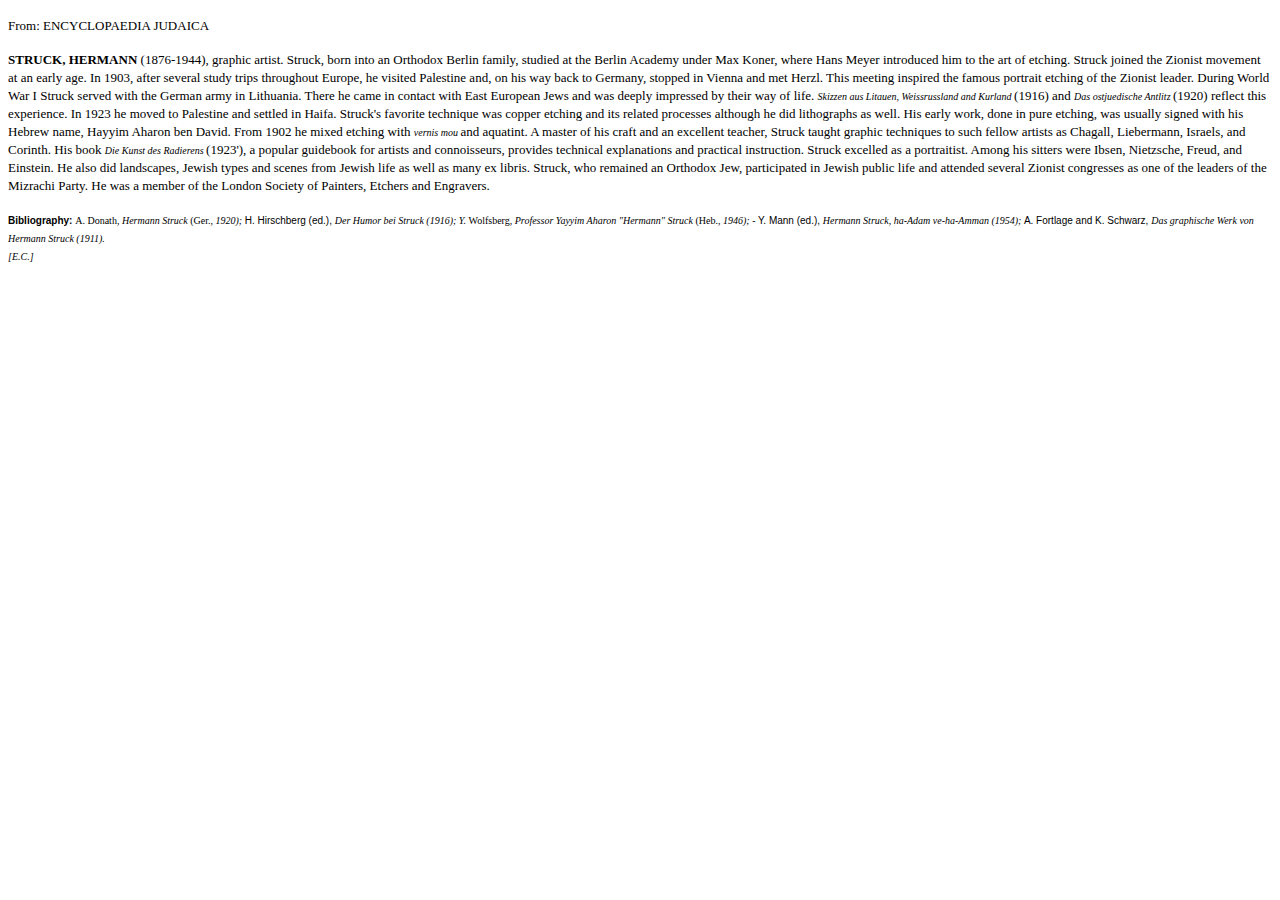
<file: struck.html>
<!DOCTYPE HTML PUBLIC "-//W3C//DTD HTML 3//EN">
<HTML>
<HEAD>
<META HTTP-EQUIV="Content-Type" CONTENT="text/html; charset=us-ascii">
<TITLE>C:\struck.htm</TITLE>
<META NAME="GENERATOR" CONTENT="ADOBE SYSTEMS, INC. - WORD FOR WORD">
</HEAD>

<BODY>
<BASEFONT SIZE="3">
<P ALIGN="JUSTIFY">
<FONT SIZE="2" FACE="Times Roman" COLOR="#000000">
From: ENCYCLOPAEDIA JUDAICA <P>

<B>STRUCK, HERMANN </B>(1876-1944), graphic artist. Struck, born
into an Orthodox Berlin family, studied at the Berlin Academy under
Max Koner, where Hans Meyer introduced him to the art of etching.
Struck joined the Zionist movement at an early age. In 1903, after
several study trips throughout Europe, he visited Palestine and, on his
way back to Germany, stopped in Vienna and met Herzl. This meeting
inspired the famous portrait etching of the Zionist leader. During World
War I Struck served with the German army in Lithuania. There he came
in contact with East European Jews and was deeply impressed by their
way of life. 
</FONT>
<FONT SIZE="1" FACE="Times Roman" COLOR="#000000">
<I>Skizzen aus Litauen, Weissrussland and Kurland </I>
</FONT>
<FONT SIZE="2" FACE="Times Roman" COLOR="#000000">
(1916) and 
</FONT>
<FONT SIZE="1" FACE="Times Roman" COLOR="#000000">
<I>Das
ostjuedische Antlitz </I>
</FONT>
<FONT SIZE="2" FACE="Times Roman" COLOR="#000000">
(1920) reflect this experience. In 1923 he moved to
Palestine and settled in Haifa. Struck's favorite technique was copper
etching and its related processes although he did lithographs as well. His
early work, done in pure etching, was usually signed with his Hebrew
name, Hayyim Aharon ben David. From 1902 he mixed etching with
</FONT>
<FONT SIZE="1" FACE="Times Roman" COLOR="#000000">
<I>vernis mou </I>
</FONT>
<FONT SIZE="2" FACE="Times Roman" COLOR="#000000">
and aquatint. A master of his craft and an excellent teacher,
Struck taught graphic techniques to such fellow artists as Chagall,
Liebermann, Israels, and Corinth. His book 
</FONT>
<FONT SIZE="1" FACE="Times Roman" COLOR="#000000">
<I>Die Kunst des Radierens
</I>
</FONT>
<FONT SIZE="2" FACE="Times Roman" COLOR="#000000">
(1923'), a popular guidebook for artists and connoisseurs, provides
technical explanations and practical instruction. Struck excelled as a
portraitist. Among his sitters were Ibsen, Nietzsche, Freud, and Einstein.
He also did
landscapes, Jewish types and scenes from Jewish life as well
as many ex libris. Struck, who remained an Orthodox Jew,  
participated in Jewish public life and attended several
Zionist congresses as one of the leaders of the Mizrachi
Party. He was a member of the London Society of Painters,
Etchers and Engravers. 
<P>
</FONT>
<FONT SIZE="1" FACE="Arial" COLOR="#000000">
<B>Bibliography: </B>
</FONT>
<FONT SIZE="1" FACE="Arial1" COLOR="#000000">
A. Donath, 
</FONT>
<FONT SIZE="1" FACE="Times Roman" COLOR="#000000">
<I>Hermann Struck </I>
</FONT>
<FONT SIZE="1" FACE="Arial1" COLOR="#000000">
(Ger., 
</FONT>
<FONT SIZE="1" FACE="Times Roman" COLOR="#000000">
<I>1920);
</I>
</FONT>
<FONT SIZE="1" FACE="Arial" COLOR="#000000">
H. Hirschberg (ed.), 
</FONT>
<FONT SIZE="1" FACE="Times Roman" COLOR="#000000">
<I>Der Humor bei Struck (1916); Y. </I>
</FONT>
<FONT SIZE="1" FACE="Arial1" COLOR="#000000">
Wolfsberg,
</FONT>
<FONT SIZE="1" FACE="Times Roman" COLOR="#000000">
<I>Professor Yayyim Aharon "Hermann" Struck </I>
</FONT>
<FONT SIZE="1" FACE="Arial1" COLOR="#000000">
(Heb., 
</FONT>
<FONT SIZE="1" FACE="Times Roman" COLOR="#000000">
<I>1946); -
</I>
</FONT>
<FONT SIZE="1" FACE="Arial" COLOR="#000000">
Y. Mann (ed.), 
</FONT>
<FONT SIZE="1" FACE="Times Roman" COLOR="#000000">
<I>Hermann Struck, ha-Adam ve-ha-Amman (1954);
</I>
</FONT>
<FONT SIZE="1" FACE="Arial" COLOR="#000000">
A. Fortlage and K. Schwarz, 
</FONT>
<FONT SIZE="1" FACE="Times Roman" COLOR="#000000">
<I>Das graphische Werk von Hermann
</I>
</FONT>
<FONT SIZE="1" FACE="Times Roman" COLOR="#000000">
<I>Struck (1911).<BR> [E.C.]
</FONT>



</P>
</BODY>
</HTML>
</file>
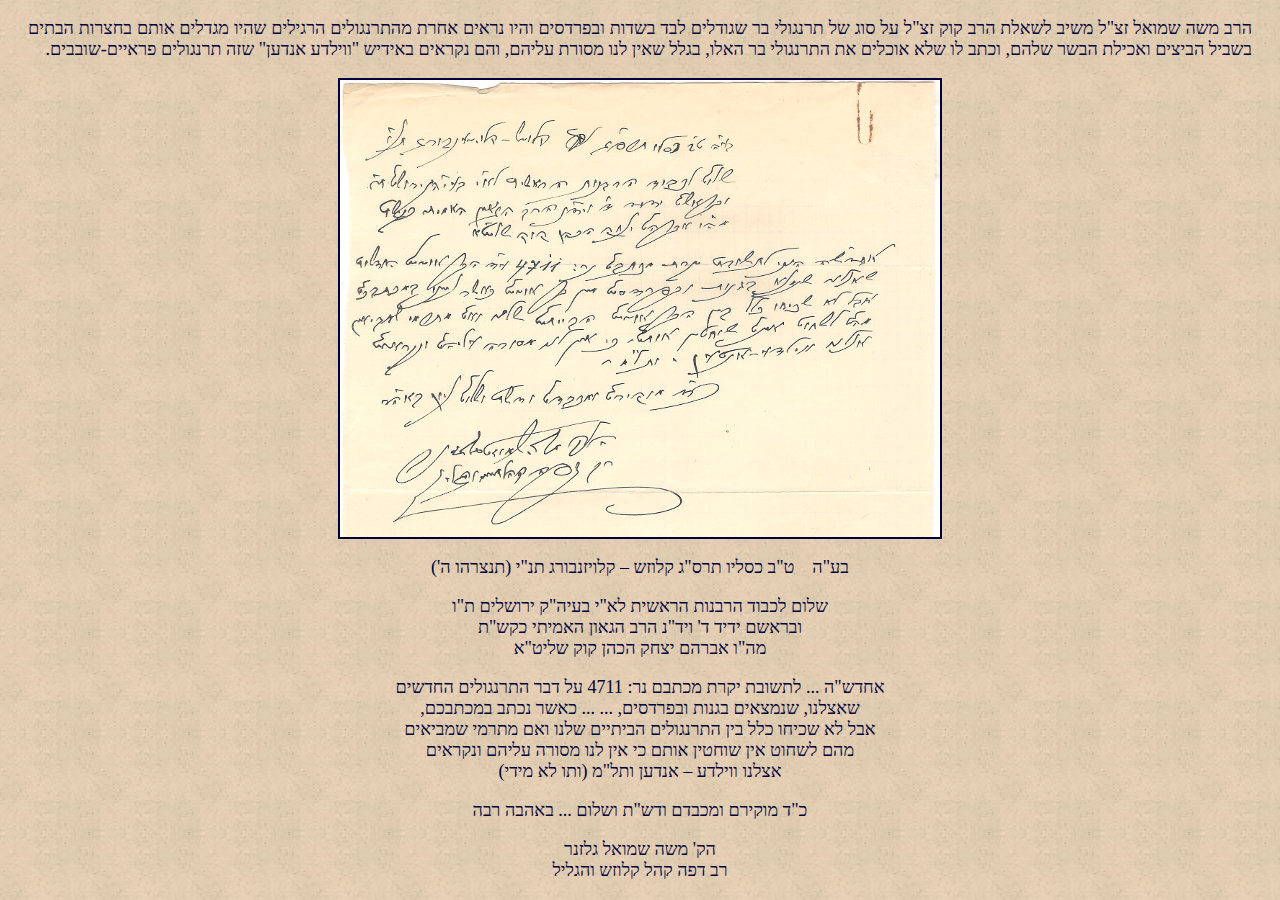
<file: unusual-fowl.html>
<!DOCTYPE html>
<html lang="he">
  <head>
    <meta http-equiv="content-type" content="text/html; charset=UTF-8">
    <title>Unusual Fowl</title>
    <link rel="stylesheet" href="default.css" type="text/css">
  </head>
  <body>
    <div style="text-align: justify;">
      <p dir="rtl"><span class="c1">
      הרב משה שמואל זצ"ל 
      משיב לשאלת הרב קוק זצ"ל על סוג של תרנגולי בר
      שגודלים לבד בשדות ובפרדסים והיו נראים אחרת מהתרנגולים הרגילים
      שהיו מגדלים אותם בחצרות הבתים בשביל הביצים ואכילת הבשר שלהם, וכתב לו שלא
אוכלים את התרנגולי בר האלו, בגלל שאין לנו מסורת עליהם, והם נקראים
באידיש "ווילדע אנדען" שזה תרנגולים פראיים-שובבים.
</p>

    <div style="text-align: center;"><p>
      <img src="unusual-fow1.jpg" 
                  align=center width=600 height=457 border=2><br>
<span class="c1"> 


 <p dir="rtl"><span class="c1">
בע"ה  &nbsp;&nbsp;
ט"ב כסליו תרס"ג קלוזש – קלויזנבורג תנ"י (תנצרהו ה')
</p>
 <p dir="rtl"><span class="c1">
שלום לכבוד הרבנות הראשית לא"י בעיה"ק ירושלים ת"ו
<br>
ובראשם ידיד ד' ויד"נ הרב הגאון האמיתי כקש"ת
<br>
מה"ו אברהם יצחק הכהן קוק שליט"א
</p>
 <p dir="rtl"><span class="c1">
אחדש"ה ... לתשובת יקרת מכתבם נר: 4711 על דבר התרנגולים החדשים
<br>
שאצלנו, שנמצאים בגנות ובפרדסים, ... ... כאשר נכתב במכתבכם,
<br>
אבל לא שכיחו כלל בין התרנגולים הביתיים שלנו ואם מתרמי שמביאים
<br>
מהם לשחוט אין שוחטין אותם כי אין לנו מסורה עליהם ונקראים
<br>
אצלנו ווילדע – אנדען  ותל"מ (ותו לא מידי)
</p>
 <p dir="rtl"><span class="c1">
כ"ד מוקירם ומכבדם ודש"ת ושלום ... באהבה רבה
</p>
 <p dir="rtl"><span class="c1">
הק' משה שמואל גלזנר
<br>
רב דפה קהל קלוזש והגליל
	</p>
    </div>
  </body>
</html>
</file>
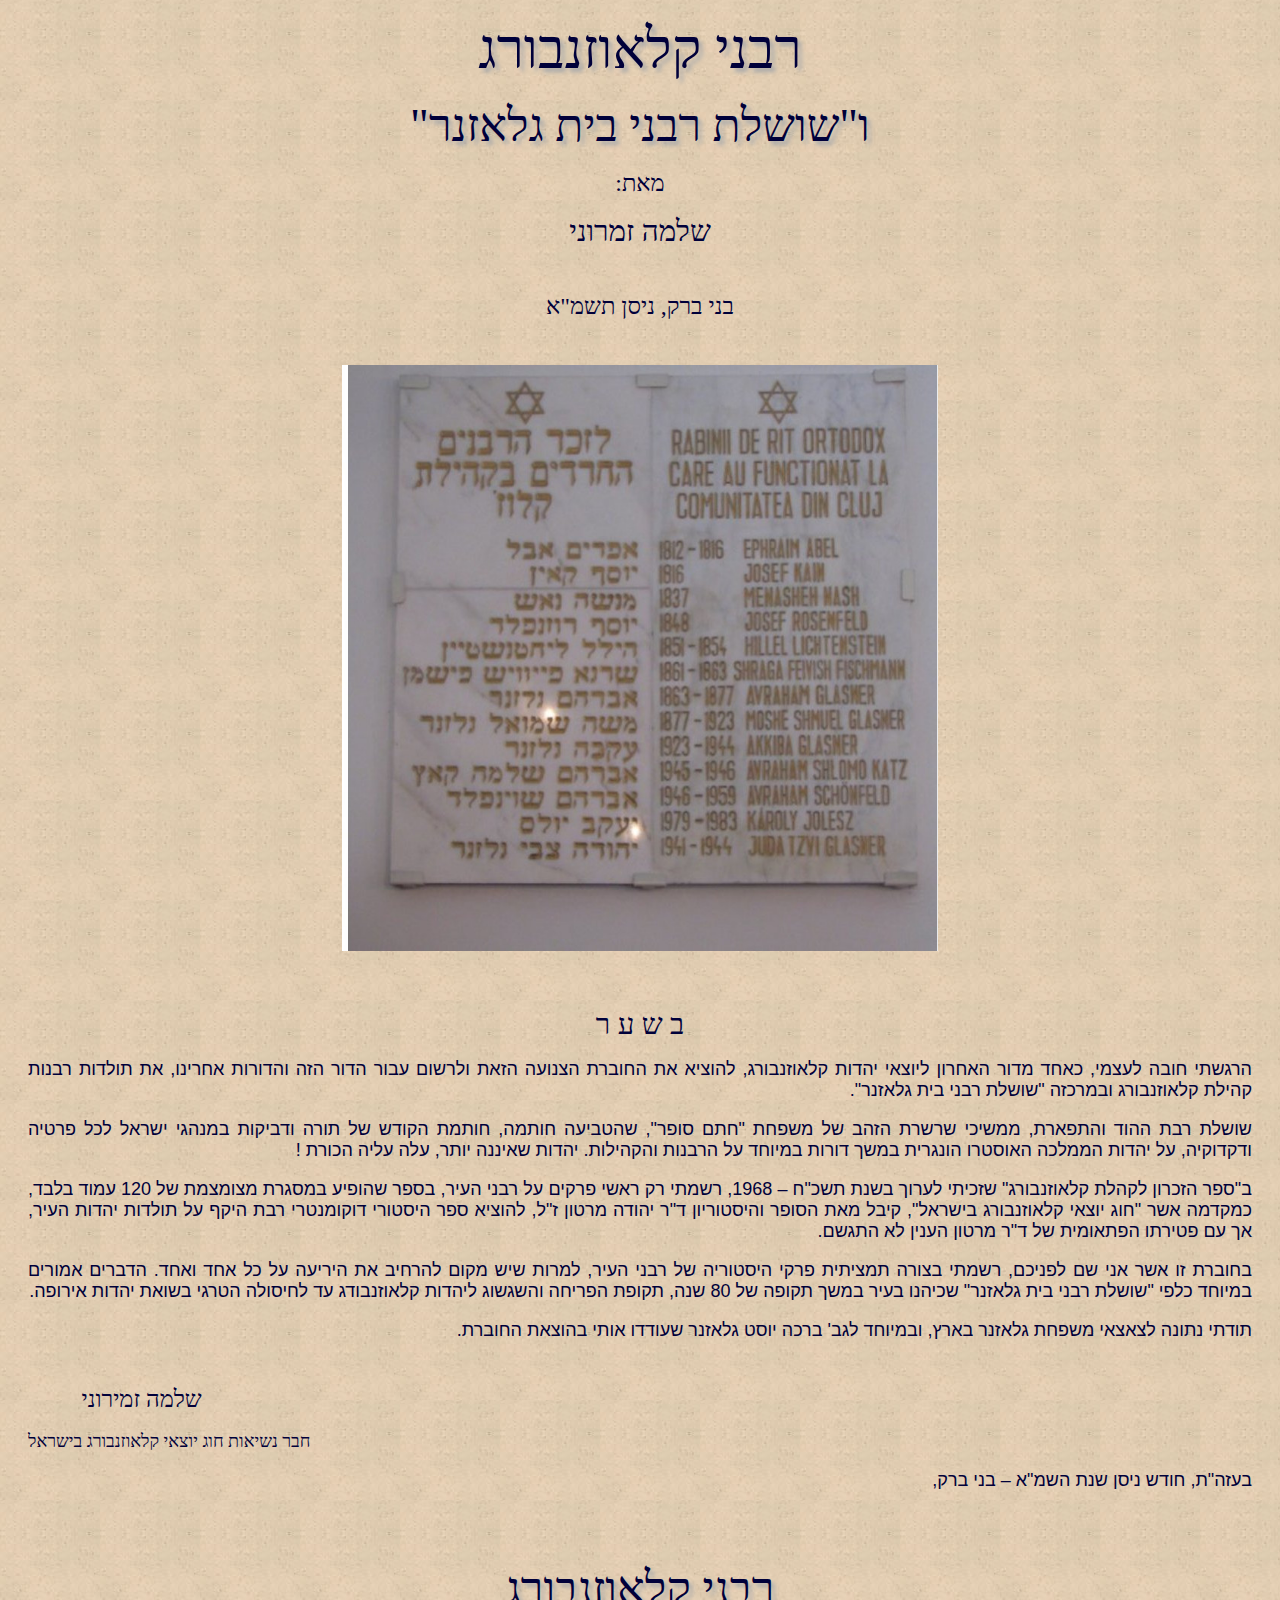
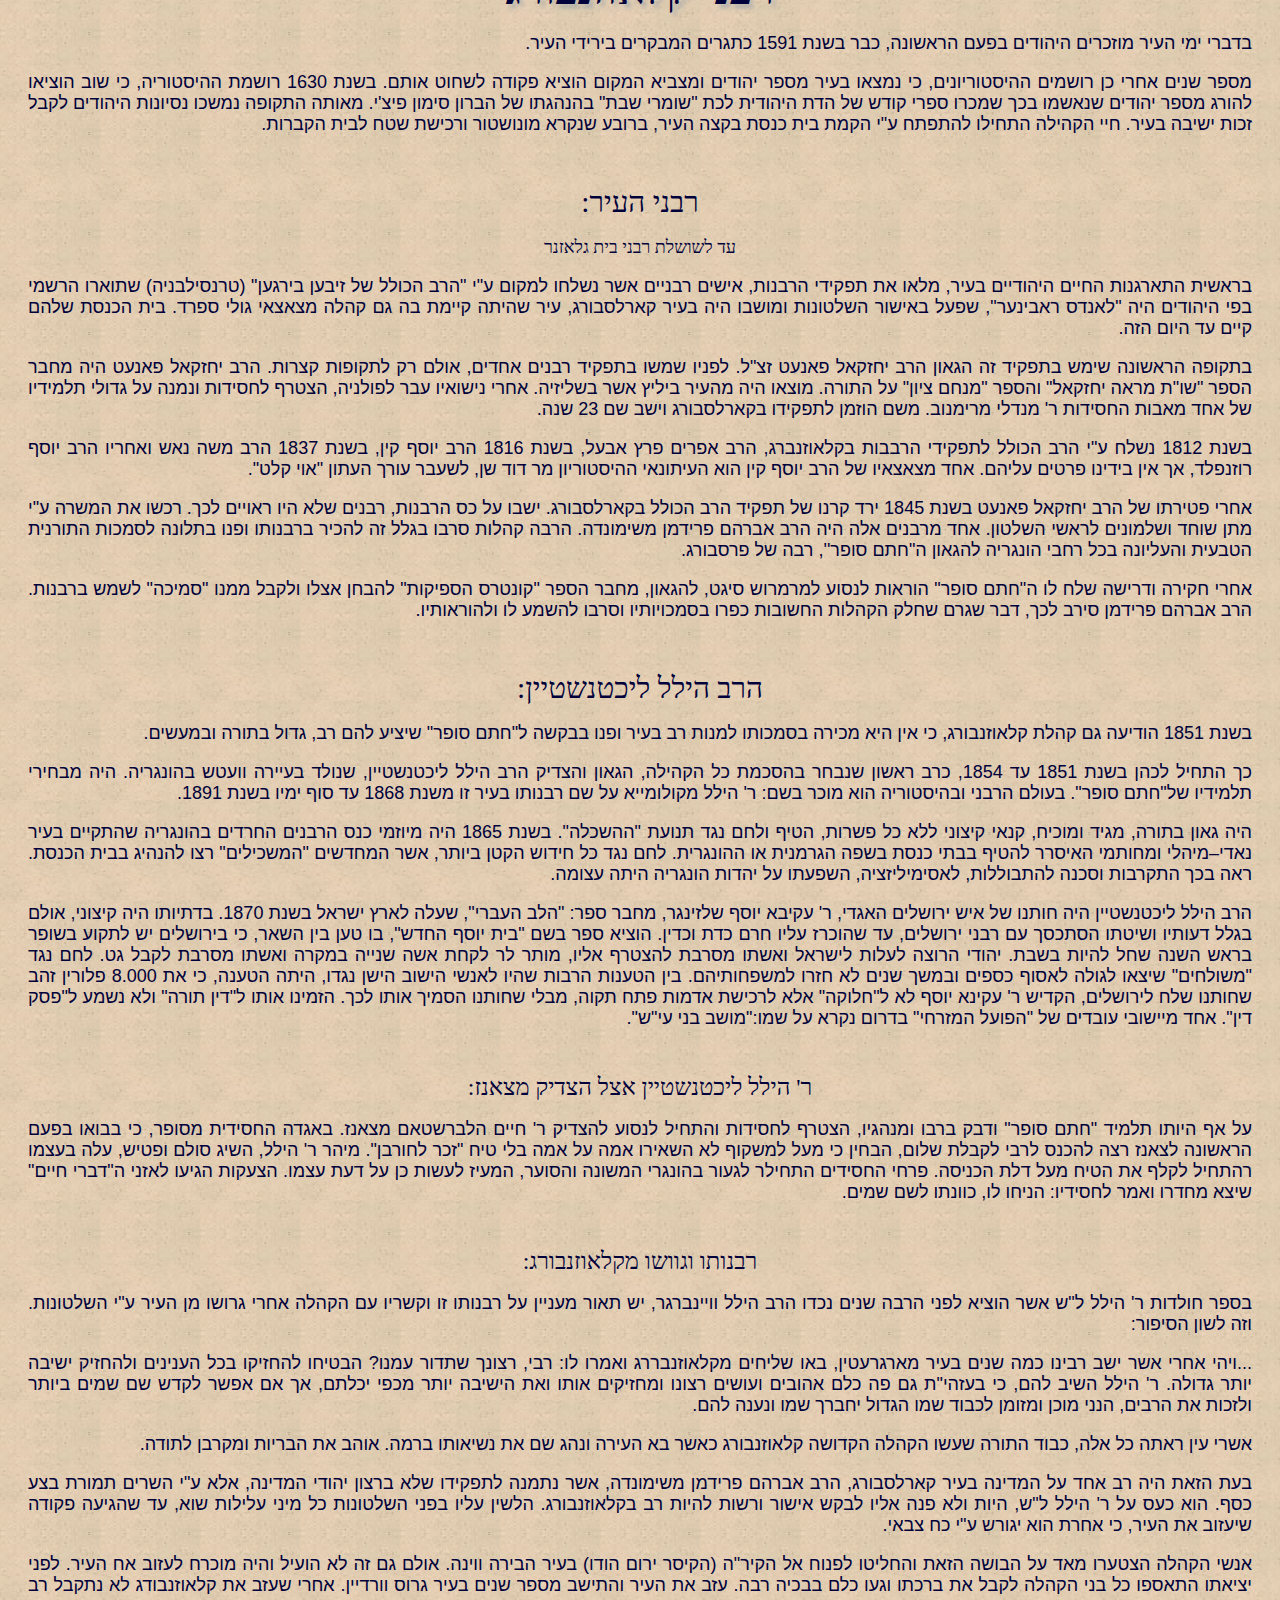
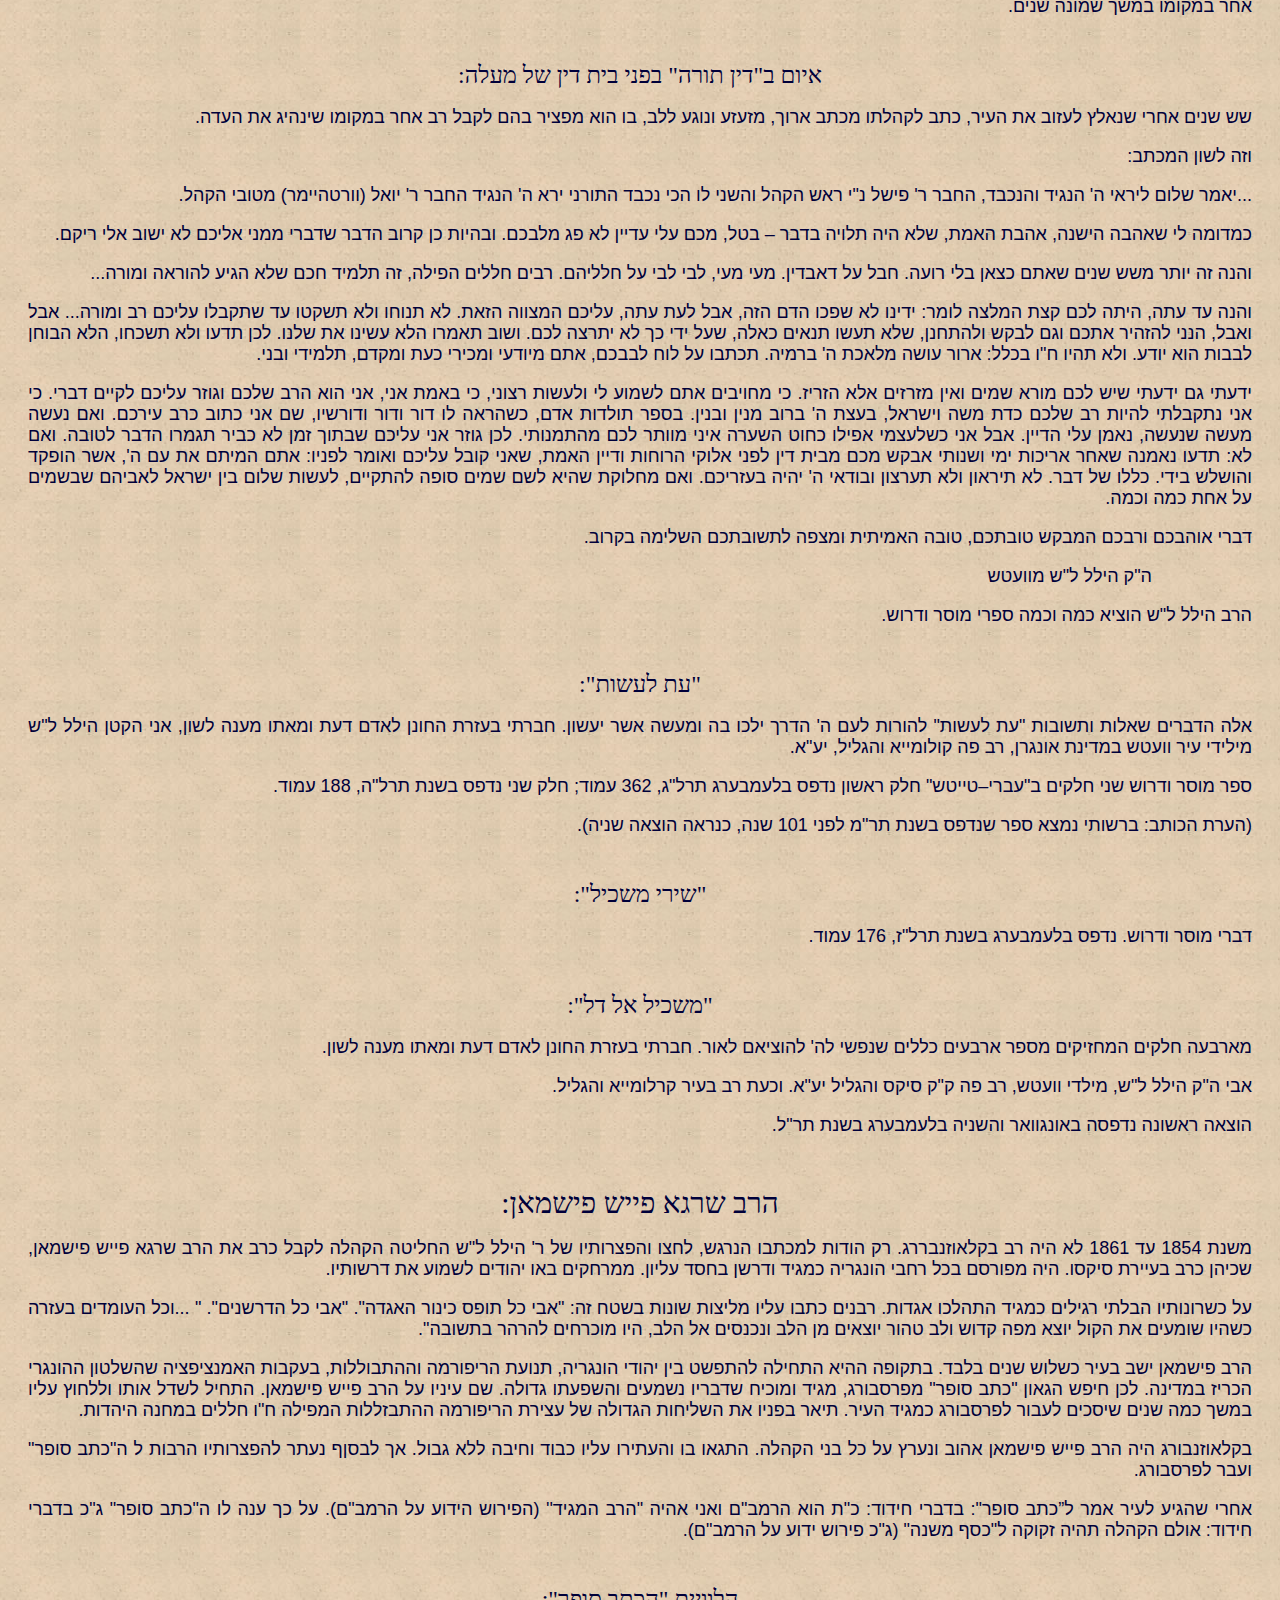
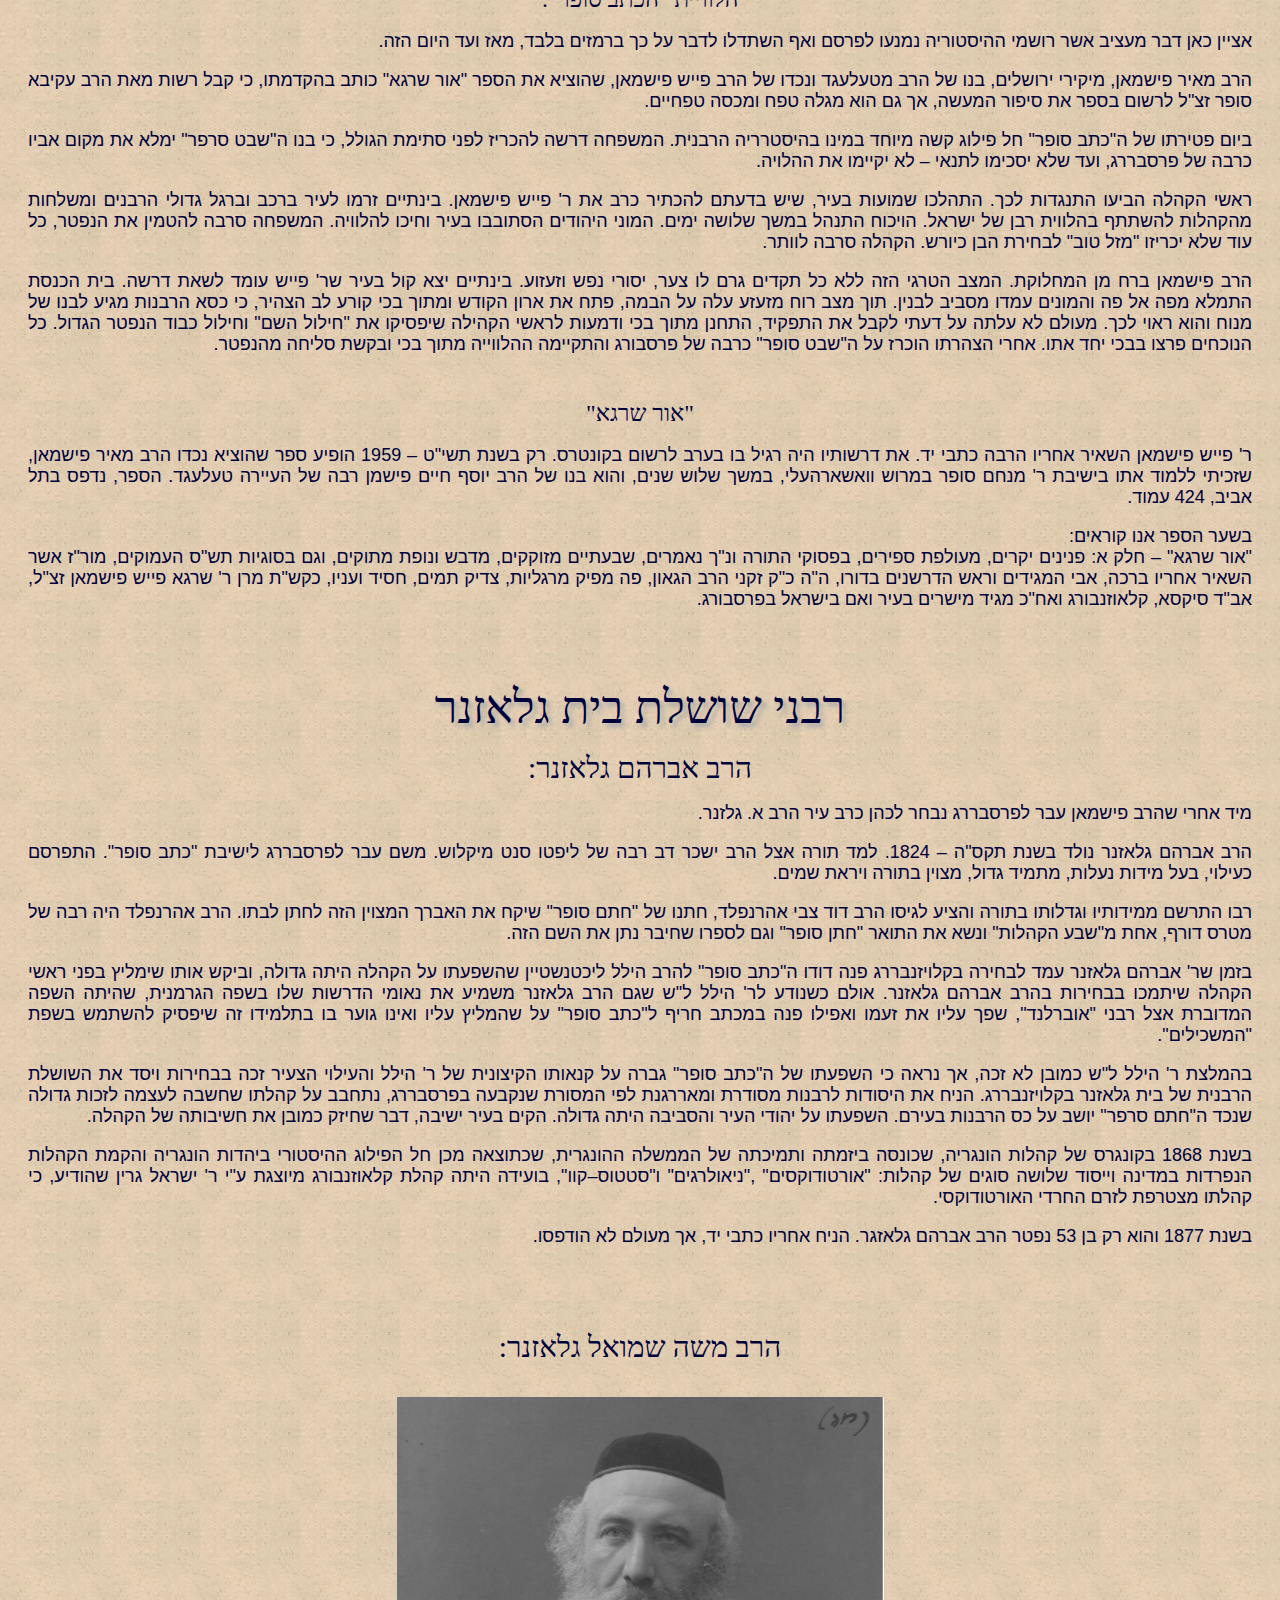
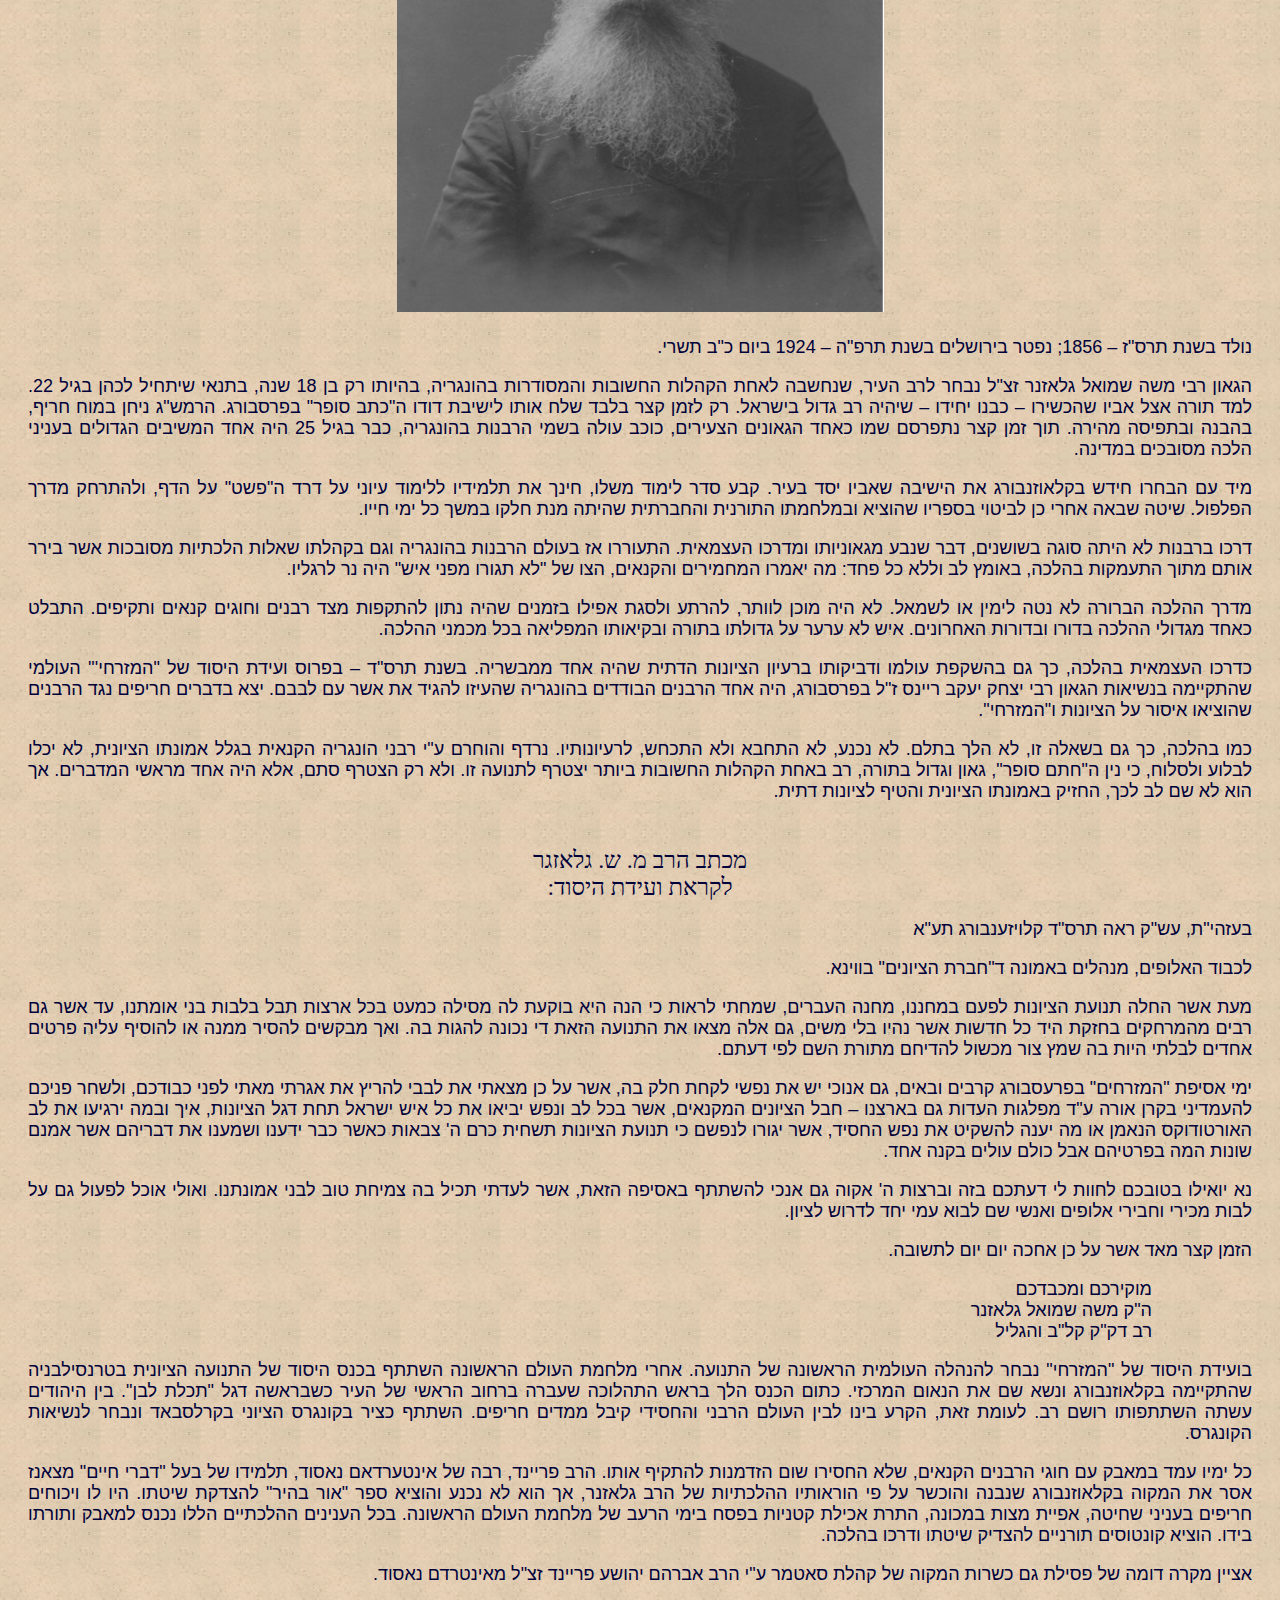
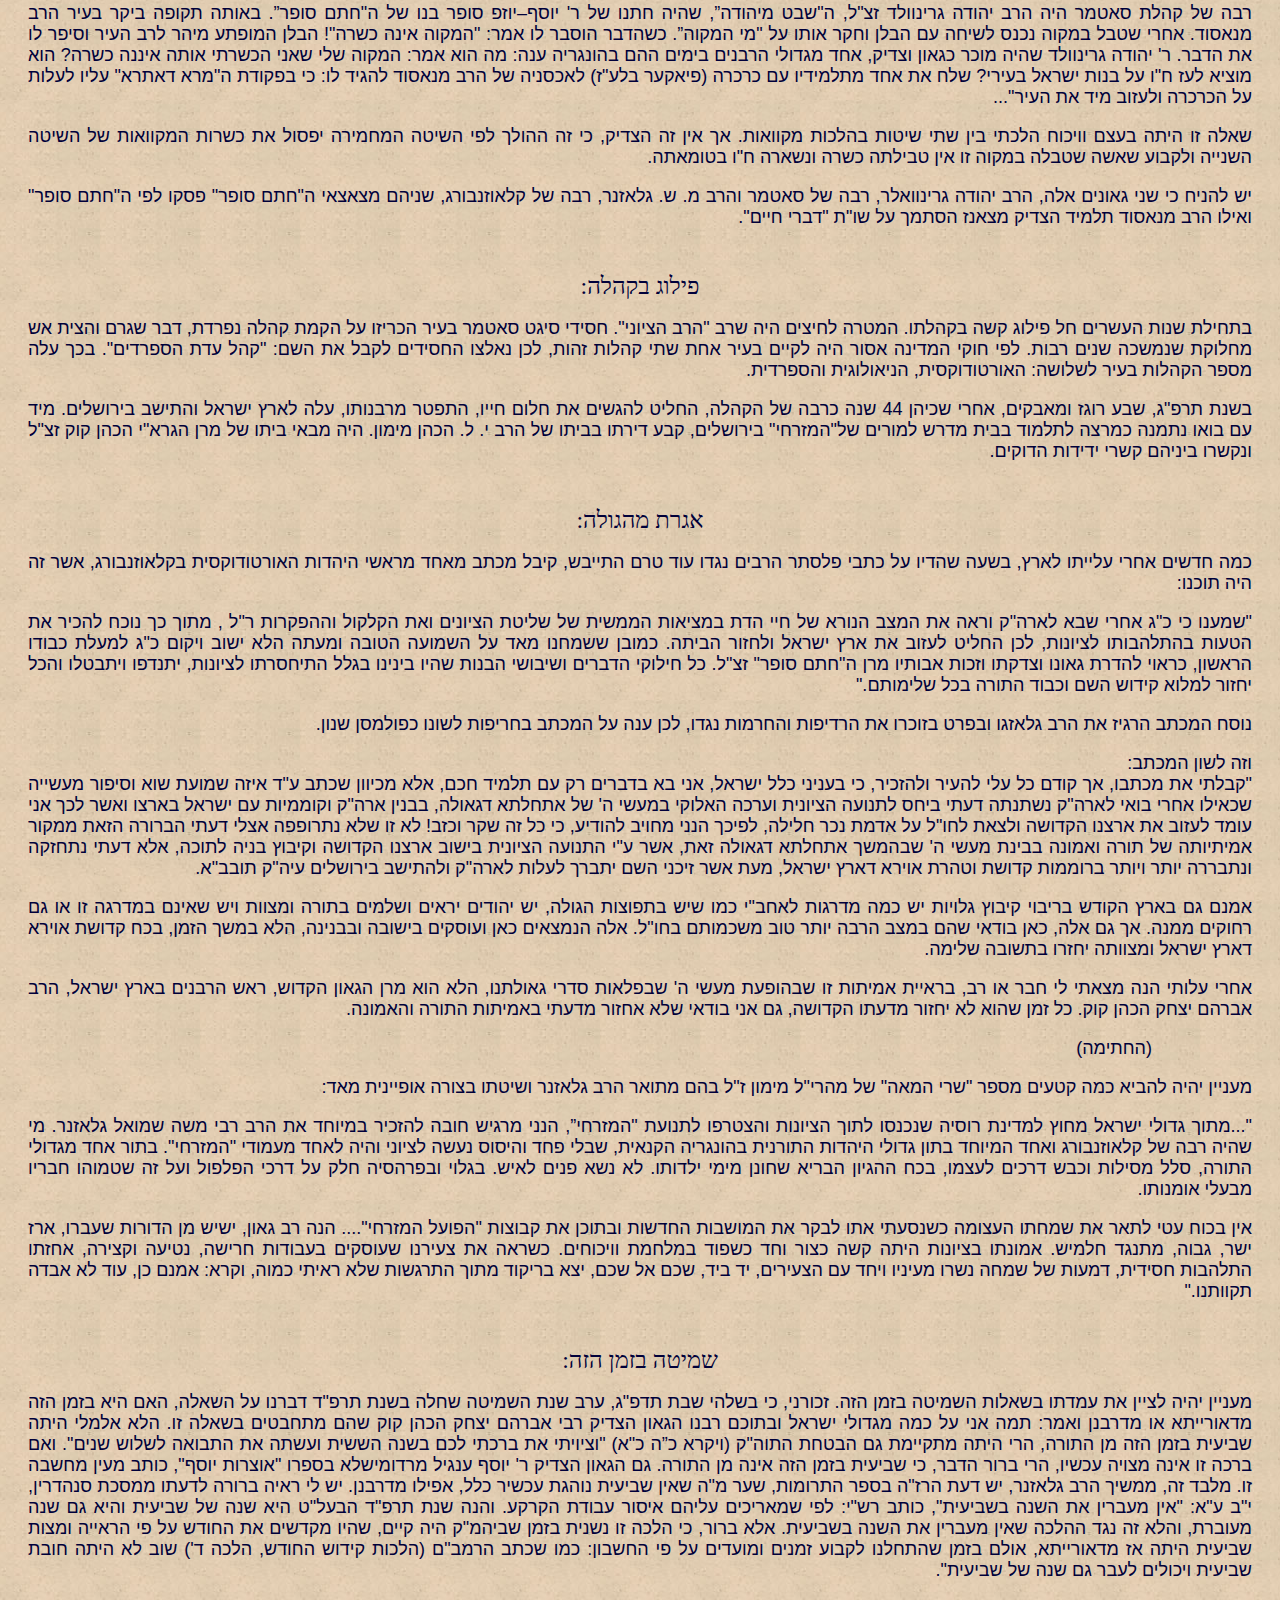
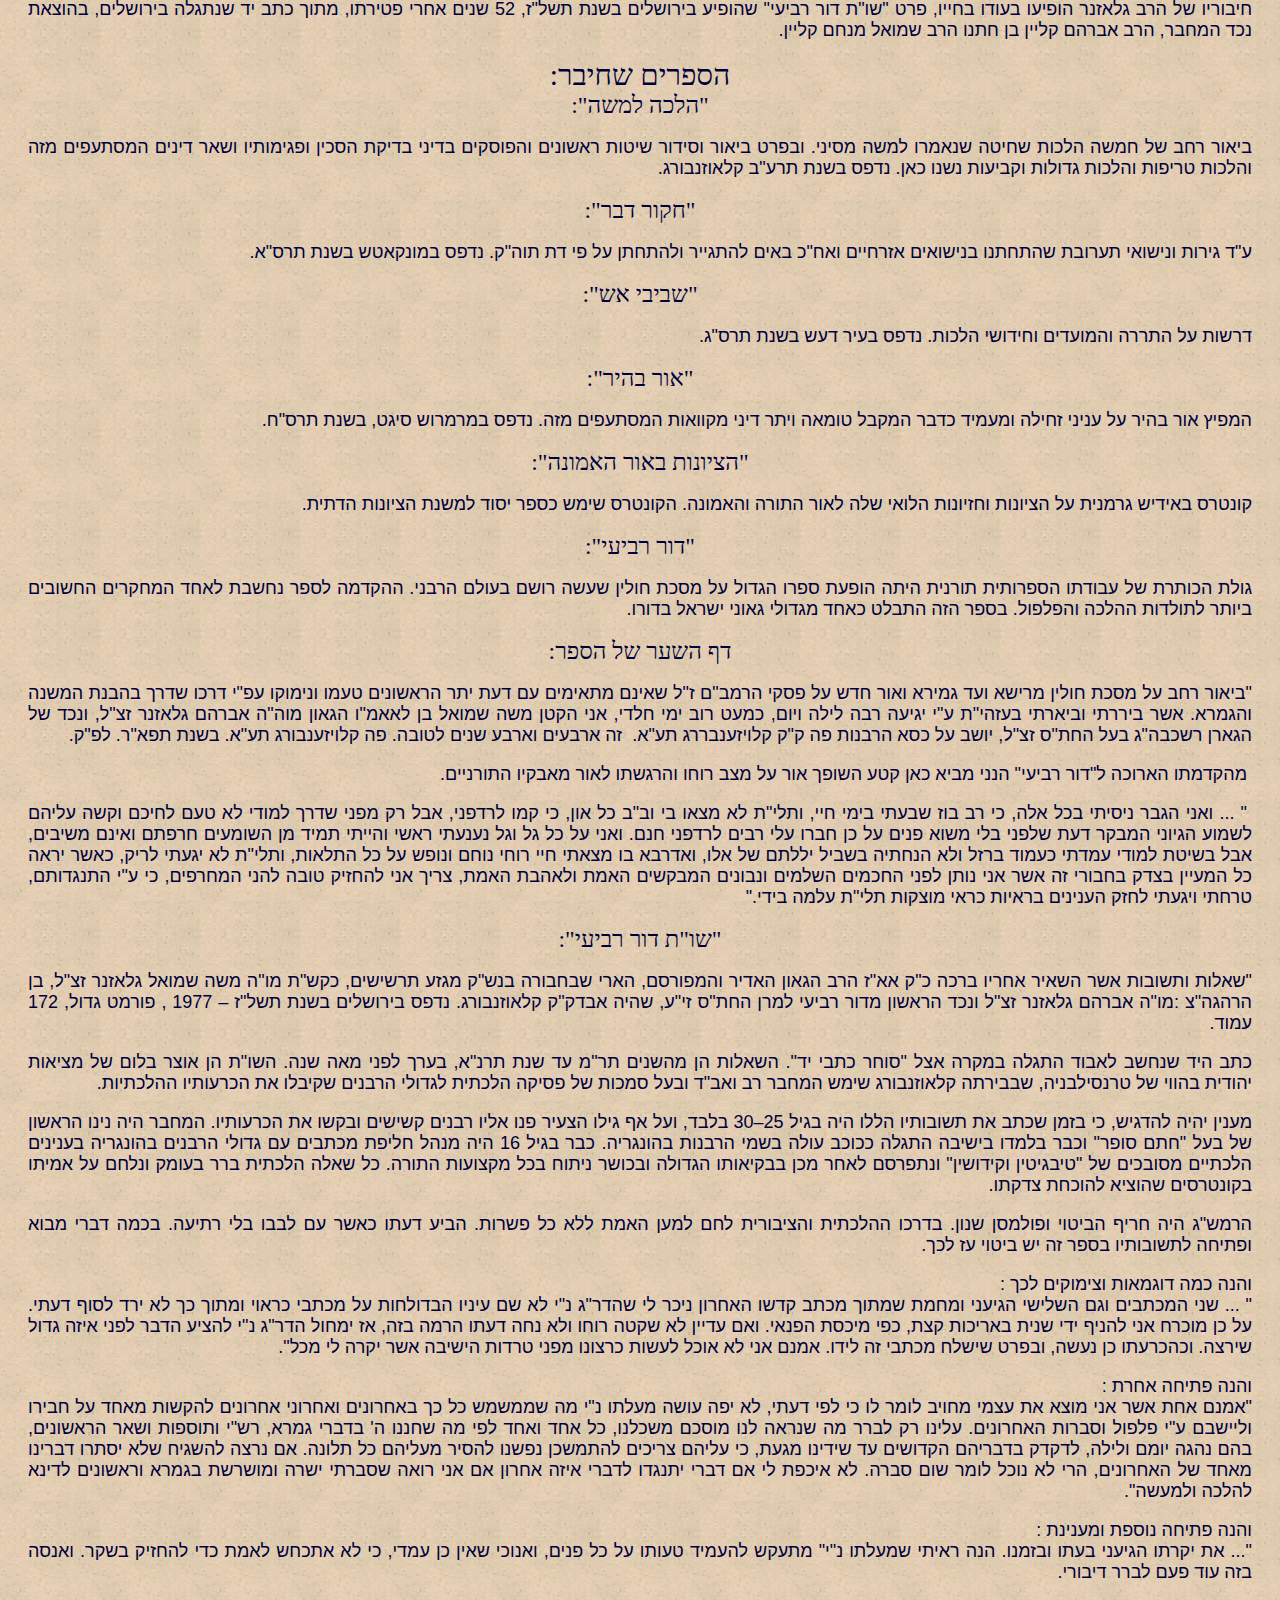
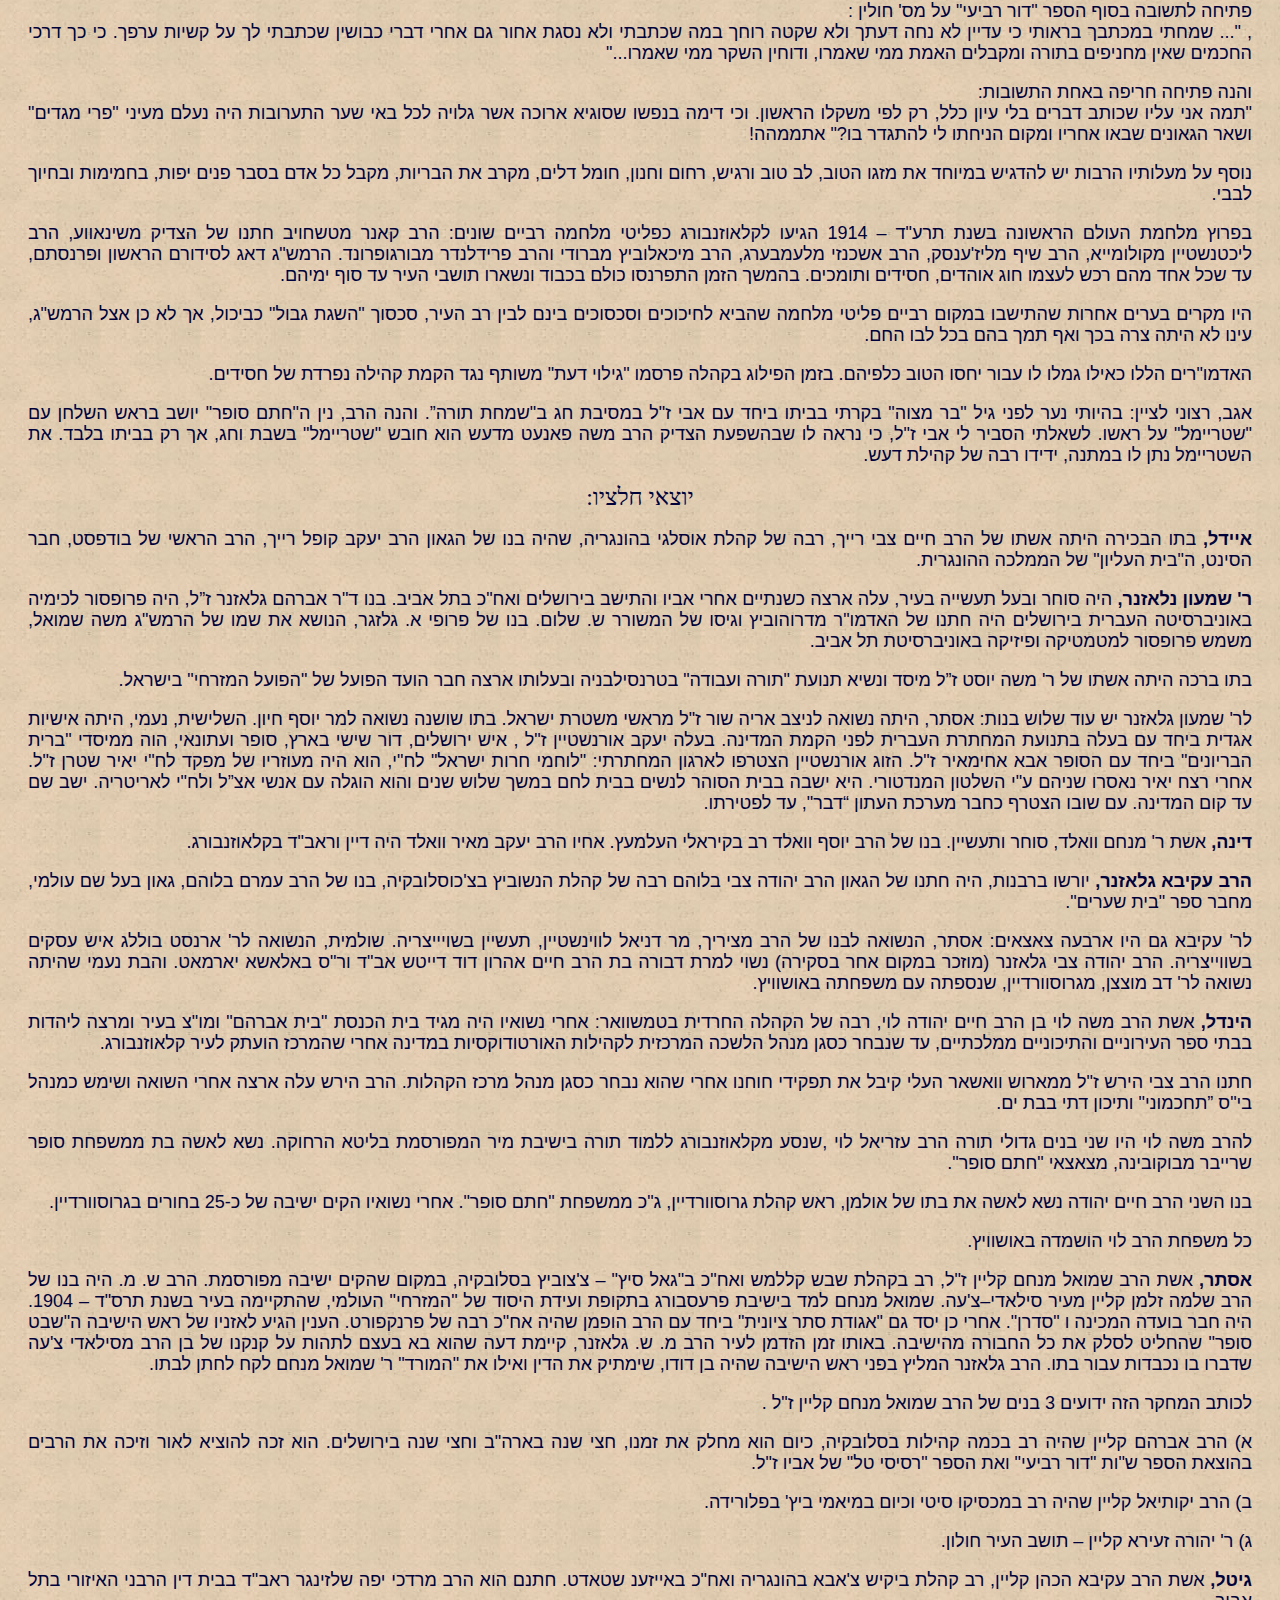
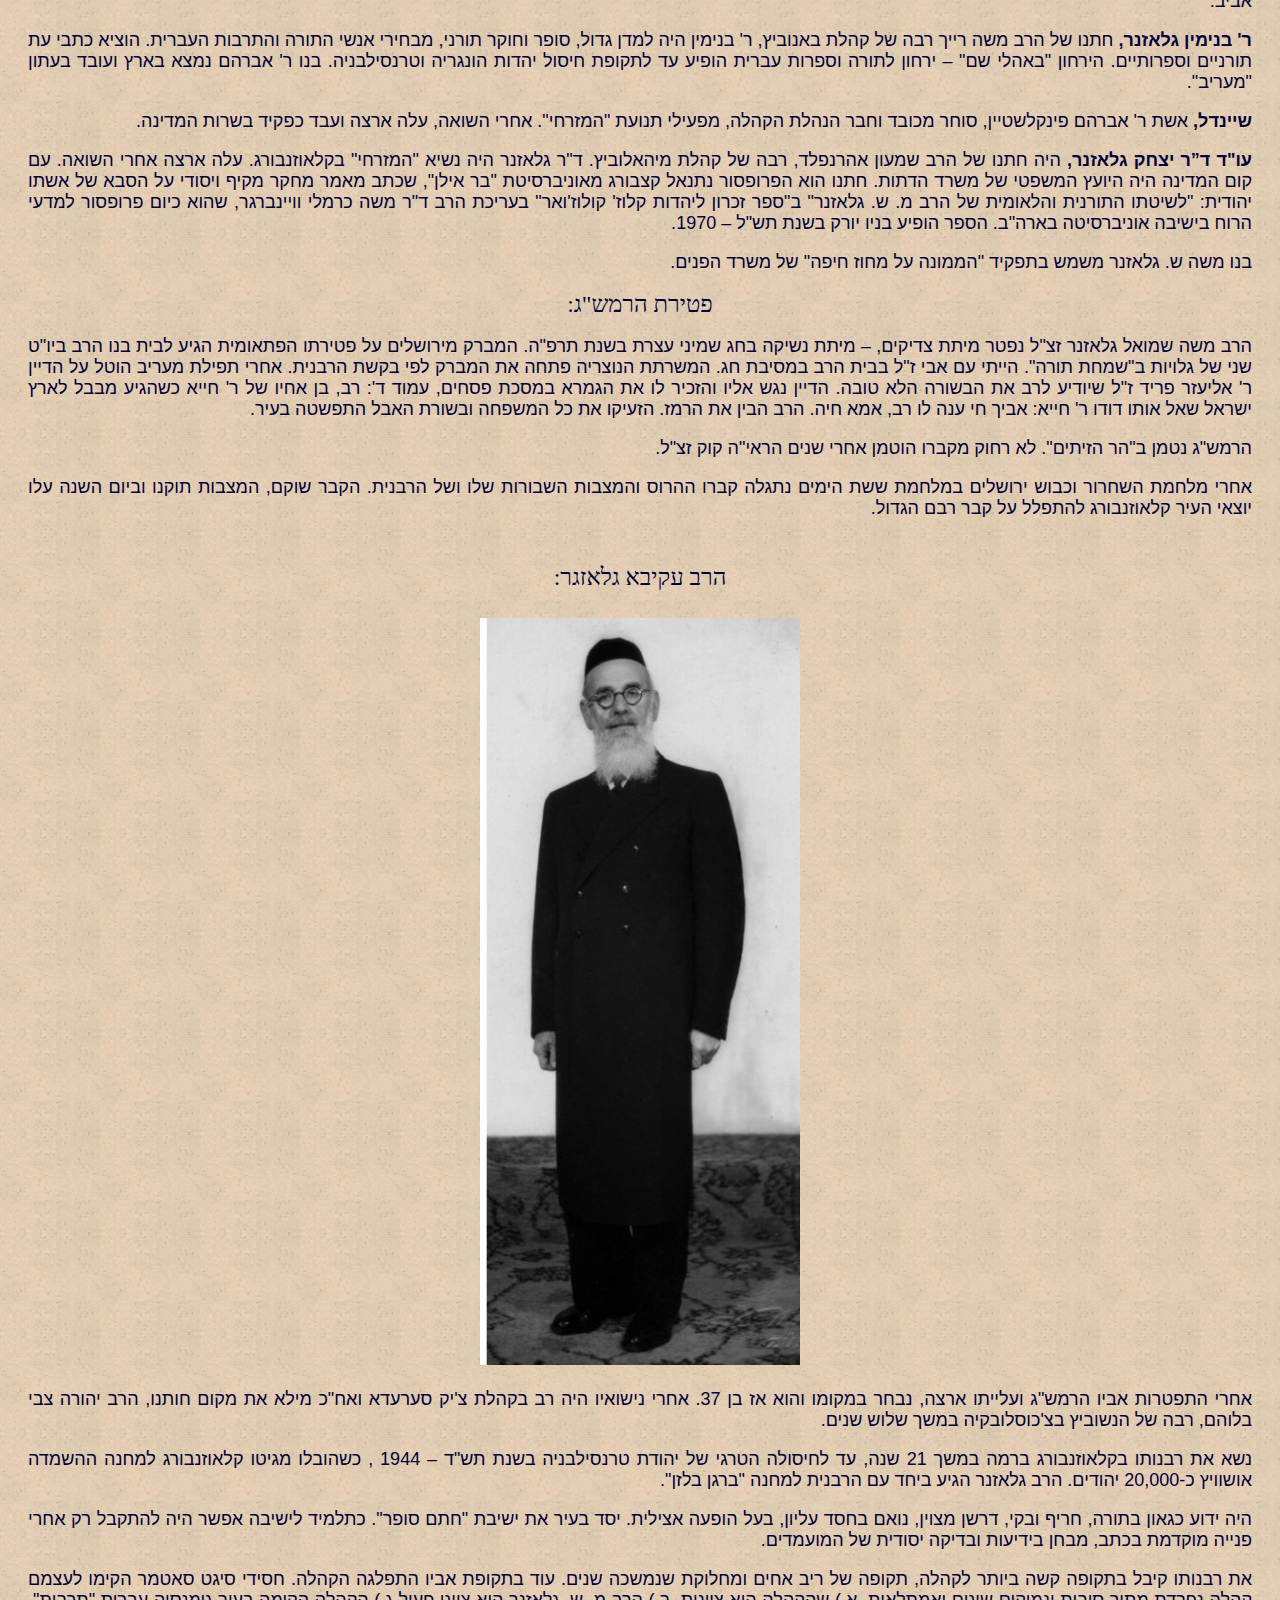
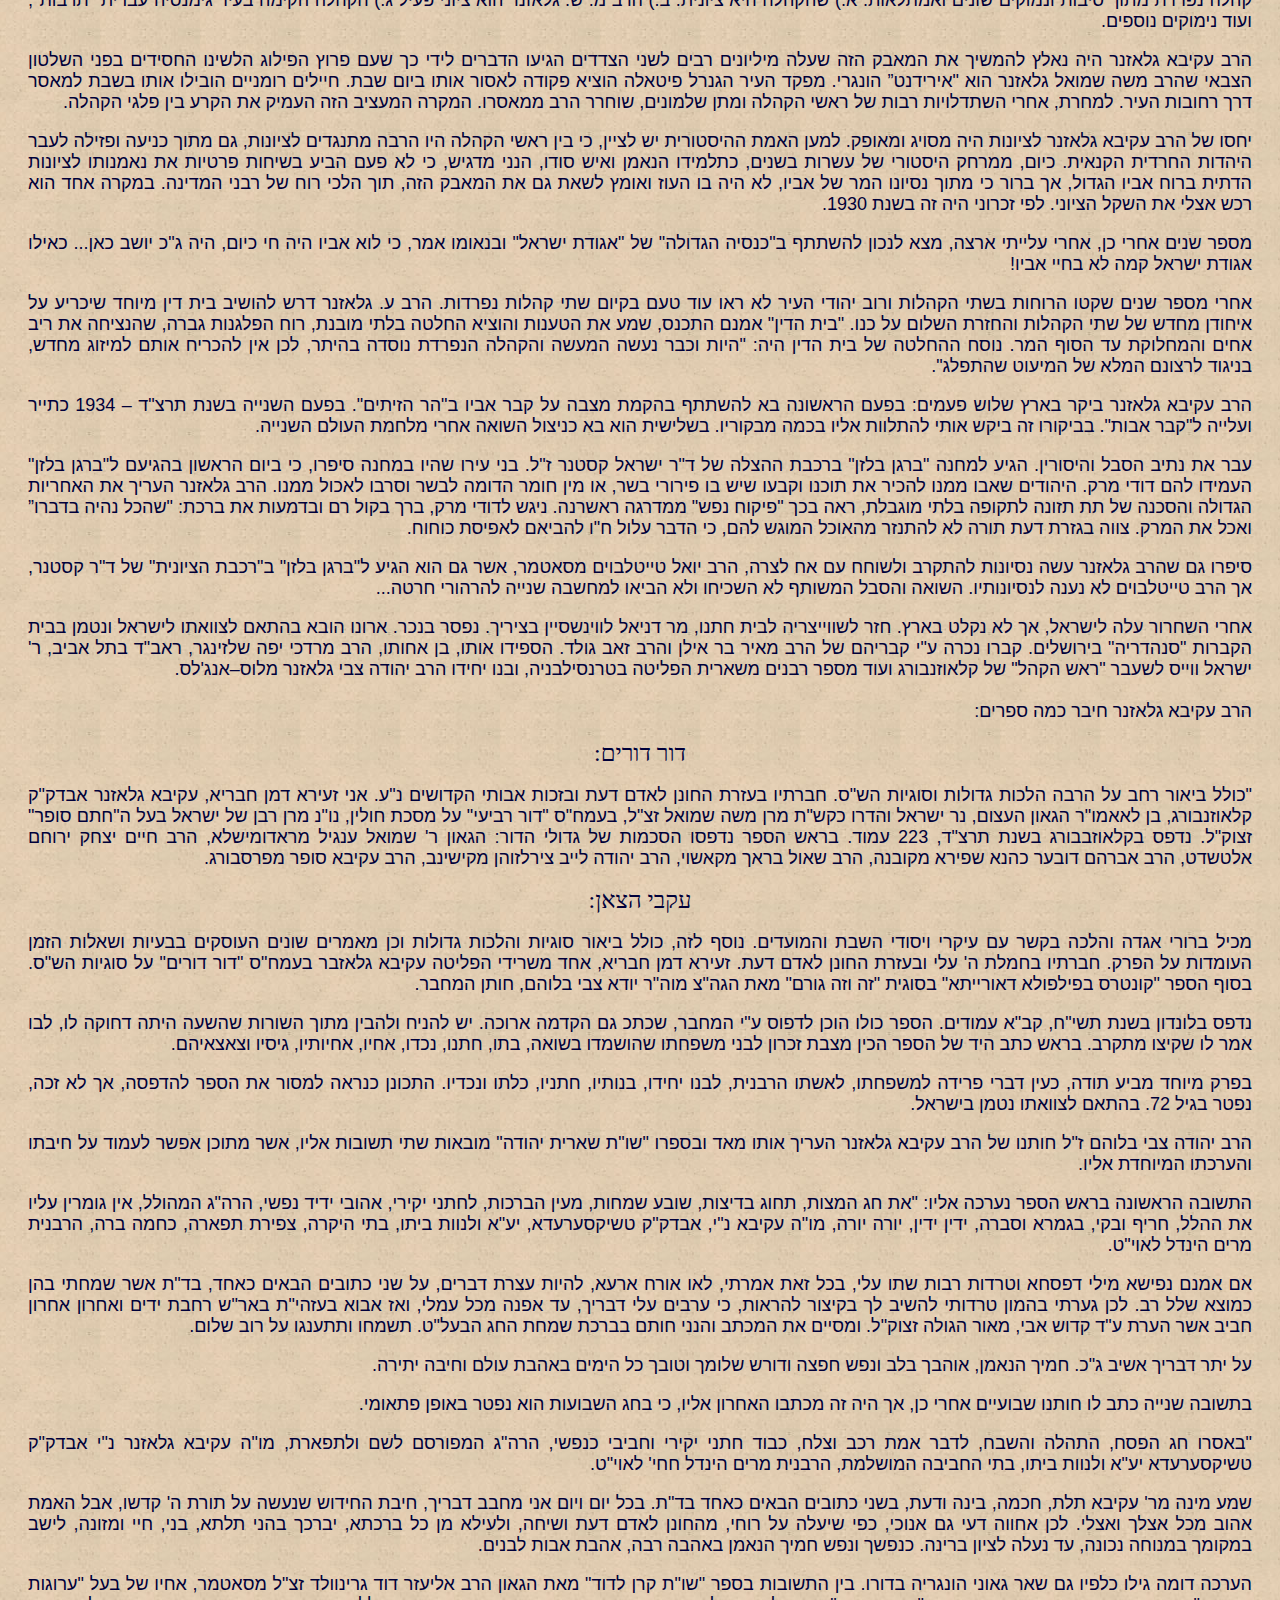
<file: zimroni5.html>
<!DOCTYPE html>
<html lang="he">
  <head>
    <meta http-equiv="content-type" content="text/html; charset=UTF-8">
    <title>רבני קלאוזנבורג – ו"שושלת רבני בית גלאזנר"</title>
    <!--    <link rel="stylesheet" href="default.css" type="text/css"> -->
    <style>
  body {font-family: "David CLM", "Arial", "Helvetica",sans-serif;color: rgb(0, 0, 58); 
 font-size: 18px; 
 background-color: #AD9985;
 background-image: url("beig133.gif");  }
 hr {color: green; background-color: green; height: 3px;}
 h1 {font-size: 26px}
 h2 {font-size: 20px}

 ul {list-style-type: square}
 ul ul {list-style-type: disc}
 ul ul ul {list-style-type: circle}
 ol {list-style-type: upper-roman}

 a:link {color: rgb(96, 0, 132)}
 a:visited {color: #525252}
 a:hover {color: #000000}
 a:active {color: #FF0000}

 p {text-indent: 0px; padding-left: 20px; padding-right: 20px;} 
 span.c5 { font-size: 308%; font-family: David CLM; text-shadow: 4px 4px 4px #aaa; }
 span.c4 { font-size: 256%; font-family: David CLM; text-shadow: 4px 4px 4px #aaa; }
 span.c3 { font-size: 164%; font-family: David CLM; }
 span.c2 { font-size: 132%; font-family: David CLM; }
 span.c1 { font-size: 100%; font-family: David CLM; }
    </style>
  </head>
  <body>
    <div style="text-align: center; padding-left: 1px; padding-right:
      1px;">
      <p dir="rtl"><span class="c5"> רבני קלאוזנבורג </span> </p>
      <p> </p>
      <p dir="rtl"><span class="c4"> ו"שושלת רבני בית גלאזנר" </span></p>
      <p dir="rtl"><span class="c2"> מאת: </span></p>
      <p dir="rtl"><span class="c3"> שלמה זמרוני </span></p>
      <p dir="rtl"><span class="c2"> <br>
          בני ברק, ניסן תשמ"א </span></p>
      <p style="text-align: center;" dir="rtl"><span class="c2">
          <!--
<img style=" width: 1180px; height: 1194px;" alt="0" src="cluj_rabbis-2.jpg">
--><br>
          <img style=" width: 596px; height: 586px;" alt="0"
            src="cluj_rabbis-2.jpg"> </span></p>
    </div>
    <div style="text-align: center;">
      <p dir="rtl"><span class="c3"><br>
          ב ש ע ר </span></p>
    </div>
    <div style="text-align: justify;">
      <p dir="rtl"> הרגשתי חובה לעצמי, כאחד מדור האחרון ליוצאי יהדות
        קלאוזנבורג, להוציא את החוברת הצנועה הזאת ולרשום עבור הדור הזה
        והדורות אחרינו, את תולדות רבנות קהילת קלאוזנבורג ובמרכזה "שושלת
        רבני בית גלאזנר". </p>
      <p dir="rtl"> שושלת רבת ההוד והתפארת, ממשיכי שרשרת הזהב של משפחת
        "חתם סופר", שהטביעה חותמה, חותמת הקודש של תורה ודביקות במנהגי
        ישראל לכל פרטיה ודקדוקיה, על יהדות הממלכה האוסטרו הונגרית במשך
        דורות במיוחד על הרבנות והקהילות. יהדות שאיננה יותר, עלה עליה
        הכורת ! </p>
      <p dir="rtl"> ב"ספר הזכרון לקהלת קלאוזנבורג" שזכיתי לערוך בשנת
        תשכ"ח – 1968, רשמתי רק ראשי פרקים על רבני העיר, בספר שהופיע
        במסגרת מצומצמת של 120 עמוד בלבד, כמקדמה אשר "חוג יוצאי
        קלאוזנבורג בישראל", קיבל מאת הסופר והיסטוריון ד"ר יהודה מרטון
        ז"ל, להוציא ספר היסטורי דוקומנטרי רבת היקף על תולדות יהדות העיר,
        אך עם פטירתו הפתאומית של ד"ר מרטון הענין לא התגשם. </p>
      <p dir="rtl"> בחוברת זו אשר אני שם לפניכם, רשמתי בצורה תמציתית
        פרקי היסטוריה של רבני העיר, למרות שיש מקום להרחיב את היריעה על
        כל אחד ואחד. הדברים אמורים במיוחד כלפי "שושלת רבני בית גלאזנר"
        שכיהנו בעיר במשך תקופה של 80 שנה, תקופת הפריחה והשגשוג ליהדות
        קלאוזנבודג עד לחיסולה הטרגי בשואת יהדות אירופה. </p>
      <p dir="rtl"> תודתי נתונה לצאצאי משפחת גלאזנר בארץ, ובמיוחד לגב'
        ברכה יוסט גלאזנר שעודדו אותי בהוצאת החוברת. </p>
      <div style="text-align: left;">
        <p dir="rtl"><span class="c2"><br>
            שלמה זמירוני &nbsp; &nbsp; &nbsp;&nbsp;&nbsp;&nbsp; </span></p>
      </div>
      <div style="text-align: left;">
        <p dir="rtl"><span class="c1"> חבר נשיאות חוג יוצאי קלאוזנבורג
            בישראל </span></p>
      </div>
      <div style="text-align: justify;">
        <p dir="rtl"> בעזה"ת, חודש ניסן שנת השמ"א – בני ברק, </p>
      </div>
      <div style="text-align: center;">
        <p dir="rtl"><span class="c4"><br>
            רבני קלאוזנבורג </span></p>
      </div>
      <div style="text-align: justify;">
        <p dir="rtl"> בדברי ימי העיר מוזכרים היהודים בפעם הראשונה, כבר
          בשנת 1591 כתגרים המבקרים בירידי העיר. </p>
        <p dir="rtl"> מספר שנים אחרי כן רושמים ההיסטוריונים, כי נמצאו
          בעיר מספר יהודים ומצביא המקום הוציא פקודה לשחוט אותם. בשנת
          1630 רושמת ההיסטוריה, כי שוב הוציאו להורג מספר יהודים שנאשמו
          בכך שמכרו ספרי קודש של הדת היהודית לכת "שומרי שבת" בהנהגתו של
          הברון סימון פיצ'י. מאותה התקופה נמשכו נסיונות היהודים לקבל
          זכות ישיבה בעיר. חיי הקהילה התחילו להתפתח ע"י הקמת בית כנסת
          בקצה העיר, ברובע שנקרא מונושטור ורכישת שטח לבית הקברות. </p>
        <p dir="rtl"> </p>
        <div style="text-align: center;">
          <p dir="rtl"><span class="c3"> <br>
              רבני העיר: </span></p>
          <span class="c1"> עד לשושלת רבני בית גלאזנר </span> </div>
        <div style="text-align: justify;">
          <p dir="rtl"> בראשית התארגנות החיים היהודיים בעיר, מלאו את
            תפקידי הרבנות, אישים רבניים אשר נשלחו למקום ע"י "הרב הכולל
            של זיבען בירגען" (טרנסילבניה) שתוארו הרשמי בפי היהודים היה
            "לאנדס ראבינער", שפעל באישור השלטונות ומושבו היה בעיר
            קארלסבורג, עיר שהיתה קיימת בה גם קהלה מצאצאי גולי ספרד. בית
            הכנסת שלהם קיים עד היום הזה. </p>
          <p dir="rtl"> בתקופה הראשונה שימש בתפקיד זה הגאון הרב יחזקאל
            פאנעט זצ"ל. לפניו שמשו בתפקיד רבנים אחדים, אולם רק לתקופות
            קצרות. הרב יחזקאל פאנעט היה מחבר הספר "שו"ת מראה יחזקאל"
            והספר "מנחם ציון" על התורה. מוצאו היה מהעיר ביליץ אשר
            בשליזיה. אחרי נישואיו עבר לפולניה, הצטרף לחסידות ונמנה על
            גדולי תלמידיו של אחד מאבות החסידות ר' מנדלי מרימנוב. משם
            הוזמן לתפקידו בקארלסבורג וישב שם 23 שנה. </p>
          <p dir="rtl"> בשנת 1812 נשלח ע"י הרב הכולל לתפקידי הרבבות
            בקלאוזנברג, הרב אפרים פרץ אבעל, בשנת 1816 הרב יוסף קין, בשנת
            1837 הרב משה נאש ואחריו הרב יוסף רוזנפלד, אך אין בידינו
            פרטים עליהם. אחד מצאצאיו של הרב יוסף קין הוא העיתונאי
            ההיסטוריון מר דוד שן, לשעבר עורך העתון "אוי קלט". </p>
          <p dir="rtl"> אחרי פטירתו של הרב יחזקאל פאנעט בשנת 1845 ירד
            קרנו של תפקיד הרב הכולל בקארלסבורג. ישבו על כס הרבנות, רבנים
            שלא היו ראויים לכך. רכשו את המשרה ע"י מתן שוחד ושלמונים
            לראשי השלטון. אחד מרבנים אלה היה הרב אברהם פרידמן משימונדה.
            הרבה קהלות סרבו בגלל זה להכיר ברבנותו ופנו בתלונה לסמכות
            התורנית הטבעית והעליונה בכל רחבי הונגריה להגאון ה"חתם
            סופר'', רבה של פרסבורג. </p>
          <p dir="rtl"> אחרי חקירה ודרישה שלח לו ה"חתם סופר" הוראות
            לנסוע למרמרוש סיגט, להגאון, מחבר הספר "קונטרס הספיקות" להבחן
            אצלו ולקבל ממנו "סמיכה" לשמש ברבנות. הרב אברהם פרידמן סירב
            לכך, דבר שגרם שחלק הקהלות החשובות כפרו בסמכויותיו וסרבו
            להשמע לו ולהוראותיו. </p>
        </div>
        <div style="text-align: center;">
          <p dir="rtl"><span class="c3"><br>
              הרב הילל ליכטנשטיין: </span></p>
        </div>
        <div style="text-align: justify;">
          <p dir="rtl"> בשנת 1851 הודיעה גם קהלת קלאוזנבורג, כי אין היא
            מכירה בסמכותו למנות רב בעיר ופנו בבקשה ל"חתם סופר" שיציע להם
            רב, גדול בתורה ובמעשים. </p>
          <p dir="rtl"> כך התחיל לכהן בשנת 1851 עד 1854, כרב ראשון שנבחר
            בהסכמת כל הקהילה, הגאון והצדיק הרב הילל ליכטנשטיין, שנולד
            בעיירה וועטש בהונגריה. היה מבחירי תלמידיו של"חתם סופר".
            בעולם הרבני ובהיסטוריה הוא מוכר בשם: ר' הילל מקולומייא על שם
            רבנותו בעיר זו משנת 1868 עד סוף ימיו בשנת 1891. </p>
          <p dir="rtl"> היה גאון בתורה, מגיד ומוכיח, קנאי קיצוני ללא כל
            פשרות, הטיף ולחם נגד תנועת "ההשכלה". בשנת 1865 היה מיוזמי
            כנס הרבנים החרדים בהונגריה שהתקיים בעיר נאדי–מיהלי ומחותמי
            האיסרר להטיף בבתי כנסת בשפה הגרמנית או ההונגרית. לחם נגד כל
            חידוש הקטן ביותר, אשר המחדשים "המשכילים" רצו להנהיג בבית
            הכנסת. ראה בכך התקרבות וסכנה להתבוללות, לאסימיליזציה, השפעתו
            על יהדות הונגריה היתה עצומה. </p>
          <p dir="rtl"> הרב הילל ליכטנשטיין היה חותנו של איש ירושלים
            האגדי, ר' עקיבא יוסף שלזינגר, מחבר ספר: "הלב העברי", שעלה
            לארץ ישראל בשנת 1870. בדתיותו היה קיצוני, אולם בגלל דעותיו
            ושיטתו הסתכסך עם רבני ירושלים, עד שהוכרז עליו חרם כדת וכדין.
            הוציא ספר בשם "בית יוסף החדש", בו טען בין השאר, כי בירושלים
            יש לתקוע בשופר בראש השנה שחל להיות בשבת. יהודי הרוצה לעלות
            לישראל ואשתו מסרבת להצטרף אליו, מותר לר לקחת אשה שנייה במקרה
            ואשתו מסרבת לקבל גט. לחם נגד "משולחים" שיצאו לגולה לאסוף
            כספים ובמשך שנים לא חזרו למשפחותיהם. בין הטענות הרבות שהיו
            לאנשי הישוב הישן נגדו, היתה הטענה, כי את 8.000 פלורין זהב
            שחותנו שלח לירושלים, הקדיש ר' עקינא יוסף לא ל"חלוקה" אלא
            לרכישת אדמות פתח תקוה, מבלי שחותנו הסמיך אותו לכך. הזמינו
            אותו ל"דין תורה" ולא נשמע ל"פסק דין". אחד מיישובי עובדים של
            "הפועל המזרחי" בדרום נקרא על שמו:"מושב בני עי"ש". </p>
        </div>
        <div style="text-align: center;">
          <p dir="rtl"><span class="c2"><br>
              ר' הילל ליכטנשטיין אצל הצדיק מצאנז: </span></p>
        </div>
        <div style="text-align: justify;">
          <p dir="rtl"> על אף היותו תלמיד "חתם סופר" ודבק ברבו ומנהגיו,
            הצטרף לחסידות והתחיל לנסוע להצדיק ר' חיים הלברשטאם מצאנז.
            באגדה החסידית מסופר, כי בבואו בפעם הראשונה לצאנז רצה להכנס
            לרבי לקבלת שלום, הבחין כי מעל למשקוף לא השאירו אמה על אמה
            בלי טיח "זכר לחורבן". מיהר ר' הילל, השיג סולם ופטיש, עלה
            בעצמו רהתחיל לקלף את הטיח מעל דלת הכניסה. פרחי החסידים
            התחילר לגעור בהונגרי המשונה והסוער, המעיז לעשות כן על דעת
            עצמו. הצעקות הגיעו לאזני ה"דברי חיים" שיצא מחדרו ואמר
            לחסידיו: הניחו לו, כוונתו לשם שמים. </p>
        </div>
        <div style="text-align: center;">
          <p dir="rtl"><span class="c2"><br>
              רבנותו וגוושו מקלאוזנבורג: </span></p>
        </div>
        <div style="text-align: justify;">
          <p dir="rtl"> בספר חולדות ר' הילל ל"ש אשר הוציא לפני הרבה שנים
            נכדו הרב הילל וויינברגר, יש תאור מעניין על רבנותו זו וקשריו
            עם הקהלה אחרי גרושו מן העיר ע"י השלטונות. וזה לשון הסיפור: </p>
          <p dir="rtl"> ...ויהי אחרי אשר ישב רבינו כמה שנים בעיר
            מארגרעטין, באו שליחים מקלאוזנבררג ואמרו לו: רבי, רצונך שתדור
            עמנו? הבטיחו להחזיקו בכל הענינים ולהחזיק ישיבה יותר גדולה.
            ר' הילל השיב להם, כי בעזהי"ת גם פה כלם אהובים ועושים רצונו
            ומחזיקים אותו ואת הישיבה יותר מכפי יכלתם, אך אם אפשר לקדש שם
            שמים ביותר ולזכות את הרבים, הנני מוכן ומזומן לכבוד שמו הגדול
            יחברך שמו ונענה להם. </p>
          <p dir="rtl"> אשרי עין ראתה כל אלה, כבוד התורה שעשו הקהלה
            הקדושה קלאוזנבורג כאשר בא העירה ונהג שם את נשיאותו ברמה.
            אוהב את הבריות ומקרבן לתודה. </p>
          <p dir="rtl"> בעת הזאת היה רב אחד על המדינה בעיר קארלסבורג,
            הרב אברהם פרידמן משימונדה, אשר נתמנה לתפקידו שלא ברצון יהודי
            המדינה, אלא ע"י השרים תמורת בצע כסף. הוא כעס על ר' הילל ל"ש,
            היות ולא פנה אליו לבקש אישור ורשות להיות רב בקלאוזנבורג.
            הלשין עליו בפני השלטונות כל מיני עלילות שוא, עד שהגיעה פקודה
            שיעזוב את העיר, כי אחרת הוא יגורש ע"י כח צבאי. </p>
          <p dir="rtl"> אנשי הקהלה הצטערו מאד על הבושה הזאת והחליטו
            לפנוח אל הקיר"ה (הקיסר ירום הודו) בעיר הבירה ווינה. אולם גם
            זה לא הועיל והיה מוכרח לעזוב אח העיר. לפני יציאתו התאספו כל
            בני הקהלה לקבל את ברכתו וגעו כלם בבכיה רבה. עזב את העיר
            והתישב מספר שנים בעיר גרוס וורדיין. אחרי שעזב את קלאוזנבודג
            לא נתקבל רב אחר במקומו במשך שמונה שנים. </p>
        </div>
        <div style="text-align: center;">
          <p dir="rtl"><span class="c2"><br>
              איום ב"דין תורה" בפני בית דין של מעלה: </span></p>
        </div>
        <div style="text-align: justify;">
          <p dir="rtl"> שש שנים אחרי שנאלץ לעזוב את העיר, כתב לקהלתו
            מכתב ארוך, מזעזע ונוגע ללב, בו הוא מפציר בהם לקבל רב אחר
            במקומו שינהיג את העדה. </p>
          <p dir="rtl"> וזה לשון המכתב: </p>
          <p dir="rtl"> ...יאמר שלום ליראי ה' הנגיד והנכבד, החבר ר' פישל
            נ"י ראש הקהל והשני לו הכי נכבד התורני ירא ה' הנגיד החבר ר'
            יואל (וורטהיימר) מטובי הקהל. </p>
          <p dir="rtl"> כמדומה לי שאהבה הישנה, אהבת האמת, שלא היה תלויה
            בדבר – בטל, מכם עלי עדיין לא פג מלבכם. ובהיות כן קרוב הדבר
            שדברי ממני אליכם לא ישוב אלי ריקם. </p>
          <p dir="rtl"> והנה זה יותר משש שנים שאתם כצאן בלי רועה. חבל על
            דאבדין. מעי מעי, לבי לבי על חלליהם. רבים חללים הפילה, זה
            תלמיד חכם שלא הגיע להוראה ומורה... </p>
          <p dir="rtl"> והנה עד עתה, היתה לכם קצת המלצה לומר: ידינו לא
            שפכו הדם הזה, אבל לעת עתה, עליכם המצווה הזאת. לא תנוחו ולא
            תשקטו עד שתקבלו עליכם רב ומורה... אבל ואבל, הנני להזהיר אתכם
            וגם לבקש ולהתחנן, שלא תעשו תנאים כאלה, שעל ידי כך לא יתרצה
            לכם. ושוב תאמרו הלא עשינו את שלנו. לכן תדעו ולא תשכחו, הלא
            הבוחן לבבות הוא יודע. ולא תהיו ח"ו בכלל: ארור עושה מלאכת ה'
            ברמיה. תכתבו על לוח לבבכם, אתם מיודעי ומכירי כעת ומקדם,
            תלמידי ובני. </p>
          <p dir="rtl"> ידעתי גם ידעתי שיש לכם מורא שמים ואין מזרזים אלא
            הזריז. כי מחויבים אתם לשמוע לי ולעשות רצוני, כי באמת אני,
            אני הוא הרב שלכם וגוזר עליכם לקיים דברי. כי אני נתקבלתי
            להיות רב שלכם כדת משה וישראל, בעצת ה' ברוב מנין ובנין. בספר
            תולדות אדם, כשהראה לו דור ודור ודורשיו, שם אני כתוב כרב
            עירכם. ואם נעשה מעשה שנעשה, נאמן עלי הדיין. אבל אני כשלעצמי
            אפילו כחוט השערה איני מוותר לכם מהתמנותי. לכן גוזר אני עליכם
            שבתוך זמן לא כביר תגמרו הדבר לטובה. ואם לא: תדעו נאמנה שאחר
            אריכות ימי ושנותי אבקש מכם מבית דין לפני אלוקי הרוחות ודיין
            האמת, שאני קובל עליכם ואומר לפניו: אתם המיתם את עם ה', אשר
            הופקד והושלש בידי. כללו של דבר. לא תיראון ולא תערצון ובודאי
            ה' יהיה בעזריכם. ואם מחלוקת שהיא לשם שמים סופה להתקיים,
            לעשות שלום בין ישראל לאביהם שבשמים על אחת כמה וכמה. </p>
          <p dir="rtl"> דברי אוהבכם ורבכם המבקש טובתכם, טובה האמיתית
            ומצפה לתשובתכם השלימה בקרוב. </p>
        </div>
        <div style="text-align: right; padding-right: 100px;">
          <p dir="rtl"> ה"ק הילל ל"ש מוועטש</p>
        </div>
        <div style="text-align: justify;">
          <p dir="rtl"> הרב הילל ל"ש הוציא כמה וכמה ספרי מוסר ודרוש. </p>
        </div>
        <div style="text-align: center;">
          <p dir="rtl"><span class="c2"><br>
              "עת לעשות": </span></p>
        </div>
        <div style="text-align: justify;">
          <p dir="rtl"> אלה הדברים שאלות ותשובות "עת לעשות" להורות לעם
            ה' הדרך ילכו בה ומעשה אשר יעשון. חברתי בעזרת החונן לאדם דעת
            ומאתו מענה לשון, אני הקטן הילל ל"ש מילידי עיר וועטש במדינת
            אונגרן, רב פה קולומייא והגליל, יע"א. </p>
          <p dir="rtl"> ספר מוסר ודרוש שני חלקים ב"עברי–טייטש" חלק ראשון
            נדפס בלעמבערג תרל"ג, 362 עמוד; חלק שני נדפס בשנת תרל"ה, 188
            עמוד. </p>
          <p dir="rtl"> (הערת הכותב: ברשותי נמצא ספר שנדפס בשנת תר"מ
            לפני 101 שנה, כנראה הוצאה שניה).</p>
        </div>
        <div style="text-align: center;">
          <p dir="rtl"><span class="c2"><br>
              "שירי משכיל": </span></p>
        </div>
        <div style="text-align: justify;">
          <p dir="rtl"> דברי מוסר ודרוש. נדפס בלעמבערג בשנת תרל"ז, 176
            עמוד. </p>
        </div>
        <div style="text-align: center;">
          <p dir="rtl"><span class="c2"><br>
              "משכיל אל דל": </span></p>
        </div>
        <div style="text-align: justify;">
          <p dir="rtl"> מארבעה חלקים המחזיקים מספר ארבעים כללים שנפשי
            לה' להוציאם לאור. חברתי בעזרת החונן לאדם דעת ומאתו מענה
            לשון.</p>
          <p dir="rtl"> אבי ה"ק הילל ל"ש, מילדי וועטש, רב פה ק"ק סיקס
            והגליל יע"א. וכעת רב בעיר קרלומייא והגליל.</p>
          <p dir="rtl"> הוצאה ראשונה נדפסה באונגוואר והשניה בלעמבערג
            בשנת תר"ל. </p>
        </div>
        <div style="text-align: center;">
          <p dir="rtl"><span class="c3"><br>
              הרב שרגא פייש פישמאן: </span></p>
        </div>
        <div style="text-align: justify;">
          <p dir="rtl"> משנת 1854 עד 1861 לא היה רב בקלאוזנבררג. רק
            הודות למכתבו הנרגש, לחצו והפצרותיו של ר' הילל ל"ש החליטה
            הקהלה לקבל כרב את הרב שרגא פייש פישמאן, שכיהן כרב בעיירת
            סיקסו. היה מפורסם בכל רחבי הונגריה כמגיד ודרשן בחסד עליון.
            ממרחקים באו יהודים לשמוע את דרשותיו. </p>
          <p dir="rtl"> על כשרונותיו הבלתי רגילים כמגיד התהלכו אגדות.
            רבנים כתבו עליו מליצות שונות בשטח זה: "אבי כל תופס כינור
            האגדה". "אבי כל הדרשנים". " ...וכל העומדים בעזרה כשהיו
            שומעים את הקול יוצא מפה קדוש ולב טהור יוצאים מן הלב ונכנסים
            אל הלב, היו מוכרחים להרהר בתשובה". </p>
          <p dir="rtl"> הרב פישמאן ישב בעיר כשלוש שנים בלבד. בתקופה ההיא
            התחילה להתפשט בין יהודי הונגריה, תנועת הריפורמה וההתבוללות,
            בעקבות האמנציפציה שהשלטון ההונגרי הכריז במדינה. לכן חיפש
            הגאון "כתב סופר" מפרסבורג, מגיד ומוכיח שדבריו נשמעים והשפעתו
            גדולה. שם עיניו על הרב פייש פישמאן. התחיל לשדל אותו וללחוץ
            עליו במשך כמה שנים שיסכים לעבור לפרסבורג כמגיד העיר. תיאר
            בפניו את השליחות הגדולה של עצירת הריפורמה ההתבזללות המפילה
            ח"ו חללים במחנה היהדות. </p>
          <p dir="rtl"> בקלאוזנבורג היה הרב פייש פישמאן אהוב ונערץ על כל
            בני הקהלה. התגאו בו והעתירו עליו כבוד וחיבה ללא גבול. אך
            לבסןף נעתר להפצרותיו הרבות ל ה"כתב סופר" ועבר לפרסבורג. </p>
          <p dir="rtl"> אחרי שהגיע לעיר אמר ל”כתב סופר": בדברי חידוד:
            כ"ת הוא הרמב"ם ואני אהיה "הרב המגיד'' (הפירוש הידוע על
            הרמב"ם). על כך ענה לו ה"כתב סופר" ג"כ בדברי חידוד: אולם
            הקהלה תהיה זקוקה ל"כסף משנה" (ג"כ פירוש ידוע על הרמב"ם). </p>
        </div>
        <div style="text-align: center;">
          <p dir="rtl"><span class="c2"><br>
              הלוויית "הכתב סופר": </span></p>
        </div>
        <div style="text-align: justify;">
          <p dir="rtl"> אציין כאן דבר מעציב אשר רושמי ההיסטוריה נמנעו
            לפרסם ואף השתדלו לדבר על כך ברמזים בלבד, מאז ועד היום הזה. </p>
          <p dir="rtl"> הרב מאיר פישמאן, מיקירי ירושלים, בנו של הרב
            מטעלעגד ונכדו של הרב פייש פישמאן, שהוציא את הספר "אור שרגא"
            כותב בהקדמתו, כי קבל רשות מאת הרב עקיבא סופר זצ"ל לרשום בספר
            את סיפור המעשה, אך גם הוא מגלה טפח ומכסה טפחיים. </p>
          <p dir="rtl"> ביום פטירתו של ה"כתב סופר" חל פילוג קשה מיוחד
            במינו בהיסטרריה הרבנית. המשפחה דרשה להכריז לפני סתימת הגולל,
            כי בנו ה"שבט סרפר" ימלא את מקום אביו כרבה של פרסבררג, ועד
            שלא יסכימו לתנאי – לא יקיימו את ההלויה. </p>
          <p dir="rtl"> ראשי הקהלה הביעו התנגדות לכך. התהלכו שמועות
            בעיר, שיש בדעתם להכתיר כרב את ר' פייש פישמאן. בינתיים זרמו
            לעיר ברכב וברגל גדולי הרבנים ומשלחות מהקהלות להשתתף בהלווית
            רבן של ישראל. הויכוח התנהל במשך שלושה ימים. המוני היהודים
            הסתובבו בעיר וחיכו להלוויה. המשפחה סרבה להטמין את הנפטר, כל
            עוד שלא יכריזו "מזל טוב" לבחירת הבן כיורש. הקהלה סרבה לוותר.
          </p>
          <p dir="rtl"> הרב פישמאן ברח מן המחלוקת. המצב הטרגי הזה ללא כל
            תקדים גרם לו צער, יסורי נפש וזעזוע. בינתיים יצא קול בעיר שר'
            פייש עומד לשאת דרשה. בית הכנסת התמלא מפה אל פה והמונים עמדו
            מסביב לבנין. תוך מצב רוח מזעזע עלה על הבמה, פתח את ארון
            הקודש ומתוך בכי קורע לב הצהיר, כי כסא הרבנות מגיע לבנו של
            מנוח והוא ראוי לכך. מעולם לא עלתה על דעתי לקבל את התפקיד,
            התחנן מתוך בכי ודמעות לראשי הקהילה שיפסיקו את "חילול השם"
            וחילול כבוד הנפטר הגדול. כל הנוכחים פרצו בבכי יחד אתו. אחרי
            הצהרתו הוכרז על ה"שבט סופר" כרבה של פרסבורג והתקיימה
            ההלווייה מתוך בכי ובקשת סליחה מהנפטר. </p>
        </div>
        <div style="text-align: center;">
          <p dir="rtl"><span class="c2"><br>
              "אור שרגא" </span></p>
        </div>
        <div style="text-align: justify;">
          <p dir="rtl"> ר' פייש פישמאן השאיר אחריו הרבה כתבי יד. את
            דרשותיו היה רגיל בו בערב לרשום בקונטרס. רק בשנת תשי"ט – 1959
            הופיע ספר שהוציא נכדו הרב מאיר פישמאן, שזכיתי ללמוד אתו
            בישיבת ר' מנחם סופר במרוש וואשארהעלי, במשך שלוש שנים, והוא
            בנו של הרב יוסף חיים פישמן רבה של העיירה טעלעגד. הספר, נדפס
            בתל אביב, 424 עמוד. </p>
          <p dir="rtl"> בשער הספר אנו קוראים: <br>
            "אור שרגא" – חלק א: פנינים יקרים, מעולפת ספירים, בפסוקי
            התורה ונ"ך נאמרים, שבעתיים מזוקקים, מדבש ונופת מתוקים, וגם
            בסוגיות תש"ס העמוקים, מור"ז אשר השאיר אחריו ברכה, אבי
            המגידים וראש הדרשנים בדורו, ה"ה כ"ק זקני הרב הגאון, פה מפיק
            מרגליות, צדיק תמים, חסיד ועניו, כקש"ת מרן ר' שרגא פייש
            פישמאן זצ"ל, אב"ד סיקסא, קלאוזנבורג ואח"כ מגיד מישרים בעיר
            ואם בישראל בפרסבורג. <br>
          </p>
        </div>
        <div style="text-align: center;">
          <p dir="rtl"><span class="c4"><br>
              רבני שושלת בית גלאזנר </span></p>
        </div>
        <div style="text-align: center;">
          <p dir="rtl"><span class="c3"> הרב אברהם גלאזנר: </span></p>
        </div>
        <div style="text-align: justify;">
          <p dir="rtl"> מיד אחרי שהרב פישמאן עבר לפרסבררג נבחר לכהן כרב
            עיר הרב א. גלזנר. </p>
          <p dir="rtl"> הרב אברהם גלאזנר נולד בשנת תקס"ה – 1824. למד
            תורה אצל הרב ישכר דב רבה של ליפטו סנט מיקלוש. משם עבר
            לפרסבררג לישיבת "כתב סופר". התפרסם כעילוי, בעל מידות נעלות,
            מתמיד גדול, מצוין בתורה ויראת שמים. </p>
          <p dir="rtl"> רבו התרשם ממידותיו וגדלותו בתורה והציע לגיסו הרב
            דוד צבי אהרנפלד, חתנו של "חתם סופר" שיקח את האברך המצוין הזה
            לחתן לבתו. הרב אהרנפלד היה רבה של מטרס דורף, אחת מ"שבע
            הקהלות" ונשא את התואר "חתן סופר" וגם לספרו שחיבר נתן את השם
            הזה. </p>
          <p dir="rtl"> בזמן שר' אברהם גלאזנר עמד לבחירה בקלויזנבררג פנה
            דודו ה"כתב סופר" להרב הילל ליכטנשטיין שהשפעתו על הקהלה היתה
            גדולה, וביקש אותו שימליץ בפני ראשי הקהלה שיתמכו בבחירות בהרב
            אברהם גלאזנר. אולם כשנודע לר' הילל ל"ש שגם הרב גלאזנר משמיע
            את נאומי הדרשות שלו בשפה הגרמנית, שהיתה השפה המדוברת אצל
            רבני "אוברלנד", שפך עליו את זעמו ואפילו פנה במכתב חריף ל"כתב
            סופר" על שהמליץ עליו ואינו גוער בו בתלמידו זה שיפסיק להשתמש
            בשפת "המשכילים". </p>
          <p dir="rtl"> בהמלצת ר' הילל ל"ש כמובן לא זכה, אך נראה כי
            השפעתו של ה"כתב סופר" גברה על קנאותו הקיצונית של ר' הילל
            והעילוי הצעיר זכה בבחירות ויסד את השושלת הרבנית של בית
            גלאזנר בקלויזנבררג. הניח את היסודות לרבנות מסודרת ומאררגנת
            לפי המסורת שנקבעה בפרסבררג, נתחבב על קהלתו שחשבה לעצמה לזכות
            גדולה שנכד ה"חתם סרפר" יושב על כס הרבנות בעירם. השפעתו על
            יהודי העיר והסביבה היתה גדולה. הקים בעיר ישיבה, דבר שחיזק
            כמובן את חשיבותה של הקהלה. </p>
          <p dir="rtl"> בשנת 1868 בקונגרס של קהלות הונגריה, שכונסה
            ביזמתה ותמיכתה של הממשלה ההונגרית, שכתוצאה מכן חל הפילוג
            ההיסטורי ביהדות הונגריה והקמת הקהלות הנפרדות במדינה וייסוד
            שלושה סוגים של קהלות: "אורטודוקסים" ,"ניאולרגים"
            ו"סטטוס–קוו", בועידה היתה קהלת קלאוזנבורג מיוצגת ע"י ר'
            ישראל גרין שהודיע, כי קהלתו מצטרפת לזרם החרדי האורטודוקסי. </p>
          <p dir="rtl"> בשנת 1877 והוא רק בן 53 נפטר הרב אברהם גלאזגר.
            הניח אחריו כתבי יד, אך מעולם לא הודפסו. </p>
        </div>
        <div style="text-align: center;">
          <p dir="rtl"><span class="c3"><br><br>
              הרב משה שמואל גלאזנר: 
      	      <br><br>
          <img style=" width: 487px; height: 515px;" alt="0"
            src="dor_revii.jpg"> </span></p>
             </div>
        <div style="text-align: justify;">
          <p dir="rtl"> נולד בשנת תרס"ז – 1856; נפטר בירושלים בשנת תרפ"ה
            – 1924 ביום כ"ב תשרי. </p>
          <p dir="rtl"> הגאון רבי משה שמואל גלאזנר זצ"ל נבחר לרב העיר,
            שנחשבה לאחת הקהלות החשובות והמסודרות בהונגריה, בהיותו רק בן
            18 שנה, בתנאי שיתחיל לכהן בגיל 22. למד תורה אצל אביו שהכשירו
            – כבנו יחידו – שיהיה רב גדול בישראל. רק לזמן קצר בלבד שלח
            אותו לישיבת דודו ה"כתב סופר" בפרסבורג. הרמש"ג ניחן במוח
            חריף, בהבנה ובתפיסה מהירה. תוך זמן קצר נתפרסם שמו כאחד
            הגאונים הצעירים, כוכב עולה בשמי הרבנות בהונגריה, כבר בגיל 25
            היה אחד המשיבים הגדולים בעניני הלכה מסובכים במדינה. </p>
          <p dir="rtl"> מיד עם הבחרו חידש בקלאוזנבורג את הישיבה שאביו
            יסד בעיר. קבע סדר לימוד משלו, חינך את תלמידיו ללימוד עיוני
            על דרד ה"פשט" על הדף, ולהתרחק מדרך הפלפול. שיטה שבאה אחרי כן
            לביטוי בספריו שהוציא ובמלחמתו התורנית והחברתית שהיתה מנת
            חלקו במשך כל ימי חייו. </p>
          <p dir="rtl"> דרכו ברבנות לא היתה סוגה בשושנים, דבר שנבע
            מגאוניותו ומדרכו העצמאית. התעוררו אז בעולם הרבנות בהונגריה
            וגם בקהלתו שאלות הלכתיות מסובכות אשר בירר אותם מתוך התעמקות
            בהלכה, באומץ לב וללא כל פחד: מה יאמרו המחמירים והקנאים, הצו
            של "לא תגורו מפני איש" היה נר לרגליו. </p>
          <p dir="rtl"> מדרך ההלכה הברורה לא נטה לימין או לשמאל. לא היה
            מוכן לוותר, להרתע ולסגת אפילו בזמנים שהיה נתון להתקפות מצד
            רבנים וחוגים קנאים ותקיפים. התבלט כאחד מגדולי ההלכה בדורו
            ובדורות האחרונים. איש לא ערער על גדולתו בתורה ובקיאותו
            המפליאה בכל מכמני ההלכה. </p>
          <p dir="rtl"> כדרכו העצמאית בהלכה, כך גם בהשקפת עולמו ודביקותו
            ברעיון הציונות הדתית שהיה אחד ממבשריה. בשנת תרס"ד – בפרוס
            ועידת היסוד של "המזרחי''' העולמי שהתקיימה בנשיאות הגאון רבי
            יצחק יעקב ריינס ז"ל בפרסבורג, היה אחד הרבנים הבודדים
            בהונגריה שהעיזו להגיד את אשר עם לבבם. יצא בדברים חריפים נגד
            הרבנים שהוציאו איסור על הציונות ו"המזרחי". </p>
          <p dir="rtl"> כמו בהלכה, כך גם בשאלה זו, לא הלך בתלם. לא נכנע,
            לא התחבא ולא התכחש, לרעיונותיו. נרדף והוחרם ע"י רבני הונגריה
            הקנאית בגלל אמונתו הציונית, לא יכלו לבלוע ולסלוח, כי נין
            ה"חתם סופר", גאון וגדול בתורה, רב באחת הקהלות החשובות ביותר
            יצטרף לתנועה זו. ולא רק הצטרף סתם, אלא היה אחד מראשי
            המדברים. אך הוא לא שם לב לכך, החזיק באמונתו הציונית והטיף
            לציונות דתית. </p>
        </div>
        <div style="text-align: center;">
          <p dir="rtl"><span class="c2"><br>
              מכתב הרב מ. ש. גלאזגר<br>
              לקראת ועידת היסוד:</span></p>
        </div>
        <div style="text-align: justify;">
          <p dir="rtl"> בעזהי"ת, עש"ק ראה תרס"ד קלויזענבורג תע"א </p>
          <p dir="rtl"> לכבוד האלופים, מנהלים באמונה ד"חברת הציונים"
            בווינא. </p>
          <p dir="rtl"> מעת אשר החלה תנועת הציונות לפעם במחננו, מחנה
            העברים, שמחתי לראות כי הנה היא בוקעת לה מסילה כמעט בכל ארצות
            תבל בלבות בני אומתנו, עד אשר גם רבים מהמרחקים בחזקת היד כל
            חדשות אשר נהיו בלי משים, גם אלה מצאו את התנועה הזאת די נכונה
            להגות בה. ואך מבקשים להסיר ממנה או להוסיף עליה פרטים אחדים
            לבלתי היות בה שמץ צור מכשול להדיחם מתורת השם לפי דעתם. </p>
          <p dir="rtl"> ימי אסיפת "המזרחים" בפרעסבורג קרבים ובאים, גם
            אנוכי יש את נפשי לקחת חלק בה, אשר על כן מצאתי את לבבי להריץ
            את אגרתי מאתי לפני כבודכם, ולשחר פניכם להעמדיני בקרן אורה
            ע"ד מפלגות העדות גם בארצנו – חבל הציונים המקנאים, אשר בכל לב
            ונפש יביאו את כל איש ישראל תחת דגל הציונות, איך ובמה ירגיעו
            את לב האורטודוקס הנאמן או מה יענה להשקיט את נפש החסיד, אשר
            יגורו לנפשם כי תנועת הציונות תשחית כרם ה' צבאות כאשר כבר
            ידענו ושמענו את דבריהם אשר אמנם שונות המה בפרטיהם אבל כולם
            עולים בקנה אחד. </p>
          <p dir="rtl"> נא יואילו בטובכם לחוות לי דעתכם בזה וברצות ה'
            אקוה גם אנכי להשתתף באסיפה הזאת, אשר לעדתי תכיל בה צמיחת טוב
            לבני אמונתנו. ואולי אוכל לפעול גם על לבות מכירי וחבירי
            אלופים ואנשי שם לבוא עמי יחד לדרוש לציון. </p>
          <p dir="rtl"> הזמן קצר מאד אשר על כן אחכה יום יום לתשובה.</p>
        </div>
        <div style="text-align: right; padding-right: 100px;">
          <p dir="rtl"> מוקירכם ומכבדכם<br>
            ה"ק משה שמואל גלאזנר<br>
            רב דק"ק קל"ב והגליל</p>
        </div>
        <div style="text-align: justify;">
          <p dir="rtl"> בועידת היסוד של "המזרחי" נבחר להנהלה העולמית
            הראשונה של התנועה. אחרי מלחמת העולם הראשונה השתתף בכנס היסוד
            של התנועה הציונית בטרנסילבניה שהתקיימה בקלאוזנבורג ונשא שם
            את הנאום המרכזי. כתום הכנס הלך בראש התהלוכה שעברה ברחוב
            הראשי של העיר כשבראשה דגל "תכלת לבן". בין היהודים עשתה
            השתתפותו רושם רב. לעומת זאת, הקרע בינו לבין העולם הרבני
            והחסידי קיבל ממדים חריפים. השתתף כציר בקונגרס הציוני
            בקרלסבאד ונבחר לנשיאות הקונגרס. </p>
          <p dir="rtl"> כל ימיו עמד במאבק עם חוגי הרבנים הקנאים, שלא
            החסירו שום הזדמנות להתקיף אותו. הרב פריינד, רבה של אינטערדאם
            נאסוד, תלמידו של בעל "דברי חיים" מצאנז אסר את המקוה
            בקלאוזנבורג שנבנה והוכשר על פי הוראותיו ההלכתיות של הרב
            גלאזנר, אך הוא לא נכנע והוציא ספר "אור בהיר" להצדקת שיטתו.
            היו לו ויכוחים חריפים בעניני שחיטה, אפיית מצות במכונה, התרת
            אכילת קטניות בפסח בימי הרעב של מלחמת העולם הראשונה. בכל
            הענינים ההלכתיים הללו נכנס למאבק ותורתו בידו. הוציא קונטוסים
            תורניים להצדיק שיטתו ודרכו בהלכה. </p>
          <p dir="rtl"> אציין מקרה דומה של פסילת גם כשרות המקוה של קהלת
            סאטמר ע"י הרב אברהם יהושע פריינד זצ"ל מאינטרדם נאסוד. </p>
          <p dir="rtl"> רבה של קהלת סאטמר היה הרב יהודה גרינוולד זצ"ל,
            ה"שבט מיהודה”, שהיה חתנו של ר' יוסף–יוזפ סופר בנו של ה"חתם
            סופר”. באותה תקופה ביקר בעיר הרב מנאסוד. אחרי שטבל במקוה
            נכנס לשיחה עם הבלן וחקר אותו על "מי המקוה”. כשהדבר הוסבר לו
            אמר: "המקוה אינה כשרה"! הבלן המופתע מיהר לרב העיר וסיפר לו
            את הדבר. ר' יהודה גרינוולד שהיה מוכר כגאון וצדיק, אחד מגדולי
            הרבנים בימים ההם בהונגריה ענה: מה הוא אמר: המקוה שלי שאני
            הכשרתי אותה איננה כשרה? הוא מוציא לעז ח"ו על בנות ישראל
            בעירי? שלח את אחד מתלמידיו עם כרכרה (פיאקער בלע"ז) לאכסניה
            של הרב מנאסוד להגיד לו: כי בפקודת ה"מרא דאתרא" עליו לעלות על
            הכרכרה ולעזוב מיד את העיר"... </p>
          <p dir="rtl"> שאלה זו היתה בעצם וויכוח הלכתי בין שתי שיטות
            בהלכות מקוואות. אך אין זה הצדיק, כי זה ההולך לפי השיטה
            המחמירה יפסול את כשרות המקוואות של השיטה השנייה ולקבוע שאשה
            שטבלה במקוה זו אין טבילתה כשרה ונשארה ח"ו בטומאתה. </p>
          <p dir="rtl"> יש להניח כי שני גאונים אלה, הרב יהודה גרינוואלר,
            רבה של סאטמר והרב מ. ש. גלאזנר, רבה של קלאוזנבורג, שניהם
            מצאצאי ה"חתם סופר" פסקו לפי ה"חתם סופר" ואילו הרב מנאסוד
            תלמיד הצדיק מצאנז הסתמך על שו"ת "דברי חיים". </p>
        </div>
        <div style="text-align: center;">
          <p dir="rtl"><span class="c2"><br>
              פילוג בקהלה: </span></p>
        </div>
        <div style="text-align: justify;">
          <p dir="rtl"> בתחילת שנות העשרים חל פילוג קשה בקהלתו. המטרה
            לחיצים היה שרב "הרב הציוני". חסידי סיגט סאטמר בעיר הכריזו על
            הקמת קהלה נפרדת, דבר שגרם והצית אש מחלוקת שנמשכה שנים רבות.
            לפי חוקי המדינה אסור היה לקיים בעיר אחת שתי קהלות זהות, לכן
            נאלצו החסידים לקבל את השם: "קהל עדת הספרדים". בכך עלה מספר
            הקהלות בעיר לשלושה: האורטודוקסית, הניאולוגית והספרדית. </p>
          <p dir="rtl"> בשנת תרפ"ג, שבע רוגז ומאבקים, אחרי שכיהן 44 שנה
            כרבה של הקהלה, החליט להגשים את חלום חייו, התפטר מרבנותו, עלה
            לארץ ישראל והתישב בירושלים. מיד עם בואו נתמנה כמרצה לתלמוד
            בבית מדרש למורים של"המזרחי" בירושלים, קבע דירתו בביתו של הרב
            י. ל. הכהן מימון. היה מבאי ביתו של מרן הגרא"י הכהן קוק זצ"ל
            ונקשרו ביניהם קשרי ידידות הדוקים. </p>
        </div>
        <div style="text-align: center;">
          <p dir="rtl"><span class="c2"><br>
              אגרת מהגולה:</span></p>
        </div>
        <div style="text-align: justify;">
          <p dir="rtl"> כמה חדשים אחרי עלייתו לארץ, בשעה שהדיו על כתבי
            פלסתר הרבים נגדו עוד טרם התייבש, קיבל מכתב מאחד מראשי היהדות
            האורטודוקסית בקלאוזנבורג, אשר זה היה תוכנו: </p>
          <p dir="rtl"> "שמענו כי כ"ג אחרי שבא לארה"ק וראה את המצב הנורא
            של חיי הדת במציאות הממשית של שליטת הציונים ואת הקלקול
            וההפקרות ר"ל , מתוך כך נוכח להכיר את הטעות בהתלהבותו
            לציונות, לכן החליט לעזוב את ארץ ישראל ולחזור הביתה. כמובן
            ששמחנו מאד על השמועה הטובה ומעתה הלא ישוב ויקום כ"ג למעלת
            כבודו הראשון, כראוי להדרת גאונו וצדקתו וזכות אבותיו מרן
            ה"חתם סופר" זצ"ל. כל חילוקי הדברים ושיבושי הבנות שהיו בינינו
            בגלל התיחסרתו לציונות, יתנדפו ויתבטלו והכל יחזור למלוא קידוש
            השם וכבוד התורה בכל שלימותם." </p>
          <p dir="rtl"> נוסח המכתב הרגיז את הרב גלאזגו ובפרט בזוכרו את
            הרדיפות והחרמות נגדו, לכן ענה על המכתב בחריפות לשונו כפולמסן
            שנון. </p>
          <p dir="rtl"> וזה לשון המכתב:<br>
            "קבלתי את מכתבו, אך קודם כל עלי להעיר ולהזכיר, כי בעניני כלל
            ישראל, אני בא בדברים רק עם תלמיד חכם, אלא מכיוון שכתב ע"ד
            איזה שמועת שוא וסיפור מעשייה שכאילו אחרי בואי לארה"ק נשתנתה
            דעתי ביחס לתנועה הציונית וערכה האלוקי במעשי ה' של אתחלתא
            דגאולה, בבנין ארה"ק וקוממיות עם ישראל בארצו ואשר לכך אני
            עומד לעזוב את ארצנו הקדושה ולצאת לחו"ל על אדמת נכר חלילה,
            לפיכך הנני מחויב להודיע, כי כל זה שקר וכזב! לא זו שלא
            נתרופפה אצלי דעתי הברורה הזאת ממקור אמיתיותה של תורה ואמונה
            בבינת מעשי ה' שבהמשך אתחלתא דגאולה זאת, אשר ע"י התנועה
            הציונית בישוב ארצנו הקדושה וקיבוץ בניה לתוכה, אלא דעתי
            נתחזקה ונתבררה יותר ויותר ברוממות קדושת וטהרת אוירא דארץ
            ישראל, מעת אשר זיכני השם יתברך לעלות לארה"ק ולהתישב בירושלים
            עיה"ק תובב"א. </p>
          <p dir="rtl"> אמנם גם בארץ הקודש בריבוי קיבוץ גלויות יש כמה
            מדרגות לאחב"י כמו שיש בתפוצות הגולה, יש יהודים יראים ושלמים
            בתורה ומצוות ויש שאינם במדרגה זו או גם רחוקים ממנה. אך גם
            אלה, כאן בודאי שהם במצב הרבה יותר טוב משכמותם בחו"ל. אלה
            הנמצאים כאן ועוסקים בישובה ובבנינה, הלא במשך הזמן, בכח קדושת
            אוירא דארץ ישראל ומצוותה יחזרו בתשובה שלימה. </p>
          <p dir="rtl"> אחרי עלותי הנה מצאתי לי חבר או רב, בראיית אמיתות
            זו שבהופעת מעשי ה' שבפלאות סדרי גאולתנו, הלא הוא מרן הגאון
            הקדוש, ראש הרבנים בארץ ישראל, הרב אברהם יצחק הכהן קוק. כל
            זמן שהוא לא יחזור מדעתו הקדושה, גם אני בודאי שלא אחזור מדעתי
            באמיתות התורה והאמונה. </p>
          <div style="text-align: right; padding-right: 100px;">
            <p dir="rtl"> (החתימה) </p>
          </div>
          <div style="text-align: justify;">
            <p dir="rtl"> מעניין יהיה להביא כמה קטעים מספר "שרי המאה" של
              מהרי"ל מימון ז"ל בהם מתואר הרב גלאזנר ושיטתו בצורה
              אופיינית מאד: </p>
            <p dir="rtl"> "...מתוך גדולי ישראל מחוץ למדינת רוסיה שנכנסו
              לתוך הציונות והצטרפו לתנועת "המזרחי”, הנני מרגיש חובה
              להזכיר במיוחד את הרב רבי משה שמואל גלאזנר. מי שהיה רבה של
              קלאוזנבורג ואחד המיוחד בתון גדולי היהדות התורנית בהונגריה
              הקנאית, שבלי פחד והיסוס נעשה לציוני והיה לאחד מעמודי
              "המזרחי". בתור אחד מגדולי התורה, סלל מסילות וכבש דרכים
              לעצמו, בכח ההגיון הבריא שחונן מימי ילדותו. לא נשא פנים
              לאיש. בגלוי ובפרהסיה חלק על דרכי הפלפול ועל זה שטמוהו
              חבריו מבעלי אומנותו. </p>
            <p dir="rtl"> אין בכוח עטי לתאר את שמחתו העצומה כשנסעתי אתו
              לבקר את המושבות החדשות ובתוכן את קבוצות "הפועל המזרחי"....
              הנה רב גאון, ישיש מן הדורות שעברו, ארז ישר, גבוה, מתנגד
              חלמיש. אמונתו בציונות היתה קשה כצור וחד כשפוד במלחמת
              וויכוחים. כשראה את צעירנו שעוסקים בעבודות חרישה, נטיעה
              וקצירה, אחזתו התלהבות חסידית, דמעות של שמחה נשרו מעיניו
              ויחד עם הצעירים, יד ביד, שכם אל שכם, יצא בריקוד מתוך
              התרגשות שלא ראיתי כמוה, וקרא: אמנם כן, עוד לא אבדה
              תקוותנו." </p>
          </div>
          <div style="text-align: center;">
            <p dir="rtl"><span class="c2"><br>
                שמיטה בזמן הזה:</span></p>
          </div>
          <div style="text-align: justify;">
            <p dir="rtl"> מעניין יהיה לציין את עמדתו בשאלות השמיטה בזמן
              הזה. זכורני, כי בשלהי שבת תדפ"ג, ערב שנת השמיטה שחלה בשנת
              תרפ"ד דברנו על השאלה, האם היא בזמן הזה מדאורייתא או מדרבנן
              ואמר: תמה אני על כמה מגדולי ישראל ובתוכם רבנו הגאון הצדיק
              רבי אברהם יצחק הכהן קוק שהם מתחבטים בשאלה זו. הלא אלמלי
              היתה שביעית בזמן הזה מן התורה, הרי היתה מתקיימת גם הבטחת
              התוה"ק (ויקרא כ”ה כ"א) "וציויתי את ברכתי לכם בשנה הששית
              ועשתה את התבואה לשלוש שנים". ואם ברכה זו אינה מצויה עכשיו,
              הרי ברור הדבר, כי שביעית בזמן הזה אינה מן התורה. גם הגאון
              הצדיק ר' יוסף ענגיל מרדומישלא בספרו "אוצרות יוסף", כותב
              מעין מחשבה זו. מלבד זה, ממשיך הרב גלאזנר, יש דעת הרז"ה
              בספר התרומות, שער מ"ה שאין שביעית נוהגת עכשיר כלל, אפילו
              מדרבנן. יש לי ראיה ברורה לדעתו ממסכת סנהדרין, י"ב ע"א:
              "אין מעברין את השנה בשביעית", כותב רש"י: לפי שמאריכים
              עליהם איסור עבודת הקרקע. והנה שנת תרפ"ד הבעל"ט היא שנה של
              שביעית והיא גם שנה מעוברת, והלא זה נגד ההלכה שאין מעברין
              את השנה בשביעית. אלא ברור, כי הלכה זו נשנית בזמן שביהמ"ק
              היה קיים, שהיו מקדשים את החודש על פי הראייה ומצות שביעית
              היתה אז מדאורייתא, אולם בזמן שהתחלנו לקבוע זמנים ומועדים
              על פי החשבון: כמו שכתב הרמב"ם (הלכות קידוש החודש, הלכה ד')
              שוב לא היתה חובת שביעית ויכולים לעבר גם שנה של שביעית". </p>
            <p dir="rtl"> חיבוריו של הרב גלאזנר הופיעו בעודו בחייו, פרט
              "שו"ת דור רביעי" שהופיע בירושלים בשנת תשל"ז, 52 שנים אחרי
              פטירתו, מתוך כתב יד שנתגלה בירושלים, בהוצאת נכד המחבר, הרב
              אברהם קליין בן חתנו הרב שמואל מנחם קליין. </p>
          </div>
          <div style="text-align: center;">
            <p dir="rtl"><span class="c3">הספרים שחיבר: </span><br>
              <span class="c2">"הלכה למשה": </span></p>
          </div>
          <div style="text-align: justify;">
            <p dir="rtl"> ביאור רחב של חמשה הלכות שחיטה שנאמרו למשה
              מסיני. ובפרט ביאור וסידור שיטות ראשונים והפוסקים בדיני
              בדיקת הסכין ופגימותיו ושאר דינים המסתעפים מזה והלכות
              טריפות והלכות גדולות וקביעות נשנו כאן. נדפס בשנת תרע"ב
              קלאוזנבורג. </p>
          </div>
          <div style="text-align: center;">
            <p dir="rtl"><span class="c2">"חקור דבר":</span></p>
          </div>
          <div style="text-align: justify;">
            <p dir="rtl"> ע"ד גירות ונישואי תערובת שהתחתנו בנישואים
              אזרחיים ואח"כ באים להתגייר ולהתחתן על פי דת תוה"ק. נדפס
              במונקאטש בשנת תרס"א. </p>
          </div>
          <div style="text-align: center;">
            <p dir="rtl"><span class="c2">"שביבי אש":</span></p>
          </div>
          <div style="text-align: justify;">
            <p dir="rtl"> דרשות על התררה והמועדים וחידושי הלכות. נדפס
              בעיר דעש בשנת תרס"ג. </p>
          </div>
          <div style="text-align: center;">
            <p dir="rtl"><span class="c2">"אור בהיר":</span></p>
          </div>
          <div style="text-align: justify;">
            <p dir="rtl"> המפיץ אור בהיר על עניני זחילה ומעמיד כדבר
              המקבל טומאה ויתר דיני מקוואות המסתעפים מזה. נדפס במרמרוש
              סיגט, בשנת תרס"ח. </p>
          </div>
          <div style="text-align: center;">
            <p dir="rtl"><span class="c2">"הציונות באור האמונה":</span></p>
          </div>
          <div style="text-align: justify;">
            <p dir="rtl"> קונטרס באידיש גרמנית על הציונות וחזיונות הלואי
              שלה לאור התורה והאמונה. הקונטרס שימש כספר יסוד למשנת
              הציונות הדתית. </p>
          </div>
          <div style="text-align: center;">
            <p dir="rtl"><span class="c2">"דור רביעי":</span></p>
          </div>
          <div style="text-align: justify;">
            <p dir="rtl"> גולת הכותרת של עבודתו הספרותית תורנית היתה
              הופעת ספרו הגדול על מסכת חולין שעשה רושם בעולם הרבני.
              ההקדמה לספר נחשבת לאחד המחקרים החשובים ביותר לתולדות ההלכה
              והפלפול. בספר הזה התבלט כאחד מגדולי גאוני ישראל בדורו. </p>
          </div>
          <div style="text-align: center;">
            <p dir="rtl"><span class="c2">דף השער של הספר:</span></p>
          </div>
          <div style="text-align: justify;">
            <p dir="rtl"> "ביאור רחב על מסכת חולין מרישא ועד גמירא ואור
              חדש על פסקי הרמב"ם ז"ל שאינם מתאימים עם דעת יתר הראשונים
              טעמו ונימוקו עפ"י דרכו שדרך בהבנת המשנה והגמרא. אשר ביררתי
              וביארתי בעזהי"ת ע"י יגיעה רבה לילה ויום, כמעט רוב ימי
              חלדי, אני הקטן משה שמואל בן לאאמ"ו הגאון מוה"ה אברהם
              גלאזנר זצ"ל, ונכד של הגארן רשכבה"ג בעל החת"ס זצ"ל, יושב על
              כסא הרבנות פה ק"ק קלויזענבררג תע"א.&nbsp; זה ארבעים וארבע
              שנים לטובה. פה קלויזענבורג תע"א. בשנת תפא"ר. לפ"ק. </p>
            <p dir="rtl">&nbsp;מהקדמתו הארוכה ל"דור רביעי" הנני מביא כאן
              קטע השופך אור על מצב רוחו והרגשתו לאור מאבקיו התורניים. </p>
            <p dir="rtl">&nbsp;" ... ואני הגבר ניסיתי בכל אלה, כי רב בוז
              שבעתי בימי חיי, ותלי"ת לא מצאו בי וב"ב כל און, כי קמו
              לרדפני, אבל רק מפני שדרך למודי לא טעם לחיכם וקשה עליהם
              לשמוע הגיוני המבקר דעת שלפני בלי משוא פנים על כן חברו עלי
              רבים לרדפני חנם. ואני על כל גל וגל נענעתי ראשי והייתי תמיד
              מן השומעים חרפתם ואינם משיבים, אבל בשיטת למודי עמדתי כעמוד
              ברזל ולא הנחתיה בשביל יללתם של אלו, ואדרבא בו מצאתי חיי
              רוחי נוחם ונופש על כל התלאות, ותלי"ת לא יגעתי לריק, כאשר
              יראה כל המעיין בצדק בחבורי זה אשר אני נותן לפני החכמים
              השלמים ונבונים המבקשים האמת ולאהבת האמת, צריך אני להחזיק
              טובה להני המחרפים, כי ע"י התנגדותם, טרחתי ויגעתי לחזק
              הענינים בראיות כראי מוצקות תלי"ת עלמה בידי." </p>
          </div>
          <div style="text-align: center;">
            <p dir="rtl"><span class="c2">"שו"ת דור רביעי": </span></p>
          </div>
          <div style="text-align: justify;">
            <p dir="rtl"> "שאלות ותשובות אשר השאיר אחריו ברכה כ"ק אא"ז
              הרב הגאון האדיר והמפורסם, הארי שבחבורה בנש"ק מגזע תרשישים,
              כקש"ת מו"ה משה שמואל גלאזנר זצ"ל, בן הרהגה"צ :מו"ה אברהם
              גלאזנר זצ"ל ונכד הראשון מדור רביעי למרן החת"ס זי"ע, שהיה
              אבדק"ק קלאוזנבורג. נדפס בירושלים בשנת תשל"ז – 1977 , פורמט
              גדול, 172 עמוד. </p>
            <p dir="rtl"> כתב היד שנחשב לאבוד התגלה במקרה אצל "סוחר כתבי
              יד". השאלות הן מהשנים תר"מ עד שנת תרנ"א, בערך לפני מאה
              שנה. השו"ת הן אוצר בלום של מציאות יהודית בהווי של
              טרנסילבניה, שבבירתה קלאוזנבורג שימש המחבר רב ואב"ד ובעל
              סמכות של פסיקה הלכתית לגדולי הרבנים שקיבלו את הכרעותיו
              ההלכתיות. </p>
            <p dir="rtl"> מענין יהיה להדגיש, כי בזמן שכתב את תשובותיו
              הללו היה בגיל 25–30 בלבד, ועל אף גילו הצעיר פנו אליו רבנים
              קשישים ובקשו את הכרעותיו. המחבר היה נינו הראשון של בעל
              "חתם סופר" וכבר בלמדו בישיבה התגלה ככוכב עולה בשמי הרבנות
              בהונגריה. כבר בגיל 16 היה מנהל חליפת מכתבים עם גדולי
              הרבנים בהונגריה בענינים הלכתיים מסובכים של "טיבגיטין
              וקידושין" ונתפרסם לאחר מכן בבקיאותו הגדולה ובכושר ניתוח
              בכל מקצועות התורה. כל שאלה הלכתית ברר בעומק ונלחם על אמיתו
              בקונטרסים שהוציא להוכחת צדקתו. </p>
            <p dir="rtl"> הרמש"ג היה חריף הביטוי ופולמסן שנון. בדרכו
              ההלכתית והציבורית לחם למען האמת ללא כל פשרות. הביע דעתו
              כאשר עם לבבו בלי רתיעה. בכמה דברי מבוא ופתיחה לתשובותיו
              בספר זה יש ביטוי עז לכך. </p>
            <p dir="rtl"> והנה כמה דוגמאות וצימוקים לכך :<br>
              " ... שני המכתבים וגם השלישי הגיעני ומחמת שמתוך מכתב קדשו
              האחרון ניכר לי שהדר"ג נ"י לא שם עיניו הבדולחות על מכתבי
              כראוי ומתוך כך לא ירד לסוף דעתי. על כן מוכרח אני להניף ידי
              שנית באריכות קצת, כפי מיכסת הפנאי. ואם עדיין לא שקטה רוחו
              ולא נחה דעתו הרמה בזה, אז ימחול הדר"ג נ"י להציע הדבר לפני
              איזה גדול שירצה. וכהכרעתו כן נעשה, ובפרט שישלח מכתבי זה
              לידו. אמנם אני לא אוכל לעשות כרצונו מפני טרדות הישיבה אשר
              יקרה לי מכל". </p>
            <p dir="rtl"> והנה פתיחה אחרת :<br>
              "אמנם אחת אשר אני מוצא את עצמי מחויב לומר לו כי לפי דעתי,
              לא יפה עושה מעלתו נ"י מה שממשמש כל כך באחרונים ואחרוני
              אחרונים להקשות מאחד על חבירו וליישבם ע"י פלפול וסברות
              האחרונים. עלינו רק לברר מה שנראה לנו מוסכם משכלנו, כל אחד
              ואחד לפי מה שחננו ה' בדברי גמרא, רש"י ותוספות ושאר
              הראשונים, בהם נהגה יומם ולילה, לדקדק בדבריהם הקדושים עד
              שידינו מגעת, כי עליהם צריכים להתמשכן נפשנו להסיר מעליהם כל
              תלונה. אם נרצה להשגיח שלא יסתרו דברינו מאחד של האחרונים,
              הרי לא נוכל לומר שום סברה. לא איכפת לי אם דברי יתנגדו
              לדברי איזה אחרון אם אני רואה שסברתי ישרה ומושרשת בגמרא
              וראשונים לדינא להלכה ולמעשה". </p>
            <p dir="rtl"> והנה פתיחה נוספת ומענינת :<br>
              "... את יקרתו הגיעני בעתו ובזמנו. הנה ראיתי שמעלתו נ"י"
              מתעקש להעמיד טעותו על כל פנים, ואנוכי שאין כן עמדי, כי לא
              אתכחש לאמת כדי להחזיק בשקר. ואנסה בזה עוד פעם לברר דיבורי.
            </p>
            <p dir="rtl"> פתיחה לתשובה בסוף הספר "דור רביעי" על מס'
              חולין :<br>
              , "... שמחתי במכתבך בראותי כי עדיין לא נחה דעתך ולא שקטה
              רוחך במה שכתבתי ולא נסגת אחור גם אחרי דברי כבושין שכתבתי
              לך על קשיות ערפך. כי כך דרכי החכמים שאין מחניפים בתורה
              ומקבלים האמת ממי שאמרו, ודוחין השקר ממי שאמרו..." </p>
            <p dir="rtl"> והנה פתיחה חריפה באחת התשובות:<br>
              "תמה אני עליו שכותב דברים בלי עיון כלל, רק לפי משקלו
              הראשון. וכי דימה בנפשו שסוגיא ארוכה אשר גלויה לכל באי שער
              התערובות היה נעלם מעיני "פרי מגדים" ושאר הגאונים שבאו
              אחריו ומקום הניחתו לי להתגדר בו?" אתממהה! </p>
            <p dir="rtl"> נוסף על מעלותיו הרבות יש להדגיש במיוחד את מזגו
              הטוב, לב טוב ורגיש, רחום וחנון, חומל דלים, מקרב את הבריות,
              מקבל כל אדם בסבר פנים יפות, בחמימות ובחיוך לבבי. </p>
            <p dir="rtl"> בפרוץ מלחמת העולם הראשונה בשנת תרע"ד – 1914
              הגיעו לקלאוזנבורג כפליטי מלחמה רביים שונים: הרב קאנר
              מטשחויב חתנו של הצדיק משינאווע, הרב ליכטנשטיין מקולומייא,
              הרב שיף מליז'ענסק, הרב אשכנזי מלעמבערג, הרב מיכאלוביץ
              מברודי והרב פרידלנדר מבורגופרונד. הרמש"ג דאג לסידורם
              הראשון ופרנסתם, עד שכל אחד מהם רכש לעצמו חוג אוהדים,
              חסידים ותומכים. בהמשך הזמן התפרנסו כולם בכבוד ונשארו תושבי
              העיר עד סוף ימיהם. </p>
            <p dir="rtl"> היו מקרים בערים אחרות שהתישבו במקום רביים
              פליטי מלחמה שהביא לחיכוכים וסכסוכים בינם לבין רב העיר,
              סכסוך "השגת גבול" כביכול, אך לא כן אצל הרמש"ג, עינו לא
              היתה צרה בכך ואף תמך בהם בכל לבו החם. </p>
            <p dir="rtl"> האדמו"רים הללו כאילו גמלו לו עבור יחסו הטוב
              כלפיהם. בזמן הפילוג בקהלה פרסמו "גילוי דעת" משותף נגד הקמת
              קהילה נפרדת של חסידים. </p>
            <p dir="rtl"> אגב, רצוני לציין: בהיותי נער לפני גיל "בר
              מצוה" בקרתי בביתו ביחד עם אבי ז"ל במסיבת חג ב"שמחת תורה”.
              והנה הרב, נין ה"חתם סופר" יושב בראש השלחן עם "שטריימל" על
              ראשו. לשאלתי הסביר לי אבי ז"ל, כי נראה לו שבהשפעת הצדיק
              הרב משה פאנעט מדעש הוא חובש "שטריימל" בשבת וחג, אך רק
              בביתו בלבד. את השטריימל נתן לו במתנה, ידידו רבה של קהילת
              דעש. </p>
          </div>
          <div style="text-align: center;">
            <p dir="rtl"><span class="c2">יוצאי חלציו:</span></p>
          </div>
          <div style="text-align: justify;">
            <p dir="rtl"> <b>איידל,</b> בתו הבכירה היתה אשתו של הרב
              חיים צבי רייך, רבה של קהלת אוסלגי בהונגריה, שהיה בנו של
              הגאון הרב יעקב קופל רייך, הרב הראשי של בודפסט, חבר הסינט,
              ה"בית העליון" של הממלכה ההונגרית. </p>
            <p dir="rtl"><b> ר' שמעון נלאזנר,</b> היה סוחר ובעל תעשייה
              בעיר, עלה ארצה כשנתיים אחרי אביו והתישב בירושלים ואח"כ בתל
              אביב. בנו ד"ר אברהם גלאזנר ז”ל, היה פרופסור לכימיה
              באוניברסיטה העברית בירושלים היה חתנו של האדמו"ר מדרוהוביץ
              וגיסו של המשורר ש. שלום. בנו של פרופי א. גלזגר, הנושא את
              שמו של הרמש"ג משה שמואל, משמש פרופסור למטמטיקה ופיזיקה
              באוניברסיטת תל אביב. </p>
            <p dir="rtl">בתו ברכה היתה אשתו של ר' משה יוסט ז”ל מיסד
              ונשיא תנועת "תורה ועבודה" בטרנסילבניה ובעלותו ארצה חבר
              הועד הפועל של "הפועל המזרחי" בישראל. </p>
            <p dir="rtl">לר' שמעון גלאזנר יש עוד שלוש בנות: אסתר, היתה
              נשואה לניצב אריה שור ז"ל מראשי משטרת ישראל. בתו שושנה
              נשואה למר יוסף חיון. השלישית, נעמי, היתה אישיות אגדית ביחד
              עם בעלה בתנועת המחתרת העברית לפני הקמת המדינה. בעלה יעקב
              אורנשטיין ז"ל , איש ירושלים, דור שישי בארץ, סופר ועתונאי,
              הוה ממיסדי "ברית הבריונים" ביחד עם הסופר אבא אחימאיר ז"ל.
              הזוג אורנשטיין הצטרפו לארגון המחתרתי: "לוחמי חרות ישראל"
              לח"י, הוא היה מעוזריו של מפקד לח"י יאיר שטרן ז"ל. אחרי רצח
              יאיר נאסרו שניהם ע"י השלטון המנדטורי. היא ישבה בבית הסוהר
              לנשים בבית לחם במשך שלוש שנים והוא הוגלה עם אנשי אצ”ל
              ולח"י לאריטריה. ישב שם עד קום המדינה. עם שובו הצטרף כחבר
              מערכת העתון “דבר", עד לפטירתו. </p>
            <p dir="rtl"><b> דינה,</b> אשת ר' מנחם וואלד, סוחר ותעשיין.
              בנו של הרב יוסף וואלד רב בקיראלי העלמעץ. אחיו הרב יעקב
              מאיר וואלד היה דיין וראב"ד בקלאוזנבורג. </p>
            <p dir="rtl"><b> הרב עקיבא גלאזנר,</b> יורשו ברבנות, היה
              חתנו של הגאון הרב יהודה צבי בלוהם רבה של קהלת הנשוביץ
              בצ'כוסלובקיה, בנו של הרב עמרם בלוהם, גאון בעל שם עולמי,
              מחבר ספר "בית שערים". </p>
            <p dir="rtl"> לר' עקיבא גם היו ארבעה צאצאים: אסתר, הנשואה
              לבנו של הרב מציריך, מר דניאל לווינשטיין, תעשיין
              בשויייצריה. שולמית, הנשואה לר' ארנסט בוללג איש עסקים
              בשווייצריה. הרב יהודה צבי גלאזנר (מוזכר במקום אחר בסקירה)
              נשוי למרת דבורה בת הרב חיים אהרון דוד דייטש אב"ד ור"ס
              באלאשא יארמאט. והבת נעמי שהיתה נשואה לר' דב מוצצן,
              מגרוסוורדיין, שנספתה עם משפחתה באושוויץ. </p>
            <p dir="rtl"><b> הינדל,</b> אשת הרב משה לוי בן הרב חיים
              יהודה לוי, רבה של הקהלה החרדית בטמשוואר: אחרי נשואיו היה
              מגיד בית הכנסת "בית אברהם" ומו"צ בעיר ומרצה ליהדות בבתי
              ספר העירוניים והתיכוניים ממלכתיים, עד שנבחר כסגן מנהל
              הלשכה המרכזית לקהילות האורטודוקסיות במדינה אחרי שהמרכז
              הועתק לעיר קלאוזנבורג. </p>
            <p dir="rtl"> חתנו הרב צבי הירש ז"ל ממארוש וואשאר העלי קיבל
              את תפקידי חוחנו אחרי שהוא נבחר כסגן מנהל מרכז הקהלות. הרב
              הירש עלה ארצה אחרי השואה ושימש כמנהל בי"ס ”תחכמוני" ותיכון
              דתי בבת ים. </p>
            <p dir="rtl"> להרב משה לוי היו שני בנים גדולי תורה הרב
              עזריאל לוי ,שנסע מקלאוזנבורג ללמוד תורה בישיבת מיר
              המפורסמת בליטא הרחוקה. נשא לאשה בת ממשפחת סופר שרייבר
              מבוקובינה, מצאצאי "חתם סופר". </p>
            <p dir="rtl"> בנו השני הרב חיים יהודה נשא לאשה את בתו של
              אולמן, ראש קהלת גרוסוורדיין, ג"כ ממשפחת "חתם סופר". אחרי
              נשואיו הקים ישיבה של כ-25 בחורים בגרוסוורדיין. </p>
            <p dir="rtl"> כל משפחת הרב לוי הושמדה באושוויץ. </p>
            <p dir="rtl"><b> אסתר,</b> אשת הרב שמואל מנחם קליין ז"ל, רב
              בקהלת שבש קללמש ואח"כ ב"גאל סיץ" – צ'צוביץ בסלובקיה, במקום
              שהקים ישיבה מפורסמת. הרב ש. מ. היה בנו של הרב שלמה זלמן
              קליין מעיר סילאדי–צ'עה. שמואל מנחם למד בישיבת פרעסבורג
              בתקופת ועידת היסוד של "המזרחי" העולמי, שהתקיימה בעיר בשנת
              תרס"ד – 1904. היה חבר בועדה המכינה ו "סדרן". אחרי כן יסד
              גם "אגודת סתר ציונית" ביחד עם הרב הופמן שהיה אח"כ רבה של
              פרנקפורט. הענין הגיע לאזניו של ראש הישיבה ה"שבט סופר"
              שהחליט לסלק את כל החבורה מהישיבה. באותו זמן הזדמן לעיר הרב
              מ. ש. גלאזנר, קיימת דעה שהוא בא בעצם לתהות על קנקנו של בן
              הרב מסילאדי צ'עה שדברו בו נכבדות עבור בתו. הרב גלאזנר
              המליץ בפני ראש הישיבה שהיה בן דודו, שימתיק את הדין ואילו
              את "המורד" ר' שמואל מנחם לקח לחתן לבתו. </p>
            <p dir="rtl"> לכותב המחקר הזה ידועים 3 בנים של הרב שמואל
              מנחם קליין ז"ל . </p>
            <p dir="rtl"> א) הרב אברהם קליין שהיה רב בכמה קהילות
              בסלובקיה, כיום הוא מחלק את זמנו, חצי שנה בארה"ב וחצי שנה
              בירושלים. הוא זכה להוציא לאור וזיכה את הרבים בהוצאת הספר
              ש"ות "דור רביעי" ואת הספר "רסיסי טל" של אביו ז"ל. </p>
            <p dir="rtl"> ב) הרב יקותיאל קליין שהיה רב במכסיקו סיטי
              וכיום במיאמי ביץ' בפלורידה. </p>
            <p dir="rtl"> ג) ר' יהורה זעירא קליין – תושב העיר חולון. </p>
            <p dir="rtl"><b> גיטל,</b> אשת הרב עקיבא הכהן קליין, רב קהלת
              ביקיש צ'אבא בהונגריה ואח"כ באייזענ שטאדט. חתנם הוא הרב
              מרדכי יפה שלזינגר ראב"ד בבית דין הרבני האיזורי בתל אביב. </p>
            <p dir="rtl"><b> ר' בנימין גלאזנר,</b> חתנו של הרב משה רייך
              רבה של קהלת באנוביץ, ר' בנימין היה למדן גדול, סופר וחוקר
              תורני, מבחירי אנשי התורה והתרבות העברית. הוציא כתבי עת
              תורניים וספרותיים. הירחון "באהלי שם" – ירחון לתורה וספרות
              עברית הופיע עד לתקופת חיסול יהדות הונגריה וטרנסילבניה. בנו
              ר' אברהם נמצא בארץ ועובד בעתון "מעריב". </p>
            <p dir="rtl"><b> שיינדל,</b> אשת ר' אברהם פינקלשטיין, סוחר
              מכובד וחבר הנהלת הקהלה, מפעילי תנועת "המזרחי". אחרי השואה,
              עלה ארצה ועבד כפקיד בשרות המדינה. </p>
            <p dir="rtl"><b> עו"ד ד”ר יצחק גלאזנר,</b> היה חתנו של הרב
              שמעון אהרנפלד, רבה של קהלת מיהאלוביץ. ד"ר גלאזנר היה נשיא
              "המזרחי" בקלאוזנבורג. עלה ארצה אחרי השואה. עם קום המדינה
              היה היועץ המשפטי של משרד הדתות. חתנו הוא הפרופסור נתנאל
              קצבורג מאוניברסיטת "בר אילן", שכתב מאמר מחקר מקיף ויסודי
              על הסבא של אשתו יהודית: "לשיטתו התורנית והלאומית של הרב מ.
              ש. גלאזנר" ב"ספר זכרון ליהדות קלוז' קולוז'ואר" בעריכת הרב
              ד"ר משה כרמלי וויינברגר, שהוא כיום פרופסור למדעי הרוח
              בישיבה אוניברסיטה בארה"ב. הספר הופיע בניו יורק בשנת תש"ל –
              1970. </p>
            <p dir="rtl"> בנו משה ש. גלאזנר משמש בתפקיד "הממונה על מחוז
              חיפה" של משרד הפנים. </p>
          </div>
          <div style="text-align: center;">
            <p dir="rtl"><span class="c2">פטירת הרמש"ג:</span></p>
          </div>
          <div style="text-align: justify;">
            <p dir="rtl"> הרב משה שמואל גלאזנר זצ"ל נפטר מיתת צדיקים, –
              מיתת נשיקה בחג שמיני עצרת בשנת תרפ"ה. המברק מירושלים על
              פטירתו הפתאומית הגיע לבית בנו הרב ביו"ט שני של גלויות
              ב"שמחת תורה". הייתי עם אבי ז"ל בבית הרב במסיבת חג. המשרתת
              הנוצריה פתחה את המברק לפי בקשת הרבנית. אחרי תפילת מעריב
              הוטל על הדיין ר' אליעזר פריד ז"ל שיודיע לרב את הבשורה הלא
              טובה. הדיין נגש אליו והזכיר לו את הגמרא במסכת פסחים, עמוד
              ד': רב, בן אחיו של ר' חייא כשהגיע מבבל לארץ ישראל שאל אותו
              דודו ר' חייא: אביך חי ענה לו רב, אמא חיה. הרב הבין את
              הרמז. הזעיקו את כל המשפחה ובשורת האבל התפשטה בעיר. </p>
            <p dir="rtl"> הרמש"ג נטמן ב"הר הזיתים". לא רחוק מקברו הוטמן
              אחרי שנים הראי"ה קוק זצ"ל. </p>
            <p dir="rtl"> אחרי מלחמת השחרור וכבוש ירושלים במלחמת ששת
              הימים נתגלה קברו ההרוס והמצבות השבורות שלו ושל הרבנית.
              הקבר שוקם, המצבות תוקנו וביום השנה עלו יוצאי העיר
              קלאוזנבורג להתפלל על קבר רבם הגדול. </p>
          </div>
          <div style="text-align: center;">
            <p dir="rtl"><span class="c2"><br>הרב עקיבא גלאזגר: 
      	      <br><br>
          <img style=" width: 320px; height: 747px;" alt="0"
            src="akiva011.jpg"> </span></p>
             </div>	    
          </div>
          <div style="text-align: justify;">
            <p dir="rtl"> אחרי התפטרות אביו הרמש"ג ועלייתו ארצה, נבחר
              במקומו והוא אז בן 37. אחרי נישואיו היה רב בקהלת צ'יק
              סערעדא ואח"כ מילא את מקום חותנו, הרב יהורה צבי בלוהם, רבה
              של הנשוביץ בצ'כוסלובקיה במשך שלוש שנים. </p>
            <p dir="rtl"> נשא את רבנותו בקלאוזנבורג ברמה במשך 21 שנה, עד
              לחיסולה הטרגי של יהודת טרנסילבניה בשנת תש"ד – 1944 ,
              כשהובלו מגיטו קלאוזנבורג למחנה ההשמדה אושוויץ כ-20,000
              יהודים. הרב גלאזנר הגיע ביחד עם הרבנית למחנה "ברגן בלזן".
            </p>
            <p dir="rtl"> היה ידוע כגאון בתורה, חריף ובקי, דרשן מצוין,
              נואם בחסד עליון, בעל הופעה אצילית. יסד בעיר את ישיבת "חתם
              סופר". כתלמיד לישיבה אפשר היה להתקבל רק אחרי פנייה מוקדמת
              בכתב, מבחן בידיעות ובדיקה יסודית של המועמדים. </p>
            <p dir="rtl"> את רבנותו קיבל בתקופה קשה ביותר לקהלה, תקופה
              של ריב אחים ומחלוקת שנמשכה שנים. עוד בתקופת אביו התפלגה
              הקהלה. חסידי סיגט סאטמר הקימו לעצמם קהלה נפרדת מתוך סיבות
              ונמוקים שונים ואמתלאות. א.) שהקהלה היא ציונית. ב.) הרב מ.
              ש. גלאזנר הוא ציוני פעיל ג.) הקהלה הקימה בעיר גימנסיה
              עברית "תרבות", ועוד נימוקים נוספים. </p>
            <p dir="rtl"> הרב עקיבא גלאזנר היה נאלץ להמשיך את המאבק הזה
              שעלה מיליונים רבים לשני הצדדים הגיעו הדברים לידי כך שעם
              פרוץ הפילוג הלשינו החסידים בפני השלטון הצבאי שהרב משה
              שמואל גלאזנר הוא "אירידנט” הונגרי. מפקד העיר הגנרל פיטאלה
              הוציא פקודה לאסור אותו ביום שבת. חיילים רומניים הובילו
              אותו בשבת למאסר דרך רחובות העיר. למחרת, אחרי השתדלויות
              רבות של ראשי הקהלה ומתן שלמונים, שוחרר הרב ממאסרו. המקרה
              המעציב הזה העמיק את הקרע בין פלגי הקהלה. </p>
            <p dir="rtl"> יחסו של הרב עקיבא גלאזנר לציונות היה מסויג
              ומאופק. למען האמת ההיסטורית יש לציין, כי בין ראשי הקהלה
              היו הרבה מתנגדים לציונות, גם מתוך כניעה ופזילה לעבר היהדות
              החרדית הקנאית. כיום, ממרחק היסטורי של עשרות בשנים, כתלמידו
              הנאמן ואיש סודו, הנני מדגיש, כי לא פעם הביע בשיחות פרטיות
              את נאמנותו לציונות הדתית ברוח אביו הגדול, אך ברור כי מתוך
              נסיונו המר של אביו, לא היה בו העוז ואומץ לשאת גם את המאבק
              הזה, תוך הלכי רוח של רבני המדינה. במקרה אחד הוא רכש אצלי
              את השקל הציוני. לפי זכרוני היה זה בשנת 1930. </p>
            <p dir="rtl"> מספר שנים אחרי כן, אחרי עלייתי ארצה, מצא לנכון
              להשתתף ב"כנסיה הגדולה" של "אגודת ישראל" ובנאומו אמר, כי
              לוא אביו היה חי כיום, היה ג"כ יושב כאן... כאילו אגודת
              ישראל קמה לא בחיי אביו! </p>
            <p dir="rtl"> אחרי מספר שנים שקטו הרוחות בשתי הקהלות ורוב
              יהודי העיר לא ראו עוד טעם בקיום שתי קהלות נפרדות. הרב ע.
              גלאזנר דרש להושיב בית דין מיוחד שיכריע על איחודן מחדש של
              שתי הקהלות והחזרת השלום על כנו. "בית הדין" אמנם התכנס, שמע
              את הטענות והוציא החלטה בלתי מובנת, רוח הפלגנות גברה,
              שהנציחה את ריב אחים והמחלוקת עד הסוף המר. נוסח ההחלטה של
              בית הדין היה: "היות וכבר נעשה המעשה והקהלה הנפרדת נוסדה
              בהיתר, לכן אין להכריח אותם למיזוג מחדש, בניגוד לרצונם המלא
              של המיעוט שהתפלג". </p>
            <p dir="rtl"> הרב עקיבא גלאזנר ביקר בארץ שלוש פעמים: בפעם
              הראשונה בא להשתתף בהקמת מצבה על קבר אביו ב"הר הזיתים".
              בפעם השנייה בשנת תרצ"ד – 1934 כתייר ועלייה ל"קבר אבות".
              בביקורו זה ביקש אותי להתלוות אליו בכמה מבקוריו. בשלישית
              הוא בא כניצול השואה אחרי מלחמת העולם השנייה. </p>
            <p dir="rtl"> עבר את נתיב הסבל והיסורין. הגיע למחנה "ברגן
              בלזן" ברכבת ההצלה של ד"ר ישראל קסטנר ז"ל. בני עירו שהיו
              במחנה סיפרו, כי ביום הראשון בהגיעם ל"ברגן בלזן" העמידו להם
              דודי מרק. היהודים שאבו ממנו להכיר את תוכנו וקבעו שיש בו
              פירורי בשר, או מין חומר הדומה לבשר וסרבו לאכול ממנו. הרב
              גלאזנר העריך את האחריות הגדולה והסכנה של תת תזונה לתקופה
              בלתי מוגבלת, ראה בכך "פיקוח נפש" ממדרגה ראשרנה. ניגש לדודי
              מרק, ברך בקול רם ובדמעות את ברכת: "שהכל נהיה בדברו” ואכל
              את המרק. צווה בגזרת דעת תורה לא להתנזר מהאוכל המוגש להם,
              כי הדבר עלול ח"ו להביאם לאפיסת כוחוח. </p>
            <p dir="rtl"> סיפרו גם שהרב גלאזנר עשה נסיונות להתקרב ולשוחח
              עם אח לצרה, הרב יואל טייטלבוים מסאטמר, אשר גם הוא הגיע
              ל"ברגן בלזן" ב"רכבת הציונית" של ד"ר קסטנר, אך הרב
              טייטלבוים לא נענה לנסיונותיו. השואה והסבל המשותף לא השכיחו
              ולא הביאו למחשבה שנייה להרהורי חרטה... </p>
            <p dir="rtl"> אחרי השחרור עלה לישראל, אך לא נקלט בארץ. חזר
              לשווייצריה לבית חתנו, מר דניאל לווינשסיין בציריך. נפסר
              בנכר. ארונו הובא בהתאם לצוואתו לישראל ונטמן בבית הקברות
              "סנהדריה" בירושלים. קברו נכרה ע"י קבריהם של הרב מאיר בר
              אילן והרב זאב גולד. הספידו אותו, בן אחותו, הרב מרדכי יפה
              שלזינגר, ראב"ד בתל אביב, ר' ישראל ווייס לשעבר "ראש הקהל"
              של קלאוזנבורג ועוד מספר רבנים משארית הפליטה בטרנסילבניה,
              ובנו יחידו הרב יהודה צבי גלאזנר מלוס–אנג'לס.<br>
              <br>
              הרב עקיבא גלאזנר חיבר כמה ספרים: </p>
          </div>
          <div style="text-align: center;">
            <p dir="rtl"><span class="c2">דור דורים:</span></p>
          </div>
          <div style="text-align: justify;">
            <p dir="rtl"> "כולל ביאור רחב על הרבה הלכות גדולות וסוגיות
              הש"ס. חברתיו בעזרת החונן לאדם דעת ובזכות אבותי הקדושים
              נ"ע. אני זעירא דמן חבריא, עקיבא גלאזנר אבדק"ק קלאוזנבורג,
              בן לאאמו"ר הגאון העצום, נר ישראל והדרו כקש"ת מרן משה שמואל
              זצ"ל, בעמח"ס "דור רביעי" על מסכת חולין, נו"נ מרן רבן של
              ישראל בעל ה"חתם סופר" זצוק"ל. נדפס בקלאוזבבורג בשנת תרצ"ד,
              223 עמוד. בראש הספר נדפסו הסכמות של גדולי הדור: הגאון ר'
              שמואל ענגיל מראדומישלא, הרב חיים יצחק ירוחם אלטשדט, הרב
              אברהם דובער כהנא שפירא מקובנה, הרב שאול בראך מקאשוי, הרב
              יהודה לייב צירלזוהן מקישינב, הרב עקיבא סופר מפרסבורג. </p>
          </div>
          <div style="text-align: center;">
            <p dir="rtl"><span class="c2">עקבי הצאן:</span></p>
          </div>
          <div style="text-align: justify;">
            <p dir="rtl"> מכיל ברורי אגדה והלכה בקשר עם עיקרי ויסודי
              השבת והמועדים. נוסף לזה, כולל ביאור סוגיות והלכות גדולות
              וכן מאמרים שונים העוסקים בבעיות ושאלות הזמן העומדות על
              הפרק. חברתיו בחמלת ה' עלי ובעזרת החונן לאדם דעת. זעירא דמן
              חבריא, אחד משרידי הפליטה עקיבא גלאזבר בעמח"ס "דור דורים"
              על סוגיות הש"ס. בסוף הספר "קונטרס בפילפולא דאורייתא"
              בסוגית "זה וזה גורם" מאת הגה"צ מוה"ר יודא צבי בלוהם, חותן
              המחבר. </p>
            <p dir="rtl"> נדפס בלונדון בשנת תשי"ח, קב"א עמודים. הספר
              כולו הוכן לדפוס ע"י המחבר, שכתכ גם הקדמה ארוכה. יש להניח
              ולהבין מתוך השורות שהשעה היתה דחוקה לו, לבו אמר לו שקיצו
              מתקרב. בראש כתב היד של הספר הכין מצבת זכרון לבני משפחתו
              שהושמדו בשואה, בתו, חתנו, נכדו, אחיו, אחיותיו, גיסיו
              וצאצאיהם. </p>
            <p dir="rtl"> בפרק מיוחד מביע תודה, כעין דברי פרידה למשפחתו,
              לאשתו הרבנית, לבנו יחידו, בנותיו, חתניו, כלתו ונכדיו.
              התכונן כנראה למסור את הספר להדפסה, אך לא זכה, נפטר בגיל
              72. בהתאם לצוואתו נטמן בישראל. </p>
            <p dir="rtl"> הרב יהודה צבי בלוהם ז"ל חותנו של הרב עקיבא
              גלאזנר העריך אותו מאד ובספרו "שו"ת שארית יהודה" מובאות שתי
              תשובות אליו, אשר מתוכן אפשר לעמוד על חיבתו והערכתו המיוחדת
              אליו. </p>
            <p dir="rtl"> התשובה הראשונה בראש הספר נערכה אליו: "את חג
              המצות, תחוג בדיצות, שובע שמחות, מעין הברכות, לחתני יקירי,
              אהובי ידיד נפשי, הרה"ג המהולל, אין גומרין עליו את ההלל,
              חריף ובקי, בגמרא וסברה, ידין ידין, יורה יורה, מו"ה עקיבא
              נ"י, אבדק"ק טשיקסערעדא, יע"א ולנוות ביתו, בתי היקרה, צפירת
              תפארה, כחמה ברה, הרבנית מרים הינדל לאוי"ט. </p>
            <p dir="rtl"> אם אמנם נפישא מילי דפסחא וטרדות רבות שתו עלי,
              בכל זאת אמרתי, לאו אורח ארעא, להיות עצרת דברים, על שני
              כתובים הבאים כאחד, בד"ת אשר שמחתי בהן כמוצא שלל רב. לכן
              גערתי בהמון טרדותי להשיב לך בקיצור להראות, כי ערבים עלי
              דבריך, עד אפנה מכל עמלי, ואז אבוא בעזהי"ת באר"ש רחבת ידים
              ואחרון אחרון חביב אשר הערת ע"ד קדוש אבי, מאור הגולה
              זצוק"ל. ומסיים את המכתב והנני חותם בברכת שמחת החג הבעל"ט.
              תשמחו ותתענגו על רוב שלום. </p>
            <p dir="rtl"> על יתר דבריך אשיב ג"כ. חמיך הנאמן, אוהבך בלב
              ונפש חפצה ודורש שלומך וטובך כל הימים באהבת עולם וחיבה
              יתירה. </p>
            <p dir="rtl"> בתשובה שנייה כתב לו חותנו שבועיים אחרי כן, אך
              היה זה מכתבו האחרון אליו, כי בחג השבועות הוא נפטר באופן
              פתאומי. </p>
            <p dir="rtl"> "באסרו חג הפסח, התהלה והשבח, לדבר אמת רכב
              וצלח, כבוד חתני יקירי וחביבי כנפשי, הרה"ג המפורסם לשם
              ולתפארת, מו"ה עקיבא גלאזנר נ"י אבדק"ק טשיקסערעדא יע"א
              ולנוות ביתו, בתי החביבה המושלמת, הרבנית מרים הינדל חחי'
              לאוי"ט. </p>
            <p dir="rtl"> שמע מינה מר' עקיבא תלת, חכמה, בינה ודעת, בשני
              כתובים הבאים כאחד בד"ת. בכל יום ויום אני מחבב דבריך, חיבת
              החידוש שנעשה על תורת ה' קדשו, אבל האמת אהוב מכל אצלך
              ואצלי. לכן אחווה דעי גם אנוכי, כפי שיעלה על רוחי, מהחונן
              לאדם דעת ושיחה, ולעילא מן כל ברכתא, יברכך בהני תלתא, בני,
              חיי ומזונה, לישב במקומך במנוחה נכונה, עד נעלה לציון ברינה.
              כנפשך ונפש חמיך הנאמן באהבה רבה, אהבת אבות לבנים. </p>
            <p dir="rtl"> הערכה דומה גילו כלפיו גם שאר גאוני הונגריה
              בדורו. בין התשובות בספר "שו"ת קרן לדוד" מאת הגאון הרב
              אליעזר דוד גרינוולד זצ"ל מסאטמר, אחיו של בעל "ערוגות
              הבושם" מחוסט נמצאת תשובה בענין גניזת "ספרי תורה" שנפסלו.
              השאלה התעוררה אחרי שסטודנטים אנטישמיים חיללו ושרפו ספרי
              תורה בחוצות העיר קלאוזנבורג והועלתה בעיה הלכתית בקשר
              לגניזת הגוילים החרוכים מאש. </p>
            <p dir="rtl"> "... ישאו הרים שלום, עד תאוות גבעות עולם,
              לכבוד הרב המאיר הגדול, חריף ובקי בחדושי תורה, זך הרעיון
              במיטב ההגיון, מוכתר בנימוסין, החכם השלם, ספיר ויהלום, כש"ת
              מה"ו עקיבא גלאזנר, האבדק"ק קהל יראים קלאוזנבורג יצ"ו. </p>
            <p dir="rtl"> אחדשה"ט, יקרת מכתבו עם מגילה עפה קבלתי לנכון
              ואתו הסליחה שלא השבתי לו עד כה, כי טרדותי רבו למעלה ראש
              וגם עתה אין הזמן גורס להאריך ואמלא כפי קוצר ואתו הסליחה...
            </p>
            <p dir="rtl"> ומסיים: וה' שנותיו יאריך ואומר שלום למר,
              לתורתו כאה"ט ונפש ידידו ודורש שלומו. </p>
          </div>
          <div style="text-align: right; padding right: 100px;">
            <p dir="rtl"> אליעזר דוד גר"וו</p>
          </div>
          <div style="text-align: justify;">
            <p dir="rtl"> בתקופת שהותו בציריך הוציא הרב ע. גלאזנר ספר
              בשפה הגרמנית העוסק בעניני שבת ומועדים. </p>
          </div>
          <div style="text-align: center;">
            <p dir="rtl"><span class="c3"><br>הרב יהודה צבי גלאזנר:
	          	      <br><br>
          <img style=" width: 388px; height: 583px;" alt="0"
            src="yehuda011.jpg"> </span></p>
          </div>
          <div style="text-align: justify;">
            <p dir="rtl"> בנו של ר' עקיבא, עוד בחיי אביו, לפני שנות
              השואה, נבחר ע"י קהלת קלאוזנבורג לתפקיד של ממלא מקום הרב,
              בתוארו הרשמי, הרב הצעיר של הקהלה. אחרי פטירת אביו פרסם יחד
              עם אחיותיו הוצאה חדשה של הספר "דור דורים" שהוציא אביו לאור
              לראשונה בשנת תרצ"ד. </p>
            <p dir="rtl"> כיום הוא יושב בלוס אנג'לס. ביוזמתו חקקה מדינת
              קליפורניה חוק המכיר בכשרות רק אם היא כהלכתה. במשך מספר
              שנים מונה עי' המדינה לאכוף חק זה. תופס מקום נכבד בחיי
              הרבנות שם. פעיל בשטחי פעולה שונים. מונה ע"י הנשיא לשעבר
              ג'ימי קארטר כחבר הועדה הממלכתית לחקר והנצחת זכר השואה. </p>
          </div>
          <div style="text-align: center;">
            <p dir="rtl"><span class="c2"><br>
                הקהילה של החסידים:</span></p>
            <p dir="rtl"><span class="c3">הרב יקותיאל יהודה הלברשטאם:</span></p>
          </div>
          <div style="text-align: justify;">
            <p dir="rtl"> נינו של ה"דברי חיים" מצאנז וחתנו של הרב חיים
              צבי טייטלבוים, מחבר ספר "עצי חיים" מסיגט. שימש כרבה של
              הקהלה הבפרדת החסידית בקלאוזנבורג. </p>
            <p dir="rtl"> בשנת 1922 חל פילוג חמור בקהלה האורטודוקסית
              בעיר. בית הכנסת של החסידים ברחוב קאדאר, אשר רובם המכריע
              היו חסידי סיגט סאטמר, התפלג מקהלת האם והקימו לעצמם עדה
              חרדית עצמאית. לפי חוקת המדינה אין לקיים בעיר אחת שתי קהלות
              זהות, לכן קבלו לעצמם את השם: "קהל עדת הספרדים", התפללו
              בנוסח החסידים ,"נוסח ספרד". </p>
            <p dir="rtl"> המחלוקת נמשכה מספר שנים ועלתה בסכומי כסף
              אגדיים, אשר שני הצדדים היריבים נתנו שוחד ושלמונים לאנשי
              השלטונות, לפי הכלל: "הכסף יענה את הכל". התערבו בענין מרבית
              רבני המדינה וגם מארצות הסמוכות. </p>
            <p dir="rtl"> החסידים גייסו איסורים מתומכיהם נגד השחיטה של
              הקהלה האורטודוקסית אשר תמול שלשום היתה כשרה עבורם "למהדרין
              מן המהדרין". ואילו הקהלה האורטודוקסית הצליחה לגייס "גילויי
              דעת" אשר ביטלו את האיסורים של חבריהם הרבנים. הסכימו על
              "דין תורה" בפני בית דין שהיה מורכב מרבנים מפורסמים. מצד
              החסידים, ר' שלמה הללר הראב"ד של סיגט. מצד הקהלה, ר' דוד
              שליסל הדיין של מונקאץ. כאב בית הדין נבחר הגאון הרב מרדכי
              בריסק מטאשנאד. </p>
            <p dir="rtl"> משני הצדדים עמדה סוללה של בוררים וטוענים
              ובראשם: מצד הקהלה, הגאון הרב אשר אבשל ווייס הי"ד, רבה של
              סילאדי נאדי פאלו ור' בן ציון וויינשטיין החסיד הציוני.
              ואילו מצד החסידים: ר' אברהם מאיר הכהן גלאנצר מגרוסוורדיין.
              הדיון נמשך חדשים רבים. </p>
            <p dir="rtl"> הרב עקיבא גלאזנר הצטייד בהמלצות מאביו ונסע
              לרבני פולניה לגייס תמיכה נגד הפילוג. חזר משם ובידו "דעת
              תורה" והמלצות מאת גדולי גאוני פולניה נגד הפילוג: הרב מאיר
              אריק מטרנוב, הרב שטיינברג מירוסלב, הגאון ר' מאיר ענגיל
              מרדומישל, הרבנים ר' שלמה דוד כהנא והרב גוטשכטר מרבני
              ווארשה בירת פילניה. אך לשוא: בית הדין ברוב דעות הצדיק את
              הפילוג. </p>
            <p dir="rtl"> בזמן הפיליג מנתה העדה המתפלגת 71-73 ראשי
              משפחה. לפי מיטב ידיעתי עלה מספרם במשך השנים ל-104 משפחה
              ע"י נישואי בניהם ובנותיהם. היו להם שוחטים, דיינים ,"מקוה",
              "תלמוד תורה" וכל אביזרי הקהלה. </p>
            <p dir="rtl"> בראשית ימי הפילוג בחרו לעצמם בתור רב את ר'
              יואל טייטלבוים. למען האמת ההיסטורית יש לקבוע, כי בו בזמן
              היה הרב טייטלבוים רבה הנבחר של עיירה קטנה "אילושכה" במחוז
              בערעג, אך מושבו הקבוע היה לא באילושבה, לא בקלאוזנבורג אלא
              בסאטמר מאז נישואיו, כמה עשרות שנים עוד טרם שנבחר כרב העיר,
              אחרי הסתלקותו של ה"קרן לדוד". </p>
            <p dir="rtl"> מספר שנים אחרי הפילוג, בהסכמתו של הרב יואל
              טייטלבוים, נבחר כרבה של הקהלה הנפרדת, הרב יקותיאל יהודה
              (זלמן לייב) הלברשטאם, שהיה חתנו של הרב חיים צבי טייטלבוים
              זצ"ל ה"עצי חיים" מסיגט, אחיו הבכור של ר' יואליש. הרב
              הלברשטאם היה אז אברך צעיר, אך נחשב לגדול בתורה וכח עולה
              בשמי החסידות. סלל לעצמו דרך עצמאית בהנהגה חסידית, הקים
              במסגדת קהלתו ישיבה והנהיג שיטה קפדנית של התמדה בלמודים.
              הוא בעצמו הגיד את השעורים ובחן את תלמידיו. </p>
            <p dir="rtl"> שימש בתפקידו וניהל את עדתו עד לשנות השואה בזמן
              שנלקח למחנות עבודת כפייה. אשתו ביחד עם 11 ילדיו הושמדו
              באושוויץ. כל אלה שעברו אתו את נתיב הסבל והיסורים של מחנות
              העבודה, סיפרו נפלאות על התנהגותו ומסירותו לחבריו לצרה
              ולסבל. השחרור מצא אותו במחנה "פרנוואלד" בגרמניה, במקום
              שהתבלט כמנהיג רב השפעה ותושיה של שארית הפליטה. </p>
            <p dir="rtl"> מגרמניה יצא לארצות הברית במקום שהתרכזו מסביבו
              אנשי שארית הפליטה וחסידי צאנז והתבלט כאחד מגדולי ההשפעה
              והמעשים בין האדמו"רים. אחרי שהות של מספר שנים בארצות הברית
              חל מפנה מכריע במהלך מחשבתו ויחסו למדינת ישראל. החליט לעזוב
              את ארה"ב ועלה לישראל. בגלל צעדו זה חל קרע עמוק בינו לבין
              דודו הרב יואל טייטלבוים וחסידיו. הכריזו עליו שהוא נהפך ר"ל
              ל"ציוני". בנתניה הקים קריה חסידית, את "קרית צאנז".
              המאוכלסת במאות משפחות ומהווה כעין ריפובליקה של תורה
              וחסידות. הוקמו בקריה מוסדות שונים: תלמוד תורה, ישיבה,
              מקוה, בית אבות, בית מלון, בית הבראה, מפעלי תעשייה ומלאכה
              ולבסוף בית חולים מודרני, מפואר ומשוכלל, בית חולים
              "לניאדו". </p>
          </div>
          <div style="text-align: center;">
            <p dir="rtl"><span class="c2">עבודה ספרותית תורנית:</span></p>
          </div>
          <div style="text-align: justify;">
            <p dir="rtl"> בקרית צאנז מופיע זה שנים ירחון תורני כשם
              "ישראל סבא" – ירחון מוקדש לתורה וחסידות ברוח "ישראל סבא".
              כל שנתון מכורך לספר שלם. הרוב המכריע של החומר, המגיע למאות
              תשובות בעניני הלכה, דרוש, חדושי תורה וסוגיות הש"ס, הם של
              הרב האדמו"ר. בדף השער של הירחון: "דברי תורה בהלכה ואגדה
              מכ"ק מרן שליט"א: אין ספק שבבוא הזמן ימוינו התשובות
              והמאמרים לנושאים שונים ויופיעו בצורת ספרים. בזמן הקמת
              הקריה שימש כרב המקום אחד מתלמידיו שלמד בישיבתו
              בקלאוזנבורג, הרב ישראל אריה זלמנוביץ. אחרי שהרב זלמנוביץ
              נבחר לרבה של עכו. משמש כרב הקריה, בנו של האדמו"ר, שנולד
              אחרי השואה מנשואיו בזיווג שני עם בתו של הגאון הרב שמואל
              דוד אונגר הי"ד שהיה רב ומו"צ בנייטרא שבהונגריה. </p>
          </div>
          <div style="text-align: center;">
            <p dir="rtl"><span class="c3"><br>
                רבני הקהלה המתקדמת "ניאולוגית"</span></p>
          </div>
          <div style="text-align: justify;">
            <p dir="rtl"> החלק המתקדם של יהודי העיר, לא הסכימו וסרבו
              להשלים עם בחירתו של הרב משה שמואל גלאזנר כרבה של הקהלה,
              היות והוא אברך צעיר בן 22 שנה בלבד. הנימוק האמיתי להתנגדות
              היה – היותו ממשפחת "כתב סופר", שהיה אבי ההתנגדות לתנועת
              "ההשכלה" ואחד מהוגי הרעיון של הקמת קהלות נפרדות
              אורטודוקסיות, בניגוד לדעת הרוב בקונגרס היהודי שהתקיים בשנת
              1868 בחסות הממשלה ההונגרית. </p>
          </div>
          <div style="text-align: center;">
            <p dir="rtl"><span class="c2">הרב ד"ר מתתיהו אייזלר:</span></p>
          </div>
          <div style="text-align: justify;">
            <p dir="rtl"> בשנת 1891 נבחר כרב הקהלה הניאולוגית. יש לציין,
              כי על אף היותו רב לקהלה מתקדמת, הרי בחייו הפרטיים התנהג
              כיהודי שומר תורה ומצוות. </p>
            <p dir="rtl"> לפני ד"ר אייזלר שימשו כרבני הקהלה הזאת רבנים
              חלקיים: הרב יצחק קונשטדט ואחריו הרב ד"ר אלכסנדר קוהוט,
              שהיו בגרוסוורדיין ומילאו את התפקיד בו בזמן גם בקלאוזנבורג.
              אחרי כן הרב שלמה ראוסניץ, הרב ד"ר ש. רוזנשפיץ וד"ר יעקב
              קליין. </p>
            <p dir="rtl"> בית הכנסת שלהם נבנה בשנת 1887 בצורה
              ארכיטקטונית מרשימה. לא הוכנס בו "עוגב", כפי שזה היה מקובל
              בבתי כנסת שלהם. את דרשותיו השמיע ד"ר אייזלר בשפה ההונגרית.
              הקהלה גם וויתרה על קיום שחיטה נפרדת ובאו בהסכם עם הקהלה
              האורטודוקסית ביחס לשחיטה, כשרות והשגחה. </p>
            <p dir="rtl"> הרב אייזלר היה תלמיד "בית המדרש לרבנים
              מתקדמים" בבודפסט ויחד עם זאת תלמיד האוניברסיטה והוכתר
              בתואר: ד"ר לשפות שמיות. אחרי בחירתו קבל מינוי כמרצה בכיר
              באוניברסיטת קלאוזנבורג. הרצאתו הראשונה בפקולטה לשפות שמיות
              היתה על "לשון התלמוד". בהמשך השנים מונה כפרופסור מן המנין.
            </p>
            <p dir="rtl"> במשך 41 שנות כהונתו בעיר פרסם מאמרים רבים
              בכתבי עת מדעיים בנושאים: "חכמת בשירת התנ"ך", "בתעתועי
              הזמן", "דור המדבר" וכו'. </p>
            <p dir="rtl"> השפעתו ומעמדו בעיני השלטונות היתה גדולה.
              יהודים רבים, גם לא מבני קהלתו פנו אליו וזכו לעזרתו
              והתערבותו בעת צרה ומצוקה. נפטר בשנת 1930 בגיל 65. </p>
          </div>
          <div style="text-align: center;">
            <p dir="rtl"><span class="c2">הרב אליהו קליין:</span></p>
          </div>
          <div style="text-align: justify;">
            <p dir="rtl"> ארבע שנים עברו עד לבחירת רב במקומו של ד"ר
              מטיאס אייזלר. בתקופת הביניים מילא את תפקידי הרבנות הרב
              אליהו קליין שהיה לפני כן מורה ללמודי קודש ודת בבית ספר
              היסודי של הקהלה הניאולוגית ואחרי כן בגימנסיה העברית
              "תרבות" שהיתה הראשונה מסוגה בטרנסילבניה. </p>
            <p dir="rtl"> למען האמת ההיסטורית יש לציין, כי הוא היה בעצם
              "נטע זר" בקהלה הזאת. היה בנו של אחד הרבנים החרדים והחשובים
              ביותר במדינה, הרב שלמה זלמן קליין, רב העיירה סילאדיצ'עה
              וחתנו של הרב אהרן צבי קלר משומקוט, מצאצאי ר' הילל
              מקולומייא. הרב קליין היה תלמיד חכם, מתפלל בדביקות, ביתו
              היה בית של קיום תורה ומצוות והקפדה חמורה על כל תג ומנהג של
              ה"שלחן ערוך". </p>
            <p dir="rtl"> היח מנהיגם הרוחני של תנועת "בני עקיבא" ו"תורה
              ועבודה", אחד מאישיה ומנהיגיה של הציונות בכלל והציונות
              הדתית בפרט. </p>
            <p dir="rtl"> עבר את נתיב הסבל והיסורין של השואה. עם הקמת
              המדינה וכינון בתי דין רבניים ע"י משרד הדתות מונה לתפקיד
              "ספרא דדיינא" בבית דין הרבני האיזורי בחיפה. </p>
          </div>
          <div style="text-align: center;">
            <p dir="rtl"><span class="c2">הרב משה כרמלי וויינברגר:</span></p>
          </div>
          <div style="text-align: justify;">
            <p dir="rtl"> נבחר לתפקידו כרב הקהלה בשנת תרצ"ד – 1934
              והמשיך בכך במשך 10 שנים, עד לחיסולה הטרגי של יהדות הונגריה
              ובתוכם הגיטו בקלאוזנבורג עם אוכלוסיה של כעשרים אלף נפש
              הי"ד. הצליח לעזוב את הגיטו ולעבור לרומניה בגבול שהיה סמוך
              לבית הקברות היהודי של העיר ולהגיע לישראל עוד לפני ימי
              השחרור. </p>
            <p dir="rtl"> גם הרב "המתקדם" הזה היה שומר תורה ומצוות לכל
              פרטיה. לפני כניסתו ללמוד בסמיגר לרבנים בבודפסט, למד בישיבת
              "קרן לדוד" בסאטמר. בקלאוזנבורג היה חבר בתנועת "תורה
              ועבודה" – "הפועל המזרחי''. </p>
            <p dir="rtl"> בשנות רבנותו בעיר היה פעיל בחיי העיר, בשטח
              התרבותי והסוציאלי. בשנת 1940 לקח חלק בפתיחתה מחדש של
              הגימנסיה העברית "תרבות" שנסגרה לפני כן בפקודת השלטונות. </p>
            <p dir="rtl"> אחרי עלותו ארצה מצא את מקומו בשדה החינוך, היה
              סגן מנהל בית ספר "בילו" בתל אביב ואח"כ מנהל בית ספר תיכון
              דתי בנתניה וזמן מה מנהל המחלקה לחינוך של העיריה. </p>
            <p dir="rtl"> עם קום המדינה בשנת 1948 נתקבל למשרד החוץ
              הישראלי כראש המדור לעניני הונגריה, רומניה ופינלנד ואחרי כן
              קצין עליה ונספח לעניני תרבות בשגרירות ישראל כבודפסט. בשנת
              1957 יצא לארצות הברית ונתקבל כפרופסור מן המנין בישיבה
              אוניברסיטה בגיו יורק. </p>
            <p dir="rtl"> הרב כרמלי הוא סופר פורה ומחבר ספרים. </p>
          </div>
          <div style="text-align: center;">
            <p dir="rtl"><span class="c2">"ספר וסייף"</span></p>
          </div>
          <div style="text-align: justify;">
            <p dir="rtl"> הספר דן בחופש הביטוי והמחשבה בעם ישראל בכל
              הדורות. ספר מחקר בתולדות הספר העברי מתקופת התלמוד עד
              ימינו. שיטת הבקורת על ספרים שונים, מלחמה בספר ומחברו
              ולפעמים משפט שריפה על ספרים שונים. </p>
            <p dir="rtl"> הסופר ד"ר יצחק ריבקינד ז"ל כתב בדברי פתיחה
              לספר: "... ספר הכולל ומשקף את המאבק לרוח האדם העולה למעלה
              בספרות ובחיים. יש הרבה מן הדרמטיות והטרגיות בתוך הספר.
              אירועים מזעזעים במלחמת הרוח, בהאבקות על חופש המחשבה
              והדיבור, על ההבעה ללא ריסון וכבלים, ללא איסור והגבלות". </p>
            <p dir="rtl"> "המחבר הוא רב כולל. איש הספר ושריד הסייף, רב
              זכויות להצלה. בדרד נס ניצל ונשאר בחיים, המוקדשים לתורה,
              חכמה והוראה, להעמיד תלמידים ולחקר השירה העברית בהונגריה.
              הספר מונח עתה לפני הקורא והחוקר העברי, יעיין בו, ילמוד
              ויבוא על שכרו, שכר דרישה וחקירה". </p>
          </div>
          <div style="text-align: center;">
            <p dir="rtl"><span class="c2">ספר זכרון ליהדות קלאוזנבורג:</span></p>
          </div>
          <div style="text-align: justify;">
            <p dir="rtl"> נדפס בשנת תש"ל – 1970 בניו יורק 550 עמוד. </p>
            <p dir="rtl"> הספר לפי שמו מוקדש אמנם לזכר קהלת קלאוזנבורג,
              אולם הוא מקיף את חיי התרבות, החינוך היהודי ומבנה של סוגי
              הקהלות בטרנסילבניה כולה. שם הספר ותוכנו אינם זהים. הוא
              כולל סקירה רחבה על ארגוני הקהלות: האורטודוקסית, ניאולוגית,
              סטטוס קוו וספרדית במדינה. רק חלק מן הספר עוסק במיוחד
              בקלאוזנבורג. אנו מוצאים בספר מחקרים על סופרים ומשוררים
              עבריים שחיו ויצרו בטרנסילבניה, שאלת הפליטים במלחמת העולם,
              השואה, בעיית נשואי תערובת, תולדות העתונות היהודית, יחסם של
              יהודי טרנסילבניה לתרבות ההונגרית, הגירת גולי ספרד אחרי
              האינקוויזיציה לכמת מערי טרנסילבניה והקמת קהלות ובתי כנסת
              ספרדים אשר בחלקם היה קיים עד השואה. </p>
            <p dir="rtl"> הרב משה כרמלי וויינברגר העשיר את הספרות
              היהודיה במאמרים, מחקרים ויצירה ספרותית נוספת, בין השאר,
              "הטרגדיה של יהודי טרנסילבניה" שהופיע בהוצאת "יד ושם"" בשנת
              1964 , חוברת מס' 15. </p>
          </div>
          <div style="text-align: center;">
            <p dir="rtl"><span class="c3"><br>
                המסך ירד: הקהילה איננה</span></p>
          </div>
          <div style="text-align: justify;">
            <p dir="rtl"> על הקהלה רבת ההוד והתפארת עלה הכורת, רק שרידים
              נשארו ממנה. יער של מצבות עזובות בבתי הקברות של העיר, אשר
              רק בודדים בלבד פוקדים אותן. </p>
            <p dir="rtl"> תמה ונשלמה הסקירה על רבני קלאוזנבורג, אשר
              במרכזה השרשרת המפוארת של הרבנים לבית גלאזנר שהטביעו חותמם
              על הקהלה הזאת שהיתה אחת הקהלות היפות והמאורגנות בהונגריה
              ואח"כ בטרנסילבניה שסופחה בשלהי מלחמת העולם הראשונה
              לרומניה, בשנת 1940 ת"ש הוחזרה שוב להונגריה ואחרי מלחמת
              העולם השניה סופחה שוב לרומניה. </p>
            <p dir="rtl"> אחרי השואה התרכזו בעיר יהודים מהסביבה הקרובה
              והרחוקה, כהנו בעיר רבנים לתקופת מעבר קצרות, שלא מצאתי
              לנכון לכלול אותם בסקירה זו. </p>
            <p dir="rtl"> נסיים את הסקירה בדברי הנביא ירמיהו, נביא הזעם
              והחורבן: </p>
          </div>
          <div style="text-align: center; padding right: 50px;">
            <p dir="rtl">אהלי שודד וכל מתרי נתקו, בני יצאוני<br>
              ואינם, אין נוטה עוד אהלי ומקים יריעותי.</p>
          </div>
          <div style="text-align: left; padding right: 50px;">
            <p dir="rtl"> (ירמיהר פרק י' פסרק נ') </p>
          </div>
          <div style="text-align: center; padding right: 150px;">
            <p dir="rtl"><span class="c2">שלמה זמרוני<br>
              </span> ראש המועצה הרתית בני ברק</p>
          </div>
        </div>
      </div>
    </div>
  </body>
</html>
</file>
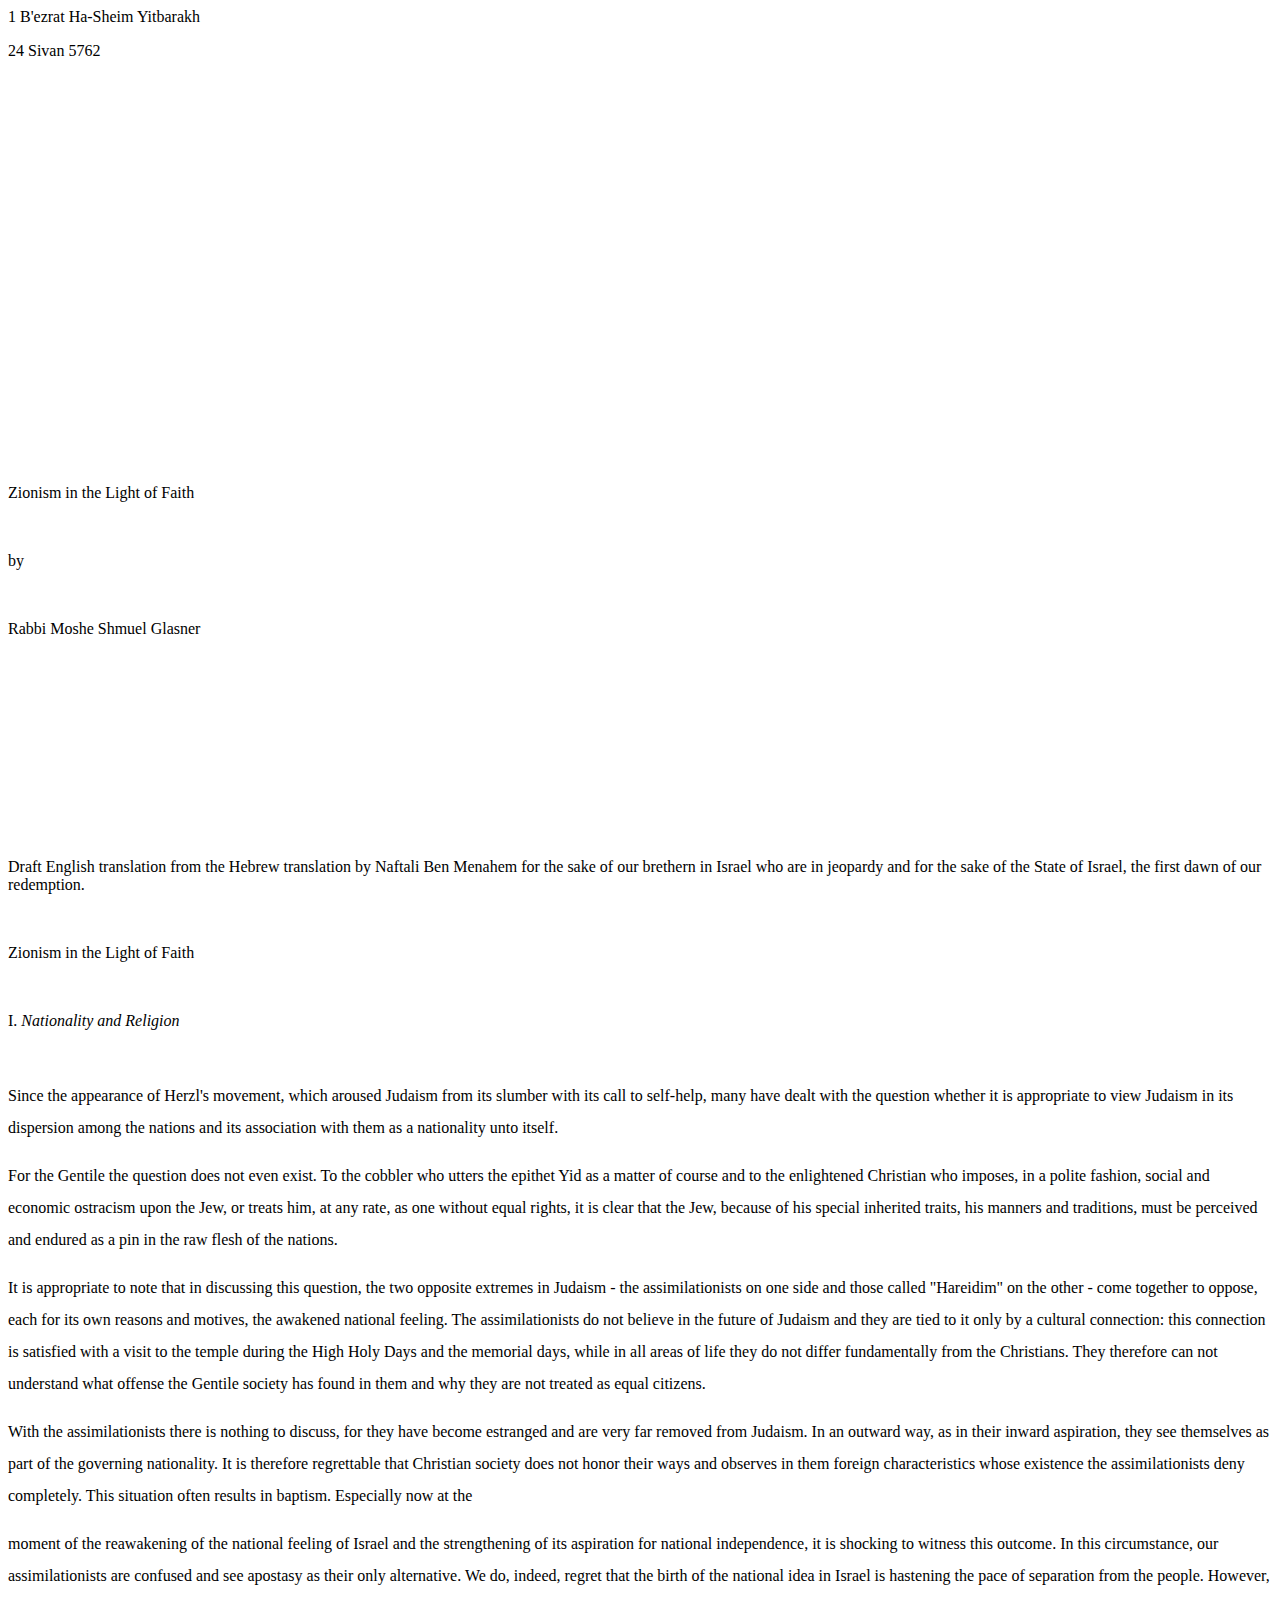
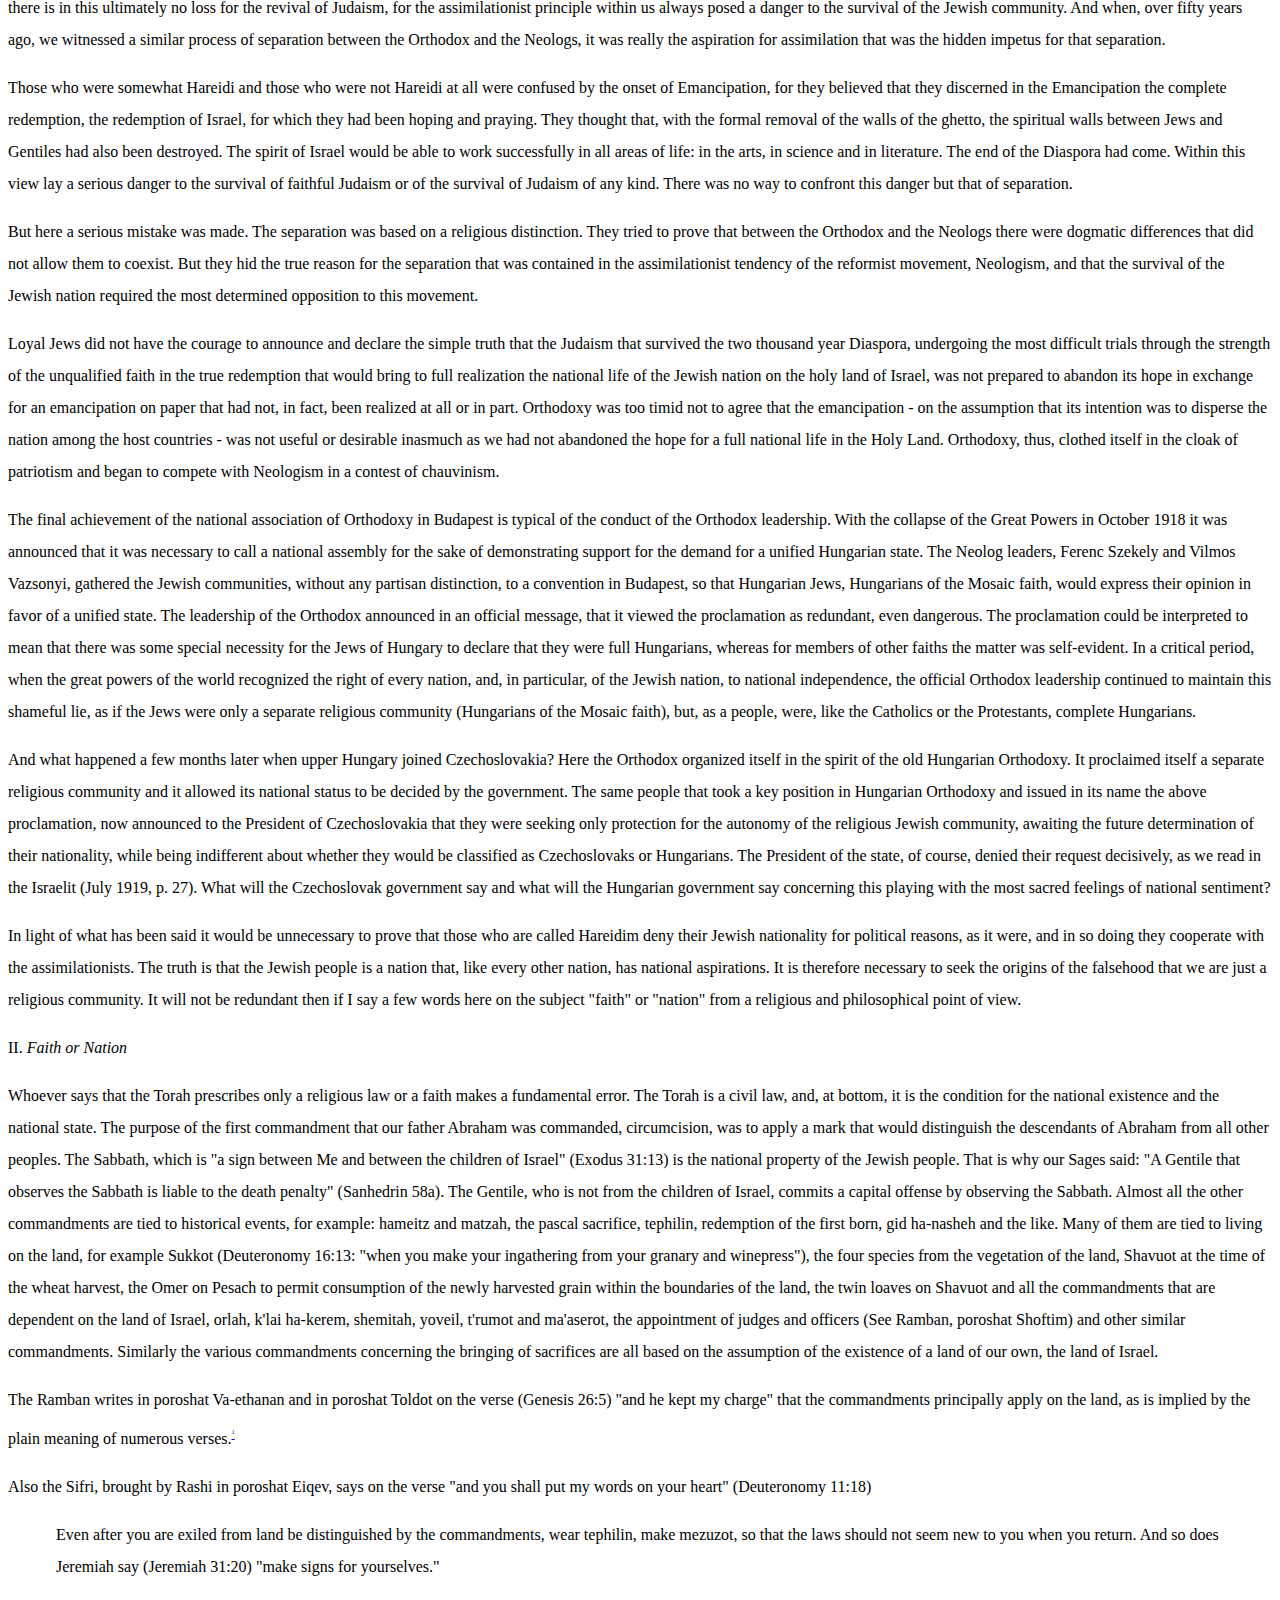
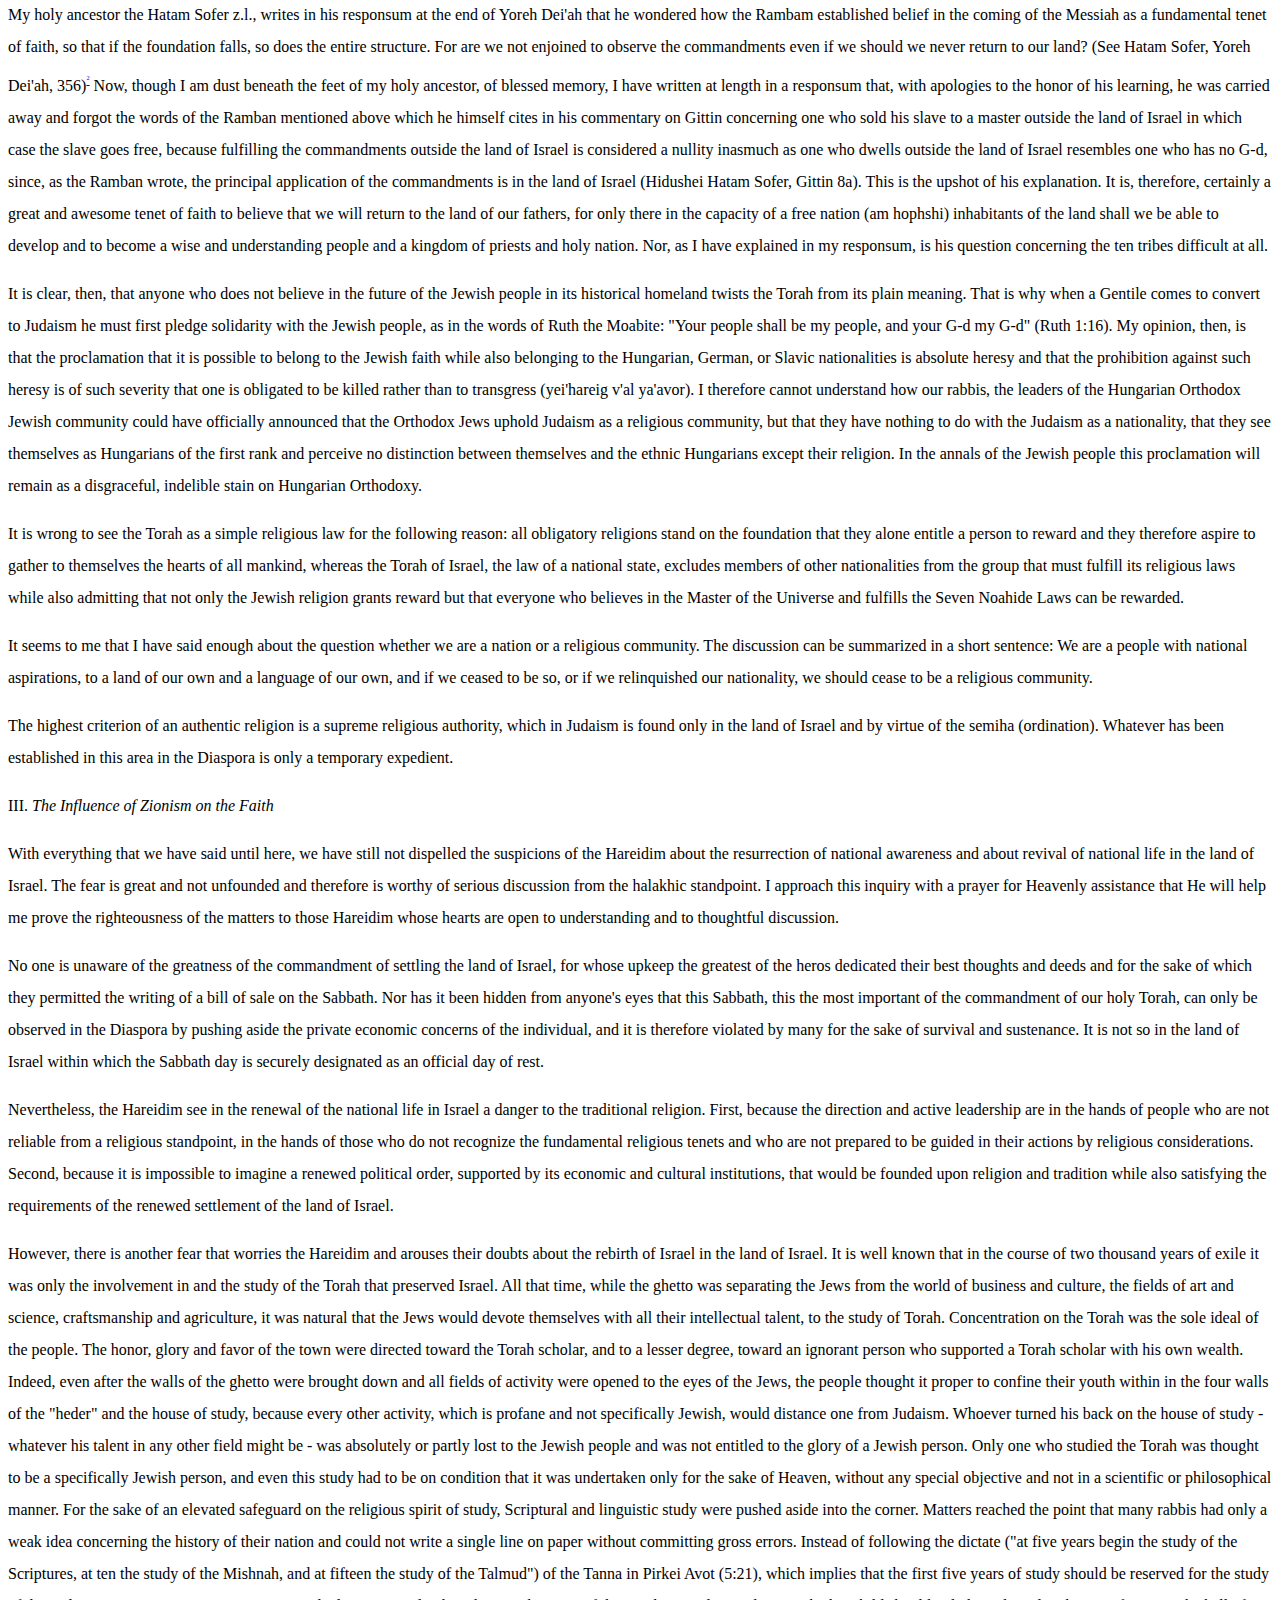
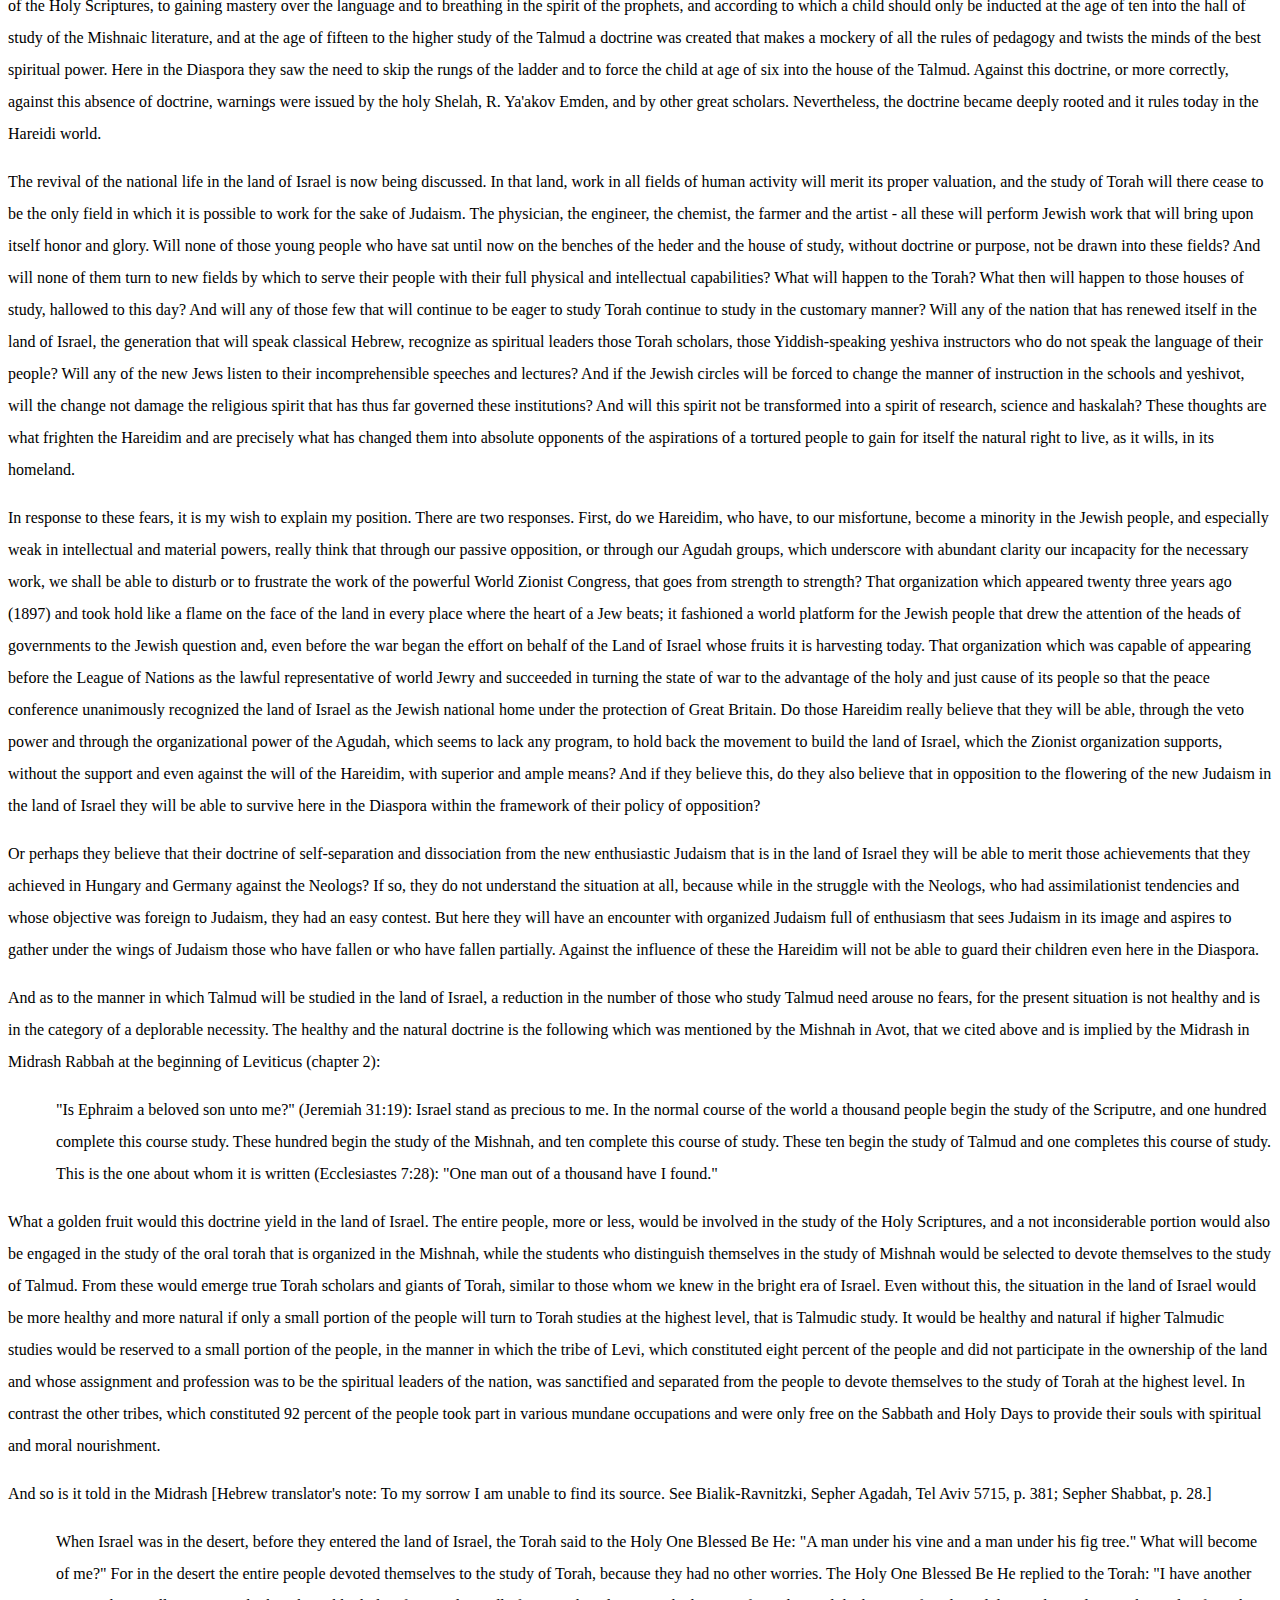
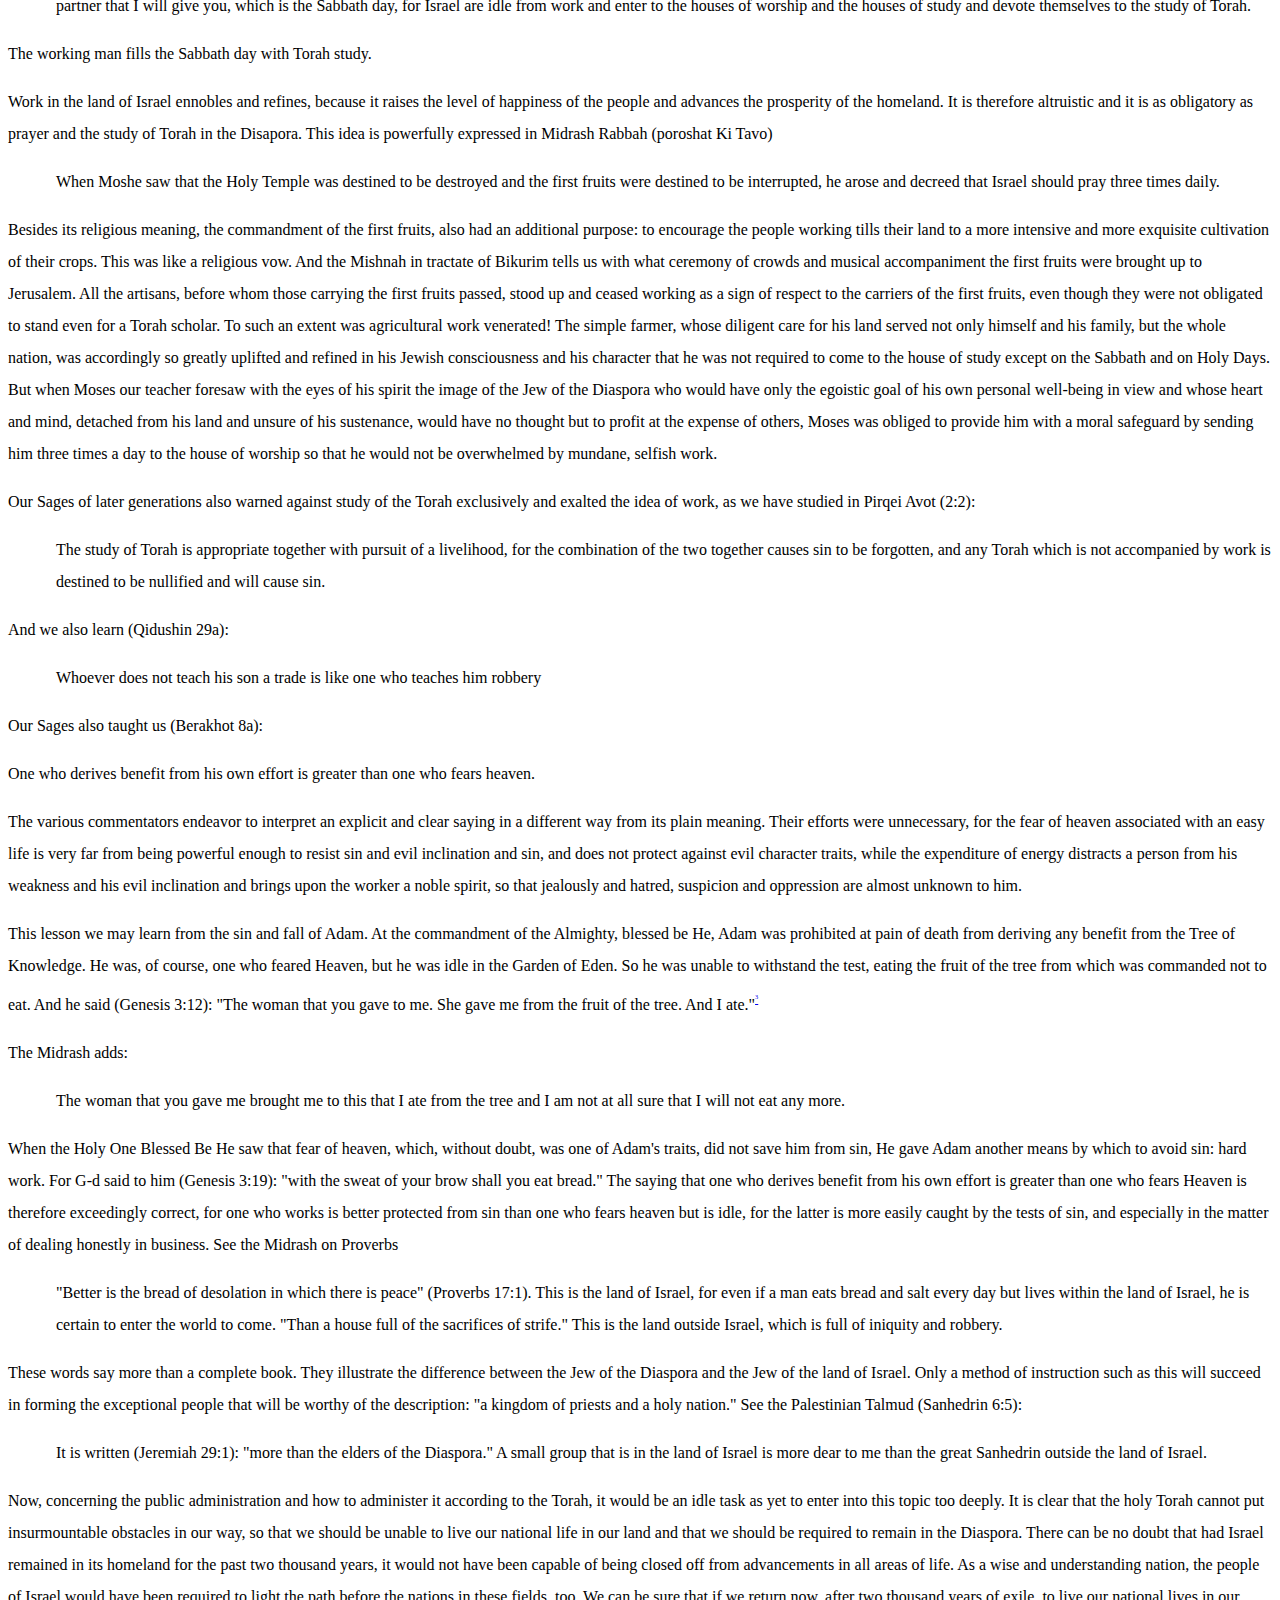
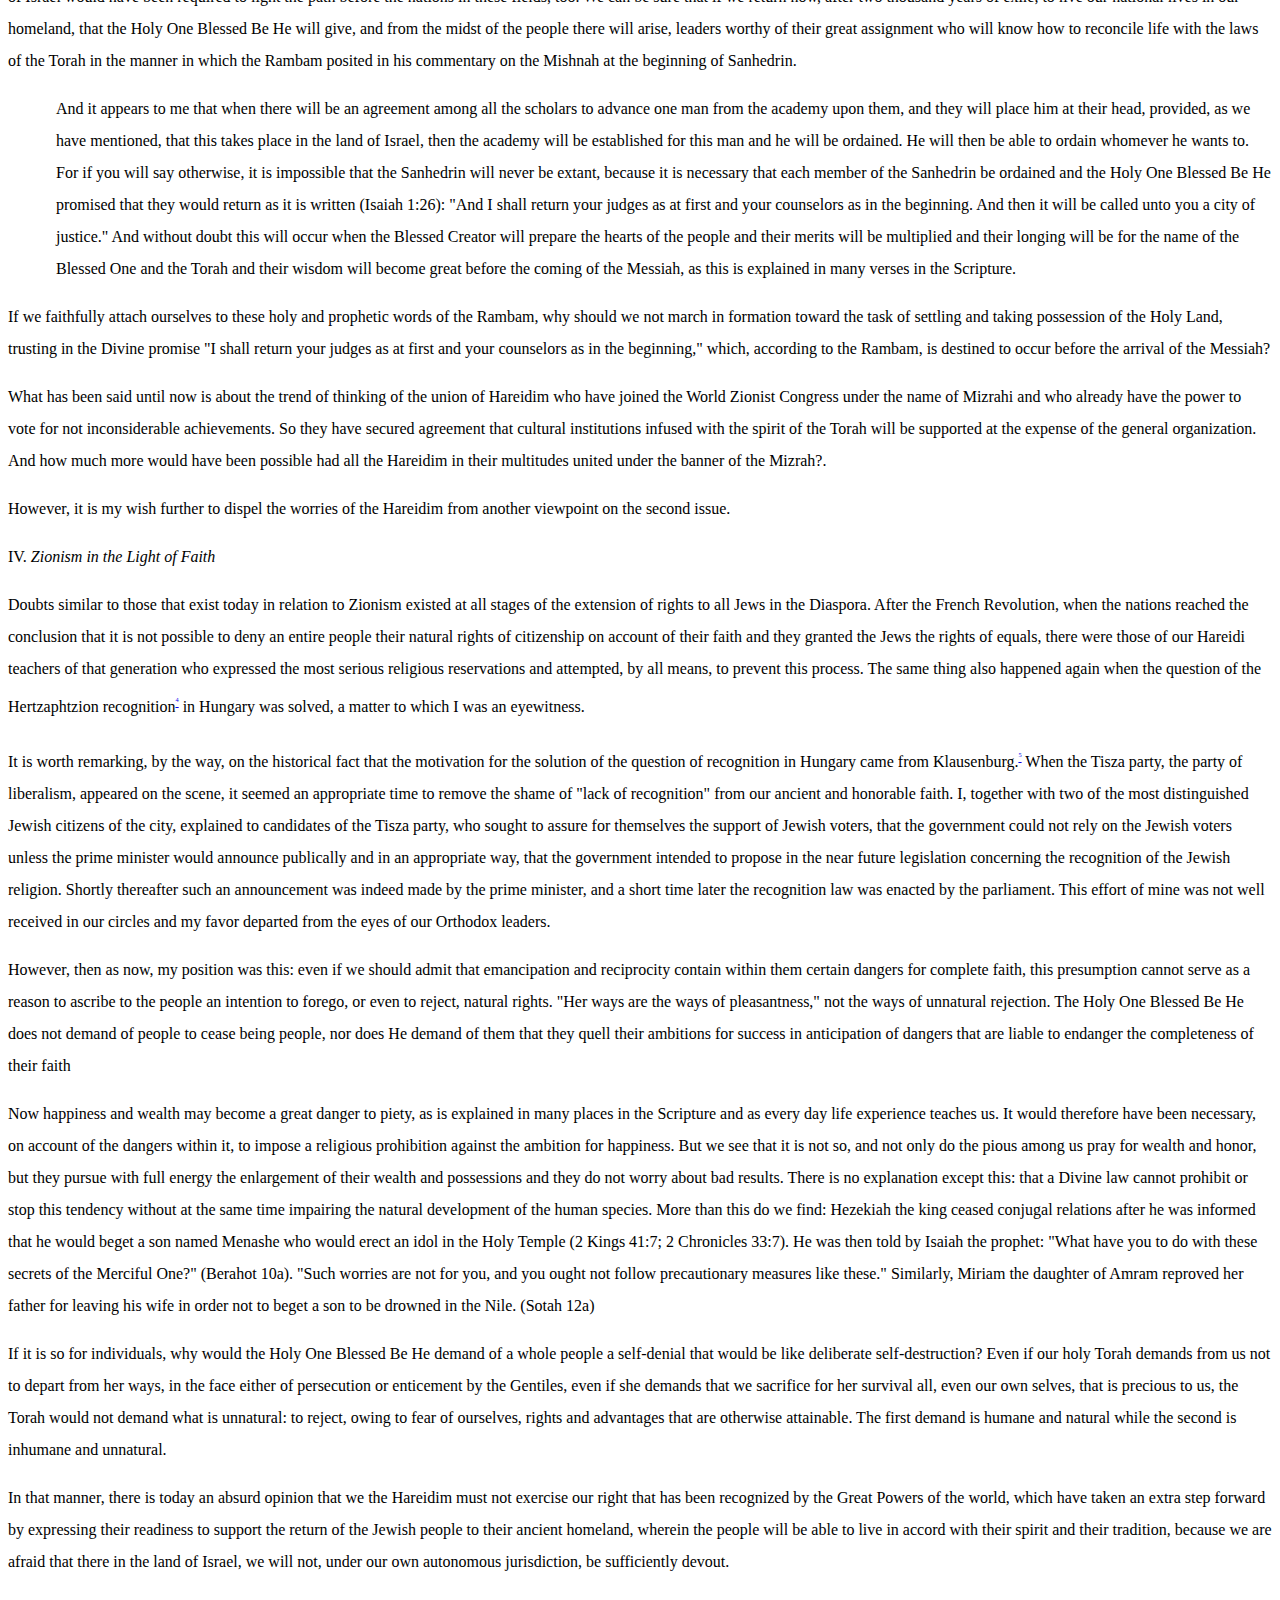
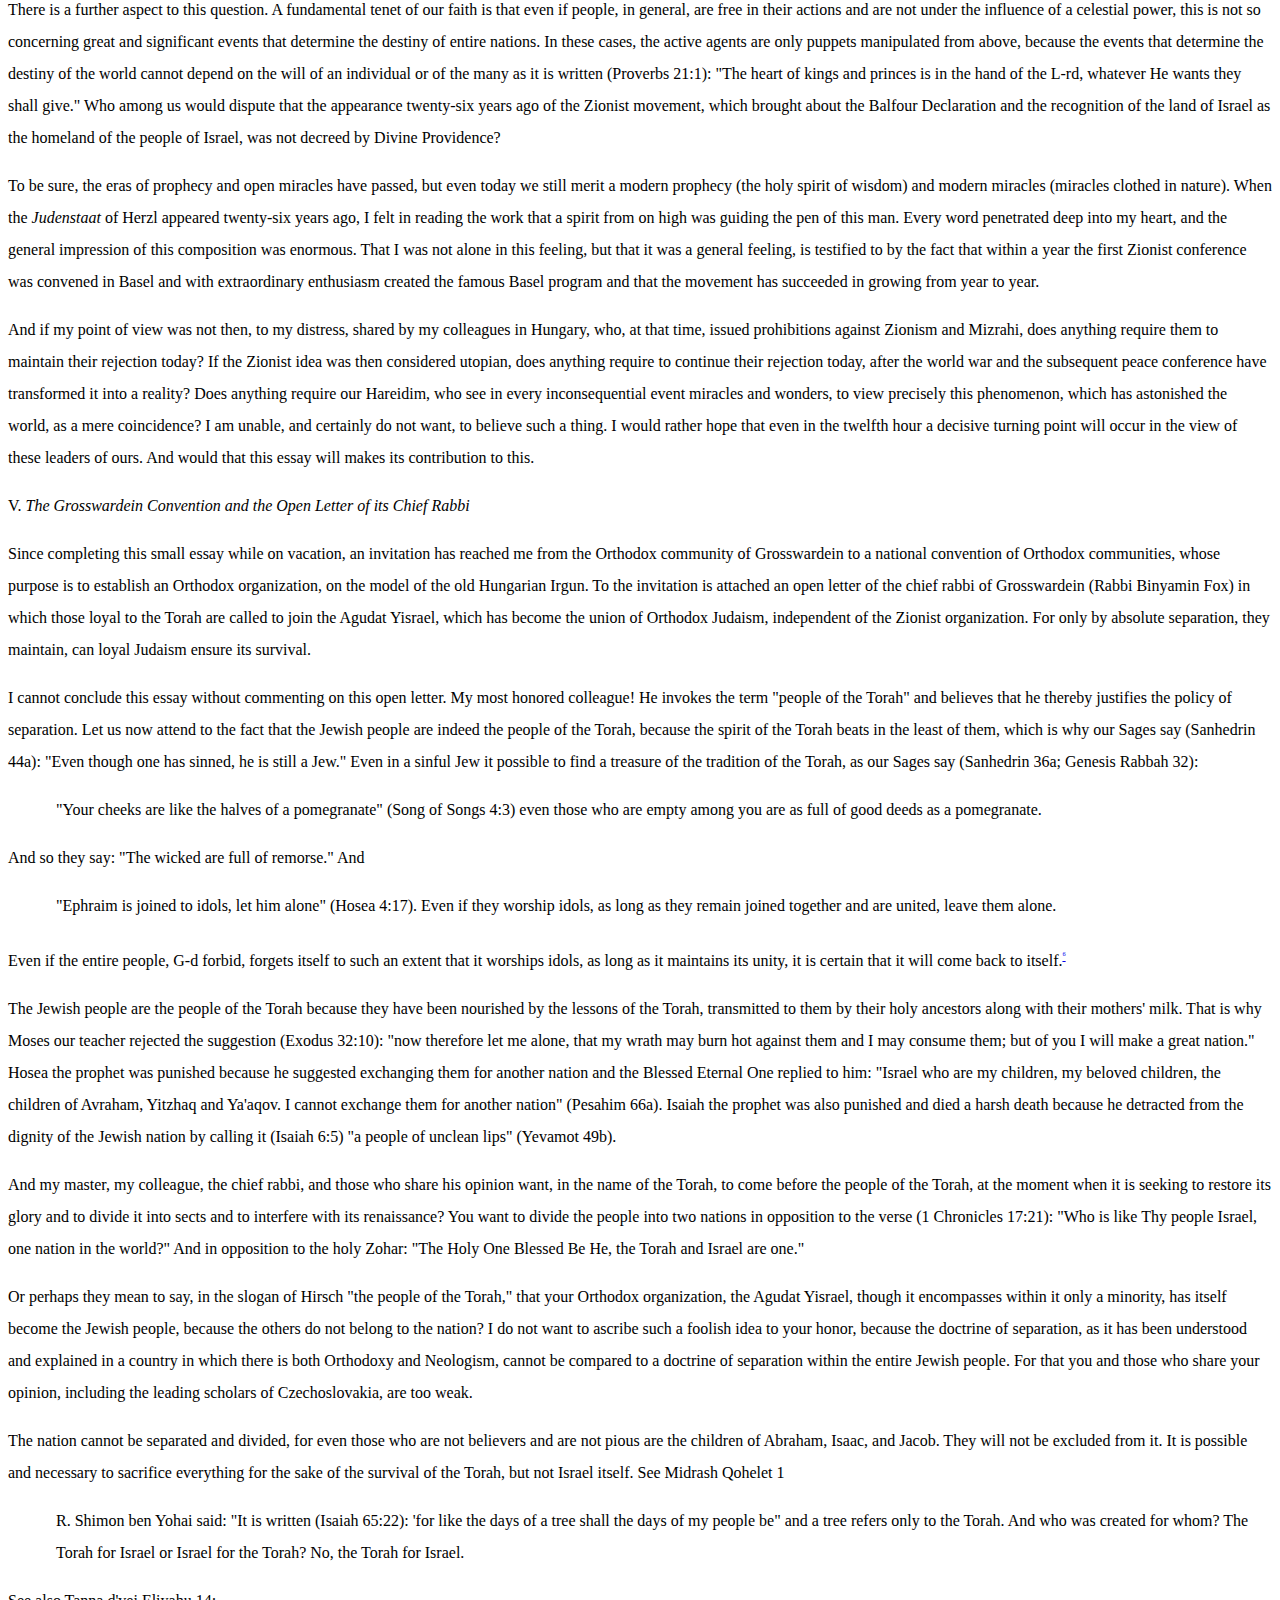
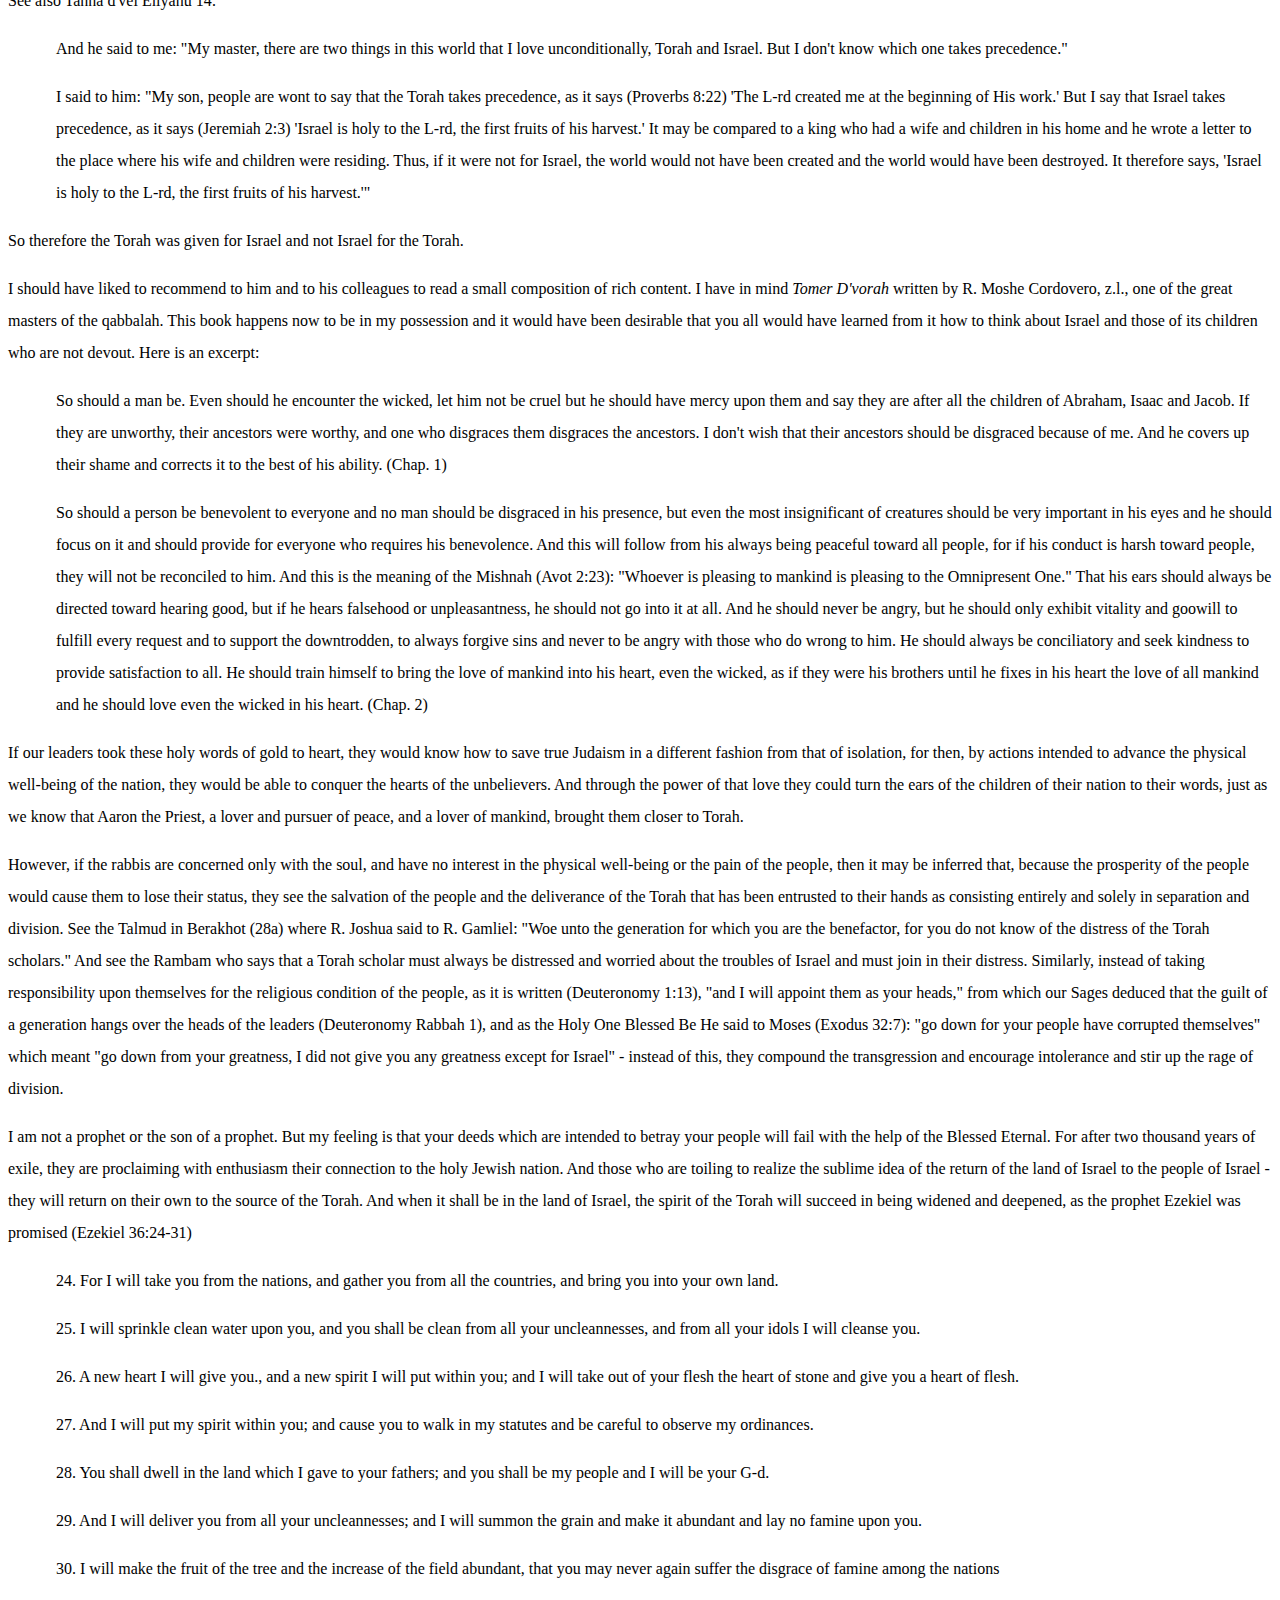
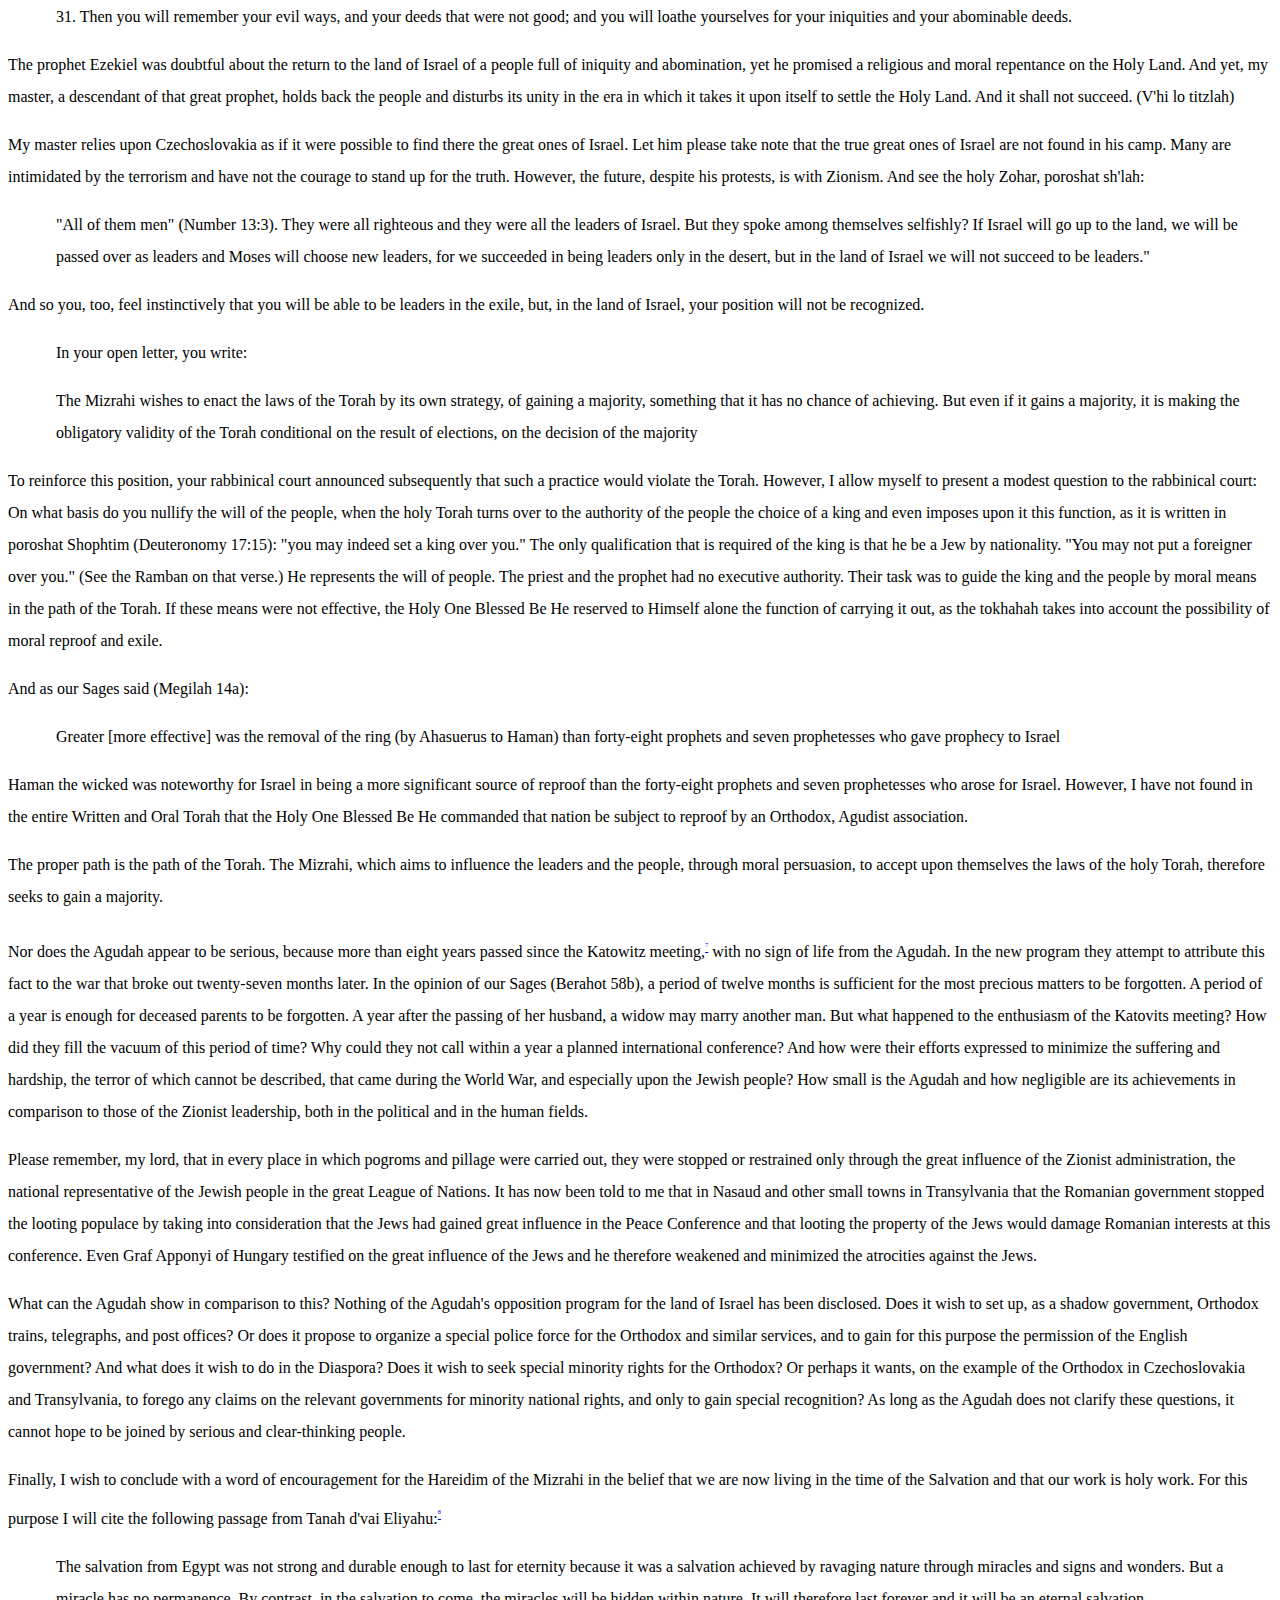
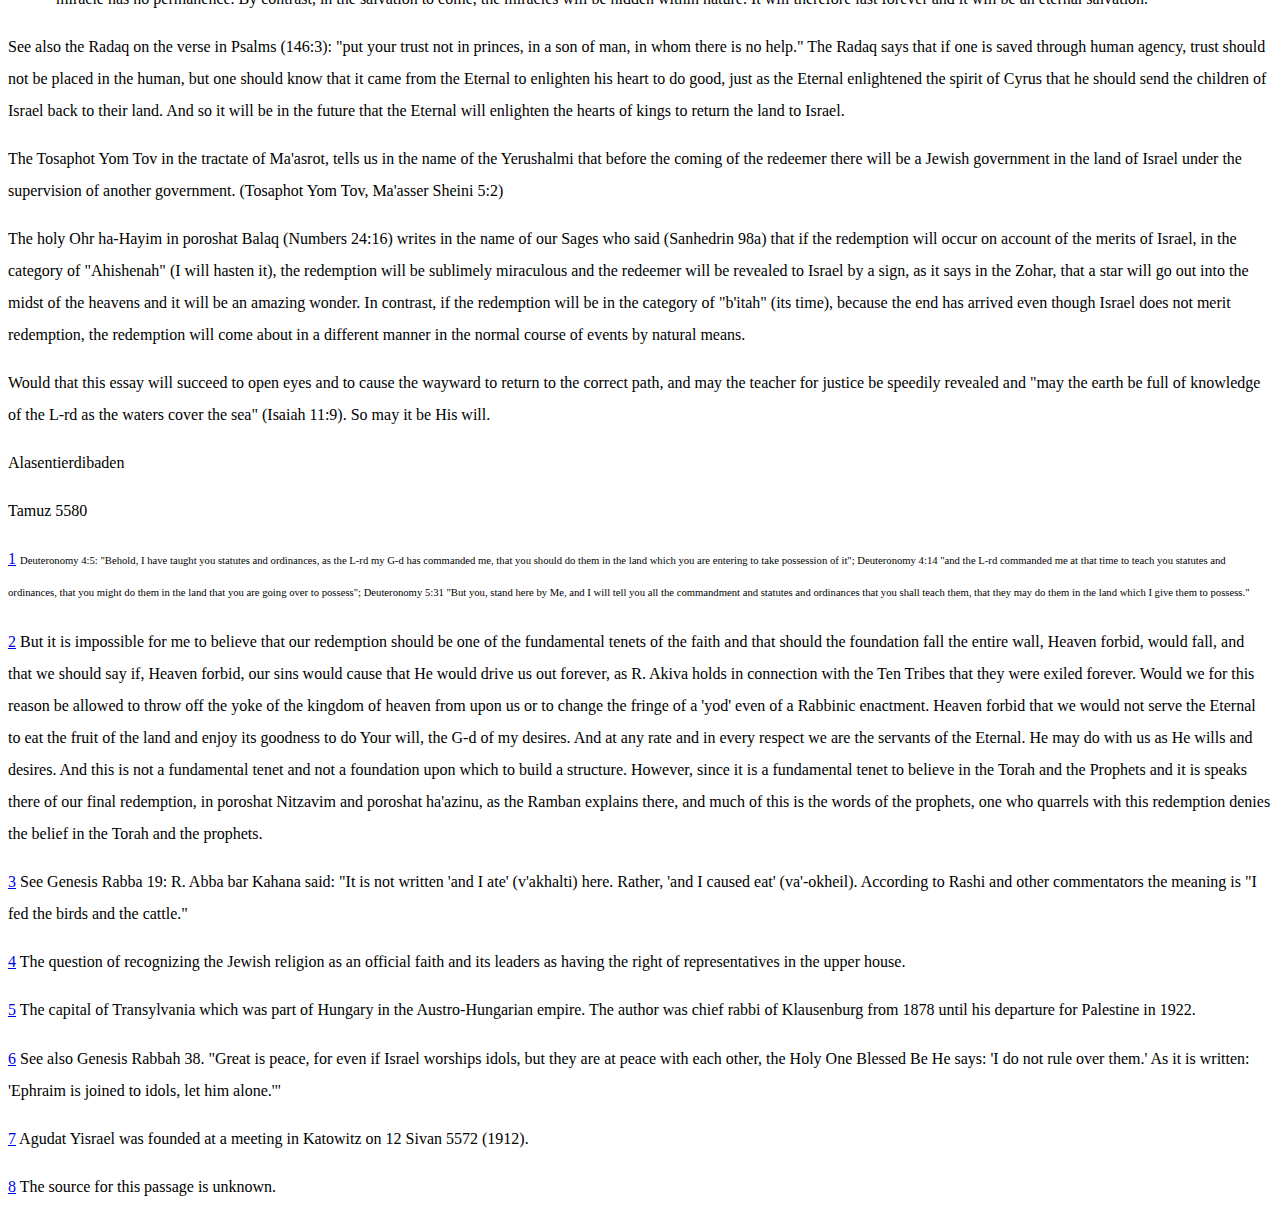
<file: zionism.html>
<!DOCTYPE HTML PUBLIC "-//W3C//DTD HTML 3.2//EN">
<HTML>
<HEAD>
	<META HTTP-EQUIV="CONTENT-TYPE" CONTENT="text/html; charset=iso-8859-1">
	<TITLE></TITLE>
	<META NAME="GENERATOR" CONTENT="StarOffice/5.2 (Linux)">
	<META NAME="CREATED" CONTENT="20020607;20045100">
	<META NAME="CHANGED" CONTENT="20020607;20045100">
	<STYLE>
	<!--
		@page { margin: 1in }
		A.sdfootnoteanc { font-size: 57% }
	-->
	</STYLE>
</HEAD>
<BODY>
<P STYLE="margin-left: 0.5in; text-indent: -0.5in; margin-bottom: 0in; widows: 0; orphans: 0">
<FONT SIZE=3>1	B'ezrat Ha-Sheim Yitbarakh</FONT></P>
<P STYLE="margin-bottom: 0in; widows: 0; orphans: 0"><FONT SIZE=3>	24
Sivan 5762</FONT></P>
<P STYLE="margin-bottom: 0in; widows: 0; orphans: 0"><BR>
</P>
<P STYLE="margin-bottom: 0in; widows: 0; orphans: 0"><BR>
</P>
<P STYLE="margin-bottom: 0in; widows: 0; orphans: 0"><BR>
</P>
<P STYLE="margin-bottom: 0in; widows: 0; orphans: 0"><BR>
</P>
<P STYLE="margin-bottom: 0in; widows: 0; orphans: 0"><BR>
</P>
<P STYLE="margin-bottom: 0in; widows: 0; orphans: 0"><BR>
</P>
<P STYLE="margin-bottom: 0in; widows: 0; orphans: 0"><BR>
</P>
<P STYLE="margin-bottom: 0in; widows: 0; orphans: 0"><BR>
</P>
<P STYLE="margin-bottom: 0in; widows: 0; orphans: 0"><BR>
</P>
<P STYLE="margin-bottom: 0in; widows: 0; orphans: 0"><BR>
</P>
<P STYLE="margin-bottom: 0in; widows: 0; orphans: 0"><BR>
</P>
<P STYLE="margin-bottom: 0in; widows: 0; orphans: 0"><BR>
</P>
<P STYLE="margin-bottom: 0in; widows: 0; orphans: 0"><FONT SIZE=3>	Zionism
in the Light of Faith</FONT></P>
<P STYLE="margin-bottom: 0in; widows: 0; orphans: 0"><BR>
</P>
<P STYLE="margin-bottom: 0in; widows: 0; orphans: 0"><FONT SIZE=3>	by
</FONT>
</P>
<P STYLE="margin-bottom: 0in; widows: 0; orphans: 0"><BR>
</P>
<P STYLE="margin-bottom: 0in; widows: 0; orphans: 0"><FONT SIZE=3>	Rabbi
Moshe Shmuel Glasner</FONT></P>
<P STYLE="margin-bottom: 0in; widows: 0; orphans: 0"><BR>
</P>
<P STYLE="margin-bottom: 0in; widows: 0; orphans: 0"><BR>
</P>
<P STYLE="margin-bottom: 0in; widows: 0; orphans: 0"><BR>
</P>
<P STYLE="margin-bottom: 0in; widows: 0; orphans: 0"><BR>
</P>
<P STYLE="margin-bottom: 0in; widows: 0; orphans: 0"><BR>
</P>
<P STYLE="margin-bottom: 0in; widows: 0; orphans: 0"><BR>
</P>
<P STYLE="margin-bottom: 0in; widows: 0; orphans: 0"><FONT SIZE=3>Draft
English translation from the Hebrew translation by Naftali Ben
Menahem for the sake of our brethern in Israel who are in jeopardy
and for the sake of the State of Israel, the first dawn of our
redemption.</FONT></P>
<P STYLE="margin-bottom: 0in; widows: 0; orphans: 0; page-break-before: always">
<BR>
</P>
<P STYLE="margin-bottom: 0in; widows: 0; orphans: 0; page-break-before: always">
<FONT SIZE=3>	Zionism in the Light of Faith</FONT></P>
<P STYLE="margin-bottom: 0in; widows: 0; orphans: 0"><BR>
</P>
<P STYLE="margin-left: 0.5in; text-indent: -0.5in; margin-bottom: 0in; widows: 0; orphans: 0">
<FONT SIZE=3>I. 	<I>Nationality and Religion</I></FONT></P>
<P STYLE="margin-bottom: 0in; widows: 0; orphans: 0"><BR>
</P>
<P STYLE="margin-bottom: 0in; line-height: 200%; widows: 0; orphans: 0">
<FONT SIZE=3>	Since the appearance of Herzl's movement, which aroused
Judaism from its slumber with its call to self-help, many have dealt
with the question whether it is appropriate to view Judaism in its
dispersion among the nations and its association with them as a
nationality unto itself.</FONT></P>
<P STYLE="margin-bottom: 0in; line-height: 200%; widows: 0; orphans: 0">
<FONT SIZE=3>	For the Gentile the question does not even exist.  To
the cobbler who utters the epithet Yid as a matter of course and to
the enlightened Christian who imposes, in a polite fashion, social
and economic ostracism upon the Jew, or treats him, at any rate, as
one without equal rights, it is clear that the Jew, because of his
special inherited traits, his manners and traditions, must be
perceived and endured as a pin in the raw flesh of the nations.</FONT></P>
<P STYLE="margin-bottom: 0in; line-height: 200%; widows: 0; orphans: 0">
<FONT SIZE=3>	It is appropriate to note that in discussing this
question, the two opposite extremes in Judaism - the assimilationists
on one side and those called &quot;Hareidim&quot; on the other - come
together to oppose, each for its own reasons and motives, the
awakened national feeling.  The assimilationists do not believe in
the future of Judaism and they are tied to it only by a cultural
connection:   this connection is satisfied with a visit to the temple
during the High Holy Days and the memorial days, while in all areas
of life they do not differ fundamentally from the Christians.  They
therefore can not understand what offense the Gentile society has
found in them and why they are not treated as equal citizens.</FONT></P>
<P STYLE="margin-bottom: 0in; line-height: 200%; widows: 0; orphans: 0">
<FONT SIZE=3>	With the assimilationists there is nothing to discuss,
for they have become estranged and are very far removed from Judaism.
 In an outward way, as in their inward aspiration, they see
themselves as part of the governing nationality.  It is therefore
regrettable that Christian society does not honor their ways and
observes in them foreign characteristics whose existence the
assimilationists deny completely.  This situation often results in
baptism.  Especially now at the </FONT>
</P>
<P STYLE="margin-bottom: 0in; line-height: 200%; widows: 0; orphans: 0; page-break-before: always">
<FONT SIZE=3>moment of the reawakening of the national feeling of
Israel and the strengthening of its aspiration for national
independence, it is shocking to witness this outcome.  In this
circumstance, our assimilationists are confused and see apostasy as
their only alternative.  We do, indeed, regret that the birth of the
national idea in Israel is hastening the pace of separation from the
people.  However, there is in this ultimately no loss for the revival
of Judaism, for the assimilationist principle within us always posed
a danger to the survival of the Jewish community.  And when, over
fifty years ago, we witnessed a similar process of separation between
the Orthodox and the Neologs, it was really the aspiration for
assimilation that was the hidden impetus for that separation.</FONT></P>
<P STYLE="margin-bottom: 0in; line-height: 200%; widows: 0; orphans: 0">
<FONT SIZE=3>	Those who were somewhat Hareidi and those who were not
Hareidi at all were confused by the onset of Emancipation, for they
believed that they discerned in the Emancipation the complete
redemption, the redemption of Israel, for which they had been hoping
and praying.  They thought that, with the formal removal of the walls
of the ghetto, the spiritual walls between Jews and Gentiles had also
been destroyed.  The spirit of Israel would be able to work
successfully in all areas of life: in the arts, in science and in
literature.  The end of the Diaspora had come.  Within this view lay
a serious danger to the survival of faithful Judaism or of the
survival of Judaism of any kind.  There was no way to confront this
danger but that of separation.</FONT></P>
<P STYLE="margin-bottom: 0in; line-height: 200%; widows: 0; orphans: 0">
<FONT SIZE=3>	But here a serious mistake was made.  The separation
was based on a religious distinction.  They tried to prove that
between the Orthodox and the Neologs there were dogmatic differences
that did not allow them to coexist.  But they hid the true reason for
the separation that was contained in the assimilationist tendency of
the reformist movement, Neologism, and that the survival of the
Jewish nation required the most determined opposition to this
movement.</FONT></P>
<P STYLE="margin-bottom: 0in; line-height: 200%; widows: 0; orphans: 0">
<FONT SIZE=3>	Loyal Jews did not have the courage to announce and
declare the simple truth that the Judaism that survived the two
thousand year Diaspora, undergoing the most difficult trials through
the strength of the unqualified faith in the true redemption that
would bring to full realization the national life of the Jewish
nation on the holy land of Israel, was not prepared to abandon its
hope in exchange for an emancipation on paper that had not, in fact,
been realized at all or in part.  Orthodoxy was too timid not to
agree that the emancipation - on the assumption that its intention
was to disperse the nation among the host countries - was not useful
or desirable inasmuch as we had not abandoned the hope for a full
national life in the Holy Land.  Orthodoxy, thus, clothed itself in
the cloak of patriotism and began to compete with Neologism in a
contest of chauvinism.  </FONT>
</P>
<P STYLE="margin-bottom: 0in; line-height: 200%; widows: 0; orphans: 0">
<FONT SIZE=3>	The final achievement of the national association of
Orthodoxy in Budapest is typical of the conduct of the Orthodox
leadership.  With the collapse of the Great Powers in October 1918 it
was announced that it was necessary to call a national assembly for
the sake of demonstrating support for the demand for a unified
Hungarian state.  The Neolog leaders, Ferenc Szekely and Vilmos
Vazsonyi, gathered the Jewish communities, without any partisan
distinction, to a convention in Budapest, so that Hungarian Jews,
Hungarians of the Mosaic faith, would express their opinion in favor
of a unified state.  The leadership of the Orthodox announced in an
official message, that it viewed the proclamation as redundant, even
dangerous.  The proclamation could be interpreted to mean that there
was some special necessity for the Jews of Hungary to declare that
they were full Hungarians, whereas for members of other faiths the
matter was self-evident.  In a critical period, when the great powers
of the world recognized the right of every nation, and, in
particular, of the Jewish nation, to national independence, the
official Orthodox leadership continued to maintain this shameful lie,
as if the Jews were only a separate religious community (Hungarians
of the Mosaic faith), but, as a people, were, like the Catholics or
the Protestants,  complete Hungarians.</FONT></P>
<P STYLE="margin-bottom: 0in; line-height: 200%; widows: 0; orphans: 0">
<FONT SIZE=3>	And what happened a few months later when upper Hungary
joined Czechoslovakia?  Here the Orthodox organized itself in the
spirit of the old Hungarian Orthodoxy.  It proclaimed itself a
separate religious community and it allowed its national status to be
decided by the government.  The same people that took a key position
in Hungarian Orthodoxy and issued in its name the above proclamation,
now announced to the President of Czechoslovakia that they were
seeking only protection for the autonomy of the religious Jewish
community, awaiting the future determination of their nationality,
while being indifferent about whether they would be classified as
Czechoslovaks or Hungarians.  The President of the state, of course,
denied their request decisively, as we read in the Israelit (July
1919, p. 27).  What will the Czechoslovak government say and what
will the Hungarian government say concerning this playing with the
most sacred feelings of national sentiment?</FONT></P>
<P STYLE="margin-bottom: 0in; line-height: 200%; widows: 0; orphans: 0">
<FONT SIZE=3>	In light of what has been said it would be unnecessary
to prove that those who are called Hareidim deny their Jewish
nationality for political reasons, as it were, and in so doing they
cooperate with the assimilationists.  The truth is that the Jewish
people is a nation that, like every other nation, has national
aspirations.  It is therefore necessary to seek the origins of the
falsehood that we are just a religious community.  It will not be
redundant then if I say a few words here on the subject &quot;faith&quot;
or &quot;nation&quot; from a religious and philosophical point of
view.</FONT></P>
<P STYLE="margin-left: 0.5in; text-indent: -0.5in; margin-bottom: 0in; line-height: 200%; widows: 0; orphans: 0">
<FONT SIZE=3>II. 	<I>Faith or Nation</I></FONT></P>
<P STYLE="margin-bottom: 0in; line-height: 200%; widows: 0; orphans: 0">
<FONT SIZE=3>	Whoever says that the Torah prescribes only a religious
law or a faith makes a fundamental error.  The Torah is a civil law,
and, at bottom, it is the condition for the national existence and
the national state.  The purpose of the first commandment that our
father Abraham was commanded, circumcision, was to apply a mark that
would distinguish the descendants of Abraham from all other peoples. 
The Sabbath, which is &quot;a sign between Me and between the
children of Israel&quot; (Exodus 31:13) is the national property of
the Jewish people.  That is why our Sages said: &quot;A Gentile that
observes the Sabbath is liable to the death penalty&quot; (Sanhedrin
58a).  The Gentile, who is not from the children of Israel, commits a
capital offense by observing the Sabbath.  Almost all the other
commandments are tied to historical events, for example: hameitz and
matzah, the pascal sacrifice, tephilin, redemption of the first born,
gid ha-nasheh and the like.  Many of them are tied to living on the
land, for example Sukkot (Deuteronomy 16:13:  &quot;when you make
your ingathering from your granary and winepress&quot;), the four
species from the vegetation of the land, Shavuot at the time of the
wheat harvest, the Omer on Pesach to permit consumption of the newly
harvested grain within the boundaries of the land, the twin loaves on
Shavuot and all the commandments that are dependent on the land of
Israel, orlah, k'lai ha-kerem, shemitah, yoveil, t'rumot and
ma'aserot, the appointment of judges and officers (See Ramban,
poroshat Shoftim) and other similar commandments.  Similarly the
various commandments concerning the bringing of sacrifices are all
based on the assumption of the existence of a land of our own, the
land of Israel.  </FONT>
</P>
<P STYLE="margin-bottom: 0in; line-height: 200%; widows: 0; orphans: 0">
<FONT SIZE=3>	The Ramban writes in poroshat Va-ethanan and in
poroshat Toldot on the verse (Genesis 26:5) &quot;and he kept my
charge&quot; that the commandments principally apply on the land, as
is implied by the plain meaning of numerous verses.<SUP><A CLASS="sdfootnoteanc" NAME="sdfootnote1anc" HREF="#sdfootnote1sym"><SUP>1</SUP></A></SUP></FONT></P>
<P STYLE="margin-bottom: 0in; line-height: 200%; widows: 0; orphans: 0">
<FONT SIZE=3>	Also the Sifri, brought by Rashi in poroshat Eiqev,
says on the verse &quot;and you shall put my words on your heart&quot;
(Deuteronomy 11:18) </FONT>
</P>
<P STYLE="margin-left: 0.5in; margin-bottom: 0in; line-height: 200%; widows: 0; orphans: 0">
<FONT SIZE=3>Even after you are exiled from land be distinguished by
the commandments, wear tephilin, make mezuzot, so that the laws
should not seem new to you when you return.  And so does Jeremiah say
(Jeremiah 31:20) &quot;make signs for yourselves.&quot; </FONT>
</P>
<P STYLE="margin-bottom: 0in; line-height: 200%; widows: 0; orphans: 0">
<FONT SIZE=3>	My holy ancestor the Hatam Sofer z.l., writes in his
responsum at the end of Yoreh Dei'ah that he  wondered how the Rambam
established belief in the coming of the Messiah as a fundamental
tenet of faith, so that if the foundation falls, so does the entire
structure.  For are we not enjoined to observe the commandments even
if we should we never return to our land?  (See Hatam Sofer, Yoreh
Dei'ah, 356)<SUP><A CLASS="sdfootnoteanc" NAME="sdfootnote2anc" HREF="#sdfootnote2sym"><SUP>2</SUP></A></SUP>
Now, though I am dust beneath the feet of my holy ancestor, of
blessed memory, I have written at length in a responsum that, with
apologies to the honor of his learning, he was carried away and
forgot the words of the Ramban mentioned above which he himself cites
in his commentary on Gittin concerning one who sold his slave to a
master outside the land of Israel in which case the slave goes free,
because fulfilling the commandments outside the land of Israel is
considered a nullity inasmuch as one who dwells outside the land of
Israel resembles one who has no G-d, since, as the Ramban wrote, the
principal application of the commandments is in the land of Israel 
(Hidushei Hatam Sofer, Gittin 8a).  This is the upshot of his
explanation.  It is, therefore, certainly a great and awesome tenet
of faith to believe that we will return to the land of our fathers,
for only there in the capacity of a free nation (am hophshi)
inhabitants of the land shall we be able to develop and to become a
wise and understanding people and a kingdom of priests and holy
nation.  Nor, as I have explained in my responsum, is his question
concerning the ten tribes difficult at all.</FONT></P>
<P STYLE="margin-bottom: 0in; line-height: 200%; widows: 0; orphans: 0">
<FONT SIZE=3>	It is clear, then, that anyone who does not believe in
the future of the Jewish people in its historical homeland twists the
Torah from its plain meaning.  That is why when a Gentile comes to
convert to Judaism he must first pledge solidarity  with the Jewish
people, as in the words of Ruth the Moabite: &quot;Your people shall
be my people, and your G-d my G-d&quot; (Ruth 1:16).  My opinion,
then, is that the proclamation that it is possible to belong to the
Jewish faith while also belonging to the Hungarian, German, or Slavic
nationalities is absolute heresy and that the prohibition against
such heresy is of such severity that one is obligated to be killed
rather than to transgress (yei'hareig v'al ya'avor).  I therefore
cannot understand how our rabbis, the leaders of the Hungarian
Orthodox Jewish community could have officially announced that the
Orthodox Jews uphold Judaism as a religious community, but that they
have nothing to do with the Judaism as a nationality, that they see
themselves as Hungarians of the first rank and perceive no
distinction between themselves and the ethnic Hungarians except their
religion.  In the annals of the Jewish people this proclamation will
remain as a disgraceful, indelible stain on Hungarian Orthodoxy.</FONT></P>
<P STYLE="margin-bottom: 0in; line-height: 200%; widows: 0; orphans: 0">
<FONT SIZE=3>	It is wrong to see the Torah as a simple religious law
for the following reason: all obligatory religions stand on the
foundation that they alone entitle a person to reward and they
therefore aspire to gather to themselves the hearts of all mankind,
whereas the Torah of Israel, the law of a national state, excludes
members of other nationalities from the group that must fulfill its
religious laws while also admitting that not only the Jewish religion
grants reward but that everyone who believes in the Master of the
Universe and fulfills the Seven Noahide Laws can be rewarded.</FONT></P>
<P STYLE="margin-bottom: 0in; line-height: 200%; widows: 0; orphans: 0">
<FONT SIZE=3>	It seems to me that I have said enough about the
question whether we are a nation or a religious community.  The
discussion can be summarized in a short sentence:  We are a people
with national aspirations, to a land of our own and a language of our
own, and if we ceased to be so, or if we relinquished our
nationality, we should cease to be a religious community.</FONT></P>
<P STYLE="margin-bottom: 0in; line-height: 200%; widows: 0; orphans: 0">
<FONT SIZE=3>	The highest criterion of an authentic religion is a
supreme religious authority, which in Judaism is found only in the
land of Israel and by virtue of the semiha (ordination).  Whatever
has been established in this area in the Diaspora is only a temporary
expedient.</FONT></P>
<P STYLE="margin-left: 0.5in; text-indent: -0.5in; margin-bottom: 0in; line-height: 200%; widows: 0; orphans: 0">
<FONT SIZE=3>III. 	<I>The Influence of Zionism on the Faith</I></FONT></P>
<P STYLE="margin-bottom: 0in; line-height: 200%; widows: 0; orphans: 0">
<FONT SIZE=3>	With everything that we have said until here, we have
still not dispelled the suspicions of the Hareidim about the
resurrection of  national awareness and about revival of national
life in the land of Israel.  The fear is great and not unfounded and
therefore is worthy of serious discussion from the halakhic
standpoint.  I approach this inquiry with a prayer for Heavenly
assistance that He will help me prove the righteousness of the
matters to those Hareidim whose hearts are open to understanding and
to thoughtful discussion.</FONT></P>
<P STYLE="margin-bottom: 0in; line-height: 200%; widows: 0; orphans: 0">
<FONT SIZE=3>	No one is unaware of the greatness of the commandment
of settling the land of Israel, for whose upkeep the greatest of the
heros dedicated their best thoughts and deeds and for the sake of
which they permitted the writing of a bill of sale on the Sabbath. 
Nor has it been hidden from anyone's eyes that this Sabbath, this the
most important of the commandment of our holy Torah, can only be
observed in the Diaspora by pushing aside the private economic
concerns of the individual, and it is therefore violated by many for
the sake of survival and sustenance.  It is not so in the land of
Israel within which the Sabbath day is securely designated as an
official day of rest.  </FONT>
</P>
<P STYLE="margin-bottom: 0in; line-height: 200%; widows: 0; orphans: 0">
<FONT SIZE=3>	Nevertheless, the Hareidim see in the renewal of the
national life in Israel a danger to the traditional religion.  First,
because the direction and active leadership are in the hands of
people who are not reliable from a religious standpoint, in the hands
of those who do not recognize the fundamental religious tenets and
who are not prepared to be guided in their actions by religious
considerations.  Second, because it is impossible to imagine a
renewed political order, supported by its economic and cultural
institutions, that would be founded upon religion and tradition while
also satisfying the requirements of the renewed settlement of the
land of Israel.</FONT></P>
<P STYLE="margin-bottom: 0in; line-height: 200%; widows: 0; orphans: 0">
<FONT SIZE=3>	However, there is another fear that worries the
Hareidim and arouses their doubts about the rebirth of Israel in the
land of Israel.  It is well known that in the course of two thousand
years of exile it was only the involvement in and the study of the
Torah that preserved Israel.  All that time, while the ghetto was
separating the Jews from the world of business and culture, the
fields of art and science, craftsmanship and agriculture, it was
natural that the Jews would devote themselves with all their
intellectual talent, to the study of Torah.  Concentration on the
Torah was the sole ideal of the people.  The honor, glory and favor
of the town were directed toward the Torah scholar, and to a lesser
degree, toward an ignorant person who supported a Torah scholar with
his own wealth.  Indeed, even after the walls of the ghetto were
brought down and all fields of activity were opened to the eyes of
the Jews, the people thought it proper to confine their youth within
in the four walls of the &quot;heder&quot; and the house of study,
because every other activity, which is profane and not specifically
Jewish, would distance one from Judaism.  Whoever turned his back on
the house of study - whatever his talent in any other field might be
- was absolutely or partly lost to the Jewish people and was not
entitled to the glory of a Jewish person.  Only one who studied the
Torah was thought to be a specifically Jewish person, and even this
study had to be on condition that it was undertaken only for the sake
of Heaven, without any special objective and not in a scientific or
philosophical manner.  For the sake of an elevated safeguard on the
religious spirit of study, Scriptural and linguistic study were
pushed aside into the corner.  Matters reached the point that many
rabbis had only a weak idea concerning the history of their nation
and could not write a single line on paper without committing gross
errors.  Instead of following the dictate (&quot;at five years begin
the study of the Scriptures, at ten the study of the Mishnah, and at
fifteen the study of the Talmud&quot;) of the Tanna in Pirkei Avot
(5:21), which implies that the first five years of study should be
reserved for the study of the Holy Scriptures, to gaining mastery
over the language and to breathing in the spirit of the prophets, and
according to which a child should only be inducted at the age of ten
into the hall of study of the Mishnaic literature, and at the age of
fifteen to the higher study of the Talmud a doctrine was created that
makes a mockery of all the rules of pedagogy and twists the minds of
the best spiritual power.  Here in the Diaspora they saw the need to
skip the rungs of the ladder and to force the child at age of six
into the house of the Talmud.  Against this doctrine, or more
correctly, against this absence of doctrine, warnings were issued by
the holy Shelah, R. Ya'akov Emden, and by other great scholars. 
Nevertheless, the doctrine became deeply rooted and it rules today in
the Hareidi world.  </FONT>
</P>
<P STYLE="margin-bottom: 0in; line-height: 200%; widows: 0; orphans: 0">
<FONT SIZE=3>	The revival of the national life in the land of Israel
is now being discussed.  In that land, work in all fields of human
activity will merit its proper valuation, and the study of Torah will
there cease to be the only field in which it is possible to work for
the sake of Judaism.  The physician, the engineer, the chemist, the
farmer and the artist - all these will perform Jewish work that will
bring upon itself honor and glory.  Will none of those young people
who have sat until now on the benches of the heder and the house of
study, without doctrine or purpose, not be drawn into these fields? 
And will none of them turn to new fields by which to serve their
people with their full physical and intellectual capabilities?  What
will happen to the Torah?  What then will happen to those houses of
study, hallowed to this day?  And will any of those few that will
continue to be eager to study Torah continue to study in the
customary manner?  Will any of the nation that has renewed itself in
the land of Israel, the generation that will speak classical Hebrew,
recognize as spiritual leaders those Torah scholars, those
Yiddish-speaking yeshiva instructors who do not speak the language of
their people?  Will any of the new Jews listen to their
incomprehensible speeches and lectures?  And if the Jewish circles
will be forced to change the manner of instruction in the schools and
yeshivot, will the change not damage the religious spirit that has
thus far governed these institutions?  And will this spirit not be
transformed into a spirit of research, science and haskalah?  These
thoughts are what frighten the Hareidim and are precisely what has
changed them into absolute opponents of the aspirations of a tortured
people to gain for itself the natural right to live, as it wills, in
its homeland. </FONT>
</P>
<P STYLE="margin-bottom: 0in; line-height: 200%; widows: 0; orphans: 0">
<FONT SIZE=3>	In response to these fears, it is my wish to explain my
position.  There are two responses.  First, do we Hareidim, who have,
to our misfortune, become a minority in the Jewish people, and
especially weak in intellectual and material powers, really think
that through our passive opposition, or through our Agudah groups,
which underscore with abundant clarity our incapacity for the
necessary work, we shall be able to disturb or to frustrate the work
of the powerful World Zionist Congress, that goes from strength to
strength?  That organization which appeared twenty three years ago
(1897) and took hold like a flame on the face of the land in every
place where the heart of a Jew beats; it fashioned a world platform
for the Jewish people that drew the attention of the heads of
governments to the Jewish question and, even before the war began the
effort on behalf of the Land of Israel whose fruits it is harvesting
today.  That organization which  was capable of appearing before the
League of Nations as the lawful representative of world Jewry and
succeeded in turning the state of war to the advantage of the holy
and just cause of its people so that the peace conference unanimously
recognized the land of Israel as the Jewish national home under the
protection of Great Britain.  Do those Hareidim really believe that
they will be able, through the veto power and through the
organizational power of the Agudah, which seems to lack any program,
to hold back the movement to build the land of Israel, which the
Zionist organization supports, without the support and even against
the will of the Hareidim,  with superior and ample means?  And if
they believe this, do they also believe that in opposition to the
flowering of the new Judaism in the land of Israel they will be able
to survive here in the Diaspora within the framework of their policy
of opposition?</FONT></P>
<P STYLE="margin-bottom: 0in; line-height: 200%; widows: 0; orphans: 0">
<FONT SIZE=3>	Or perhaps they believe that their doctrine of
self-separation and dissociation from the new enthusiastic Judaism
that is in the land of Israel they will be able to merit those
achievements that they achieved in Hungary and Germany against the
Neologs?  If so, they do not understand the situation at all, because
while in the struggle with the Neologs, who had assimilationist
tendencies and whose objective was foreign to Judaism, they had an
easy contest.  But here they will have an encounter with organized
Judaism full of enthusiasm that sees Judaism in its image and aspires
to gather under the wings of Judaism those who have fallen or who
have fallen partially.  Against the influence of these the Hareidim
will not be able to guard their children even here in the Diaspora.</FONT></P>
<P STYLE="margin-bottom: 0in; line-height: 200%; widows: 0; orphans: 0">
<FONT SIZE=3>	And as to the manner in which Talmud will be studied in
the land of Israel, a reduction in the number of those who study
Talmud need arouse no fears, for the present situation is not healthy
and is in the category of a deplorable necessity.  The healthy and
the natural doctrine is the following which was mentioned by the
Mishnah in Avot, that we cited above and is implied by the Midrash in
Midrash Rabbah at the beginning of Leviticus (chapter 2):</FONT></P>
<P STYLE="margin-left: 0.5in; margin-bottom: 0in; line-height: 200%; widows: 0; orphans: 0">
<FONT SIZE=3>&quot;Is Ephraim a beloved son unto me?&quot; (Jeremiah
31:19): Israel stand as precious to me.  In the normal course of the
world a thousand people begin the study of the Scriputre, and one
hundred complete this course study.  These hundred begin the study of
the Mishnah, and ten complete this course of study.   These ten begin
the study of Talmud and one completes this course of study.  This is
the one about whom it is written (Ecclesiastes 7:28): &quot;One man
out of a thousand have I found.&quot;</FONT></P>
<P STYLE="margin-bottom: 0in; line-height: 200%; widows: 0; orphans: 0">
<FONT SIZE=3>	What a golden fruit would this doctrine yield in the
land of Israel.  The entire people, more or less, would be involved
in the study of the Holy Scriptures, and a not inconsiderable portion
would also be engaged in the study of the oral torah that is
organized in the Mishnah, while the students who distinguish
themselves in the study of Mishnah would be selected to devote
themselves to the study of Talmud.  From these would emerge true
Torah scholars and giants of Torah, similar to those whom we knew in
the bright era of Israel.  Even without this, the situation in the
land of Israel would be more healthy and more natural if only a small
portion of the people will turn to Torah studies at the highest
level, that is Talmudic study.  It would be healthy and natural if
higher Talmudic studies would be reserved to a small portion of the
people, in the manner in which the tribe of Levi, which constituted
eight percent of the people and did not participate in the ownership
of the land and whose assignment and profession was to be the
spiritual leaders of the nation, was sanctified and separated from
the people to devote themselves to the study of Torah at the highest
level.  In contrast the other tribes, which constituted 92 percent of
the people took part in various mundane occupations and were only
free on the Sabbath and Holy Days to provide their souls with
spiritual and moral nourishment.</FONT></P>
<P STYLE="margin-bottom: 0in; line-height: 200%; widows: 0; orphans: 0">
<FONT SIZE=3>	And so is it told in the Midrash [Hebrew translator's
note: To my sorrow I am unable to find its source.  See
Bialik-Ravnitzki, Sepher Agadah, Tel Aviv 5715, p. 381; Sepher
Shabbat, p. 28.]</FONT></P>
<P STYLE="margin-left: 0.5in; margin-bottom: 0in; line-height: 200%; widows: 0; orphans: 0">
<FONT SIZE=3>When Israel was in the desert, before they entered the
land of Israel, the Torah said to the Holy One Blessed Be He: &quot;A
man under his vine and a man under his fig tree.&quot;  What will
become of me?&quot;  For in the desert the entire people devoted
themselves to the study of Torah, because they had no other worries. 
The Holy One Blessed Be He replied to the Torah: &quot;I have another
partner that I will give you, which is the Sabbath day, for Israel
are idle from work and enter to the houses of worship and the houses
of study and devote themselves to the study of Torah.  </FONT>
</P>
<P STYLE="margin-bottom: 0in; line-height: 200%; widows: 0; orphans: 0">
<FONT SIZE=3>The working man fills the Sabbath day with Torah study.</FONT></P>
<P STYLE="margin-bottom: 0in; line-height: 200%; widows: 0; orphans: 0">
<FONT SIZE=3>	Work in the land of Israel ennobles and refines,
because it raises the level of happiness of the people and advances
the prosperity of the homeland.  It is therefore altruistic and it is
as obligatory as prayer and the study of Torah in the Disapora.  This
idea is powerfully expressed in Midrash Rabbah (poroshat Ki Tavo)</FONT></P>
<P STYLE="margin-left: 0.5in; margin-bottom: 0in; line-height: 200%; widows: 0; orphans: 0">
<FONT SIZE=3>When Moshe saw that the Holy Temple was destined to be
destroyed and the first fruits were destined to be interrupted, he
arose and decreed that Israel should pray three times  daily.</FONT></P>
<P STYLE="margin-bottom: 0in; line-height: 200%; widows: 0; orphans: 0">
<FONT SIZE=3>Besides its religious meaning, the commandment of the
first fruits, also had an additional purpose:  to encourage the
people working tills their land to a more intensive and more
exquisite cultivation of their crops.  This was like a religious vow.
 And the Mishnah in tractate of Bikurim tells us with what ceremony
of crowds and musical accompaniment the first fruits were brought up
to Jerusalem.  All the artisans, before whom those carrying the first
fruits passed, stood up and ceased working as a sign of respect to
the carriers of the first fruits, even though they were not obligated
to stand even for a Torah scholar.  To such an extent was
agricultural work venerated!  The simple farmer, whose diligent care
for his land served not only himself and his family, but the whole
nation, was accordingly so greatly uplifted and refined in his Jewish
consciousness and his character that he was not required to come to
the house of study except on the Sabbath and on Holy Days.  But when
Moses our teacher foresaw with the eyes of his spirit the image of
the Jew of the Diaspora who would have only the egoistic goal of his
own personal well-being in view and whose heart and mind, detached
from his land and unsure of his sustenance, would have no thought but
to profit at the expense of others, Moses was obliged to provide him
with a moral safeguard by sending him three times a day to the house
of worship so that he would not be overwhelmed by mundane, selfish
work.</FONT></P>
<P STYLE="margin-bottom: 0in; line-height: 200%; widows: 0; orphans: 0">
<FONT SIZE=3>	Our Sages of later generations also warned against
study of the Torah exclusively and exalted the idea of work, as we
have studied in Pirqei Avot (2:2): </FONT>
</P>
<P STYLE="margin-left: 0.5in; margin-bottom: 0in; line-height: 200%; widows: 0; orphans: 0">
<FONT SIZE=3>The study of Torah is appropriate together with pursuit
of a livelihood, for the combination of the two together causes sin
to be forgotten, and any Torah which is not accompanied by work is
destined to be nullified and will cause sin.</FONT></P>
<P STYLE="margin-bottom: 0in; line-height: 200%; widows: 0; orphans: 0">
<FONT SIZE=3>And we also learn (Qidushin 29a):</FONT></P>
<P STYLE="margin-left: 0.5in; margin-bottom: 0in; line-height: 200%; widows: 0; orphans: 0">
<FONT SIZE=3>Whoever does not teach his son a trade is like one who
teaches him robbery</FONT></P>
<P STYLE="margin-bottom: 0in; line-height: 200%; widows: 0; orphans: 0">
<FONT SIZE=3>Our Sages also taught us (Berakhot 8a):</FONT></P>
<P STYLE="margin-bottom: 0in; line-height: 200%; widows: 0; orphans: 0">
<FONT SIZE=3>	One who derives benefit from his own effort is greater
than one who fears heaven.</FONT></P>
<P STYLE="margin-bottom: 0in; line-height: 200%; widows: 0; orphans: 0">
<FONT SIZE=3>	The various commentators endeavor to interpret an
explicit and clear saying in a different way from its plain meaning. 
Their efforts were unnecessary, for the fear of heaven associated
with an easy life is very far from being powerful enough to resist
sin and evil inclination and sin, and does not protect against evil
character traits, while the expenditure of energy distracts a person
from his weakness and his evil inclination and brings upon the worker
a noble spirit, so that jealously and hatred, suspicion and
oppression are almost unknown to him.  </FONT>
</P>
<P STYLE="margin-bottom: 0in; line-height: 200%; widows: 0; orphans: 0">
<FONT SIZE=3>	This lesson we may learn from the sin and fall of Adam.
 At the commandment of the Almighty, blessed be He, Adam was
prohibited at pain of death from deriving any benefit from the Tree
of Knowledge.  He was, of course, one who feared Heaven, but he was
idle in the Garden of Eden.  So he was unable to withstand the test,
eating the fruit of the tree from which was commanded not to eat. 
And he said (Genesis 3:12): &quot;The woman that you gave to me.  She
gave me from the fruit of the tree.  And I ate.&quot;<SUP><A CLASS="sdfootnoteanc" NAME="sdfootnote3anc" HREF="#sdfootnote3sym"><SUP>3</SUP></A></SUP>
 </FONT>
</P>
<P STYLE="margin-bottom: 0in; line-height: 200%; widows: 0; orphans: 0">
<FONT SIZE=3>The Midrash adds:</FONT></P>
<P STYLE="margin-left: 0.5in; margin-bottom: 0in; line-height: 200%; widows: 0; orphans: 0">
<FONT SIZE=3>The woman that you gave me brought me to this that I ate
from the tree and I am not at all sure that I will not eat any more.</FONT></P>
<P STYLE="margin-bottom: 0in; line-height: 200%; widows: 0; orphans: 0">
<FONT SIZE=3>	When the Holy One Blessed Be He saw that fear of
heaven, which, without doubt, was one of Adam's traits, did not save
him from sin, He gave Adam another means by which to avoid sin:  hard
work.  For G-d said to him (Genesis 3:19): &quot;with the sweat of
your brow shall you eat bread.&quot;   The saying that one who
derives benefit from his own effort is greater than one who fears
Heaven is therefore exceedingly correct, for one who works is better
protected from sin than one who fears heaven but is idle, for the
latter is more easily caught by the tests of sin, and especially in
the matter of dealing honestly in business.  See the Midrash on
Proverbs</FONT></P>
<P STYLE="margin-left: 0.5in; margin-bottom: 0in; line-height: 200%; widows: 0; orphans: 0">
<FONT SIZE=3>&quot;Better is the bread of desolation in which there
is peace&quot; (Proverbs 17:1).  This is the land of Israel, for even
if a man eats bread and salt every day but lives within the land of
Israel, he is certain to enter the world to come.  &quot;Than a house
full of the sacrifices of strife.&quot;  This is the land outside
Israel, which is full of iniquity and robbery.</FONT></P>
<P STYLE="margin-bottom: 0in; line-height: 200%; widows: 0; orphans: 0">
<FONT SIZE=3>	These words say more than a complete book.  They
illustrate the difference between the Jew of the Diaspora and the Jew
of the land of Israel.  Only a method of instruction such as this
will succeed in forming the exceptional people that will be worthy of
the description:   &quot;a kingdom of priests and a holy nation.&quot;
 See the Palestinian Talmud (Sanhedrin 6:5):</FONT></P>
<P STYLE="margin-left: 0.5in; margin-bottom: 0in; line-height: 200%; widows: 0; orphans: 0">
<FONT SIZE=3>It is written (Jeremiah 29:1): &quot;more than the
elders of the Diaspora.&quot;  A small group that is in the land of
Israel is more dear to me than the great Sanhedrin outside the land
of Israel.</FONT></P>
<P STYLE="margin-bottom: 0in; line-height: 200%; widows: 0; orphans: 0">
<FONT SIZE=3>	Now,  concerning the public administration and how to
administer it according to the Torah, it would be an idle task as yet
to enter into this topic too deeply.  It is clear that the holy Torah
cannot put insurmountable obstacles in our way, so that we should be
unable to live our national life in our land and that we should be
required to remain in the Diaspora.  There can be no doubt that had
Israel remained in its homeland for the past two thousand years, it
would not have been capable of being closed off from advancements in
all areas of life.  As a wise and understanding nation, the people of
Israel would have been required to light the path before the nations
in these fields, too.  We can be sure that if we return now, after
two thousand years of exile, to live our national lives in our
homeland, that the Holy One Blessed Be He will give, and from the
midst of the people there will arise, leaders worthy of their great
assignment who will know how to reconcile life with the laws of the
Torah in the manner in which the Rambam posited in his commentary on
the Mishnah at the beginning of Sanhedrin.</FONT></P>
<P STYLE="margin-left: 0.5in; margin-bottom: 0in; line-height: 200%; widows: 0; orphans: 0">
<FONT SIZE=3>And it appears to me that when there will be an
agreement among all the scholars to advance one man from the academy
upon them, and they will place him at their head, provided, as we
have mentioned, that this takes place in the land of Israel, then the
academy will be established for this man and he will be ordained.  He
will then be able to ordain whomever he wants to.  For if you will
say otherwise, it is impossible that the Sanhedrin will never be
extant, because it is necessary that each member of the Sanhedrin be
ordained and the Holy One Blessed Be He promised that they would
return as it is written (Isaiah 1:26): &quot;And I shall return your
judges as at first and your counselors as in the beginning.  And then
it will be called unto you a city of justice.&quot;  And without
doubt this will occur when the Blessed Creator will prepare the
hearts of the people and their merits will be multiplied and their
longing will be for the name of the Blessed One and the Torah and
their wisdom will become great before the coming of the Messiah, as
this is explained in many verses in the Scripture.  </FONT>
</P>
<P STYLE="margin-bottom: 0in; line-height: 200%; widows: 0; orphans: 0">
<FONT SIZE=3>	If we faithfully attach ourselves to these holy and
prophetic words of the Rambam, why should we not march in formation
toward the task of settling and taking possession of the Holy Land,
trusting in the Divine promise &quot;I shall return your judges as at
first and your counselors as in the beginning,&quot; which, according
to the Rambam, is destined to occur before the arrival of the
Messiah?</FONT></P>
<P STYLE="margin-bottom: 0in; line-height: 200%; widows: 0; orphans: 0">
<FONT SIZE=3>	What has been said until now is about the trend of
thinking of the union of Hareidim who have joined the World Zionist
Congress under the name of Mizrahi and who already have the power to
vote for not inconsiderable achievements.  So they have secured
agreement that cultural institutions infused with the spirit of the
Torah will be supported at the expense of the general organization. 
And how much more would have been possible had all the Hareidim in
their multitudes united under the banner of the Mizrah?.</FONT></P>
<P STYLE="margin-bottom: 0in; line-height: 200%; widows: 0; orphans: 0">
<FONT SIZE=3>	However, it is my wish further to dispel the worries of
the Hareidim from another viewpoint on the second issue.</FONT></P>
<P STYLE="margin-left: 0.5in; text-indent: -0.5in; margin-bottom: 0in; line-height: 200%; widows: 0; orphans: 0">
<FONT SIZE=3>IV. 	<I>Zionism in the Light of Faith</I></FONT></P>
<P STYLE="margin-bottom: 0in; line-height: 200%; widows: 0; orphans: 0">
<FONT SIZE=3>	Doubts similar to those that exist today in relation to
Zionism existed at all stages of the extension of rights to all Jews
in the Diaspora.  After the French Revolution, when the nations
reached the conclusion that it is not possible to deny an entire
people their natural rights of citizenship on account of their faith
and they granted the Jews the rights of equals, there were those of
our Hareidi teachers of that generation who expressed the most
serious religious reservations and attempted, by all means, to
prevent this process.  The same thing also happened again when the
question of the Hertzaphtzion recognition<SUP><A CLASS="sdfootnoteanc" NAME="sdfootnote4anc" HREF="#sdfootnote4sym"><SUP>4</SUP></A></SUP>
in Hungary was solved, a matter to which I was an eyewitness.</FONT></P>
<P STYLE="margin-bottom: 0in; line-height: 200%; widows: 0; orphans: 0">
<FONT SIZE=3>	It is worth remarking, by the way, on the historical
fact that the motivation for the solution of the question of
recognition in Hungary came from Klausenburg.<SUP><A CLASS="sdfootnoteanc" NAME="sdfootnote5anc" HREF="#sdfootnote5sym"><SUP>5</SUP></A></SUP>
 When the Tisza party, the party of liberalism, appeared on the
scene, it seemed an appropriate time to remove the shame of &quot;lack
of recognition&quot; from our ancient and honorable faith.  I,
together with two of the most distinguished Jewish citizens of the
city, explained to candidates of the Tisza party, who sought to
assure for themselves the support of Jewish voters, that the
government could not rely on the Jewish voters unless the prime
minister would announce publically and in an appropriate way, that
the government intended to propose in the near future legislation
concerning the recognition of the Jewish religion.  Shortly
thereafter such an announcement was indeed made by the prime
minister, and a short time later the recognition law was enacted by
the parliament.  This effort of mine was not well received in our
circles and my favor departed from the eyes of our Orthodox leaders.</FONT></P>
<P STYLE="margin-bottom: 0in; line-height: 200%; widows: 0; orphans: 0">
<FONT SIZE=3>	However, then as now, my position was this: even if we
should admit that emancipation and reciprocity contain within them
certain dangers for complete faith, this presumption cannot serve as
a reason to ascribe to the people an intention to forego, or even to
reject, natural rights.  &quot;Her ways are the ways of
pleasantness,&quot; not the ways of unnatural rejection.  The Holy
One Blessed Be He does not demand of people to cease being people,
nor does He demand of them that they quell their ambitions for
success in anticipation of dangers that are liable to endanger the
completeness of their faith</FONT></P>
<P STYLE="margin-bottom: 0in; line-height: 200%; widows: 0; orphans: 0">
<FONT SIZE=3>	Now happiness and wealth may become a great danger to
piety, as is explained in many places in the Scripture and as every
day life experience teaches us.  It would therefore have been
necessary, on account of the dangers within it, to impose a religious
prohibition against the ambition for happiness.  But we see that it
is not so, and not only do the pious among us pray for wealth and
honor, but they pursue with full energy the enlargement of their
wealth and possessions and they do not worry about bad results. 
There is no explanation except this:  that a Divine law cannot
prohibit or stop this tendency without at the same time impairing the
natural development of the human species.  More than this do we find:
Hezekiah the king ceased conjugal relations after he was informed
that he would beget a son named Menashe who would erect an idol in
the Holy Temple (2 Kings 41:7; 2 Chronicles 33:7).  He was then told
by Isaiah the prophet: &quot;What have you to do with these secrets
of the Merciful One?&quot;  (Berahot 10a).  &quot;Such worries are
not for you, and you ought not follow precautionary measures like
these.&quot;  Similarly, Miriam the daughter of Amram reproved her
father for leaving his wife in order not to beget a son to be drowned
in the Nile.  (Sotah 12a)</FONT></P>
<P STYLE="margin-bottom: 0in; line-height: 200%; widows: 0; orphans: 0">
<FONT SIZE=3>	If it is so for individuals, why would the Holy One
Blessed Be He demand of a whole people a self-denial that would be
like deliberate self-destruction?  Even if our holy Torah demands
from us not to depart from her ways, in the face either of
persecution or enticement by the Gentiles, even if she demands that
we sacrifice for her survival all, even our own selves, that is
precious to us, the Torah would not demand what is unnatural:  to
reject, owing to fear of ourselves, rights and advantages that are
otherwise attainable.  The first demand is humane and natural while
the second is inhumane and unnatural.</FONT></P>
<P STYLE="margin-bottom: 0in; line-height: 200%; widows: 0; orphans: 0">
<FONT SIZE=3>	In that manner, there is today an absurd opinion that
we the Hareidim must not exercise our right that has been recognized
by the Great Powers of the world, which have taken an extra step
forward by expressing their readiness to support the return of the
Jewish people to their ancient homeland, wherein the people will be
able to live in accord with their spirit and their tradition, because
we are afraid that there in the land of Israel, we will not, under
our own autonomous jurisdiction, be sufficiently devout.</FONT></P>
<P STYLE="margin-bottom: 0in; line-height: 200%; widows: 0; orphans: 0">
<FONT SIZE=3>	There is a further aspect to this question.  A
fundamental tenet of our faith is that even if people, in general,
are free in their actions and are not under the influence of a
celestial power, this is not so concerning great and significant
events that determine the destiny of entire nations.  In these cases,
the active agents are only puppets manipulated from above, because
the events that determine the destiny of the world cannot depend on
the will of an individual or of the many as it is written (Proverbs
21:1): &quot;The heart of kings and princes is in the hand of the
L-rd, whatever He wants they shall give.&quot;  Who among us would
dispute that the appearance twenty-six years ago of the Zionist
movement, which brought about the Balfour Declaration and the
recognition of the land of Israel as the homeland of the people of
Israel, was not decreed by Divine Providence?  </FONT>
</P>
<P STYLE="margin-bottom: 0in; line-height: 200%; widows: 0; orphans: 0">
<FONT SIZE=3>	To be sure, the eras of prophecy and open miracles have
passed, but even today we still merit a modern prophecy (the holy
spirit of wisdom) and modern miracles (miracles clothed in nature). 
When the <I>Judenstaat</I> of Herzl appeared twenty-six years ago, I
felt in reading the work that a spirit from on high was guiding the
pen of this man.  Every word penetrated deep into my heart, and the
general impression of this composition was enormous.  That I was not
alone in this feeling, but that it was a general feeling, is
testified to by the fact that within a year the first Zionist
conference was convened in Basel and with extraordinary enthusiasm
created the famous Basel program and that the movement has succeeded
in growing from year to year.</FONT></P>
<P STYLE="margin-bottom: 0in; line-height: 200%; widows: 0; orphans: 0">
<FONT SIZE=3>	And if my point of view was not then, to my distress,
shared by my colleagues in Hungary,  who, at that time, issued
prohibitions against Zionism and Mizrahi, does anything require them
to maintain their rejection today?  If the Zionist idea was then
considered utopian, does anything require to continue their rejection
today, after the world war and the subsequent peace conference have
transformed it into a reality?  Does anything require our Hareidim,
who see in every inconsequential event miracles and wonders, to view
precisely this phenomenon, which has astonished the world, as a mere
coincidence?  I am unable, and certainly do not want, to believe such
a thing.  I would rather hope that even in the twelfth hour a
decisive turning point will occur in the view of these leaders of
ours.  And would that this essay will makes its contribution to this.</FONT></P>
<P STYLE="margin-left: 0.5in; text-indent: -0.5in; margin-bottom: 0in; line-height: 200%; widows: 0; orphans: 0">
<FONT SIZE=3>V. 	<I>The Grosswardein Convention and the Open Letter
of its Chief Rabbi</I></FONT></P>
<P STYLE="margin-bottom: 0in; line-height: 200%; widows: 0; orphans: 0">
<FONT SIZE=3>	Since completing this small essay while on vacation, an
invitation has reached me from the Orthodox community of Grosswardein
to a national convention of Orthodox communities, whose purpose is to
establish an Orthodox organization, on the model of the old Hungarian
Irgun.  To the invitation is attached an open letter of the chief
rabbi of Grosswardein (Rabbi Binyamin Fox) in which those loyal to
the Torah are called to join the Agudat Yisrael, which has become the
union of Orthodox Judaism, independent of the Zionist organization. 
For only by absolute separation, they maintain, can loyal Judaism
ensure its survival.</FONT></P>
<P STYLE="margin-bottom: 0in; line-height: 200%; widows: 0; orphans: 0">
<FONT SIZE=3>	I cannot conclude this essay without commenting on this
open letter.  My most honored colleague!  He invokes the term &quot;people
of the Torah&quot; and believes that he thereby justifies the policy
of separation.  Let us now attend to the fact that the Jewish people
are indeed the people of the Torah, because the spirit of the Torah
beats in the least of them, which is why our Sages say (Sanhedrin
44a): &quot;Even though one has sinned, he is still a Jew.&quot; 
Even in a sinful Jew it possible to find a treasure of the tradition
of the Torah, as our Sages say (Sanhedrin 36a; Genesis Rabbah 32): </FONT>
</P>
<P STYLE="margin-left: 0.5in; margin-bottom: 0in; line-height: 200%; widows: 0; orphans: 0">
<FONT SIZE=3>&quot;Your cheeks are like the halves of a pomegranate&quot;
(Song of Songs 4:3) even those who are empty among you are as full of
good deeds as a pomegranate.</FONT></P>
<P STYLE="margin-bottom: 0in; line-height: 200%; widows: 0; orphans: 0">
<FONT SIZE=3>And so they say: &quot;The wicked are full of remorse.&quot;
 And</FONT></P>
<P STYLE="margin-left: 0.5in; margin-bottom: 0in; line-height: 200%; widows: 0; orphans: 0">
<FONT SIZE=3>&quot;Ephraim is joined to idols, let him alone&quot;
(Hosea 4:17).  Even if they worship idols, as long as they remain
joined together and are united, leave them alone.</FONT></P>
<P STYLE="margin-bottom: 0in; line-height: 200%; widows: 0; orphans: 0">
<FONT SIZE=3>Even if the entire people, G-d forbid, forgets itself to
such an extent that it worships idols, as long as it maintains its
unity, it is certain that it will come back to itself.<SUP><A CLASS="sdfootnoteanc" NAME="sdfootnote6anc" HREF="#sdfootnote6sym"><SUP>6</SUP></A></SUP></FONT></P>
<P STYLE="margin-bottom: 0in; line-height: 200%; widows: 0; orphans: 0">
<FONT SIZE=3>	The Jewish people are the people of the Torah because
they have been nourished by the lessons of the Torah, transmitted to
them by their holy ancestors along with their mothers' milk.  That is
why Moses our teacher rejected the suggestion (Exodus 32:10): &quot;now
therefore let me alone, that my wrath may burn hot against them and I
may consume them; but of you I will make a great nation.&quot;  Hosea
the prophet was punished because he suggested exchanging them for
another nation and the Blessed Eternal One replied to him: &quot;Israel
who are my children, my beloved children, the children of Avraham,
Yitzhaq and Ya'aqov.  I cannot exchange them for another nation&quot;
(Pesahim 66a).  Isaiah the prophet was also punished and died a harsh
death because he detracted from the dignity of the Jewish nation by
calling it (Isaiah 6:5) &quot;a people of unclean lips&quot; (Yevamot
49b).</FONT></P>
<P STYLE="margin-bottom: 0in; line-height: 200%; widows: 0; orphans: 0">
<FONT SIZE=3>	And my master, my colleague, the chief rabbi, and those
who share his opinion want, in the name of the Torah, to come before
the people of the Torah, at the moment when it is seeking to restore
its glory and to divide it into sects and to interfere with its
renaissance?  You want to divide the people into two nations in
opposition to the verse (1 Chronicles 17:21): &quot;Who is like Thy
people Israel, one nation in the world?&quot;  And in opposition to
the holy Zohar: &quot;The Holy One Blessed Be He, the Torah and
Israel are one.&quot;</FONT></P>
<P STYLE="margin-bottom: 0in; line-height: 200%; widows: 0; orphans: 0">
<FONT SIZE=3>	Or perhaps they mean to say, in the slogan of Hirsch
&quot;the people of the Torah,&quot; that your Orthodox organization,
the Agudat Yisrael, though it encompasses within it only a minority,
has itself become the Jewish people, because the others do not belong
to the nation?  I do not want to ascribe such a foolish idea to your
honor, because the doctrine of separation, as it has been understood
and explained in a country in which there is both Orthodoxy and
Neologism, cannot be compared to a doctrine of separation within the
entire Jewish people.  For that you and those who share your opinion,
including the leading scholars of Czechoslovakia, are too weak.</FONT></P>
<P STYLE="margin-bottom: 0in; line-height: 200%; widows: 0; orphans: 0">
<FONT SIZE=3>	The nation cannot be separated and divided, for even
those who are not believers and are not pious are the children of
Abraham, Isaac, and Jacob.  They will not be excluded from it.  It is
possible and necessary to sacrifice everything for the sake of the
survival of the Torah, but not Israel itself.  See Midrash Qohelet 1</FONT></P>
<P STYLE="margin-left: 0.5in; margin-bottom: 0in; line-height: 200%; widows: 0; orphans: 0">
<FONT SIZE=3>R. Shimon ben Yohai said: &quot;It is written (Isaiah
65:22): 'for like the days of a tree shall the days of my people be&quot;
and a tree refers only to the Torah.  And who was created for whom? 
The Torah for Israel or Israel for the Torah?  No, the Torah for
Israel.</FONT></P>
<P STYLE="margin-bottom: 0in; line-height: 200%; widows: 0; orphans: 0">
<FONT SIZE=3>See also Tanna d'vei Eliyahu 14:</FONT></P>
<P STYLE="margin-left: 0.5in; margin-bottom: 0in; line-height: 200%; widows: 0; orphans: 0">
<FONT SIZE=3>And he said to me: &quot;My master, there are two things
in this world that I love unconditionally, Torah and Israel.  But I
don't know which one takes precedence.&quot;  </FONT>
</P>
<P STYLE="margin-left: 0.5in; margin-bottom: 0in; line-height: 200%; widows: 0; orphans: 0">
<FONT SIZE=3>I said to him: &quot;My son, people are wont to say that
the Torah takes precedence, as it says (Proverbs 8:22) 'The L-rd
created me at the beginning of His work.'  But I say that Israel
takes precedence, as it says (Jeremiah 2:3) 'Israel is holy to the
L-rd, the first fruits of his harvest.' It may be compared to a king
who had a wife and children in his home and he wrote a letter to the
place where his wife and children were residing.  Thus, if it were
not for Israel, the world would not have been created and the world
would have been destroyed.  It therefore says, 'Israel is holy to the
L-rd, the first fruits of his harvest.'&quot;</FONT></P>
<P STYLE="margin-bottom: 0in; line-height: 200%; widows: 0; orphans: 0">
<FONT SIZE=3>So therefore the Torah was given for Israel and not
Israel for the Torah.</FONT></P>
<P STYLE="margin-bottom: 0in; line-height: 200%; widows: 0; orphans: 0">
<FONT SIZE=3>	I should have liked to recommend to him and to his
colleagues to read a small composition of rich content.  I have in
mind <I>Tomer D'vorah</I> written by R. Moshe Cordovero, z.l., one of
the great masters of the qabbalah.  This book happens now to be in my
possession and it would have been desirable that you all would have
learned from it how to think about Israel and those of its children
who are not devout.  Here is an excerpt:</FONT></P>
<P STYLE="margin-left: 0.5in; margin-bottom: 0in; line-height: 200%; widows: 0; orphans: 0">
<FONT SIZE=3>So should a man be.  Even should he encounter the
wicked, let him not be cruel</FONT><FONT FACE="Garamond, serif"> but
he should have mercy upon them and say they are after all the
children of Abraham, Isaac and Jacob. If they are unworthy, their
ancestors were worthy, and one who disgraces them disgraces the
ancestors. I don't wish that their ancestors should be disgraced
because of me. And he covers up their shame and corrects it to the
best of his ability. (Chap. 1) </FONT>
</P>
<P STYLE="margin-left: 0.5in; margin-bottom: 0in; line-height: 200%; widows: 0; orphans: 0">
<FONT FACE="Garamond, serif">So should a person be benevolent to
everyone and no man should be disgraced in his presence, but even the
most insignificant of creatures should be very important in his eyes
and he should focus on it and should provide for everyone who
requires his benevolence. And this will follow from his always being
peaceful toward all people, for if his conduct is harsh toward
people, they will not be reconciled to him. And this is the meaning
of the Mishnah (Avot 2:23):  &quot;Whoever is pleasing to mankind is
pleasing to the Omnipresent One.&quot; That his ears should always be
directed toward hearing good, but if he hears falsehood or
unpleasantness, he should not go into it at all.  And he should never
be angry, but he should only exhibit vitality and goowill to fulfill
every request and to support the downtrodden, to always forgive sins
and never to be angry with those who do wrong to him.  He should
always be conciliatory and seek kindness to provide satisfaction to
all.  He should train himself to bring the love of mankind into his
heart, even the wicked, as if they were his brothers until he fixes
in his heart the love of all mankind and he should love even the
wicked in his heart. (Chap. 2) </FONT>
</P>
<P STYLE="margin-bottom: 0in; line-height: 200%; widows: 0; orphans: 0">
<FONT FACE="Garamond, serif">	If our leaders took these holy words of
gold to heart, they would know how to save true Judaism in a
different fashion from that of isolation, for then, by actions
intended to advance the physical well-being of the nation, they would
be able to conquer the hearts of the unbelievers.  And through the
power of that love they could turn the ears of the children of their
nation to their words, just as we know that Aaron the Priest, a lover
and pursuer of peace, and a lover of mankind, brought them closer to
Torah. </FONT>
</P>
<P STYLE="margin-bottom: 0in; line-height: 200%; widows: 0; orphans: 0">
	However, if the rabbis are concerned only with the soul, and have no
interest in the physical well-being or the pain of the people, then
it may be inferred that, because the prosperity of the people would
cause them to lose their status, they see the salvation of the people
and the deliverance of the Torah that has been entrusted to their
hands as consisting entirely and solely in separation and division. 
See the Talmud in Berakhot (28a) where R. Joshua said to R. Gamliel:
&quot;Woe unto the generation for which you are the benefactor, for
you do not know of the distress of the Torah scholars.&quot;  And see
the Rambam who says that a Torah scholar must always be distressed
and worried about the troubles of Israel and must join in their
distress.  Similarly, instead of taking responsibility upon
themselves for the religious condition of the people, as it is
written (Deuteronomy 1:13), &quot;and I will appoint them as your
heads,&quot; from which our Sages deduced that the guilt of a
generation hangs over the heads of the leaders (Deuteronomy Rabbah
1), and as the Holy One Blessed Be He said to Moses (Exodus 32:7):
&quot;go down for your people have corrupted themselves&quot; which
meant &quot;go down from your greatness, I did not give you any
greatness except for Israel&quot; - instead of this, they compound
the transgression and encourage intolerance and stir up the rage of
division.  
</P>
<P STYLE="margin-bottom: 0in; line-height: 200%; widows: 0; orphans: 0">
	I am not a prophet or the son of a prophet.  But my feeling is that
your deeds which are intended to betray your people will fail with
the help of the Blessed Eternal.  For after two thousand years of
exile, they are proclaiming with enthusiasm their connection to the
holy Jewish nation.  And those who are toiling to realize the sublime
idea of the return of the land of Israel to the people of Israel -
they will return on their own to the source of the Torah.  And when
it shall be in the land of Israel, the spirit of the Torah will
succeed in being widened and deepened, as the prophet Ezekiel was
promised (Ezekiel 36:24-31)</P>
<P STYLE="margin-left: 0.5in; margin-bottom: 0in; line-height: 200%; widows: 0; orphans: 0">
24.  For I will take you from the nations, and gather you from all
the countries, and bring you into your own land.</P>
<P STYLE="margin-left: 0.5in; margin-bottom: 0in; line-height: 200%; widows: 0; orphans: 0">
25.  I will sprinkle clean water upon you, and you shall be clean
from all your uncleannesses, and from all your idols I will cleanse
you.</P>
<P STYLE="margin-left: 0.5in; margin-bottom: 0in; line-height: 200%; widows: 0; orphans: 0">
26.  A new heart I will give you., and a new spirit I will put within
you; and I will take out of your flesh the heart of stone and give
you a heart of flesh.</P>
<P STYLE="margin-left: 0.5in; margin-bottom: 0in; line-height: 200%; widows: 0; orphans: 0">
27.  And I will put my spirit within you; and cause you to walk in my
statutes and be careful to observe my ordinances.</P>
<P STYLE="margin-left: 0.5in; margin-bottom: 0in; line-height: 200%; widows: 0; orphans: 0">
28.  You shall dwell in the land which I gave to your fathers; and
you shall be my people and I will be your G-d.</P>
<P STYLE="margin-left: 0.5in; margin-bottom: 0in; line-height: 200%; widows: 0; orphans: 0">
29.  And I will deliver you from all your uncleannesses; and I will
summon the grain and make it abundant and lay no famine upon you.</P>
<P STYLE="margin-left: 0.5in; margin-bottom: 0in; line-height: 200%; widows: 0; orphans: 0">
30.  I will make the fruit of the tree and the increase of the field
abundant, that you may never again suffer the disgrace of famine
among the nations</P>
<P STYLE="margin-left: 0.5in; margin-bottom: 0in; line-height: 200%; widows: 0; orphans: 0">
31.  Then you will remember your evil ways, and your deeds that were
not good; and you will loathe yourselves for your iniquities and your
abominable deeds.</P>
<P STYLE="margin-bottom: 0in; line-height: 200%; widows: 0; orphans: 0">
	The prophet Ezekiel was doubtful about the return to the land of
Israel of a people full of iniquity and abomination, yet he promised
a religious and moral repentance on the Holy Land.  And yet, my
master, a descendant of that great prophet, holds back the people and
disturbs its unity in the era in which it takes it upon itself to
settle the Holy Land.  And it shall not succeed.  (V'hi lo titzlah)</P>
<P STYLE="margin-bottom: 0in; line-height: 200%; widows: 0; orphans: 0">
	My master relies upon Czechoslovakia as if it were possible to find
there the great ones of Israel.  Let him please take note that the
true great ones of Israel are not found in his camp.  Many are
intimidated by the terrorism and have not the courage to stand up for
the truth.  However, the future, despite his protests, is with
Zionism.  And see the holy Zohar, poroshat sh'lah:</P>
<P STYLE="margin-left: 0.5in; margin-bottom: 0in; line-height: 200%; widows: 0; orphans: 0">
&quot;All of them men&quot; (Number 13:3).  They were all righteous
and they were all the leaders of Israel.  But they spoke among
themselves selfishly?  If Israel will go up to the land, we will be
passed over as leaders and Moses will choose new leaders, for we
succeeded in being leaders only in the desert, but in the land of
Israel we will not succeed to be leaders.&quot;</P>
<P STYLE="margin-bottom: 0in; line-height: 200%; widows: 0; orphans: 0">
And so you, too, feel instinctively that you will be able to be
leaders in the exile, but, in the land of Israel, your position will
not be recognized.</P>
<P STYLE="margin-left: 0.5in; margin-bottom: 0in; line-height: 200%; widows: 0; orphans: 0">
In your open letter, you write:</P>
<P STYLE="margin-left: 0.5in; margin-bottom: 0in; line-height: 200%; widows: 0; orphans: 0">
The Mizrahi wishes to enact the laws of the Torah by its own
strategy, of gaining a majority, something that it has no chance of
achieving.  But even if it gains a majority, it is making the
obligatory validity of the Torah conditional on the result of
elections, on the decision of the majority</P>
<P STYLE="margin-bottom: 0in; line-height: 200%; widows: 0; orphans: 0">
	To reinforce this position, your rabbinical court announced
subsequently that such a practice would violate the Torah.  However,
I allow myself to present a modest question to the rabbinical court:
On what basis do you nullify the will of the people, when the holy
Torah turns over to the authority of the people the choice of a king
and even imposes upon it this function, as it is written in poroshat
Shophtim (Deuteronomy 17:15): &quot;you may indeed set a king over
you.&quot;  The only qualification that is required of the king is
that he be a Jew by nationality.  &quot;You may not put a foreigner
over you.&quot;  (See the Ramban on that verse.)  He represents the
will of people.  The priest and the prophet had no executive
authority.  Their task was to guide the king and the people by moral
means in the path of the Torah.  If these means were not effective,
the Holy One Blessed Be He reserved to Himself alone the function of
carrying it out, as the tokhahah takes into account the possibility
of moral reproof and exile.  
</P>
<P STYLE="margin-bottom: 0in; line-height: 200%; widows: 0; orphans: 0">
	And as our Sages said (Megilah 14a):</P>
<P STYLE="margin-left: 0.5in; margin-bottom: 0in; line-height: 200%; widows: 0; orphans: 0">
Greater [more effective] was the removal of the ring (by Ahasuerus to
Haman) than forty-eight prophets and seven prophetesses who gave
prophecy to Israel</P>
<P STYLE="margin-bottom: 0in; line-height: 200%; widows: 0; orphans: 0">
Haman the wicked was noteworthy for Israel in being a more
significant source of reproof than the forty-eight prophets and seven
prophetesses who arose for Israel.  However, I have not found in the
entire Written and Oral Torah that the Holy One Blessed Be He
commanded that nation be subject to reproof by an Orthodox, Agudist
association.</P>
<P STYLE="margin-bottom: 0in; line-height: 200%; widows: 0; orphans: 0">
	The proper path is the path of the Torah.  The Mizrahi, which aims
to influence the leaders and the people, through moral persuasion, to
accept upon themselves the laws of the holy Torah, therefore seeks to
gain a majority.  
</P>
<P STYLE="margin-bottom: 0in; line-height: 200%; widows: 0; orphans: 0">
	Nor does the Agudah appear to be serious, because more than eight
years passed since the Katowitz meeting,<SUP><A CLASS="sdfootnoteanc" NAME="sdfootnote7anc" HREF="#sdfootnote7sym"><SUP>7</SUP></A></SUP>
with no sign of life from the Agudah.  In the new program they
attempt to attribute this fact to the war that broke out twenty-seven
months later.  In the opinion of our Sages (Berahot 58b), a period of
twelve months is sufficient for the most precious matters to be
forgotten.  A period of a year is enough for deceased parents to be
forgotten.  A year after the passing of her husband, a widow may
marry another man.  But what happened to the enthusiasm of the
Katovits meeting?  How did they fill the vacuum of this period of
time?  Why could they not call within a year a planned international
conference?  And how were their efforts expressed to minimize the
suffering and hardship, the terror of which cannot be described, that
came during the World War, and especially upon the Jewish people? 
How small is the Agudah and how negligible are its achievements in
comparison to those of the Zionist leadership, both in the political
and in the human fields.  
</P>
<P STYLE="margin-bottom: 0in; line-height: 200%; widows: 0; orphans: 0">
	Please remember, my lord, that in every place in which pogroms and
pillage were carried out, they were stopped or restrained only
through the great influence of the Zionist administration, the
national representative of the Jewish people in the great League of
Nations.  It has now been told to me that in Nasaud and other small
towns in Transylvania that the Romanian government stopped the
looting populace by taking into consideration that the Jews had
gained great influence in the Peace Conference and that looting the
property of the Jews would damage Romanian interests at this
conference.  Even Graf Apponyi of Hungary testified on the great
influence of the Jews and he therefore weakened and minimized the
atrocities against the Jews.</P>
<P STYLE="margin-bottom: 0in; line-height: 200%; widows: 0; orphans: 0">
	What can the Agudah show in comparison to this?  Nothing of the
Agudah's opposition program for the land of Israel has been
disclosed.  Does it wish to set up, as a shadow government, Orthodox
trains, telegraphs, and post offices?  Or does it propose to organize
a special police force for the Orthodox and similar services, and to
gain for this purpose the permission of the English government?  And
what does it wish to do in the Diaspora?  Does it wish to seek
special minority rights for the Orthodox?  Or perhaps it wants, on
the example of the Orthodox in Czechoslovakia and Transylvania, to
forego any claims on the relevant governments for minority national
rights, and only to gain special recognition?  As long as the Agudah
does not clarify these questions, it cannot hope to be joined by
serious and clear-thinking people.</P>
<P STYLE="margin-bottom: 0in; line-height: 200%; widows: 0; orphans: 0">
	Finally, I wish to conclude with a word of encouragement for the
Hareidim of the Mizrahi in the belief that we are now living in the
time of the Salvation and that our work is holy work.  For this
purpose I will cite the following passage from Tanah d'vai Eliyahu:<SUP><A CLASS="sdfootnoteanc" NAME="sdfootnote8anc" HREF="#sdfootnote8sym"><SUP>8</SUP></A></SUP></P>
<P STYLE="margin-left: 0.5in; margin-bottom: 0in; line-height: 200%; widows: 0; orphans: 0">
The salvation from Egypt was not strong and durable enough to last
for eternity because it was a salvation achieved by ravaging nature
through miracles and signs and wonders.  But a miracle has no
permanence.  By contrast, in the salvation to come, the miracles will
be hidden within nature.  It will therefore last forever and it will
be an eternal salvation.</P>
<P STYLE="margin-bottom: 0in; line-height: 200%; widows: 0; orphans: 0">
	See also the Radaq on the verse in Psalms (146:3): &quot;put your
trust not in princes, in a son of man, in whom there is no help.&quot;
 The Radaq says that if one is saved through human agency, trust
should not be placed in the human, but one should know that it came
from the Eternal to enlighten his heart to do good, just as the
Eternal enlightened the spirit of Cyrus that he should send the
children of Israel back to their land.  And so it will be in the
future that the Eternal will enlighten the hearts of kings to return
the land to Israel.</P>
<P STYLE="margin-bottom: 0in; line-height: 200%; widows: 0; orphans: 0">
	The Tosaphot Yom Tov in the tractate of Ma'asrot, tells us in the
name of the Yerushalmi that before the coming of the redeemer there
will be a Jewish government in the land of Israel under the
supervision of another government.  (Tosaphot Yom Tov, Ma'asser
Sheini 5:2)</P>
<P STYLE="margin-bottom: 0in; line-height: 200%; widows: 0; orphans: 0">
	The holy Ohr ha-Hayim in poroshat Balaq (Numbers 24:16) writes in
the name of our Sages who said (Sanhedrin 98a) that if the redemption
will occur on account of the merits of Israel, in the category of
&quot;Ahishenah&quot; (I will hasten it), the redemption will be
sublimely miraculous and the redeemer will be revealed to Israel by a
sign, as it says in the Zohar, that a star will go out into the midst
of the heavens and it will be an amazing wonder.  In contrast, if the
redemption will be in the category of &quot;b'itah&quot; (its time),
because the end has arrived even though Israel does not merit
redemption, the redemption will come about in a different manner in
the normal course of events by natural means.</P>
<P STYLE="margin-bottom: 0in; line-height: 200%; widows: 0; orphans: 0">
	Would that this essay will succeed to open eyes and to cause the
wayward to return to the correct path, and may the teacher for
justice be speedily revealed and &quot;may the earth be full of
knowledge of the L-rd as the waters cover the sea&quot; (Isaiah
11:9).  So may it be His will.</P>
<P STYLE="margin-bottom: 0in; line-height: 200%; widows: 0; orphans: 0">
Alasentierdibaden</P>
<P STYLE="margin-bottom: 0in; line-height: 200%; widows: 0; orphans: 0">
Tamuz 5580</P>
<DIV ID="sdfootnote1">
	<P STYLE="margin-top: 0.17in; margin-bottom: 0in; line-height: 200%; widows: 0; orphans: 0">
	<A CLASS="sdfootnotesym" NAME="sdfootnote1sym" HREF="#sdfootnote1anc">1</A>	
	<FONT SIZE=1 STYLE="font-size: 8pt">Deuteronomy 4:5:  &quot;Behold,
	I have taught you statutes and ordinances, as the L-rd my G-d has
	commanded me, that you should do them in the land which you are
	entering to take possession of it&quot;; Deuteronomy 4:14 &quot;and
	the L-rd commanded me at that time to teach you statutes and
	ordinances, that you might do them in the land that you are going
	over to possess&quot;; Deuteronomy 5:31 &quot;But you, stand here by
	Me, and I will tell you all the commandment and statutes and
	ordinances that you shall teach them, that they may do them in the
	land which I give them to possess.&quot; </FONT>
	</P>
</DIV>
<DIV ID="sdfootnote2">
	<P STYLE="margin-top: 0.17in; margin-bottom: 0in; line-height: 200%; widows: 0; orphans: 0">
	<A CLASS="sdfootnotesym" NAME="sdfootnote2sym" HREF="#sdfootnote2anc">2</A>	
	But it is impossible for me to believe that our redemption should be
	one of the fundamental tenets of the faith and that should the
	foundation fall the entire wall, Heaven forbid, would fall, and that
	we should say if, Heaven forbid, our sins would cause that He would
	drive us out forever, as R. Akiva holds in connection with the Ten
	Tribes that they were exiled forever.  Would we for this reason be
	allowed to throw off the yoke of the kingdom of heaven from upon us
	or to change the fringe of a 'yod' even of a Rabbinic enactment. 
	Heaven forbid that we would not serve the Eternal to eat the fruit
	of the land and enjoy its goodness to do Your will, the G-d of my
	desires.  And at any rate and in every respect we are the servants
	of the Eternal.  He may do with us as He wills and desires.  And
	this is not a fundamental tenet and not a foundation upon which to
	build a structure.  However, since it is a fundamental tenet to
	believe in the Torah and the Prophets and it is speaks there of our
	final redemption, in poroshat Nitzavim and poroshat ha'azinu, as the
	Ramban explains there, and much of this is the words of the
	prophets, one who quarrels with this redemption denies the belief in
	the Torah and the prophets.</P>
</DIV>
<DIV ID="sdfootnote3">
	<P STYLE="margin-top: 0.17in; margin-bottom: 0in; line-height: 200%; widows: 0; orphans: 0">
	<A CLASS="sdfootnotesym" NAME="sdfootnote3sym" HREF="#sdfootnote3anc">3</A>	
	See Genesis Rabba 19: R. Abba bar Kahana said: &quot;It is not
	written 'and I ate' (v'akhalti) here. Rather, 'and I caused eat'
	(va'-okheil).  According to Rashi and other commentators the meaning
	is &quot;I fed the birds and the cattle.&quot;</P>
</DIV>
<DIV ID="sdfootnote4">
	<P STYLE="margin-top: 0.17in; margin-bottom: 0in; line-height: 200%; widows: 0; orphans: 0">
	<A CLASS="sdfootnotesym" NAME="sdfootnote4sym" HREF="#sdfootnote4anc">4</A>	
	The question of recognizing the Jewish religion as an official faith
	and its leaders as having the right of representatives in the upper
	house.  
	</P>
</DIV>
<DIV ID="sdfootnote5">
	<P STYLE="margin-top: 0.17in; margin-bottom: 0in; line-height: 200%; widows: 0; orphans: 0">
	<A CLASS="sdfootnotesym" NAME="sdfootnote5sym" HREF="#sdfootnote5anc">5</A>	
	The capital of Transylvania which was part of Hungary in the
	Austro-Hungarian empire.  The author was chief rabbi of Klausenburg
	from 1878 until his departure for Palestine in 1922.</P>
</DIV>
<DIV ID="sdfootnote6">
	<P STYLE="margin-top: 0.17in; margin-bottom: 0in; line-height: 200%; widows: 0; orphans: 0">
	<A CLASS="sdfootnotesym" NAME="sdfootnote6sym" HREF="#sdfootnote6anc">6</A>	
	See also Genesis Rabbah 38.  &quot;Great is peace, for even if
	Israel worships idols, but they are at peace with each other, the
	Holy One Blessed Be He says: 'I do not rule over them.' As it is
	written: 'Ephraim is joined to idols, let him alone.'&quot;</P>
</DIV>
<DIV ID="sdfootnote7">
	<P STYLE="margin-top: 0.17in; margin-bottom: 0in; line-height: 200%; widows: 0; orphans: 0">
	<A CLASS="sdfootnotesym" NAME="sdfootnote7sym" HREF="#sdfootnote7anc">7</A>	
	Agudat Yisrael was founded at a meeting in Katowitz on 12 Sivan 5572
	(1912).</P>
</DIV>
<DIV ID="sdfootnote8">
	<P STYLE="margin-top: 0.17in; margin-bottom: 0in; line-height: 200%; widows: 0; orphans: 0">
	<A CLASS="sdfootnotesym" NAME="sdfootnote8sym" HREF="#sdfootnote8anc">8</A>	
	The source for this passage is unknown.</P>
</DIV>
</BODY>
</HTML>
</file>
<file: default.css>
body {font-family: "David CLM", "Arial", "Helvetica",
sans-serif;color: rgb(0, 0, 58); 
font-size: 18px; 
background-color: #AD9985;
background-image: url("beig133.gif");  }
hr {color: green; background-color: green; height: 3px;}
h1 {font-size: 26px}
h2 {font-size: 20px}

ul {list-style-type: square}
ul ul {list-style-type: disc}
ul ul ul {list-style-type: circle}
ol {list-style-type: upper-roman}

a:link {color: rgb(96, 0, 132)}
a:visited {color: #525252}
a:hover {color: #000000}
a:active {color: #FF0000}

p {text-indent: 0px; padding-left: 20px; padding-right: 20px;} 
span.c5 { font-size: 308%; font-family: David CLM; text-shadow: 4px 4px 4px #aaa; }
span.c4 { font-size: 256%; font-family: David CLM; text-shadow: 4px 4px 4px #aaa; }
span.c3 { font-size: 164%; font-family: David CLM; }
span.c2 { font-size: 132%; font-family: David CLM; }
span.c1 { font-size: 100%; font-family: David CLM; }
</file>
